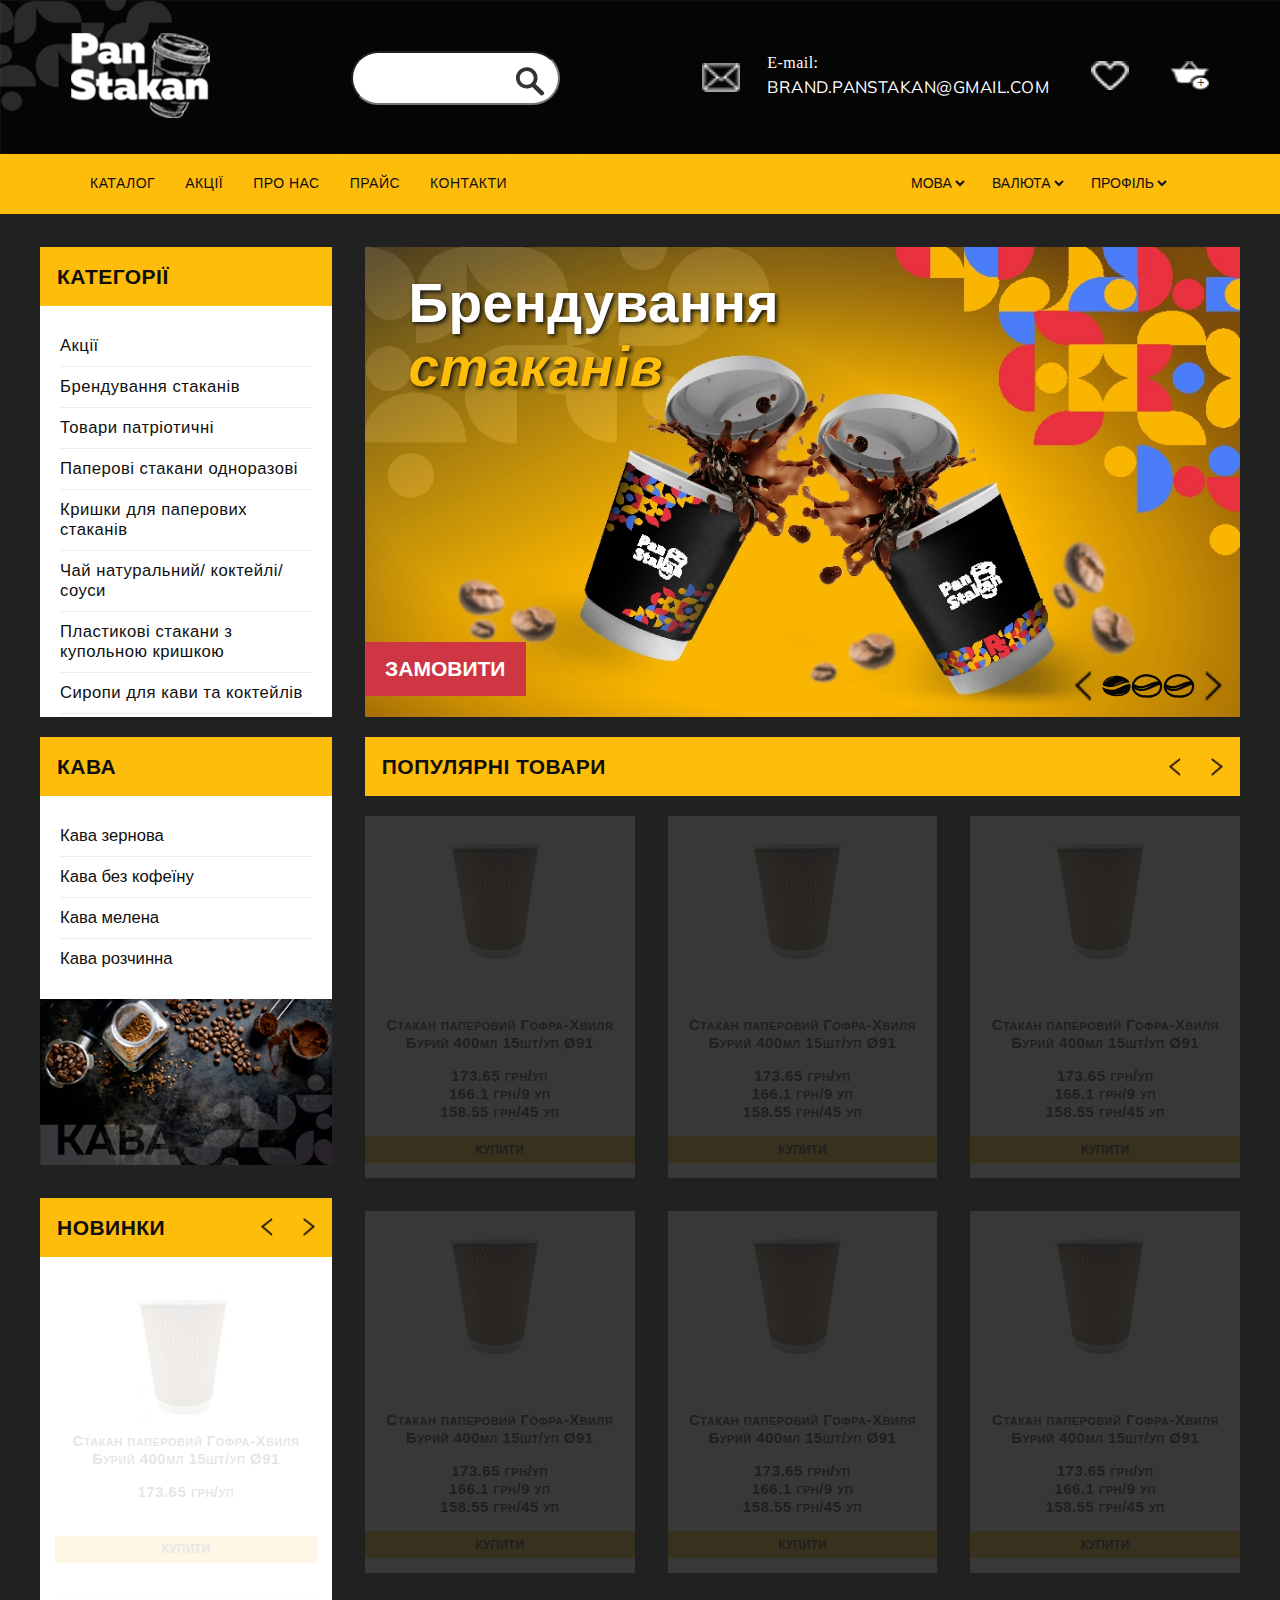
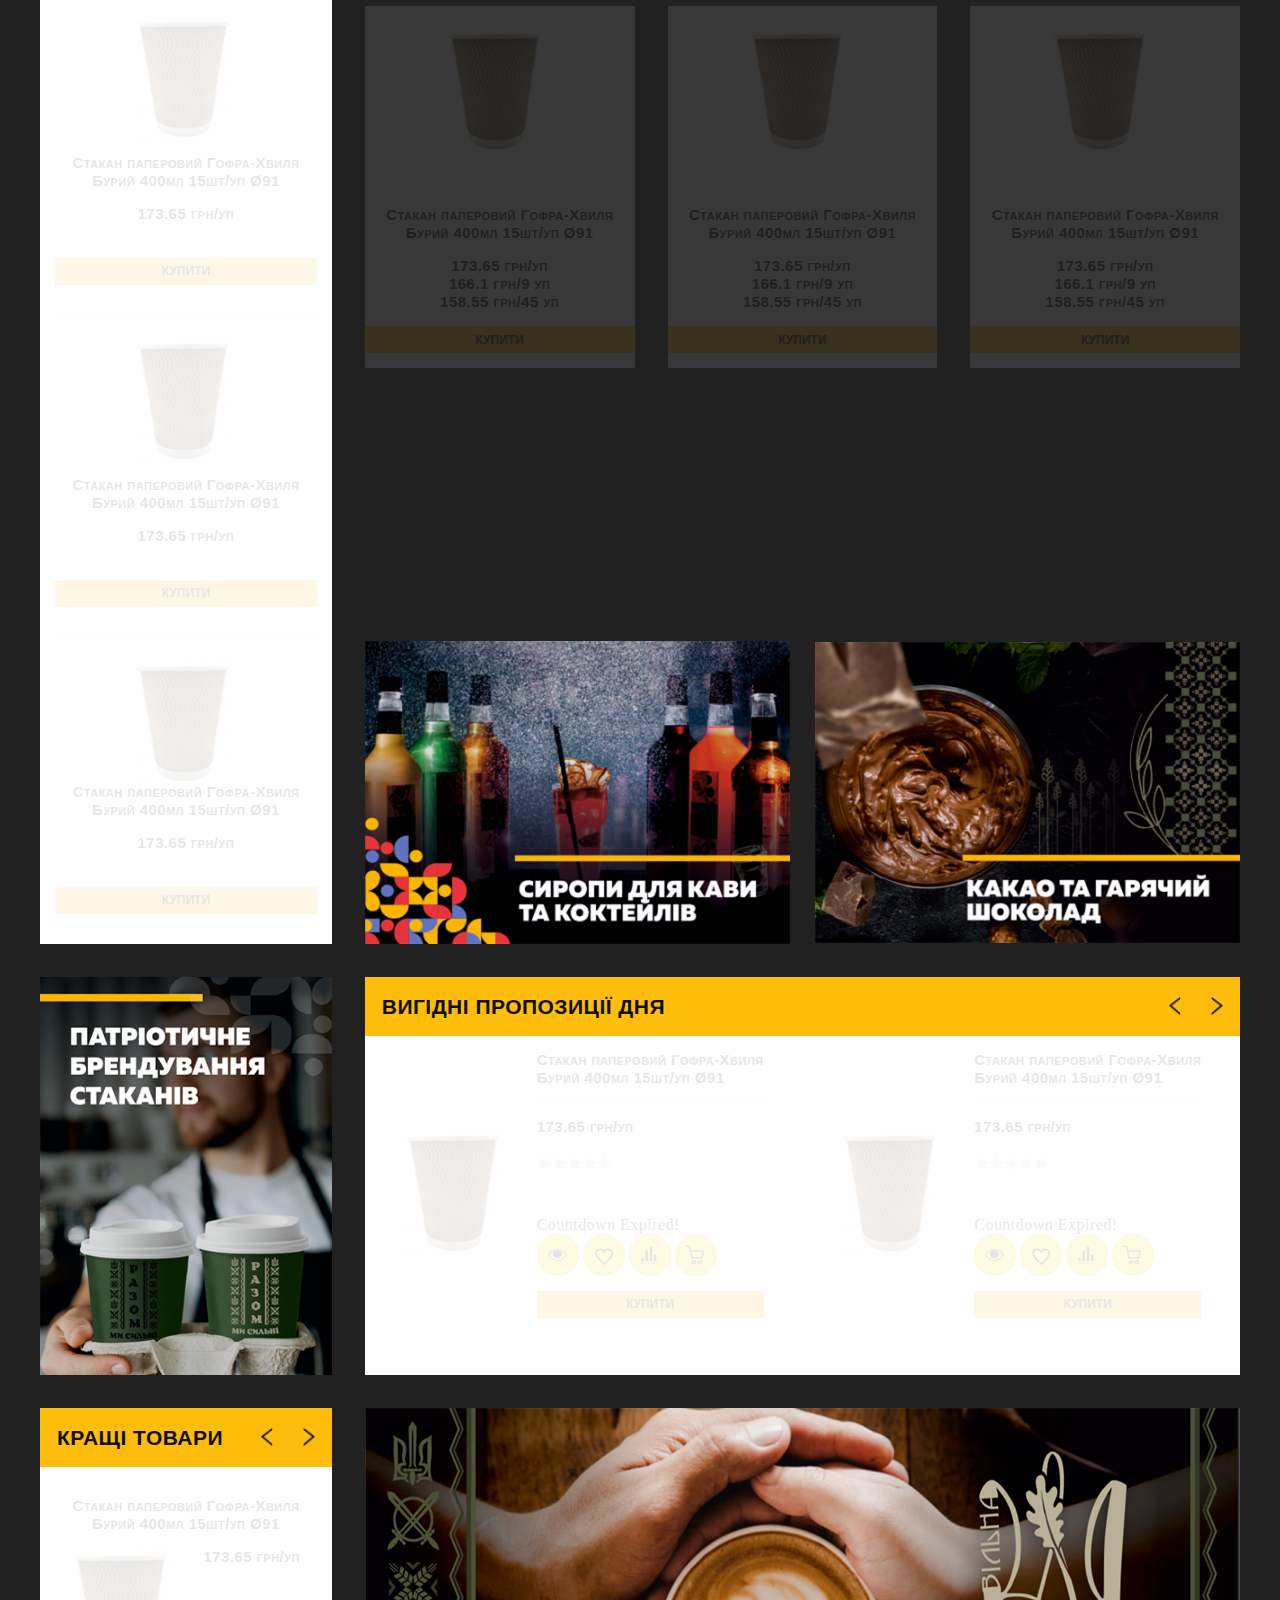
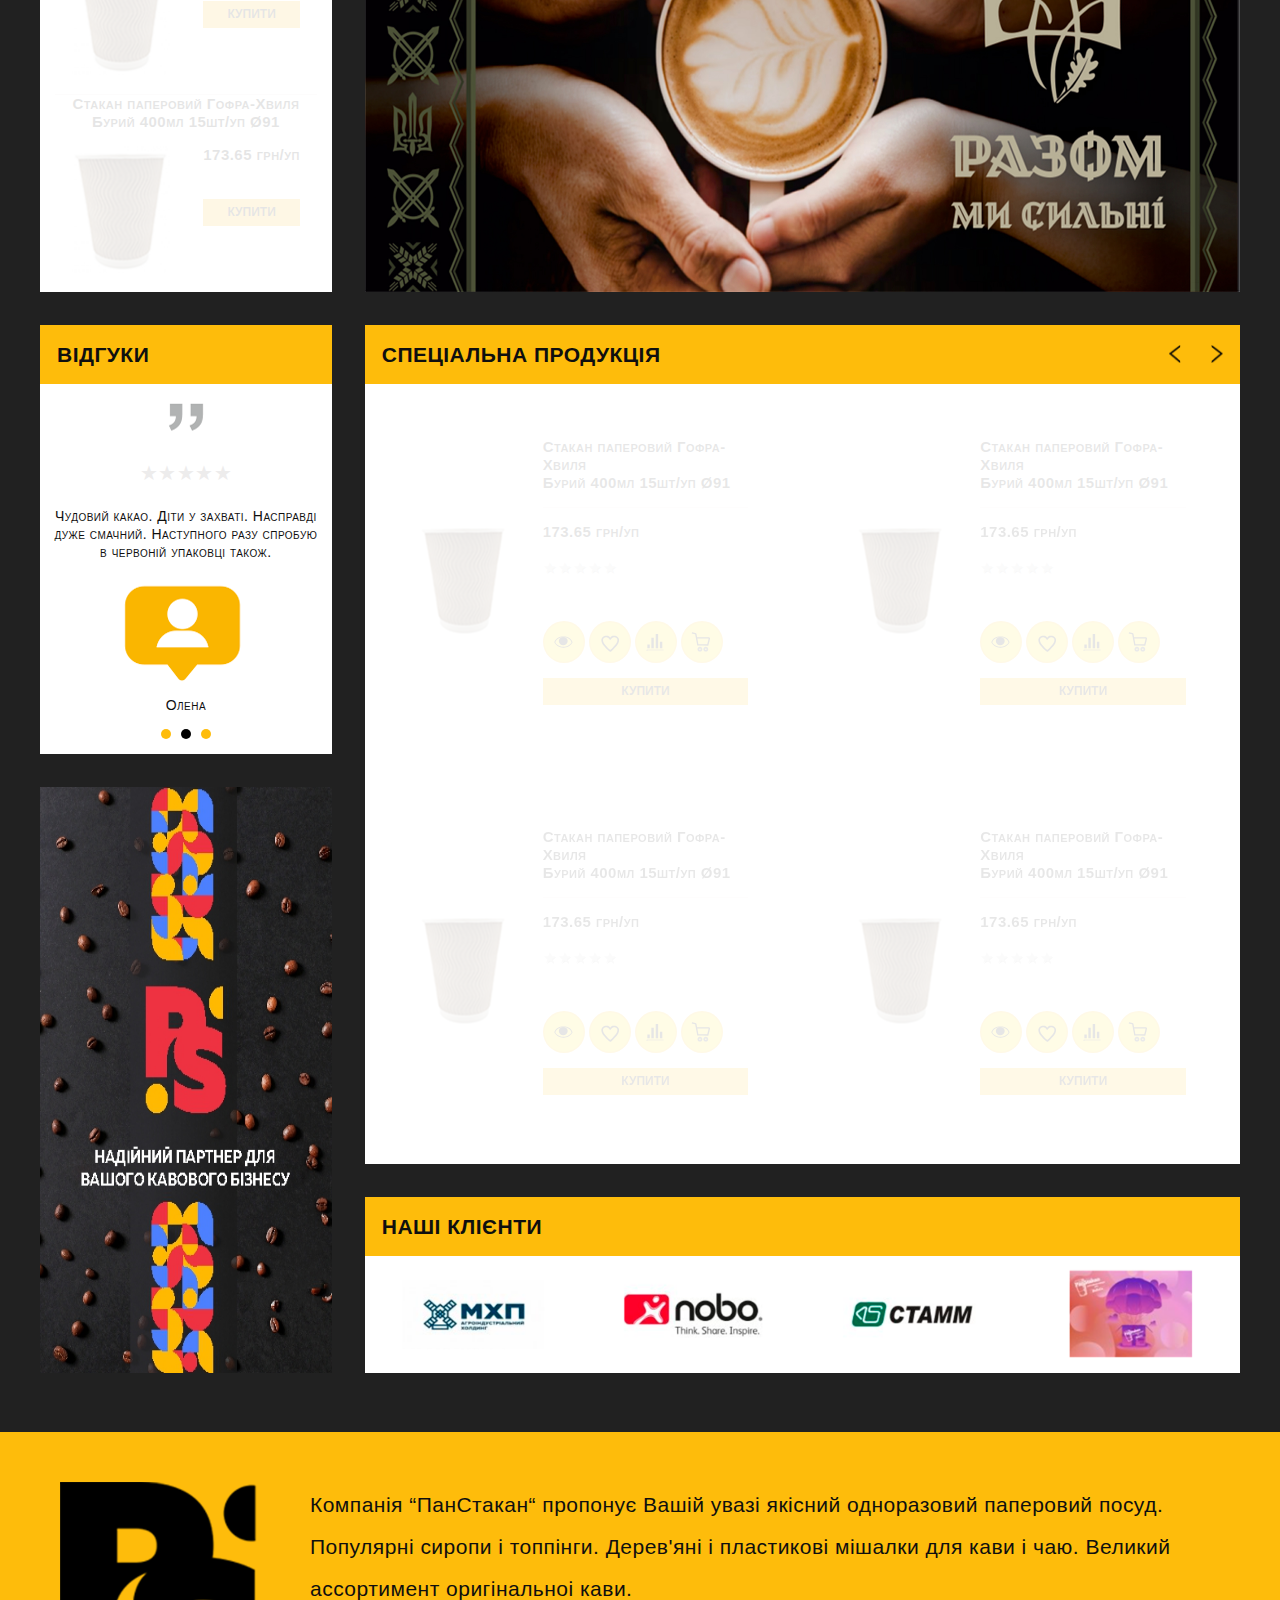
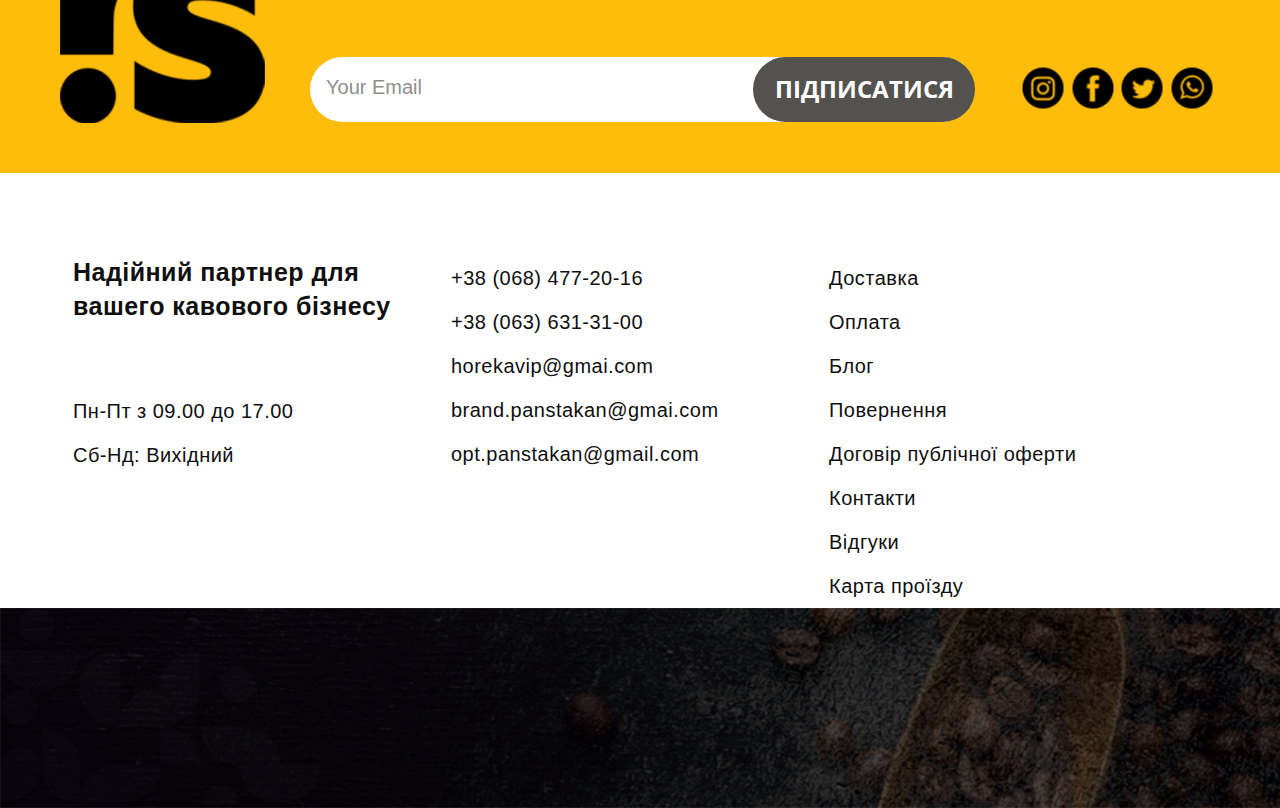
<file: index.html>
<!DOCTYPE html>
<html lang="en">
    <head>
        <meta charset="UTF-8" />
        <meta name="viewport" content="width=device-width, initial-scale=1.0" />
        <title>ПанСтакан</title>

        <link rel="preconnect" href="https://fonts.googleapis.com" />
        <link rel="preconnect" href="https://fonts.gstatic.com" crossorigin />
        <link
            href="https://fonts.googleapis.com/css2?family=Montserrat:wght@400;500;700&family=Mulish&family=Open+Sans&display=swap"
            rel="stylesheet"
        />
        <link
            rel="stylesheet"
            href="https://cdnjs.cloudflare.com/ajax/libs/font-awesome/4.7.0/css/font-awesome.min.css"
        />

        <link rel="stylesheet" href="./css/index.css" />
        <link rel="stylesheet" href="./css/header.css" />
        <link rel="stylesheet" href="./css/main.css" />
        <link rel="stylesheet" href="./css/rating-star.css" />

        <link rel="stylesheet" href="./css/counters.css" />
        <link rel="stylesheet" href="./css/footer.css" />
    </head>
    <body>
        <header>
            <div class="header">
                <div class="header__top">
                    <div>
                        <a href=""
                            ><img
                                class="header__logo"
                                src="./pictures/png/logologo.png"
                                alt="logo"
                        /></a>
                    </div>
                    <div class="header__search">
                        <input class="header__input" type="text" />
                        <button class="header__search_button" type="button">
                            <img
                                class="header__search--s"
                                src="./pictures/svg/search.svg"
                                alt="search"
                            />
                        </button>
                    </div>
                    <div class="header__right">
                        <div class="header__mail header__contact">
                            <a href="mailto:brand.panstakan@gmail.com"
                                ><img
                                    class="header__mail--svg"
                                    src="./pictures/svg/mail.svg"
                                    alt="mail"
                            /></a>
                            <a
                                class="header__mail--flex"
                                href="mailto:brand.panstakan@gmail.com"
                                ><span class="header__mail--email"
                                    >E-mail:
                                </span>
                                <span class="header__mail--name"
                                    >brand.panstakan@gmail.com</span
                                ></a
                            >
                        </div>
                        <div class="header__favorite header__contact">
                            <a href="./components/favorites.html"
                                ><img
                                    class="header__favorite--svg"
                                    src="./pictures/svg/favorite.svg"
                                    alt="favorites"
                            /></a>
                        </div>
                        <div class="header__basket header__contact">
                            <a href="./components/basket.html">
                                <img
                                    class="header__basket--svg"
                                    src="./pictures/svg/basket.svg"
                                    alt="basket"
                                />
                                <span class="basket-counter">+</span>
                            </a>
                            <div class="header__basket_mini">
                                <p>Halo</p>
                                <p>
                                    Lorem, ipsum dolor sit amet consectetur
                                    adipisicing elit. Explicabo sapiente fuga
                                    quos. Suscipit quos aliquam odio.
                                </p>
                                <button>asd</button>
                                <button>asd</button>
                            </div>
                        </div>
                    </div>
                </div>
                <div class="header__nav">
                    <nav>
                        <!-- Бургер-иконка -->

                        <img
                            src="./pictures/svg/burger.svg"
                            alt=""
                            id="burger-icon"
                        />

                        <!-- Бургер-меню -->
                        <div id="burger-menu">
                            <ul class="header__link">
                                <li>
                                    <a
                                        class="header__link--title"
                                        href="./components/catalog.html"
                                        >Каталог</a
                                    >
                                </li>
                                <li>
                                    <a
                                        class="header__link--title"
                                        href="./components/category.html"
                                        >Акції</a
                                    >
                                </li>
                                <li>
                                    <a class="header__link--title" href=""
                                        >Про нас</a
                                    >
                                </li>
                                <li>
                                    <a
                                        class="header__link--title"
                                        href="./components/price.html"
                                        >Прайс</a
                                    >
                                </li>
                                <li>
                                    <a
                                        class="header__link--title"
                                        href="./components/contacts.html"
                                        >Контакти</a
                                    >
                                </li>
                            </ul>
                            <!-- Кнопка закрытия меню -->
                            <div id="close-btn">&times;</div>
                        </div>

                        <ul class="header__link" id="menu">
                            <li>
                                <a
                                    class="header__link--title"
                                    href="./components/catalog.html"
                                    >Каталог</a
                                >
                            </li>
                            <li>
                                <a
                                    class="header__link--title"
                                    href="./components/category.html"
                                    >Акції</a
                                >
                            </li>
                            <li>
                                <a class="header__link--title" href=""
                                    >Про нас</a
                                >
                            </li>
                            <li>
                                <a
                                    class="header__link--title"
                                    href="./components/price.html"
                                    >Прайс</a
                                >
                            </li>
                            <li>
                                <a
                                    class="header__link--title"
                                    href="./components/contacts.html"
                                    >Контакти</a
                                >
                            </li>
                        </ul>
                    </nav>

                    <ul class="header__options">
                        <li>
                            <select class="header__select">
                                2
                                <option value="">Мова</option>
                                3
                                <option value="1">Два</option>
                                4
                                <option value="2">Три</option>
                                5
                            </select>
                        </li>
                        <li>
                            <select class="header__select">
                                2
                                <option value="1">Валюта</option>
                                3
                                <option value="2">Два</option>
                                4
                                <option value="3">Три</option>
                                5
                            </select>
                        </li>
                        <li>
                            <select class="header__select">
                                2
                                <option value="">Профіль</option>
                                3
                                <option value="1">Два</option>
                                4
                                <option value="2">Три</option>
                                5
                            </select>
                        </li>
                    </ul>
                    <ul class="nav-button">
                        <li class="nav-button__list">
                            <button type="button" class="nav-button__button">
                                UA</button
                            ><button type="button" class="nav-button__button">
                                RU
                            </button>
                        </li>
                        <li class="nav-button__list">
                            <button type="button" class="nav-button__button">
                                UAH</button
                            ><button type="button" class="nav-button__button">
                                USD
                            </button>
                        </li>
                    </ul>
                    <a class="nav-logo" href=""
                        ><img
                            class="nav-logo"
                            src="./pictures/svg/user-log.svg"
                            alt=""
                    /></a>
                </div>
            </div>
        </header>
        <main>
            <section class="container">
                <div class="hero">
                    <div class="hero__img">
                        <h1 class="hero__name">
                            Брендування
                            <br />
                            <span class="hero__name_second">стаканів</span>
                        </h1>
                        <div class="hero__container">
                            <picture class="hero__picture">
                                <source
                                    media="(max-width: 767px)"
                                    srcset="./pictures/jpg/header-baner-mob.jpg"
                                />

                                <source
                                    media="(min-width: 768px) and (max-width: 1023px)"
                                    srcset="
                                        ./pictures/jpg/header-baner-tablet.jpg
                                    "
                                />

                                <source
                                    media="(min-width: 1024px)"
                                    srcset="./pictures/jpg/header-baner.jpg"
                                />

                                <img
                                    src="./pictures/jpg/header-baner-tablet.jpg"
                                    srcset="./pictures/jpg/header-baner.jpg"
                                    alt="Брендування стаканів"
                                />
                            </picture>
                            <picture class="hero__picture">
                                <source
                                    media="(max-width: 767px)"
                                    srcset="./pictures/jpg/header-baner-mob.jpg"
                                />

                                <source
                                    media="(min-width: 768px) and (max-width: 1023px)"
                                    srcset="
                                        ./pictures/jpg/header-baner-tablet.jpg
                                    "
                                />

                                <source
                                    media="(min-width: 1024px)"
                                    srcset="./pictures/jpg/header-baner.jpg"
                                />

                                <img
                                    src="./pictures/jpg/header-baner-tablet.jpg"
                                    srcset="./pictures/jpg/header-baner.jpg"
                                    alt="Брендування стаканів"
                                />
                            </picture>
                            <picture class="hero__picture">
                                <source
                                    media="(max-width: 767px)"
                                    srcset="./pictures/jpg/header-baner-mob.jpg"
                                />

                                <source
                                    media="(min-width: 768px) and (max-width: 1023px)"
                                    srcset="
                                        ./pictures/jpg/header-baner-tablet.jpg
                                    "
                                />

                                <source
                                    media="(min-width: 1024px)"
                                    srcset="./pictures/jpg/header-baner.jpg"
                                />

                                <img
                                    src="./pictures/jpg/header-baner-tablet.jpg"
                                    srcset="./pictures/jpg/header-baner.jpg"
                                    alt="Брендування стаканів"
                                />
                            </picture>
                        </div>

                        <button class="hero__btn" type="submit">
                            Замовити
                        </button>

                        <div class="hero__svg">
                            <img
                                class="hero__arrow arrow-left"
                                src="./pictures/svg/arrow-left.svg"
                                alt=""
                            />
                            <img
                                class="hero__coffe full"
                                src="./pictures/svg/coffe-full.svg"
                                alt=""
                            />
                            <img
                                class="hero__coffe empty"
                                src="./pictures/svg/coffe-empty.svg"
                                alt=""
                            />
                            <img
                                class="hero__coffe empty empty-second"
                                src="./pictures/svg/coffe-empty.svg"
                                alt=""
                            />
                            <img
                                class="hero__arrow arrow-right"
                                src="./pictures/svg/arrow-right.svg"
                                alt=""
                            />
                        </div>
                        <div></div>
                    </div>

                    <div class="hero__brend">
                        <div class="categories-home">
                            <div class="categories-home__head">
                                <h2 class="categories-home__name">Категорії</h2>
                            </div>
                            <ul class="categories-home__list">
                                <div class="categories-home-img">
                                    <li>
                                        <a
                                            class="categories-home-img__name"
                                            href="./components/category.html"
                                            >Акції
                                            <img
                                                class="categories-home-img__svg"
                                                src="./pictures/svg/arrow-right.svg"
                                            />
                                        </a>
                                    </li>
                                </div>
                                <div class="categories-home-img">
                                    <li>
                                        <a
                                            class="categories-home-img__name"
                                            href="./components/category.html"
                                            >Брендування стаканів
                                            <img
                                                class="categories-home-img__svg"
                                                src="./pictures/svg/arrow-right.svg"
                                            />
                                        </a>
                                    </li>
                                </div>
                                <div class="categories-home-img">
                                    <li>
                                        <a
                                            class="categories-home-img__name"
                                            href="./components/category.html"
                                            >Товари патріотичні
                                            <img
                                                class="categories-home-img__svg"
                                                src="./pictures/svg/arrow-right.svg"
                                            />
                                        </a>
                                    </li>
                                </div>
                                <div class="categories-home-img">
                                    <li>
                                        <a
                                            class="categories-home-img__name"
                                            href="./components/category.html"
                                            >Паперові стакани одноразові
                                            <img
                                                class="categories-home-img__svg"
                                                src="./pictures/svg/arrow-right.svg"
                                            />
                                        </a>
                                    </li>
                                </div>
                                <div class="categories-home-img">
                                    <li>
                                        <a
                                            class="categories-home-img__name"
                                            href="./components/category.html"
                                            >Кришки для паперових стаканів
                                            <img
                                                class="categories-home-img__svg"
                                                src="./pictures/svg/arrow-right.svg"
                                            />
                                        </a>
                                    </li>
                                </div>
                                <div class="categories-home-img hidden">
                                    <li>
                                        <a
                                            class="categories-home-img__name"
                                            href="./components/category.html"
                                            >Чай натуральний/ коктейлі/ соуси
                                            <img
                                                class="categories-home-img__svg"
                                                src="./pictures/svg/arrow-right.svg"
                                            />
                                        </a>
                                    </li>
                                </div>
                                <div class="categories-home-img hidden">
                                    <li>
                                        <a
                                            class="categories-home-img__name"
                                            href="./components/category.html"
                                            >Пластикові стакани з купольною
                                            кришкою
                                            <img
                                                class="categories-home-img__svg"
                                                src="./pictures/svg/arrow-right.svg"
                                            />
                                        </a>
                                    </li>
                                </div>
                                <div class="categories-home-img hidden">
                                    <li>
                                        <a
                                            class="categories-home-img__name"
                                            href="./components/category.html"
                                            >Сиропи для кави та коктейлів
                                            <img
                                                class="categories-home-img__svg"
                                                src="./pictures/svg/arrow-right.svg"
                                            />
                                        </a>
                                    </li>
                                </div>
                                <div class="categories-home-img hidden">
                                    <li>
                                        <a
                                            class="categories-home-img__name"
                                            href="./components/category.html"
                                            >Кульки для bubble tea
                                            <img
                                                class="categories-home-img__svg"
                                                src="./pictures/svg/arrow-right.svg"
                                            />
                                        </a>
                                    </li>
                                </div>
                                <div class="categories-home-img hidden">
                                    <li>
                                        <a
                                            class="categories-home-img__name"
                                            href="./components/category.html"
                                            >Гарячий шоколад/ Какао
                                            <img
                                                class="categories-home-img__svg"
                                                src="./pictures/svg/arrow-right.svg"
                                            />
                                        </a>
                                    </li>
                                </div>
                                <div class="categories-home-img hidden">
                                    <li>
                                        <a
                                            class="categories-home-img__name"
                                            href="./components/category.html"
                                            >Чай заварний/ Пакетований
                                            <img
                                                class="categories-home-img__svg"
                                                src="./pictures/svg/arrow-right.svg"
                                            />
                                        </a>
                                    </li>
                                </div>
                                <div class="categories-home-img hidden">
                                    <li>
                                        <a
                                            class="categories-home-img__name"
                                            href="./components/category.html"
                                            >Молоко та вершки
                                            <img
                                                class="categories-home-img__svg"
                                                src="./pictures/svg/arrow-right.svg"
                                            />
                                        </a>
                                    </li>
                                </div>
                                <div class="categories-home-img hidden">
                                    <li>
                                        <a
                                            class="categories-home-img__name"
                                            href="./components/category.html"
                                            >Вода та напої
                                            <img
                                                class="categories-home-img__svg"
                                                src="./pictures/svg/arrow-right.svg"
                                            />
                                        </a>
                                    </li>
                                </div>
                                <div class="categories-home-img hidden">
                                    <li>
                                        <a
                                            class="categories-home-img__name"
                                            href="./components/category.html"
                                            >Кава зернова/ Мелена / Розчинна
                                            <img
                                                class="categories-home-img__svg"
                                                src="./pictures/svg/arrow-right.svg"
                                            />
                                        </a>
                                    </li>
                                </div>
                                <div class="categories-home-img hidden">
                                    <li>
                                        <a
                                            class="categories-home-img__name"
                                            href="./components/category.html"
                                            >Порційні продукти
                                            <img
                                                class="categories-home-img__svg"
                                                src="./pictures/svg/arrow-right.svg"
                                            />
                                        </a>
                                    </li>
                                </div>
                                <div class="categories-home-img hidden">
                                    <li>
                                        <a
                                            class="categories-home-img__name"
                                            href="./components/category.html"
                                            >Супутні товари
                                            <img
                                                class="categories-home-img__svg"
                                                src="./pictures/svg/arrow-right.svg"
                                            />
                                        </a>
                                    </li>
                                </div>
                                <div class="categories-home-img hidden">
                                    <li>
                                        <a
                                            class="categories-home-img__name"
                                            href="./components/category.html"
                                            >Серветки в асортименті
                                            <img
                                                class="categories-home-img__svg"
                                                src="./pictures/svg/arrow-right.svg"
                                            />
                                        </a>
                                    </li>
                                </div>
                                <div class="categories-home-img hidden">
                                    <li>
                                        <a
                                            class="categories-home-img__name"
                                            href="./components/category.html"
                                            >Упаковка для їжі/ коробки для піцци
                                            <img
                                                class="categories-home-img__svg"
                                                src="./pictures/svg/arrow-right.svg"
                                            />
                                        </a>
                                    </li>
                                </div>
                                <div class="categories-home-img hidden">
                                    <li>
                                        <a
                                            class="categories-home-img__name"
                                            href="./components/category.html"
                                            >Зефір/ вершки
                                            <img
                                                class="categories-home-img__svg"
                                                src="./pictures/svg/arrow-right.svg"
                                            />
                                        </a>
                                    </li>
                                </div>
                                <div class="categories-home-img hidden">
                                    <li>
                                        <a
                                            class="categories-home-img__name"
                                            href="./components/category.html"
                                            >Засоби для чистки кавомашин
                                            <img
                                                class="categories-home-img__svg"
                                                src="./pictures/svg/arrow-right.svg"
                                            />
                                        </a>
                                    </li>
                                </div>
                                <div class="categories-home-img hidden">
                                    <li>
                                        <a
                                            class="categories-home-img__name"
                                            href="./components/category.html"
                                            >Рукавички різні
                                            <img
                                                class="categories-home-img__svg"
                                                src="./pictures/svg/arrow-right.svg"
                                            />
                                        </a>
                                    </li>
                                </div>
                                <div class="categories-home-img hidden">
                                    <li>
                                        <a
                                            class="categories-home-img__name"
                                            href="./components/category.html"
                                            >Посуд одноразовий
                                            <img
                                                class="categories-home-img__svg"
                                                src="./pictures/svg/arrow-right.svg"
                                            />
                                        </a>
                                    </li>
                                </div>
                                <div class="categories-home-img hidden">
                                    <li>
                                        <a
                                            class="categories-home-img__name"
                                            href="./components/category.html"
                                            >Господарські товари
                                            <img
                                                class="categories-home-img__svg"
                                                src="./pictures/svg/arrow-right.svg"
                                            />
                                        </a>
                                    </li>
                                </div>
                                <div class="categories-home-img hidden">
                                    <li>
                                        <a
                                            class="categories-home-img__name"
                                            href="./components/category.html"
                                            >Солодощі
                                            <img
                                                class="categories-home-img__svg"
                                                src="./pictures/svg/arrow-right.svg"
                                            />
                                        </a>
                                    </li>
                                </div>
                                <div class="categories-home-img hidden">
                                    <li>
                                        <a
                                            class="categories-home-img__name"
                                            href="./components/category.html"
                                            >Топінги кондитерські
                                            <img
                                                class="categories-home-img__svg"
                                                src="./pictures/svg/arrow-right.svg"
                                            />
                                        </a>
                                    </li>
                                </div>
                                <div class="categories-home-img hidden">
                                    <li>
                                        <a
                                            class="categories-home-img__name"
                                            href="./components/category.html"
                                            >Органайзери/ Диспенсери / Вивіски
                                            <img
                                                class="categories-home-img__svg"
                                                src="./pictures/svg/arrow-right.svg"
                                            />
                                        </a>
                                    </li>
                                </div>
                                <div class="categories-home-img hidden">
                                    <li>
                                        <a
                                            class="categories-home-img__name"
                                            href="./components/category.html"
                                            >Джаги для молока/ барній інвентар
                                            <img
                                                class="categories-home-img__svg"
                                                src="./pictures/svg/arrow-right.svg"
                                            />
                                        </a>
                                    </li>
                                </div>
                                <div class="categories-home-img hidden">
                                    <li>
                                        <a
                                            class="categories-home-img__name"
                                            href="./components/category.html"
                                            >Лампочки та батарейки
                                            <img
                                                class="categories-home-img__svg"
                                                src="./pictures/svg/arrow-right.svg"
                                            />
                                        </a>
                                    </li>
                                </div>
                                <div class="categories-home-img hidden">
                                    <li>
                                        <a
                                            class="categories-home-img__name"
                                            href="./components/category.html"
                                            >Антисептик для рук / Дезинфектор
                                            <img
                                                class="categories-home-img__svg"
                                                src="./pictures/svg/arrow-right.svg"
                                            />
                                        </a>
                                    </li>
                                </div>
                                <div class="categories-home-img hidden">
                                    <li>
                                        <a
                                            class="categories-home-img__name"
                                            href="./components/category.html"
                                            >Лотки блістери/ для ягід
                                            <img
                                                class="categories-home-img__svg"
                                                src="./pictures/svg/arrow-right.svg"
                                            />
                                        </a>
                                    </li>
                                </div>
                                <div class="categories-home-img hidden">
                                    <li>
                                        <a
                                            class="categories-home-img__name"
                                            href="./components/category.html"
                                            >Продукти харчування
                                            <img
                                                class="categories-home-img__svg"
                                                src="./pictures/svg/arrow-right.svg"
                                            />
                                        </a>
                                    </li>
                                </div>
                                <div class="categories-home-img hidden">
                                    <li>
                                        <a
                                            class="categories-home-img__name"
                                            href="./components/category.html"
                                            >Пакети поліетиленові / паперові
                                            <img
                                                class="categories-home-img__svg"
                                                src="./pictures/svg/arrow-right.svg"
                                            />
                                        </a>
                                    </li>
                                </div>
                            </ul>
                            <button class="categories-home__toggle">
                                <img
                                    class="categories-home__toggle--img"
                                    src="./pictures/png/arrow-circle.png"
                                    alt=""
                                />
                                <span class="categories-home__toggle--name"
                                    >Розгорнути</span
                                >
                            </button>
                        </div>

                        <div>
                            <picture class="hero__brend_img">
                                <source
                                    media="(max-width: 767px)"
                                    srcset="
                                        ./pictures/jpg/bren-stakaniv-mob.jpg
                                    "
                                />

                                <source
                                    media="(min-width: 768px) and (max-width: 1023px)"
                                    srcset="
                                        ./pictures/jpg/bren-stakaniv-tablet.jpg
                                    "
                                />

                                <source
                                    media="(min-width: 1024px)"
                                    srcset="./pictures/jpg/bren-stakaniv.jpg"
                                />

                                <img
                                    src="./pictures/jpg/bren-stakaniv-tablet.jpg"
                                    srcset="
                                        ./pictures/jpg/bren-stakaniv-tablet.jpg 1x
                                    "
                                    alt="Патріотичне брендування"
                                />
                            </picture>
                        </div>
                    </div>
                </div>
                <div class="grid-container-1">
                    <div class="coffe coffe__grid-1">
                        <div class="coffe__grid_name">
                            <h2 class="coffe__name">Кава</h2>
                            <ul class="coffe__list">
                                <li class="coffe__li">
                                    <button class="coffe__link" data-index="0">
                                        <span>Кава зернова</span>
                                        <img
                                            class="coffe-img__svg"
                                            src="./pictures/svg/arrow-right.svg"
                                        />
                                    </button>
                                </li>
                                <li class="coffe__li">
                                    <button class="coffe__link" data-index="1">
                                        <span>Кава без кофеїну</span>
                                        <img
                                            class="coffe-img__svg"
                                            src="./pictures/svg/arrow-right.svg"
                                        />
                                    </button>
                                </li>
                                <li class="coffe__li">
                                    <button class="coffe__link" data-index="2">
                                        <span>Кава мелена</span>
                                        <img
                                            class="coffe-img__svg"
                                            src="./pictures/svg/arrow-right.svg"
                                        />
                                    </button>
                                </li>
                                <li class="coffe__li">
                                    <button class="coffe__link" data-index="3">
                                        <span>Кава розчинна</span>
                                        <img
                                            class="coffe-img__svg"
                                            src="./pictures/svg/arrow-right.svg"
                                        />
                                    </button>
                                </li>
                            </ul>
                        </div>
                        <div class="coffe__grid_img">
                            <picture class="coffee-picture">
                                <source media="(max-width: 767px)" srcset="" />
                                <source
                                    media="(min-width: 768px) and (max-width: 1023px)"
                                    srcset=""
                                />
                                <source media="(min-width: 1024px)" srcset="" />
                                <img class="coffe-img" alt="kava" />
                            </picture>
                        </div>
                    </div>

                    <div class="popular popular__grid-3">
                        <div class="popular__flex popular__flex--fix">
                            <h2 class="popular__name">Популярні товари</h2>
                            <div class="popular__img">
                                <img
                                    class="popular__svg"
                                    src="./pictures/svg/arrow-left.svg"
                                    alt=""
                                /><img
                                    class="popular__svg"
                                    src="./pictures/svg/arrow-right.svg"
                                    alt=""
                                />
                            </div>
                        </div>
                        <ul class="popular__list popular__grid">
                            <li class="popular__li">
                                <h2 class="popular__li_name">
                                    Стакан паперовий Гофра-Хвиля <br />
                                    Бурий 400мл 15шт/уп Ø91
                                </h2>
                                <div class="popular__cart">
                                    <div class="popular__cart_container">
                                        <a
                                            class="popular__cart_link"
                                            href="./components/cart-item.html"
                                        >
                                            <div
                                                class="ImgField popular__cart_img"
                                            >
                                                <img
                                                    class="image first"
                                                    src="./pictures/png/goods/cap-gofra.png"
                                                />
                                                <img
                                                    class="image second"
                                                    src="./pictures/png/goods/cap-gofra.png"
                                                /></div
                                        ></a>
                                    </div>

                                    <div class="popular__cart_info">
                                        <div class="popular__cart_star">
                                            <div class="rating-area">
                                                <input
                                                    type="radio"
                                                    name="rating"
                                                    value="5"
                                                />
                                                <label
                                                    for="star-5"
                                                    title="Оценка «5»"
                                                ></label>
                                                <input
                                                    type="radio"
                                                    name="rating"
                                                    value="4"
                                                />
                                                <label
                                                    for="star-4"
                                                    title="Оценка «4»"
                                                ></label>
                                                <input
                                                    type="radio"
                                                    name="rating"
                                                    value="3"
                                                />
                                                <label
                                                    for="star-3"
                                                    title="Оценка «3»"
                                                ></label>
                                                <input
                                                    type="radio"
                                                    name="rating"
                                                    value="2"
                                                />
                                                <label
                                                    for="star-2"
                                                    title="Оценка «2»"
                                                ></label>
                                                <input
                                                    type="radio"
                                                    name="rating"
                                                    value="1"
                                                />
                                                <label
                                                    for="star-1"
                                                    title="Оценка «1»"
                                                ></label>
                                            </div>
                                        </div>

                                        <p class="popular__cart_availability">
                                            В наявності
                                        </p>
                                        <p class="popular__cart_price">
                                            173.65 грн/уп
                                        </p>
                                        <div class="popular__cart_price">
                                            <p>166.1 грн/9 уп</p>
                                            <p>158.55 грн/45 уп</p>
                                        </div>
                                        <button class="popular__cart_button">
                                            КУПИТИ
                                        </button>
                                    </div>
                                    <button class="popular__heard">
                                        <div class="heart">
                                            <i
                                                class="fa fa-heart-o"
                                                aria-hidden="true"
                                            ></i>
                                        </div>
                                    </button>
                                </div>
                            </li>
                            <li class="popular__li">
                                <h2 class="popular__li_name">
                                    Стакан паперовий Гофра-Хвиля <br />
                                    Бурий 400мл 15шт/уп Ø91
                                </h2>
                                <div class="popular__cart">
                                    <div class="popular__cart_container">
                                        <a
                                            class="popular__cart_link"
                                            href="./components/cart-item.html"
                                            ><div
                                                class="ImgField popular__cart_img"
                                            >
                                                <img
                                                    class="image first"
                                                    src="./pictures/png/goods/cap-gofra.png"
                                                />
                                                <img
                                                    class="image second"
                                                    src="./pictures/png/goods/cap-gofra.png"
                                                /></div
                                        ></a>
                                    </div>

                                    <div class="popular__cart_info">
                                        <div class="popular__cart_star">
                                            <div class="rating-area">
                                                <input
                                                    type="radio"
                                                    name="rating"
                                                    value="5"
                                                />
                                                <label
                                                    for="star-5"
                                                    title="Оценка «5»"
                                                ></label>
                                                <input
                                                    type="radio"
                                                    name="rating"
                                                    value="4"
                                                />
                                                <label
                                                    for="star-4"
                                                    title="Оценка «4»"
                                                ></label>
                                                <input
                                                    type="radio"
                                                    name="rating"
                                                    value="3"
                                                />
                                                <label
                                                    for="star-3"
                                                    title="Оценка «3»"
                                                ></label>
                                                <input
                                                    type="radio"
                                                    name="rating"
                                                    value="2"
                                                />
                                                <label
                                                    for="star-2"
                                                    title="Оценка «2»"
                                                ></label>
                                                <input
                                                    type="radio"
                                                    name="rating"
                                                    value="1"
                                                />
                                                <label
                                                    for="star-1"
                                                    title="Оценка «1»"
                                                ></label>
                                            </div>
                                        </div>
                                        <p class="popular__cart_availability">
                                            В наявності
                                        </p>
                                        <p class="popular__cart_price">
                                            173.65 грн/уп
                                        </p>
                                        <div class="popular__cart_price">
                                            <p>166.1 грн/9 уп</p>
                                            <p>158.55 грн/45 уп</p>
                                        </div>
                                        <button class="popular__cart_button">
                                            КУПИТИ
                                        </button>
                                    </div>
                                    <button class="popular__heard">
                                        <div class="heart">
                                            <i
                                                class="fa fa-heart-o"
                                                aria-hidden="true"
                                            ></i>
                                        </div>
                                    </button>
                                </div>
                            </li>
                            <li class="popular__li">
                                <h2 class="popular__li_name">
                                    Стакан паперовий Гофра-Хвиля <br />
                                    Бурий 400мл 15шт/уп Ø91
                                </h2>
                                <div class="popular__cart">
                                    <div class="popular__cart_container">
                                        <a
                                            class="popular__cart_link"
                                            href="./components/cart-item.html"
                                            ><div
                                                class="ImgField popular__cart_img"
                                            >
                                                <img
                                                    class="image first"
                                                    src="./pictures/png/goods/cap-gofra.png"
                                                />
                                                <img
                                                    class="image second"
                                                    src="./pictures/png/goods/cap-gofra.png"
                                                /></div
                                        ></a>
                                    </div>

                                    <div class="popular__cart_info">
                                        <div class="popular__cart_star">
                                            <div class="rating-area">
                                                <input
                                                    type="radio"
                                                    name="rating"
                                                    value="5"
                                                />
                                                <label
                                                    for="star-5"
                                                    title="Оценка «5»"
                                                ></label>
                                                <input
                                                    type="radio"
                                                    name="rating"
                                                    value="4"
                                                />
                                                <label
                                                    for="star-4"
                                                    title="Оценка «4»"
                                                ></label>
                                                <input
                                                    type="radio"
                                                    name="rating"
                                                    value="3"
                                                />
                                                <label
                                                    for="star-3"
                                                    title="Оценка «3»"
                                                ></label>
                                                <input
                                                    type="radio"
                                                    name="rating"
                                                    value="2"
                                                />
                                                <label
                                                    for="star-2"
                                                    title="Оценка «2»"
                                                ></label>
                                                <input
                                                    type="radio"
                                                    name="rating"
                                                    value="1"
                                                />
                                                <label
                                                    for="star-1"
                                                    title="Оценка «1»"
                                                ></label>
                                            </div>
                                        </div>
                                        <p class="popular__cart_availability">
                                            В наявності
                                        </p>
                                        <p class="popular__cart_price">
                                            173.65 грн/уп
                                        </p>
                                        <div class="popular__cart_price">
                                            <p>166.1 грн/9 уп</p>
                                            <p>158.55 грн/45 уп</p>
                                        </div>
                                        <button class="popular__cart_button">
                                            КУПИТИ
                                        </button>
                                    </div>
                                    <button class="popular__heard">
                                        <div class="heart">
                                            <i
                                                class="fa fa-heart-o"
                                                aria-hidden="true"
                                            ></i>
                                        </div>
                                    </button>
                                </div>
                            </li>
                            <li class="popular__li">
                                <h2 class="popular__li_name">
                                    Стакан паперовий Гофра-Хвиля <br />
                                    Бурий 400мл 15шт/уп Ø91
                                </h2>
                                <div class="popular__cart">
                                    <div class="popular__cart_container">
                                        <a
                                            class="popular__cart_link"
                                            href="./components/cart-item.html"
                                            ><div
                                                class="ImgField popular__cart_img"
                                            >
                                                <img
                                                    class="image first"
                                                    src="./pictures/png/goods/cap-gofra.png"
                                                />
                                                <img
                                                    class="image second"
                                                    src="./pictures/png/goods/cap-gofra.png"
                                                /></div
                                        ></a>
                                    </div>

                                    <div class="popular__cart_info">
                                        <div class="popular__cart_star">
                                            <div class="rating-area">
                                                <input
                                                    type="radio"
                                                    name="rating"
                                                    value="5"
                                                />
                                                <label
                                                    for="star-5"
                                                    title="Оценка «5»"
                                                ></label>
                                                <input
                                                    type="radio"
                                                    name="rating"
                                                    value="4"
                                                />
                                                <label
                                                    for="star-4"
                                                    title="Оценка «4»"
                                                ></label>
                                                <input
                                                    type="radio"
                                                    name="rating"
                                                    value="3"
                                                />
                                                <label
                                                    for="star-3"
                                                    title="Оценка «3»"
                                                ></label>
                                                <input
                                                    type="radio"
                                                    name="rating"
                                                    value="2"
                                                />
                                                <label
                                                    for="star-2"
                                                    title="Оценка «2»"
                                                ></label>
                                                <input
                                                    type="radio"
                                                    name="rating"
                                                    value="1"
                                                />
                                                <label
                                                    for="star-1"
                                                    title="Оценка «1»"
                                                ></label>
                                            </div>
                                        </div>
                                        <p class="popular__cart_availability">
                                            В наявності
                                        </p>
                                        <p class="popular__cart_price">
                                            173.65 грн/уп
                                        </p>
                                        <div class="popular__cart_price">
                                            <p>166.1 грн/9 уп</p>
                                            <p>158.55 грн/45 уп</p>
                                        </div>
                                        <button class="popular__cart_button">
                                            КУПИТИ
                                        </button>
                                    </div>
                                    <button class="popular__heard">
                                        <div class="heart">
                                            <i
                                                class="fa fa-heart-o"
                                                aria-hidden="true"
                                            ></i>
                                        </div>
                                    </button>
                                </div>
                            </li>
                            <li class="popular__li">
                                <h2 class="popular__li_name">
                                    Стакан паперовий Гофра-Хвиля <br />
                                    Бурий 400мл 15шт/уп Ø91
                                </h2>
                                <div class="popular__cart">
                                    <div class="popular__cart_container">
                                        <a
                                            class="popular__cart_link"
                                            href="./components/cart-item.html"
                                            ><div
                                                class="ImgField popular__cart_img"
                                            >
                                                <img
                                                    class="image first"
                                                    src="./pictures/png/goods/cap-gofra.png"
                                                />
                                                <img
                                                    class="image second"
                                                    src="./pictures/png/goods/cap-gofra.png"
                                                /></div
                                        ></a>
                                    </div>

                                    <div class="popular__cart_info">
                                        <div class="popular__cart_star">
                                            <div class="rating-area">
                                                <input
                                                    type="radio"
                                                    name="rating"
                                                    value="5"
                                                />
                                                <label
                                                    for="star-5"
                                                    title="Оценка «5»"
                                                ></label>
                                                <input
                                                    type="radio"
                                                    name="rating"
                                                    value="4"
                                                />
                                                <label
                                                    for="star-4"
                                                    title="Оценка «4»"
                                                ></label>
                                                <input
                                                    type="radio"
                                                    name="rating"
                                                    value="3"
                                                />
                                                <label
                                                    for="star-3"
                                                    title="Оценка «3»"
                                                ></label>
                                                <input
                                                    type="radio"
                                                    name="rating"
                                                    value="2"
                                                />
                                                <label
                                                    for="star-2"
                                                    title="Оценка «2»"
                                                ></label>
                                                <input
                                                    type="radio"
                                                    name="rating"
                                                    value="1"
                                                />
                                                <label
                                                    for="star-1"
                                                    title="Оценка «1»"
                                                ></label>
                                            </div>
                                        </div>
                                        <p class="popular__cart_availability">
                                            В наявності
                                        </p>
                                        <p class="popular__cart_price">
                                            173.65 грн/уп
                                        </p>
                                        <div class="popular__cart_price">
                                            <p>166.1 грн/9 уп</p>
                                            <p>158.55 грн/45 уп</p>
                                        </div>
                                        <button class="popular__cart_button">
                                            КУПИТИ
                                        </button>
                                    </div>
                                    <button class="popular__heard">
                                        <div class="heart">
                                            <i
                                                class="fa fa-heart-o"
                                                aria-hidden="true"
                                            ></i>
                                        </div>
                                    </button>
                                </div>
                            </li>
                            <li class="popular__li">
                                <h2 class="popular__li_name">
                                    Стакан паперовий Гофра-Хвиля <br />
                                    Бурий 400мл 15шт/уп Ø91
                                </h2>
                                <div class="popular__cart">
                                    <div class="popular__cart_container">
                                        <a
                                            class="popular__cart_link"
                                            href="./components/cart-item.html"
                                            ><div
                                                class="ImgField popular__cart_img"
                                            >
                                                <img
                                                    class="image first"
                                                    src="./pictures/png/goods/cap-gofra.png"
                                                />
                                                <img
                                                    class="image second"
                                                    src="./pictures/png/goods/cap-gofra.png"
                                                /></div
                                        ></a>
                                    </div>

                                    <div class="popular__cart_info">
                                        <div class="popular__cart_star">
                                            <div class="rating-area">
                                                <input
                                                    type="radio"
                                                    name="rating"
                                                    value="5"
                                                />
                                                <label
                                                    for="star-5"
                                                    title="Оценка «5»"
                                                ></label>
                                                <input
                                                    type="radio"
                                                    name="rating"
                                                    value="4"
                                                />
                                                <label
                                                    for="star-4"
                                                    title="Оценка «4»"
                                                ></label>
                                                <input
                                                    type="radio"
                                                    name="rating"
                                                    value="3"
                                                />
                                                <label
                                                    for="star-3"
                                                    title="Оценка «3»"
                                                ></label>
                                                <input
                                                    type="radio"
                                                    name="rating"
                                                    value="2"
                                                />
                                                <label
                                                    for="star-2"
                                                    title="Оценка «2»"
                                                ></label>
                                                <input
                                                    type="radio"
                                                    name="rating"
                                                    value="1"
                                                />
                                                <label
                                                    for="star-1"
                                                    title="Оценка «1»"
                                                ></label>
                                            </div>
                                        </div>
                                        <p class="popular__cart_availability">
                                            В наявності
                                        </p>
                                        <p class="popular__cart_price">
                                            173.65 грн/уп
                                        </p>
                                        <div class="popular__cart_price">
                                            <p>166.1 грн/9 уп</p>
                                            <p>158.55 грн/45 уп</p>
                                        </div>
                                        <button class="popular__cart_button">
                                            КУПИТИ
                                        </button>
                                    </div>
                                    <button class="popular__heard">
                                        <div class="heart">
                                            <i
                                                class="fa fa-heart-o"
                                                aria-hidden="true"
                                            ></i>
                                        </div>
                                    </button>
                                </div>
                            </li>
                            <li class="popular__li">
                                <h2 class="popular__li_name">
                                    Стакан паперовий Гофра-Хвиля <br />
                                    Бурий 400мл 15шт/уп Ø91
                                </h2>
                                <div class="popular__cart">
                                    <div class="popular__cart_container">
                                        <a
                                            class="popular__cart_link"
                                            href="./components/cart-item.html"
                                            ><div
                                                class="ImgField popular__cart_img"
                                            >
                                                <img
                                                    class="image first"
                                                    src="./pictures/png/goods/cap-gofra.png"
                                                />
                                                <img
                                                    class="image second"
                                                    src="./pictures/png/goods/cap-gofra.png"
                                                /></div
                                        ></a>
                                    </div>

                                    <div class="popular__cart_info">
                                        <div class="popular__cart_star">
                                            <div class="rating-area">
                                                <input
                                                    type="radio"
                                                    name="rating"
                                                    value="5"
                                                />
                                                <label
                                                    for="star-5"
                                                    title="Оценка «5»"
                                                ></label>
                                                <input
                                                    type="radio"
                                                    name="rating"
                                                    value="4"
                                                />
                                                <label
                                                    for="star-4"
                                                    title="Оценка «4»"
                                                ></label>
                                                <input
                                                    type="radio"
                                                    name="rating"
                                                    value="3"
                                                />
                                                <label
                                                    for="star-3"
                                                    title="Оценка «3»"
                                                ></label>
                                                <input
                                                    type="radio"
                                                    name="rating"
                                                    value="2"
                                                />
                                                <label
                                                    for="star-2"
                                                    title="Оценка «2»"
                                                ></label>
                                                <input
                                                    type="radio"
                                                    name="rating"
                                                    value="1"
                                                />
                                                <label
                                                    for="star-1"
                                                    title="Оценка «1»"
                                                ></label>
                                            </div>
                                        </div>
                                        <p class="popular__cart_availability">
                                            В наявності
                                        </p>
                                        <p class="popular__cart_price">
                                            173.65 грн/уп
                                        </p>
                                        <div class="popular__cart_price">
                                            <p>166.1 грн/9 уп</p>
                                            <p>158.55 грн/45 уп</p>
                                        </div>
                                        <button class="popular__cart_button">
                                            КУПИТИ
                                        </button>
                                    </div>
                                    <button class="popular__heard">
                                        <div class="heart">
                                            <i
                                                class="fa fa-heart-o"
                                                aria-hidden="true"
                                            ></i>
                                        </div>
                                    </button>
                                </div>
                            </li>
                            <li class="popular__li">
                                <h2 class="popular__li_name">
                                    Стакан паперовий Гофра-Хвиля <br />
                                    Бурий 400мл 15шт/уп Ø91
                                </h2>
                                <div class="popular__cart">
                                    <div class="popular__cart_container">
                                        <a
                                            class="popular__cart_link"
                                            href="./components/cart-item.html"
                                            ><div
                                                class="ImgField popular__cart_img"
                                            >
                                                <img
                                                    class="image first"
                                                    src="./pictures/png/goods/cap-gofra.png"
                                                />
                                                <img
                                                    class="image second"
                                                    src="./pictures/png/goods/cap-gofra.png"
                                                /></div
                                        ></a>
                                    </div>

                                    <div class="popular__cart_info">
                                        <div class="popular__cart_star">
                                            <div class="rating-area">
                                                <input
                                                    type="radio"
                                                    name="rating"
                                                    value="5"
                                                />
                                                <label
                                                    for="star-5"
                                                    title="Оценка «5»"
                                                ></label>
                                                <input
                                                    type="radio"
                                                    name="rating"
                                                    value="4"
                                                />
                                                <label
                                                    for="star-4"
                                                    title="Оценка «4»"
                                                ></label>
                                                <input
                                                    type="radio"
                                                    name="rating"
                                                    value="3"
                                                />
                                                <label
                                                    for="star-3"
                                                    title="Оценка «3»"
                                                ></label>
                                                <input
                                                    type="radio"
                                                    name="rating"
                                                    value="2"
                                                />
                                                <label
                                                    for="star-2"
                                                    title="Оценка «2»"
                                                ></label>
                                                <input
                                                    type="radio"
                                                    name="rating"
                                                    value="1"
                                                />
                                                <label
                                                    for="star-1"
                                                    title="Оценка «1»"
                                                ></label>
                                            </div>
                                        </div>
                                        <p class="popular__cart_availability">
                                            В наявності
                                        </p>
                                        <p class="popular__cart_price">
                                            173.65 грн/уп
                                        </p>
                                        <div class="popular__cart_price">
                                            <p>166.1 грн/9 уп</p>
                                            <p>158.55 грн/45 уп</p>
                                        </div>
                                        <button class="popular__cart_button">
                                            КУПИТИ
                                        </button>
                                    </div>
                                    <button class="popular__heard">
                                        <div class="heart">
                                            <i
                                                class="fa fa-heart-o"
                                                aria-hidden="true"
                                            ></i>
                                        </div>
                                    </button>
                                </div>
                            </li>
                            <li class="popular__li">
                                <h2 class="popular__li_name">
                                    Стакан паперовий Гофра-Хвиля <br />
                                    Бурий 400мл 15шт/уп Ø91
                                </h2>
                                <div class="popular__cart">
                                    <div class="popular__cart_container">
                                        <a
                                            class="popular__cart_link"
                                            href="./components/cart-item.html"
                                            ><div
                                                class="ImgField popular__cart_img"
                                            >
                                                <img
                                                    class="image first"
                                                    src="./pictures/png/goods/cap-gofra.png"
                                                />
                                                <img
                                                    class="image second"
                                                    src="./pictures/png/goods/cap-gofra.png"
                                                /></div
                                        ></a>
                                    </div>

                                    <div class="popular__cart_info">
                                        <div class="popular__cart_star">
                                            <div class="rating-area">
                                                <input
                                                    type="radio"
                                                    name="rating"
                                                    value="5"
                                                />
                                                <label
                                                    for="star-5"
                                                    title="Оценка «5»"
                                                ></label>
                                                <input
                                                    type="radio"
                                                    name="rating"
                                                    value="4"
                                                />
                                                <label
                                                    for="star-4"
                                                    title="Оценка «4»"
                                                ></label>
                                                <input
                                                    type="radio"
                                                    name="rating"
                                                    value="3"
                                                />
                                                <label
                                                    for="star-3"
                                                    title="Оценка «3»"
                                                ></label>
                                                <input
                                                    type="radio"
                                                    name="rating"
                                                    value="2"
                                                />
                                                <label
                                                    for="star-2"
                                                    title="Оценка «2»"
                                                ></label>
                                                <input
                                                    type="radio"
                                                    name="rating"
                                                    value="1"
                                                />
                                                <label
                                                    for="star-1"
                                                    title="Оценка «1»"
                                                ></label>
                                            </div>
                                        </div>
                                        <p class="popular__cart_availability">
                                            В наявності
                                        </p>
                                        <p class="popular__cart_price">
                                            173.65 грн/уп
                                        </p>
                                        <div class="popular__cart_price">
                                            <p>166.1 грн/9 уп</p>
                                            <p>158.55 грн/45 уп</p>
                                        </div>
                                        <button class="popular__cart_button">
                                            КУПИТИ
                                        </button>
                                    </div>
                                    <button class="popular__heard">
                                        <div class="heart">
                                            <i
                                                class="fa fa-heart-o"
                                                aria-hidden="true"
                                            ></i>
                                        </div>
                                    </button>
                                </div>
                            </li>
                        </ul>
                    </div>
                    <div class="baners__visbiliti">
                        <picture
                            ><source
                                media="(max-width: 767px)"
                                srcset="./pictures/jpg/sirop-kava-mob.jpg" />
                            <img
                                src="./pictures/jpg/sirop-kava-mob.jpg"
                                srcset="./pictures/jpg/sirop-kava-mob.jpg 1x"
                                alt="sirop-kava"
                        /></picture>
                    </div>
                    <div class="new new__grid-2">
                        <div class="new__flex new__flex--fix">
                            <h2 class="new__name">Новинки</h2>
                            <div class="new__img">
                                <img
                                    class="new__svg"
                                    src="./pictures/svg/arrow-left.svg"
                                    alt=""
                                /><img
                                    class="new__svg"
                                    src="./pictures/svg/arrow-right.svg"
                                    alt=""
                                />
                            </div>
                        </div>
                        <ul class="new__list">
                            <li class="new__li">
                                <h2 class="new__li_name">
                                    Стакан паперовий Гофра-Хвиля <br />
                                    Бурий 400мл 15шт/уп Ø91
                                </h2>
                                <div class="new__cart">
                                    <div class="new__cart_container">
                                        <a
                                            class="new__cart_link"
                                            href="./components/cart-item.html"
                                            ><div
                                                class="ImgField popular__cart_img"
                                            >
                                                <img
                                                    class="image first"
                                                    src="./pictures/png/goods/cap-gofra.png"
                                                />
                                                <img
                                                    class="image second"
                                                    src="./pictures/png/goods/cap-gofra.png"
                                                /></div
                                        ></a>
                                    </div>

                                    <div class="new__cart_info">
                                        <div class="new__cart_star">
                                            <div class="rating-area">
                                                <input
                                                    type="radio"
                                                    name="rating"
                                                    value="5"
                                                />
                                                <label
                                                    for="star-5"
                                                    title="Оценка «5»"
                                                ></label>
                                                <input
                                                    type="radio"
                                                    name="rating"
                                                    value="4"
                                                />
                                                <label
                                                    for="star-4"
                                                    title="Оценка «4»"
                                                ></label>
                                                <input
                                                    type="radio"
                                                    name="rating"
                                                    value="3"
                                                />
                                                <label
                                                    for="star-3"
                                                    title="Оценка «3»"
                                                ></label>
                                                <input
                                                    type="radio"
                                                    name="rating"
                                                    value="2"
                                                />
                                                <label
                                                    for="star-2"
                                                    title="Оценка «2»"
                                                ></label>
                                                <input
                                                    type="radio"
                                                    name="rating"
                                                    value="1"
                                                />
                                                <label
                                                    for="star-1"
                                                    title="Оценка «1»"
                                                ></label>
                                            </div>
                                        </div>
                                        <p class="new__cart_availability">
                                            В наявності
                                        </p>
                                        <p class="new__cart_price">
                                            173.65 грн/уп
                                        </p>
                                        <div class="new__cart_price">
                                            <p>166.1 грн/9 уп</p>
                                            <p>158.55 грн/45 уп</p>
                                        </div>
                                        <button class="new__cart_button">
                                            КУПИТИ
                                        </button>
                                    </div>
                                    <button class="new__heard">
                                        <div class="heart">
                                            <i
                                                class="fa fa-heart-o"
                                                aria-hidden="true"
                                            ></i>
                                        </div>
                                    </button>
                                </div>
                            </li>
                            <li class="new__li">
                                <h2 class="new__li_name">
                                    Стакан паперовий Гофра-Хвиля <br />
                                    Бурий 400мл 15шт/уп Ø91
                                </h2>
                                <div class="new__cart">
                                    <div class="new__cart_container">
                                        <a
                                            class="new__cart_link"
                                            href="./components/cart-item.html"
                                            ><div
                                                class="ImgField popular__cart_img"
                                            >
                                                <img
                                                    class="image first"
                                                    src="./pictures/png/goods/cap-gofra.png"
                                                />
                                                <img
                                                    class="image second"
                                                    src="./pictures/png/goods/cap-gofra.png"
                                                /></div
                                        ></a>
                                    </div>

                                    <div class="new__cart_info">
                                        <div class="new__cart_star">
                                            <div class="rating-area">
                                                <input
                                                    type="radio"
                                                    name="rating"
                                                    value="5"
                                                />
                                                <label
                                                    for="star-5"
                                                    title="Оценка «5»"
                                                ></label>
                                                <input
                                                    type="radio"
                                                    name="rating"
                                                    value="4"
                                                />
                                                <label
                                                    for="star-4"
                                                    title="Оценка «4»"
                                                ></label>
                                                <input
                                                    type="radio"
                                                    name="rating"
                                                    value="3"
                                                />
                                                <label
                                                    for="star-3"
                                                    title="Оценка «3»"
                                                ></label>
                                                <input
                                                    type="radio"
                                                    name="rating"
                                                    value="2"
                                                />
                                                <label
                                                    for="star-2"
                                                    title="Оценка «2»"
                                                ></label>
                                                <input
                                                    type="radio"
                                                    name="rating"
                                                    value="1"
                                                />
                                                <label
                                                    for="star-1"
                                                    title="Оценка «1»"
                                                ></label>
                                            </div>
                                        </div>
                                        <p class="new__cart_availability">
                                            В наявності
                                        </p>
                                        <p class="new__cart_price">
                                            173.65 грн/уп
                                        </p>
                                        <div class="new__cart_price">
                                            <p>166.1 грн/9 уп</p>
                                            <p>158.55 грн/45 уп</p>
                                        </div>
                                        <button class="new__cart_button">
                                            КУПИТИ
                                        </button>
                                    </div>
                                    <button class="new__heard">
                                        <div class="heart">
                                            <i
                                                class="fa fa-heart-o"
                                                aria-hidden="true"
                                            ></i>
                                        </div>
                                    </button>
                                </div>
                            </li>
                            <li class="new__li">
                                <h2 class="new__li_name">
                                    Стакан паперовий Гофра-Хвиля <br />
                                    Бурий 400мл 15шт/уп Ø91
                                </h2>
                                <div class="new__cart">
                                    <div class="new__cart_container">
                                        <a
                                            class="new__cart_link"
                                            href="./components/cart-item.html"
                                            ><div
                                                class="ImgField popular__cart_img"
                                            >
                                                <img
                                                    class="image first"
                                                    src="./pictures/png/goods/cap-gofra.png"
                                                />
                                                <img
                                                    class="image second"
                                                    src="./pictures/png/goods/cap-gofra.png"
                                                /></div
                                        ></a>
                                    </div>

                                    <div class="new__cart_info">
                                        <div class="new__cart_star">
                                            <div class="rating-area">
                                                <input
                                                    type="radio"
                                                    name="rating"
                                                    value="5"
                                                />
                                                <label
                                                    for="star-5"
                                                    title="Оценка «5»"
                                                ></label>
                                                <input
                                                    type="radio"
                                                    name="rating"
                                                    value="4"
                                                />
                                                <label
                                                    for="star-4"
                                                    title="Оценка «4»"
                                                ></label>
                                                <input
                                                    type="radio"
                                                    name="rating"
                                                    value="3"
                                                />
                                                <label
                                                    for="star-3"
                                                    title="Оценка «3»"
                                                ></label>
                                                <input
                                                    type="radio"
                                                    name="rating"
                                                    value="2"
                                                />
                                                <label
                                                    for="star-2"
                                                    title="Оценка «2»"
                                                ></label>
                                                <input
                                                    type="radio"
                                                    name="rating"
                                                    value="1"
                                                />
                                                <label
                                                    for="star-1"
                                                    title="Оценка «1»"
                                                ></label>
                                            </div>
                                        </div>
                                        <p class="new__cart_availability">
                                            В наявності
                                        </p>
                                        <p class="new__cart_price">
                                            173.65 грн/уп
                                        </p>
                                        <div class="new__cart_price">
                                            <p>166.1 грн/9 уп</p>
                                            <p>158.55 грн/45 уп</p>
                                        </div>
                                        <button class="new__cart_button">
                                            КУПИТИ
                                        </button>
                                    </div>
                                    <button class="new__heard">
                                        <div class="heart">
                                            <i
                                                class="fa fa-heart-o"
                                                aria-hidden="true"
                                            ></i>
                                        </div>
                                    </button>
                                </div>
                            </li>
                            <li class="new__li">
                                <h2 class="new__li_name">
                                    Стакан паперовий Гофра-Хвиля <br />
                                    Бурий 400мл 15шт/уп Ø91
                                </h2>
                                <div class="new__cart">
                                    <div class="new__cart_container">
                                        <a
                                            class="new__cart_link"
                                            href="./components/cart-item.html"
                                            ><div
                                                class="ImgField popular__cart_img"
                                            >
                                                <img
                                                    class="image first"
                                                    src="./pictures/png/goods/cap-gofra.png"
                                                />
                                                <img
                                                    class="image second"
                                                    src="./pictures/png/goods/cap-gofra.png"
                                                /></div
                                        ></a>
                                    </div>

                                    <div class="new__cart_info">
                                        <div class="new__cart_star">
                                            <div class="rating-area">
                                                <input
                                                    type="radio"
                                                    name="rating"
                                                    value="5"
                                                />
                                                <label
                                                    for="star-5"
                                                    title="Оценка «5»"
                                                ></label>
                                                <input
                                                    type="radio"
                                                    name="rating"
                                                    value="4"
                                                />
                                                <label
                                                    for="star-4"
                                                    title="Оценка «4»"
                                                ></label>
                                                <input
                                                    type="radio"
                                                    name="rating"
                                                    value="3"
                                                />
                                                <label
                                                    for="star-3"
                                                    title="Оценка «3»"
                                                ></label>
                                                <input
                                                    type="radio"
                                                    name="rating"
                                                    value="2"
                                                />
                                                <label
                                                    for="star-2"
                                                    title="Оценка «2»"
                                                ></label>
                                                <input
                                                    type="radio"
                                                    name="rating"
                                                    value="1"
                                                />
                                                <label
                                                    for="star-1"
                                                    title="Оценка «1»"
                                                ></label>
                                            </div>
                                        </div>
                                        <p class="new__cart_availability">
                                            В наявності
                                        </p>
                                        <p class="new__cart_price">
                                            173.65 грн/уп
                                        </p>
                                        <div class="new__cart_price">
                                            <p>166.1 грн/9 уп</p>
                                            <p>158.55 грн/45 уп</p>
                                        </div>
                                        <button class="new__cart_button">
                                            КУПИТИ
                                        </button>
                                    </div>
                                    <button class="new__heard">
                                        <div class="heart">
                                            <i
                                                class="fa fa-heart-o"
                                                aria-hidden="true"
                                            ></i>
                                        </div>
                                    </button>
                                </div>
                            </li>
                        </ul>
                    </div>
                    <div class="baners baners__grid-4">
                        <div class="baners__sirop">
                            <picture class="">
                                <source
                                    media="(min-width: 768px) and (max-width: 1023px)"
                                    srcset="
                                        ./pictures/jpg/sirop-kava-tablet.jpg
                                    "
                                />

                                <source
                                    media="(min-width: 1024px)"
                                    srcset="./pictures/jpg/sirop-kava.jpg"
                                />

                                <img
                                    src="./pictures/jpg/sirop-kava.jpg"
                                    srcset="./pictures/jpg/sirop-kava.jpg"
                                    alt="kakao-chok"
                                />
                            </picture>
                        </div>
                        <div class="baners__chok">
                            <picture class="">
                                <source
                                    media="(min-width: 768px) and (max-width: 1023px)"
                                    srcset="
                                        ./pictures/jpg/kakao-chok-tablet.jpg
                                    "
                                />
                                <source
                                    media="(min-width: 1024px)"
                                    srcset="./pictures/jpg/kakao-chok.jpg"
                                />
                                <img
                                    src="./pictures/jpg/kakao-chok.jpg"
                                    srcset="./pictures/jpg/kakao-chok.jpg"
                                    alt="kakao-chok"
                                />
                            </picture>
                        </div>
                    </div>
                    <div class="baners__chok_new">
                        <img
                            src="./pictures/jpg/kakao-chok-mob.jpg"
                            alt="kakao-chok"
                        />
                    </div>
                </div>
                <div class="grid-container-2">
                    <div class="brend">
                        <picture class="brend__img"
                            ><source
                                media="(max-width: 767px)"
                                srcset="./pictures/jpg/bren-stakaniv.jpg" />
                            <img
                                src="./pictures/jpg/bren-stakaniv.jpg"
                                srcset="./pictures/jpg/bren-stakaniv.jpg 1x"
                                alt="sirop-kava"
                        /></picture>
                    </div>
                    <div class="kostet">
                        <div class="kostet__flex">
                            <h2 class="kostet__name">Вигідні пропозиції дня</h2>
                            <div class="kostet__img">
                                <img
                                    class="kostet__svg"
                                    src="./pictures/svg/arrow-left.svg"
                                    alt=""
                                /><img
                                    class="kostet__svg"
                                    src="./pictures/svg/arrow-right.svg"
                                    alt=""
                                />
                            </div>
                        </div>
                        <ul class="kostet__list">
                            <li class="kostet__li">
                                <h2 class="kostet__li_name">
                                    Стакан паперовий Гофра-Хвиля <br />
                                    Бурий 400мл 15шт/уп Ø91
                                </h2>
                                <div class="kostet__cart">
                                    <div class="kostet__cart_container">
                                        <a
                                            class="kostet__cart_link"
                                            href="./components/cart-item.html"
                                            ><img
                                                class="kostet__cart_img"
                                                src="./pictures/png/goods/cap-gofra.png"
                                                alt=""
                                        /></a>
                                    </div>

                                    <div class="kostet__cart_info">
                                        <h2 class="kostet__cart_name">
                                            Стакан паперовий Гофра-Хвиля <br />
                                            Бурий 400мл 15шт/уп Ø91
                                        </h2>
                                        <div class="kostet__cart_star">
                                            <div class="rating-area">
                                                <input
                                                    type="radio"
                                                    name="rating"
                                                    value="5"
                                                />
                                                <label
                                                    for="star-5"
                                                    title="Оценка «5»"
                                                ></label>
                                                <input
                                                    type="radio"
                                                    name="rating"
                                                    value="4"
                                                />
                                                <label
                                                    for="star-4"
                                                    title="Оценка «4»"
                                                ></label>
                                                <input
                                                    type="radio"
                                                    name="rating"
                                                    value="3"
                                                />
                                                <label
                                                    for="star-3"
                                                    title="Оценка «3»"
                                                ></label>
                                                <input
                                                    type="radio"
                                                    name="rating"
                                                    value="2"
                                                />
                                                <label
                                                    for="star-2"
                                                    title="Оценка «2»"
                                                ></label>
                                                <input
                                                    type="radio"
                                                    name="rating"
                                                    value="1"
                                                />
                                                <label
                                                    for="star-1"
                                                    title="Оценка «1»"
                                                ></label>
                                            </div>
                                        </div>
                                        <p class="kostet__cart_availability">
                                            В наявності
                                        </p>
                                        <p class="kostet__cart_price">
                                            173.65 грн/уп
                                        </p>
                                        <div
                                            class="countdown-container"
                                            id="countdown-container1"
                                        ></div>
                                        <div class="kostet__cart_nav">
                                            <button class="kostet__cart_svg">
                                                <img
                                                    src="./pictures/svg/kostet-eye.svg"
                                                    alt="eye"
                                                />
                                            </button>
                                            <button class="kostet__cart_svg">
                                                <img
                                                    src="./pictures/svg/kostet-heart.svg"
                                                    alt="heart"
                                                />
                                            </button>
                                            <button class="kostet__cart_svg">
                                                <img
                                                    src="./pictures/svg/kostet-graph.svg"
                                                    alt="graph"
                                                />
                                            </button>
                                            <button class="kostet__cart_svg">
                                                <img
                                                    src="./pictures/svg/kostet-basket.svg"
                                                    alt="basket"
                                                />
                                            </button>
                                        </div>
                                        <div class="kostet__cart_price">
                                            <p>166.1 грн/9 уп</p>
                                            <p>158.55 грн/45 уп</p>
                                        </div>
                                        <button class="kostet__cart_button">
                                            КУПИТИ
                                        </button>
                                    </div>
                                    <button class="kostet__heard">
                                        <div class="heart">
                                            <i
                                                class="fa fa-heart-o"
                                                aria-hidden="true"
                                            ></i>
                                        </div>
                                    </button>
                                </div>
                            </li>
                            <li class="kostet__li">
                                <h2 class="kostet__li_name">
                                    Стакан паперовий Гофра-Хвиля <br />
                                    Бурий 400мл 15шт/уп Ø91
                                </h2>
                                <div class="kostet__cart">
                                    <div class="kostet__cart_container">
                                        <a
                                            class="kostet__cart_link"
                                            href="./components/cart-item.html"
                                            ><img
                                                class="kostet__cart_img"
                                                src="./pictures/png/goods/cap-gofra.png"
                                                alt=""
                                        /></a>
                                    </div>

                                    <div class="kostet__cart_info">
                                        <h2 class="kostet__cart_name">
                                            Стакан паперовий Гофра-Хвиля <br />
                                            Бурий 400мл 15шт/уп Ø91
                                        </h2>
                                        <div class="kostet__cart_star">
                                            <div class="rating-area">
                                                <input
                                                    type="radio"
                                                    name="rating"
                                                    value="5"
                                                />
                                                <label
                                                    for="star-5"
                                                    title="Оценка «5»"
                                                ></label>
                                                <input
                                                    type="radio"
                                                    name="rating"
                                                    value="4"
                                                />
                                                <label
                                                    for="star-4"
                                                    title="Оценка «4»"
                                                ></label>
                                                <input
                                                    type="radio"
                                                    name="rating"
                                                    value="3"
                                                />
                                                <label
                                                    for="star-3"
                                                    title="Оценка «3»"
                                                ></label>
                                                <input
                                                    type="radio"
                                                    name="rating"
                                                    value="2"
                                                />
                                                <label
                                                    for="star-2"
                                                    title="Оценка «2»"
                                                ></label>
                                                <input
                                                    type="radio"
                                                    name="rating"
                                                    value="1"
                                                />
                                                <label
                                                    for="star-1"
                                                    title="Оценка «1»"
                                                ></label>
                                            </div>
                                        </div>
                                        <p class="kostet__cart_availability">
                                            В наявності
                                        </p>
                                        <p class="kostet__cart_price">
                                            173.65 грн/уп
                                        </p>
                                        <div
                                            class="countdown-container"
                                            id="countdown-container2"
                                        ></div>
                                        <div class="kostet__cart_nav">
                                            <button class="kostet__cart_svg">
                                                <img
                                                    src="./pictures/svg/kostet-eye.svg"
                                                    alt="eye"
                                                />
                                            </button>
                                            <button class="kostet__cart_svg">
                                                <img
                                                    src="./pictures/svg/kostet-heart.svg"
                                                    alt="heart"
                                                />
                                            </button>
                                            <button class="kostet__cart_svg">
                                                <img
                                                    src="./pictures/svg/kostet-graph.svg"
                                                    alt="graph"
                                                />
                                            </button>
                                            <button class="kostet__cart_svg">
                                                <img
                                                    src="./pictures/svg/kostet-basket.svg"
                                                    alt="basket"
                                                />
                                            </button>
                                        </div>
                                        <div class="kostet__cart_price">
                                            <p>166.1 грн/9 уп</p>
                                            <p>158.55 грн/45 уп</p>
                                        </div>
                                        <button class="kostet__cart_button">
                                            КУПИТИ
                                        </button>
                                    </div>
                                    <button class="kostet__heard">
                                        <div class="heart">
                                            <i
                                                class="fa fa-heart-o"
                                                aria-hidden="true"
                                            ></i>
                                        </div>
                                    </button>
                                </div>
                            </li>
                            <li class="kostet__li">
                                <h2 class="kostet__li_name">
                                    Стакан паперовий Гофра-Хвиля <br />
                                    Бурий 400мл 15шт/уп Ø91
                                </h2>
                                <div class="kostet__cart">
                                    <div class="kostet__cart_container">
                                        <a
                                            class="kostet__cart_link"
                                            href="./components/cart-item.html"
                                            ><img
                                                class="kostet__cart_img"
                                                src="./pictures/png/goods/cap-gofra.png"
                                                alt=""
                                        /></a>
                                    </div>

                                    <div class="kostet__cart_info">
                                        <h2 class="kostet__cart_name">
                                            Стакан паперовий Гофра-Хвиля <br />
                                            Бурий 400мл 15шт/уп Ø91
                                        </h2>
                                        <div class="kostet__cart_star">
                                            <div class="rating-area">
                                                <input
                                                    type="radio"
                                                    name="rating"
                                                    value="5"
                                                />
                                                <label
                                                    for="star-5"
                                                    title="Оценка «5»"
                                                ></label>
                                                <input
                                                    type="radio"
                                                    name="rating"
                                                    value="4"
                                                />
                                                <label
                                                    for="star-4"
                                                    title="Оценка «4»"
                                                ></label>
                                                <input
                                                    type="radio"
                                                    name="rating"
                                                    value="3"
                                                />
                                                <label
                                                    for="star-3"
                                                    title="Оценка «3»"
                                                ></label>
                                                <input
                                                    type="radio"
                                                    name="rating"
                                                    value="2"
                                                />
                                                <label
                                                    for="star-2"
                                                    title="Оценка «2»"
                                                ></label>
                                                <input
                                                    type="radio"
                                                    name="rating"
                                                    value="1"
                                                />
                                                <label
                                                    for="star-1"
                                                    title="Оценка «1»"
                                                ></label>
                                            </div>
                                        </div>
                                        <p class="kostet__cart_availability">
                                            В наявності
                                        </p>
                                        <p class="kostet__cart_price">
                                            173.65 грн/уп
                                        </p>
                                        <div
                                            class="countdown-container"
                                            id="countdown-container3"
                                        ></div>
                                        <div class="kostet__cart_nav">
                                            <button class="kostet__cart_svg">
                                                <img
                                                    src="./pictures/svg/kostet-eye.svg"
                                                    alt="eye"
                                                />
                                            </button>
                                            <button class="kostet__cart_svg">
                                                <img
                                                    src="./pictures/svg/kostet-heart.svg"
                                                    alt="heart"
                                                />
                                            </button>
                                            <button class="kostet__cart_svg">
                                                <img
                                                    src="./pictures/svg/kostet-graph.svg"
                                                    alt="graph"
                                                />
                                            </button>
                                            <button class="kostet__cart_svg">
                                                <img
                                                    src="./pictures/svg/kostet-basket.svg"
                                                    alt="basket"
                                                />
                                            </button>
                                        </div>
                                        <div class="kostet__cart_price">
                                            <p>166.1 грн/9 уп</p>
                                            <p>158.55 грн/45 уп</p>
                                        </div>
                                        <button class="kostet__cart_button">
                                            КУПИТИ
                                        </button>
                                    </div>
                                    <button class="kostet__heard">
                                        <div class="heart">
                                            <i
                                                class="fa fa-heart-o"
                                                aria-hidden="true"
                                            ></i>
                                        </div>
                                    </button>
                                </div>
                            </li>
                            <li class="kostet__li">
                                <h2 class="kostet__li_name">
                                    Стакан паперовий Гофра-Хвиля <br />
                                    Бурий 400мл 15шт/уп Ø91
                                </h2>
                                <div class="kostet__cart">
                                    <div class="kostet__cart_container">
                                        <a
                                            class="kostet__cart_link"
                                            href="./components/cart-item.html"
                                            ><img
                                                class="kostet__cart_img"
                                                src="./pictures/png/goods/cap-gofra.png"
                                                alt=""
                                        /></a>
                                    </div>

                                    <div class="kostet__cart_info">
                                        <h2 class="kostet__cart_name">
                                            Стакан паперовий Гофра-Хвиля <br />
                                            Бурий 400мл 15шт/уп Ø91
                                        </h2>
                                        <div class="kostet__cart_star">
                                            <div class="rating-area">
                                                <input
                                                    type="radio"
                                                    name="rating"
                                                    value="5"
                                                />
                                                <label
                                                    for="star-5"
                                                    title="Оценка «5»"
                                                ></label>
                                                <input
                                                    type="radio"
                                                    name="rating"
                                                    value="4"
                                                />
                                                <label
                                                    for="star-4"
                                                    title="Оценка «4»"
                                                ></label>
                                                <input
                                                    type="radio"
                                                    name="rating"
                                                    value="3"
                                                />
                                                <label
                                                    for="star-3"
                                                    title="Оценка «3»"
                                                ></label>
                                                <input
                                                    type="radio"
                                                    name="rating"
                                                    value="2"
                                                />
                                                <label
                                                    for="star-2"
                                                    title="Оценка «2»"
                                                ></label>
                                                <input
                                                    type="radio"
                                                    name="rating"
                                                    value="1"
                                                />
                                                <label
                                                    for="star-1"
                                                    title="Оценка «1»"
                                                ></label>
                                            </div>
                                        </div>
                                        <p class="kostet__cart_availability">
                                            В наявності
                                        </p>
                                        <p class="kostet__cart_price">
                                            173.65 грн/уп
                                        </p>
                                        <div
                                            class="countdown-container"
                                            id="countdown-container4"
                                        ></div>
                                        <div class="kostet__cart_nav">
                                            <button class="kostet__cart_svg">
                                                <img
                                                    src="./pictures/svg/kostet-eye.svg"
                                                    alt="eye"
                                                />
                                            </button>
                                            <button class="kostet__cart_svg">
                                                <img
                                                    src="./pictures/svg/kostet-heart.svg"
                                                    alt="heart"
                                                />
                                            </button>
                                            <button class="kostet__cart_svg">
                                                <img
                                                    src="./pictures/svg/kostet-graph.svg"
                                                    alt="graph"
                                                />
                                            </button>
                                            <button class="kostet__cart_svg">
                                                <img
                                                    src="./pictures/svg/kostet-basket.svg"
                                                    alt="basket"
                                                />
                                            </button>
                                        </div>
                                        <div class="kostet__cart_price">
                                            <p>166.1 грн/9 уп</p>
                                            <p>158.55 грн/45 уп</p>
                                        </div>
                                        <button class="kostet__cart_button">
                                            КУПИТИ
                                        </button>
                                    </div>
                                    <button class="kostet__heard">
                                        <div class="heart">
                                            <i
                                                class="fa fa-heart-o"
                                                aria-hidden="true"
                                            ></i>
                                        </div>
                                    </button>
                                </div>
                            </li>
                        </ul>
                    </div>
                    <div class="razom">
                        <picture class="razom__img">
                            <source
                                media="(max-width: 767px)"
                                srcset="./pictures/jpg/razom-mi-mob.jpg"
                            />

                            <source
                                media="(min-width: 768px) and (max-width: 1023px)"
                                srcset="./pictures/jpg/razom-mi-tablet.jpg"
                            />

                            <source
                                media="(min-width: 1024px)"
                                srcset="./pictures/jpg/razom-mi.jpg"
                            />

                            <img
                                src="./pictures/jpg/razom-mi-tablet.jpg"
                                srcset="./pictures/jpg/razom-mi-tablet.jpg"
                                alt="razom-mi"
                            />
                        </picture>
                    </div>

                    <div class="best">
                        <div class="best__flex">
                            <h2 class="best__name">Кращі товари</h2>
                            <div class="best__img">
                                <img
                                    class="best__svg"
                                    src="./pictures/svg/arrow-left.svg"
                                    alt=""
                                /><img
                                    class="best__svg"
                                    src="./pictures/svg/arrow-right.svg"
                                    alt=""
                                />
                            </div>
                        </div>

                        <ul class="best__list">
                            <li class="best__li">
                                <h2 class="best__li_name">
                                    Стакан паперовий Гофра-Хвиля <br />
                                    Бурий 400мл 15шт/уп Ø91
                                </h2>
                                <div class="best__cart">
                                    <div class="">
                                        <a
                                            class="best__cart_link"
                                            href="./components/cart-item.html"
                                            ><img
                                                class="best__cart_img"
                                                src="./pictures/png/goods/cap-gofra.png"
                                                alt=""
                                        /></a>
                                    </div>

                                    <div class="best__cart_info">
                                        <div class="best__cart_star">
                                            <div class="rating-area">
                                                <input
                                                    type="radio"
                                                    name="rating"
                                                    value="5"
                                                />
                                                <label
                                                    for="star-5"
                                                    title="Оценка «5»"
                                                ></label>
                                                <input
                                                    type="radio"
                                                    name="rating"
                                                    value="4"
                                                />
                                                <label
                                                    for="star-4"
                                                    title="Оценка «4»"
                                                ></label>
                                                <input
                                                    type="radio"
                                                    name="rating"
                                                    value="3"
                                                />
                                                <label
                                                    for="star-3"
                                                    title="Оценка «3»"
                                                ></label>
                                                <input
                                                    type="radio"
                                                    name="rating"
                                                    value="2"
                                                />
                                                <label
                                                    for="star-2"
                                                    title="Оценка «2»"
                                                ></label>
                                                <input
                                                    type="radio"
                                                    name="rating"
                                                    value="1"
                                                />
                                                <label
                                                    for="star-1"
                                                    title="Оценка «1»"
                                                ></label>
                                            </div>
                                        </div>
                                        <p class="best__cart_availability">
                                            В наявності
                                        </p>
                                        <p class="best__cart_price">
                                            173.65 грн/уп
                                        </p>
                                        <div class="best__cart_price">
                                            <p>166.1 грн/9 уп</p>
                                            <p>158.55 грн/45 уп</p>
                                        </div>
                                        <button class="best__cart_button">
                                            КУПИТИ
                                        </button>
                                    </div>
                                    <button class="best__heard">
                                        <div class="heart">
                                            <i
                                                class="fa fa-heart-o"
                                                aria-hidden="true"
                                            ></i>
                                        </div>
                                    </button>
                                </div>
                            </li>
                            <li class="best__li">
                                <h2 class="best__li_name">
                                    Стакан паперовий Гофра-Хвиля <br />
                                    Бурий 400мл 15шт/уп Ø91
                                </h2>
                                <div class="best__cart">
                                    <div class="">
                                        <a
                                            class="best__cart_link"
                                            href="./components/cart-item.html"
                                            ><img
                                                class="best__cart_img"
                                                src="./pictures/png/goods/cap-gofra.png"
                                                alt=""
                                        /></a>
                                    </div>

                                    <div class="best__cart_info">
                                        <div class="best__cart_star">
                                            <div class="rating-area">
                                                <input
                                                    type="radio"
                                                    name="rating"
                                                    value="5"
                                                />
                                                <label
                                                    for="star-5"
                                                    title="Оценка «5»"
                                                ></label>
                                                <input
                                                    type="radio"
                                                    name="rating"
                                                    value="4"
                                                />
                                                <label
                                                    for="star-4"
                                                    title="Оценка «4»"
                                                ></label>
                                                <input
                                                    type="radio"
                                                    name="rating"
                                                    value="3"
                                                />
                                                <label
                                                    for="star-3"
                                                    title="Оценка «3»"
                                                ></label>
                                                <input
                                                    type="radio"
                                                    name="rating"
                                                    value="2"
                                                />
                                                <label
                                                    for="star-2"
                                                    title="Оценка «2»"
                                                ></label>
                                                <input
                                                    type="radio"
                                                    name="rating"
                                                    value="1"
                                                />
                                                <label
                                                    for="star-1"
                                                    title="Оценка «1»"
                                                ></label>
                                            </div>
                                        </div>
                                        <p class="best__cart_availability">
                                            В наявності
                                        </p>
                                        <p class="best__cart_price">
                                            173.65 грн/уп
                                        </p>
                                        <div class="best__cart_price">
                                            <p>166.1 грн/9 уп</p>
                                            <p>158.55 грн/45 уп</p>
                                        </div>
                                        <button class="best__cart_button">
                                            КУПИТИ
                                        </button>
                                    </div>
                                    <button class="best__heard">
                                        <div class="heart">
                                            <i
                                                class="fa fa-heart-o"
                                                aria-hidden="true"
                                            ></i>
                                        </div>
                                    </button>
                                </div>
                            </li>
                            <li class="best__li">
                                <h2 class="best__li_name">
                                    Стакан паперовий Гофра-Хвиля <br />
                                    Бурий 400мл 15шт/уп Ø91
                                </h2>
                                <div class="best__cart">
                                    <div class="">
                                        <a
                                            class="best__cart_link"
                                            href="./components/cart-item.html"
                                            ><img
                                                class="best__cart_img"
                                                src="./pictures/png/goods/cap-gofra.png"
                                                alt=""
                                        /></a>
                                    </div>

                                    <div class="best__cart_info">
                                        <div class="best__cart_star">
                                            <div class="rating-area">
                                                <input
                                                    type="radio"
                                                    name="rating"
                                                    value="5"
                                                />
                                                <label
                                                    for="star-5"
                                                    title="Оценка «5»"
                                                ></label>
                                                <input
                                                    type="radio"
                                                    name="rating"
                                                    value="4"
                                                />
                                                <label
                                                    for="star-4"
                                                    title="Оценка «4»"
                                                ></label>
                                                <input
                                                    type="radio"
                                                    name="rating"
                                                    value="3"
                                                />
                                                <label
                                                    for="star-3"
                                                    title="Оценка «3»"
                                                ></label>
                                                <input
                                                    type="radio"
                                                    name="rating"
                                                    value="2"
                                                />
                                                <label
                                                    for="star-2"
                                                    title="Оценка «2»"
                                                ></label>
                                                <input
                                                    type="radio"
                                                    name="rating"
                                                    value="1"
                                                />
                                                <label
                                                    for="star-1"
                                                    title="Оценка «1»"
                                                ></label>
                                            </div>
                                        </div>
                                        <p class="best__cart_availability">
                                            В наявності
                                        </p>
                                        <p class="best__cart_price">
                                            173.65 грн/уп
                                        </p>
                                        <div class="best__cart_price">
                                            <p>166.1 грн/9 уп</p>
                                            <p>158.55 грн/45 уп</p>
                                        </div>
                                        <button class="best__cart_button">
                                            КУПИТИ
                                        </button>
                                    </div>
                                    <button class="best__heard">
                                        <div class="heart">
                                            <i
                                                class="fa fa-heart-o"
                                                aria-hidden="true"
                                            ></i>
                                        </div>
                                    </button>
                                </div>
                            </li>
                            <li class="best__li">
                                <h2 class="best__li_name">
                                    Стакан паперовий Гофра-Хвиля <br />
                                    Бурий 400мл 15шт/уп Ø91
                                </h2>
                                <div class="best__cart">
                                    <div class="">
                                        <a
                                            class="best__cart_link"
                                            href="./components/cart-item.html"
                                            ><img
                                                class="best__cart_img"
                                                src="./pictures/png/goods/cap-gofra.png"
                                                alt=""
                                        /></a>
                                    </div>

                                    <div class="best__cart_info">
                                        <div class="best__cart_star">
                                            <div class="rating-area">
                                                <input
                                                    type="radio"
                                                    name="rating"
                                                    value="5"
                                                />
                                                <label
                                                    for="star-5"
                                                    title="Оценка «5»"
                                                ></label>
                                                <input
                                                    type="radio"
                                                    name="rating"
                                                    value="4"
                                                />
                                                <label
                                                    for="star-4"
                                                    title="Оценка «4»"
                                                ></label>
                                                <input
                                                    type="radio"
                                                    name="rating"
                                                    value="3"
                                                />
                                                <label
                                                    for="star-3"
                                                    title="Оценка «3»"
                                                ></label>
                                                <input
                                                    type="radio"
                                                    name="rating"
                                                    value="2"
                                                />
                                                <label
                                                    for="star-2"
                                                    title="Оценка «2»"
                                                ></label>
                                                <input
                                                    type="radio"
                                                    name="rating"
                                                    value="1"
                                                />
                                                <label
                                                    for="star-1"
                                                    title="Оценка «1»"
                                                ></label>
                                            </div>
                                        </div>
                                        <p class="best__cart_availability">
                                            В наявності
                                        </p>
                                        <p class="best__cart_price">
                                            173.65 грн/уп
                                        </p>
                                        <div class="best__cart_price">
                                            <p>166.1 грн/9 уп</p>
                                            <p>158.55 грн/45 уп</p>
                                        </div>
                                        <button class="best__cart_button">
                                            КУПИТИ
                                        </button>
                                    </div>
                                    <button class="best__heard">
                                        <div class="heart">
                                            <i
                                                class="fa fa-heart-o"
                                                aria-hidden="true"
                                            ></i>
                                        </div>
                                    </button>
                                </div>
                            </li>
                        </ul>
                    </div>
                    <div class="special">
                        <div class="special__flex">
                            <h2 class="special__name">Спеціальна продукція</h2>
                            <div class="special__img">
                                <img
                                    class="special__svg"
                                    src="./pictures/svg/arrow-left.svg"
                                    alt=""
                                /><img
                                    class="special__svg"
                                    src="./pictures/svg/arrow-right.svg"
                                    alt=""
                                />
                            </div>
                        </div>

                        <ul class="special__list">
                            <li class="special__li">
                                <h2 class="special__li_name">
                                    Стакан паперовий Гофра-Хвиля <br />
                                    Бурий 400мл 15шт/уп Ø91
                                </h2>
                                <div class="special__cart">
                                    <div class="special__cart_container">
                                        <a
                                            class="special__cart_link"
                                            href="./components/cart-item.html"
                                            ><img
                                                class="special__cart_img"
                                                src="./pictures/png/goods/cap-gofra.png"
                                                alt=""
                                        /></a>
                                    </div>

                                    <div class="special__cart_info">
                                        <h2 class="special__cart_name">
                                            Стакан паперовий Гофра-Хвиля <br />
                                            Бурий 400мл 15шт/уп Ø91
                                        </h2>

                                        <div class="special__cart_star">
                                            <div class="rating-area">
                                                <input
                                                    type="radio"
                                                    name="rating"
                                                    value="5"
                                                />
                                                <label
                                                    for="star-5"
                                                    title="Оценка «5»"
                                                ></label>
                                                <input
                                                    type="radio"
                                                    name="rating"
                                                    value="4"
                                                />
                                                <label
                                                    for="star-4"
                                                    title="Оценка «4»"
                                                ></label>
                                                <input
                                                    type="radio"
                                                    name="rating"
                                                    value="3"
                                                />
                                                <label
                                                    for="star-3"
                                                    title="Оценка «3»"
                                                ></label>
                                                <input
                                                    type="radio"
                                                    name="rating"
                                                    value="2"
                                                />
                                                <label
                                                    for="star-2"
                                                    title="Оценка «2»"
                                                ></label>
                                                <input
                                                    type="radio"
                                                    name="rating"
                                                    value="1"
                                                />
                                                <label
                                                    for="star-1"
                                                    title="Оценка «1»"
                                                ></label>
                                            </div>
                                        </div>
                                        <p class="special__cart_availability">
                                            В наявності
                                        </p>
                                        <p class="special__cart_price">
                                            173.65 грн/уп
                                        </p>

                                        <div class="special__cart_nav">
                                            <button class="special__cart_svg">
                                                <img
                                                    src="./pictures/svg/kostet-eye.svg"
                                                    alt="eye"
                                                />
                                            </button>
                                            <button class="special__cart_svg">
                                                <img
                                                    src="./pictures/svg/kostet-heart.svg"
                                                    alt="heart"
                                                />
                                            </button>
                                            <button class="special__cart_svg">
                                                <img
                                                    src="./pictures/svg/kostet-graph.svg"
                                                    alt="graph"
                                                />
                                            </button>
                                            <button class="special__cart_svg">
                                                <img
                                                    src="./pictures/svg/kostet-basket.svg"
                                                    alt="basket"
                                                />
                                            </button>
                                        </div>
                                        <div class="special__cart_price">
                                            <p>166.1 грн/9 уп</p>
                                            <p>158.55 грн/45 уп</p>
                                        </div>
                                        <button class="special__cart_button">
                                            КУПИТИ
                                        </button>
                                    </div>
                                    <button class="special__heard">
                                        <div class="heart">
                                            <i
                                                class="fa fa-heart-o"
                                                aria-hidden="true"
                                            ></i>
                                        </div>
                                    </button>
                                </div>
                            </li>
                            <li class="special__li">
                                <h2 class="special__li_name">
                                    Стакан паперовий Гофра-Хвиля <br />
                                    Бурий 400мл 15шт/уп Ø91
                                </h2>
                                <div class="special__cart">
                                    <div class="special__cart_container">
                                        <a
                                            class="special__cart_link"
                                            href="./components/cart-item.html"
                                            ><img
                                                class="special__cart_img"
                                                src="./pictures/png/goods/cap-gofra.png"
                                                alt=""
                                        /></a>
                                    </div>

                                    <div class="special__cart_info">
                                        <h2 class="special__cart_name">
                                            Стакан паперовий Гофра-Хвиля <br />
                                            Бурий 400мл 15шт/уп Ø91
                                        </h2>
                                        <div class="special__cart_star">
                                            <div class="rating-area">
                                                <input
                                                    type="radio"
                                                    name="rating"
                                                    value="5"
                                                />
                                                <label
                                                    for="star-5"
                                                    title="Оценка «5»"
                                                ></label>
                                                <input
                                                    type="radio"
                                                    name="rating"
                                                    value="4"
                                                />
                                                <label
                                                    for="star-4"
                                                    title="Оценка «4»"
                                                ></label>
                                                <input
                                                    type="radio"
                                                    name="rating"
                                                    value="3"
                                                />
                                                <label
                                                    for="star-3"
                                                    title="Оценка «3»"
                                                ></label>
                                                <input
                                                    type="radio"
                                                    name="rating"
                                                    value="2"
                                                />
                                                <label
                                                    for="star-2"
                                                    title="Оценка «2»"
                                                ></label>
                                                <input
                                                    type="radio"
                                                    name="rating"
                                                    value="1"
                                                />
                                                <label
                                                    for="star-1"
                                                    title="Оценка «1»"
                                                ></label>
                                            </div>
                                        </div>
                                        <p class="special__cart_availability">
                                            В наявності
                                        </p>
                                        <p class="special__cart_price">
                                            173.65 грн/уп
                                        </p>

                                        <div class="special__cart_nav">
                                            <div class="special__cart_nav">
                                                <button
                                                    class="special__cart_svg"
                                                >
                                                    <img
                                                        src="./pictures/svg/kostet-eye.svg"
                                                        alt="eye"
                                                    />
                                                </button>
                                                <button
                                                    class="special__cart_svg"
                                                >
                                                    <img
                                                        src="./pictures/svg/kostet-heart.svg"
                                                        alt="heart"
                                                    />
                                                </button>
                                                <button
                                                    class="special__cart_svg"
                                                >
                                                    <img
                                                        src="./pictures/svg/kostet-graph.svg"
                                                        alt="graph"
                                                    />
                                                </button>
                                                <button
                                                    class="special__cart_svg"
                                                >
                                                    <img
                                                        src="./pictures/svg/kostet-basket.svg"
                                                        alt="basket"
                                                    />
                                                </button>
                                            </div>
                                        </div>
                                        <div class="special__cart_price">
                                            <p>166.1 грн/9 уп</p>
                                            <p>158.55 грн/45 уп</p>
                                        </div>
                                        <button class="special__cart_button">
                                            КУПИТИ
                                        </button>
                                    </div>
                                    <button class="special__heard">
                                        <div class="heart">
                                            <i
                                                class="fa fa-heart-o"
                                                aria-hidden="true"
                                            ></i>
                                        </div>
                                    </button>
                                </div>
                            </li>
                            <li class="special__li">
                                <h2 class="special__li_name">
                                    Стакан паперовий Гофра-Хвиля <br />
                                    Бурий 400мл 15шт/уп Ø91
                                </h2>
                                <div class="special__cart">
                                    <div class="special__cart_container">
                                        <a
                                            class="special__cart_link"
                                            href="./components/cart-item.html"
                                            ><img
                                                class="special__cart_img"
                                                src="./pictures/png/goods/cap-gofra.png"
                                                alt=""
                                        /></a>
                                    </div>

                                    <div class="special__cart_info">
                                        <h2 class="special__cart_name">
                                            Стакан паперовий Гофра-Хвиля <br />
                                            Бурий 400мл 15шт/уп Ø91
                                        </h2>
                                        <div class="special__cart_star">
                                            <div class="rating-area">
                                                <input
                                                    type="radio"
                                                    name="rating"
                                                    value="5"
                                                />
                                                <label
                                                    for="star-5"
                                                    title="Оценка «5»"
                                                ></label>
                                                <input
                                                    type="radio"
                                                    name="rating"
                                                    value="4"
                                                />
                                                <label
                                                    for="star-4"
                                                    title="Оценка «4»"
                                                ></label>
                                                <input
                                                    type="radio"
                                                    name="rating"
                                                    value="3"
                                                />
                                                <label
                                                    for="star-3"
                                                    title="Оценка «3»"
                                                ></label>
                                                <input
                                                    type="radio"
                                                    name="rating"
                                                    value="2"
                                                />
                                                <label
                                                    for="star-2"
                                                    title="Оценка «2»"
                                                ></label>
                                                <input
                                                    type="radio"
                                                    name="rating"
                                                    value="1"
                                                />
                                                <label
                                                    for="star-1"
                                                    title="Оценка «1»"
                                                ></label>
                                            </div>
                                        </div>
                                        <p class="special__cart_availability">
                                            В наявності
                                        </p>
                                        <p class="special__cart_price">
                                            173.65 грн/уп
                                        </p>

                                        <div class="special__cart_nav">
                                            <div class="special__cart_nav">
                                                <button
                                                    class="special__cart_svg"
                                                >
                                                    <img
                                                        src="./pictures/svg/kostet-eye.svg"
                                                        alt="eye"
                                                    />
                                                </button>
                                                <button
                                                    class="special__cart_svg"
                                                >
                                                    <img
                                                        src="./pictures/svg/kostet-heart.svg"
                                                        alt="heart"
                                                    />
                                                </button>
                                                <button
                                                    class="special__cart_svg"
                                                >
                                                    <img
                                                        src="./pictures/svg/kostet-graph.svg"
                                                        alt="graph"
                                                    />
                                                </button>
                                                <button
                                                    class="special__cart_svg"
                                                >
                                                    <img
                                                        src="./pictures/svg/kostet-basket.svg"
                                                        alt="basket"
                                                    />
                                                </button>
                                            </div>
                                        </div>
                                        <div class="special__cart_price">
                                            <p>166.1 грн/9 уп</p>
                                            <p>158.55 грн/45 уп</p>
                                        </div>
                                        <button class="special__cart_button">
                                            КУПИТИ
                                        </button>
                                    </div>
                                    <button class="special__heard">
                                        <div class="heart">
                                            <i
                                                class="fa fa-heart-o"
                                                aria-hidden="true"
                                            ></i>
                                        </div>
                                    </button>
                                </div>
                            </li>
                            <li class="special__li">
                                <h2 class="special__li_name">
                                    Стакан паперовий Гофра-Хвиля <br />
                                    Бурий 400мл 15шт/уп Ø91
                                </h2>
                                <div class="special__cart">
                                    <div class="special__cart_container">
                                        <a
                                            class="special__cart_link"
                                            href="./components/cart-item.html"
                                            ><img
                                                class="special__cart_img"
                                                src="./pictures/png/goods/cap-gofra.png"
                                                alt=""
                                        /></a>
                                    </div>

                                    <div class="special__cart_info">
                                        <h2 class="special__cart_name">
                                            Стакан паперовий Гофра-Хвиля <br />
                                            Бурий 400мл 15шт/уп Ø91
                                        </h2>
                                        <div class="special__cart_star">
                                            <div class="rating-area">
                                                <input
                                                    type="radio"
                                                    name="rating"
                                                    value="5"
                                                />
                                                <label
                                                    for="star-5"
                                                    title="Оценка «5»"
                                                ></label>
                                                <input
                                                    type="radio"
                                                    name="rating"
                                                    value="4"
                                                />
                                                <label
                                                    for="star-4"
                                                    title="Оценка «4»"
                                                ></label>
                                                <input
                                                    type="radio"
                                                    name="rating"
                                                    value="3"
                                                />
                                                <label
                                                    for="star-3"
                                                    title="Оценка «3»"
                                                ></label>
                                                <input
                                                    type="radio"
                                                    name="rating"
                                                    value="2"
                                                />
                                                <label
                                                    for="star-2"
                                                    title="Оценка «2»"
                                                ></label>
                                                <input
                                                    type="radio"
                                                    name="rating"
                                                    value="1"
                                                />
                                                <label
                                                    for="star-1"
                                                    title="Оценка «1»"
                                                ></label>
                                            </div>
                                        </div>
                                        <p class="special__cart_availability">
                                            В наявності
                                        </p>
                                        <p class="special__cart_price">
                                            173.65 грн/уп
                                        </p>

                                        <div class="special__cart_nav">
                                            <div class="special__cart_nav">
                                                <button
                                                    class="special__cart_svg"
                                                >
                                                    <img
                                                        src="./pictures/svg/kostet-eye.svg"
                                                        alt="eye"
                                                    />
                                                </button>
                                                <button
                                                    class="special__cart_svg"
                                                >
                                                    <img
                                                        src="./pictures/svg/kostet-heart.svg"
                                                        alt="heart"
                                                    />
                                                </button>
                                                <button
                                                    class="special__cart_svg"
                                                >
                                                    <img
                                                        src="./pictures/svg/kostet-graph.svg"
                                                        alt="graph"
                                                    />
                                                </button>
                                                <button
                                                    class="special__cart_svg"
                                                >
                                                    <img
                                                        src="./pictures/svg/kostet-basket.svg"
                                                        alt="basket"
                                                    />
                                                </button>
                                            </div>
                                        </div>
                                        <div class="special__cart_price">
                                            <p>166.1 грн/9 уп</p>
                                            <p>158.55 грн/45 уп</p>
                                        </div>
                                        <button class="special__cart_button">
                                            КУПИТИ
                                        </button>
                                    </div>
                                    <button class="special__heard">
                                        <div class="heart">
                                            <i
                                                class="fa fa-heart-o"
                                                aria-hidden="true"
                                            ></i>
                                        </div>
                                    </button>
                                </div>
                            </li>
                        </ul>
                    </div>
                    <div class="comment">
                        <div class="comment__flex">
                            <h2 class="comment__name">Відгуки</h2>
                        </div>
                        <div class="comment-slider">
                            <div class="block-slides">
                                <!-- Каждый слайд соответствует вашему оригинальному HTML-коду -->
                                <div class="comment__cart--slider">
                                    <div class="comment__cart">
                                        <div class="comment__cart_koma">
                                            <img
                                                src="./pictures/svg/inverted-commas.svg"
                                                alt=""
                                            />
                                        </div>
                                        <div class="comment__cart_star">
                                            <div class="rating-mini">
                                                <span class="active"></span>
                                                <span class="active"></span>
                                                <span class="active"></span>
                                                <span class="active"></span>
                                                <span class="active"></span>
                                            </div>
                                        </div>
                                        <div class="comment__cart_message">
                                            <p class="comment__paragraf">
                                                Чудовий какао. Діти у захваті.
                                                Насправді дуже смачний.
                                                Наступного разу спробую в
                                                червоній упаковці також.
                                            </p>
                                        </div>
                                        <div class="comment__cart_logo">
                                            <img
                                                src="./pictures/png/user-comment.png"
                                                alt=""
                                            />
                                        </div>
                                        <div class="comment__cart_name">
                                            <p class="comment__paragraf">
                                                Олена
                                            </p>
                                        </div>
                                        <div class="indicators-container"></div>
                                    </div>
                                </div>
                                <div class="comment__cart--slider">
                                    <div class="comment__cart">
                                        <div class="comment__cart_koma">
                                            <img
                                                src="./pictures/svg/inverted-commas.svg"
                                                alt=""
                                            />
                                        </div>
                                        <div class="comment__cart_star">
                                            <div class="rating-mini">
                                                <span class="active"></span>
                                                <span class="active"></span>
                                                <span class="active"></span>
                                                <span class="active"></span>
                                                <span class="active"></span>
                                            </div>
                                        </div>
                                        <div class="comment__cart_message">
                                            <p class="comment__paragraf">
                                                Lorem ipsum dolor, sit amet
                                                consectetur adipisicing elit.
                                                Voluptas suscipit numquam autem
                                                unde praesentium molestias aut.
                                            </p>
                                        </div>
                                        <div class="comment__cart_logo">
                                            <img
                                                src="./pictures/png/user-comment.png"
                                                alt=""
                                            />
                                        </div>
                                        <div class="comment__cart_name">
                                            <p class="comment__paragraf">
                                                Олена
                                            </p>
                                        </div>
                                        <div class="indicators-container"></div>
                                    </div>
                                </div>
                                <div class="comment__cart--slider">
                                    <div class="comment__cart">
                                        <div class="comment__cart_koma">
                                            <img
                                                src="./pictures/svg/inverted-commas.svg"
                                                alt=""
                                            />
                                        </div>
                                        <div class="comment__cart_star">
                                            <div class="rating-mini">
                                                <span class="active"></span>
                                                <span class="active"></span>
                                                <span class="active"></span>
                                                <span class="active"></span>
                                                <span class="active"></span>
                                            </div>
                                        </div>
                                        <div class="comment__cart_message">
                                            <p class="comment__paragraf">
                                                Lorem ipsum dolor sit amet
                                                consectetur, adipisicing elit.
                                                Asperiores soluta laudantium
                                                dolores autem iure sunt officia!
                                                Aperiam nesciunt quas dolor.
                                            </p>
                                        </div>
                                        <div class="comment__cart_logo">
                                            <img
                                                src="./pictures/png/user-comment.png"
                                                alt=""
                                            />
                                        </div>
                                        <div class="comment__cart_name">
                                            <p class="comment__paragraf">
                                                Олена
                                            </p>
                                        </div>
                                        <div class="indicators-container"></div>
                                    </div>
                                </div>
                                <div class="comment__cart--slider">
                                    <div class="comment__cart">
                                        <div class="comment__cart_koma">
                                            <img
                                                src="./pictures/svg/inverted-commas.svg"
                                                alt=""
                                            />
                                        </div>
                                        <div class="comment__cart_star">
                                            <div class="rating-mini">
                                                <span class="active"></span>
                                                <span class="active"></span>
                                                <span class="active"></span>
                                                <span class="active"></span>
                                                <span class="active"></span>
                                            </div>
                                        </div>
                                        <div class="comment__cart_message">
                                            <p class="comment__paragraf">
                                                Lorem ipsum dolor sit amet
                                                consectetur adipisicing elit.
                                                Itaque, voluptatum?
                                            </p>
                                        </div>
                                        <div class="comment__cart_logo">
                                            <img
                                                src="./pictures/png/user-comment.png"
                                                alt=""
                                            />
                                        </div>
                                        <div class="comment__cart_name">
                                            <p class="comment__paragraf">
                                                Олена
                                            </p>
                                        </div>
                                        <div class="indicators-container"></div>
                                    </div>
                                </div>
                                <div class="comment__cart--slider">
                                    <div class="comment__cart">
                                        <div class="comment__cart_koma">
                                            <img
                                                src="./pictures/svg/inverted-commas.svg"
                                                alt=""
                                            />
                                        </div>
                                        <div class="comment__cart_star">
                                            <div class="rating-mini">
                                                <span class="active"></span>
                                                <span class="active"></span>
                                                <span class="active"></span>
                                                <span class="active"></span>
                                                <span class="active"></span>
                                            </div>
                                        </div>
                                        <div class="comment__cart_message">
                                            <p class="comment__paragraf">
                                                Lorem, ipsum dolor sit amet
                                                consectetur adipisicing elit.
                                                Velit sunt et ad hic excepturi
                                                quibusdam atque, maxime ex
                                                consequatur voluptatem earum
                                                qui, mollitia explicabo. Dolore
                                                reiciendis recusandae iusto vero
                                                ducimus.
                                            </p>
                                        </div>
                                        <div class="comment__cart_logo">
                                            <img
                                                src="./pictures/png/user-comment.png"
                                                alt=""
                                            />
                                        </div>
                                        <div class="comment__cart_name">
                                            <p class="comment__paragraf">
                                                Олена
                                            </p>
                                        </div>
                                        <div class="indicators-container"></div>
                                    </div>
                                </div>
                                <!-- Добавьте слайды по мере необходимости -->
                            </div>
                        </div>
                    </div>
                    <div class="partner">
                        <picture>
                            <source
                                media="(max-width: 767px)"
                                srcset="./pictures/jpg/nad-partner-mob.jpg"
                            />

                            <source
                                media="(min-width: 768px) and (max-width: 1023px)"
                                srcset="./pictures/jpg/nad-partner-tablet.jpg"
                            />

                            <source
                                media="(min-width: 1024px)"
                                srcset="./pictures/jpg/nad-partner.jpg"
                            />

                            <img
                                src="./pictures/jpg/nad-partner-mob.jpg"
                                srcset="./pictures/jpg/nad-partner-mob.jpg 1x"
                                alt="Надійний партнер"
                            />
                        </picture>
                    </div>
                    <div class="clients">
                        <div class="clients__flex">
                            <h2 class="clients__name">Наші клієнти</h2>
                        </div>
                        <ul class="clients__list">
                            <li class="clients__li">
                                <img
                                    class="clients__li_img"
                                    src="./pictures/png/partn-mhp.png"
                                    alt=""
                                />
                            </li>
                            <li class="clients__li">
                                <img
                                    class="clients__li_img"
                                    src="./pictures/png/partn-nobo.png"
                                    alt=""
                                />
                            </li>
                            <li class="clients__li">
                                <img
                                    class="clients__li_img"
                                    src="./pictures/png/partn-ctamm.png"
                                    alt=""
                                />
                            </li>
                            <li class="clients__li">
                                <img
                                    class="clients__li_img"
                                    src="./pictures/png/partn-med.png"
                                    alt=""
                                />
                            </li>
                        </ul>
                    </div>
                </div>
            </section>
        </main>
        <footer>
            <div class="footer">
                <div class="footer__up">
                    <div class="footer__grid">
                        <div class="footer__logo">
                            <img
                                src="./pictures/png/logo-footer.png"
                                alt="logo-second"
                                class="footer__logo--img"
                            />
                        </div>
                        <p class="footer__tittle">
                            Компанія “ПанСтакан“ пропонує Вашій увазі якісний
                            одноразовий паперовий посуд. Популярні сиропи і
                            топпінги. Дерев'яні і пластикові мішалки для кави і
                            чаю. Великий ассортимент оригінальноі кави.
                        </p>
                        <div class="footer__input">
                            <input
                                class="footer__search"
                                type="text"
                                placeholder="Your Email"
                            />
                            <button class="footer__button" type="submit">
                                Підписатися
                            </button>
                        </div>
                        <div class="footer__social">
                            <ul class="footer__social_ul">
                                <li>
                                    <a href=""
                                        ><img
                                            src="./pictures/png/instagram.png"
                                            alt=""
                                            class="footer__social--svg"
                                    /></a>
                                </li>
                                <li>
                                    <a href=""
                                        ><img
                                            src="./pictures/png/facebook.png"
                                            alt=""
                                            class="footer__social--svg"
                                    /></a>
                                </li>
                                <li>
                                    <a href=""
                                        ><img
                                            src="./pictures/png/twitter.png"
                                            alt=""
                                            class="footer__social--svg"
                                    /></a>
                                </li>
                                <li>
                                    <a href=""
                                        ><img
                                            src="./pictures/png/whatsapp.png"
                                            alt=""
                                            class="footer__social--svg"
                                    /></a>
                                </li>
                            </ul>
                        </div>
                    </div>
                </div>
                <div class="footer__down">
                    <div class="footer__down_grid1">
                        <h2 class="footer__name">
                            Надійний партнер для <br />
                            вашего кавового бізнесу
                        </h2>
                    </div>
                    <div class="credit-cart footer__down_grid2">
                        <div class="credit-cart__item">
                            <img
                                class="credit-cart__png"
                                src="./pictures/png/visa.png"
                                alt="visa"
                            />
                        </div>
                        <div class="credit-cart__item">
                            <img
                                class="credit-cart__png"
                                src="./pictures/png/mastercatt.png"
                                alt="mastercart"
                            />
                        </div>
                    </div>

                    <div class="footer__down_grid3">
                        <div>
                            <p class="footer__timeflow">
                                Пн-Пт з 09.00 до 17.00
                            </p>
                            <p class="footer__timeflow">Сб-Нд: Вихідний</p>
                        </div>
                    </div>
                    <div class="footer__down_grid4">
                        <ul>
                            <li>
                                <a
                                    class="footer__timeflow"
                                    href="tel:+380684772016"
                                    type="tel"
                                    >+38 (068) 477-20-16</a
                                >
                            </li>
                            <li>
                                <a
                                    class="footer__timeflow"
                                    href="tel:+380636313100"
                                    type="tel"
                                    >+38 (063) 631-31-00</a
                                >
                            </li>
                            <li>
                                <a
                                    class="footer__timeflow"
                                    href="mailto:horekavip@gmai.com"
                                    type="mailto"
                                    >horekavip@gmai.com</a
                                >
                            </li>
                            <li>
                                <a
                                    class="footer__timeflow"
                                    href="brand.panstakan@gmai.com"
                                    type="mailto"
                                    >brand.panstakan@gmai.com</a
                                >
                            </li>
                            <li>
                                <a
                                    class="footer__timeflow"
                                    href="mailto:opt.panstakan@gmail.com"
                                    type="mailto"
                                    >opt.panstakan@gmail.com</a
                                >
                            </li>
                        </ul>
                    </div>

                    <div class="footer__down_grid5">
                        <ul>
                            <li>
                                <a
                                    class="footer__timeflow"
                                    href="./components/chek-list.htm"
                                    >Доставка</a
                                >
                            </li>
                            <li>
                                <a
                                    class="footer__timeflow"
                                    href="./components/price.html"
                                    >Оплата</a
                                >
                            </li>
                            <li>
                                <a class="footer__timeflow" href="">Блог</a>
                            </li>
                            <li>
                                <a class="footer__timeflow" href=""
                                    >Повернення</a
                                >
                            </li>
                            <li>
                                <a
                                    class="footer__timeflow"
                                    href="./components/contract.html"
                                    >Договір публічної оферти</a
                                >
                            </li>
                            <li>
                                <a
                                    class="footer__timeflow"
                                    href="./components/contacts.html"
                                    >Контакти</a
                                >
                            </li>
                            <li>
                                <a class="footer__timeflow" href="">Відгуки</a>
                            </li>
                            <li>
                                <a
                                    class="footer__timeflow"
                                    href="./components/contacts.html"
                                    >Карта проїзду</a
                                >
                            </li>
                        </ul>
                    </div>
                </div>

                <div class="footer__baner"></div>
            </div>
        </footer>
        <script src="./js/heart.js"></script>
        <script src="./js/coffe.js"></script>
        <script src="./js/open-categories.js"></script>
        <!-- <script src="./js/basket.js"></script> -->
        <script src="./js/burger.js"></script>
        <script src="./js/counters.js"></script>
        <script src="./js/slider-hero-index.js"></script>
        <script src="./js/slider-comments.js"></script>
        <script src="./js/slider.js"></script>
    </body>
</html>
</file>
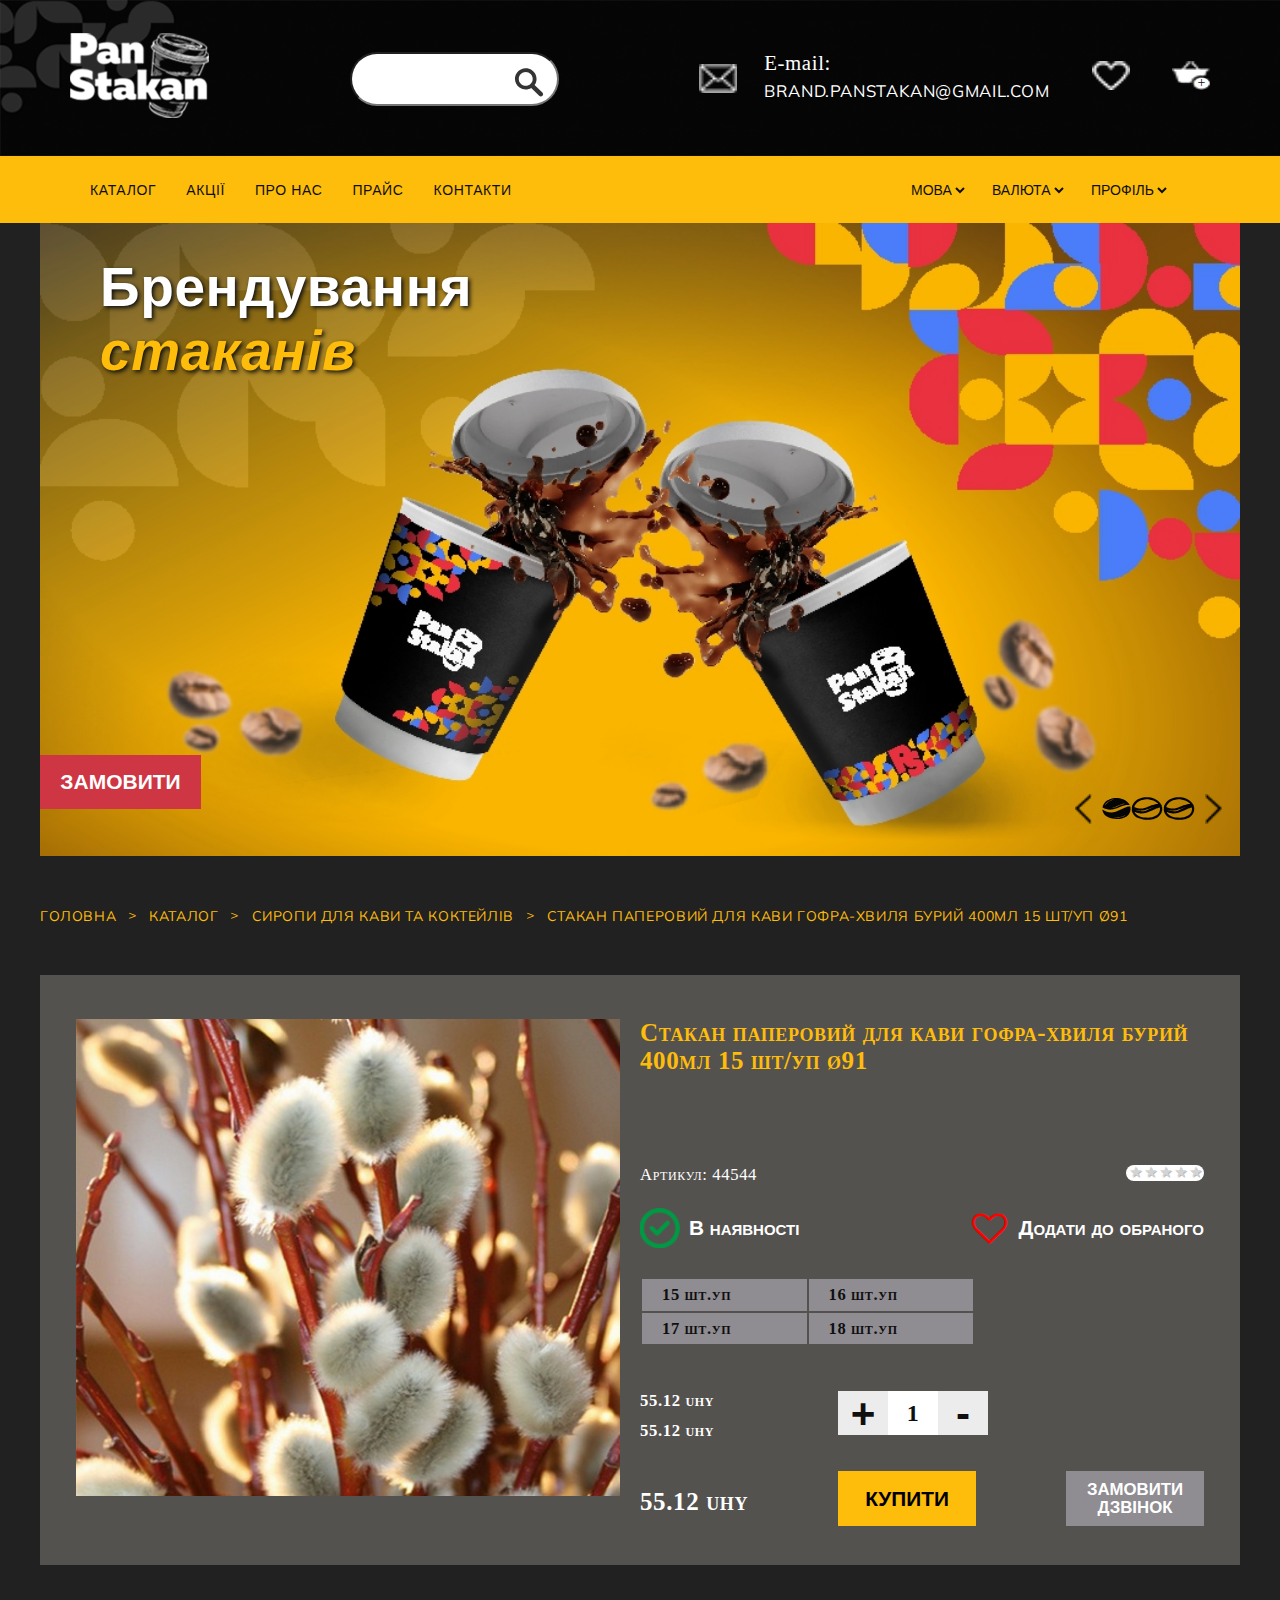
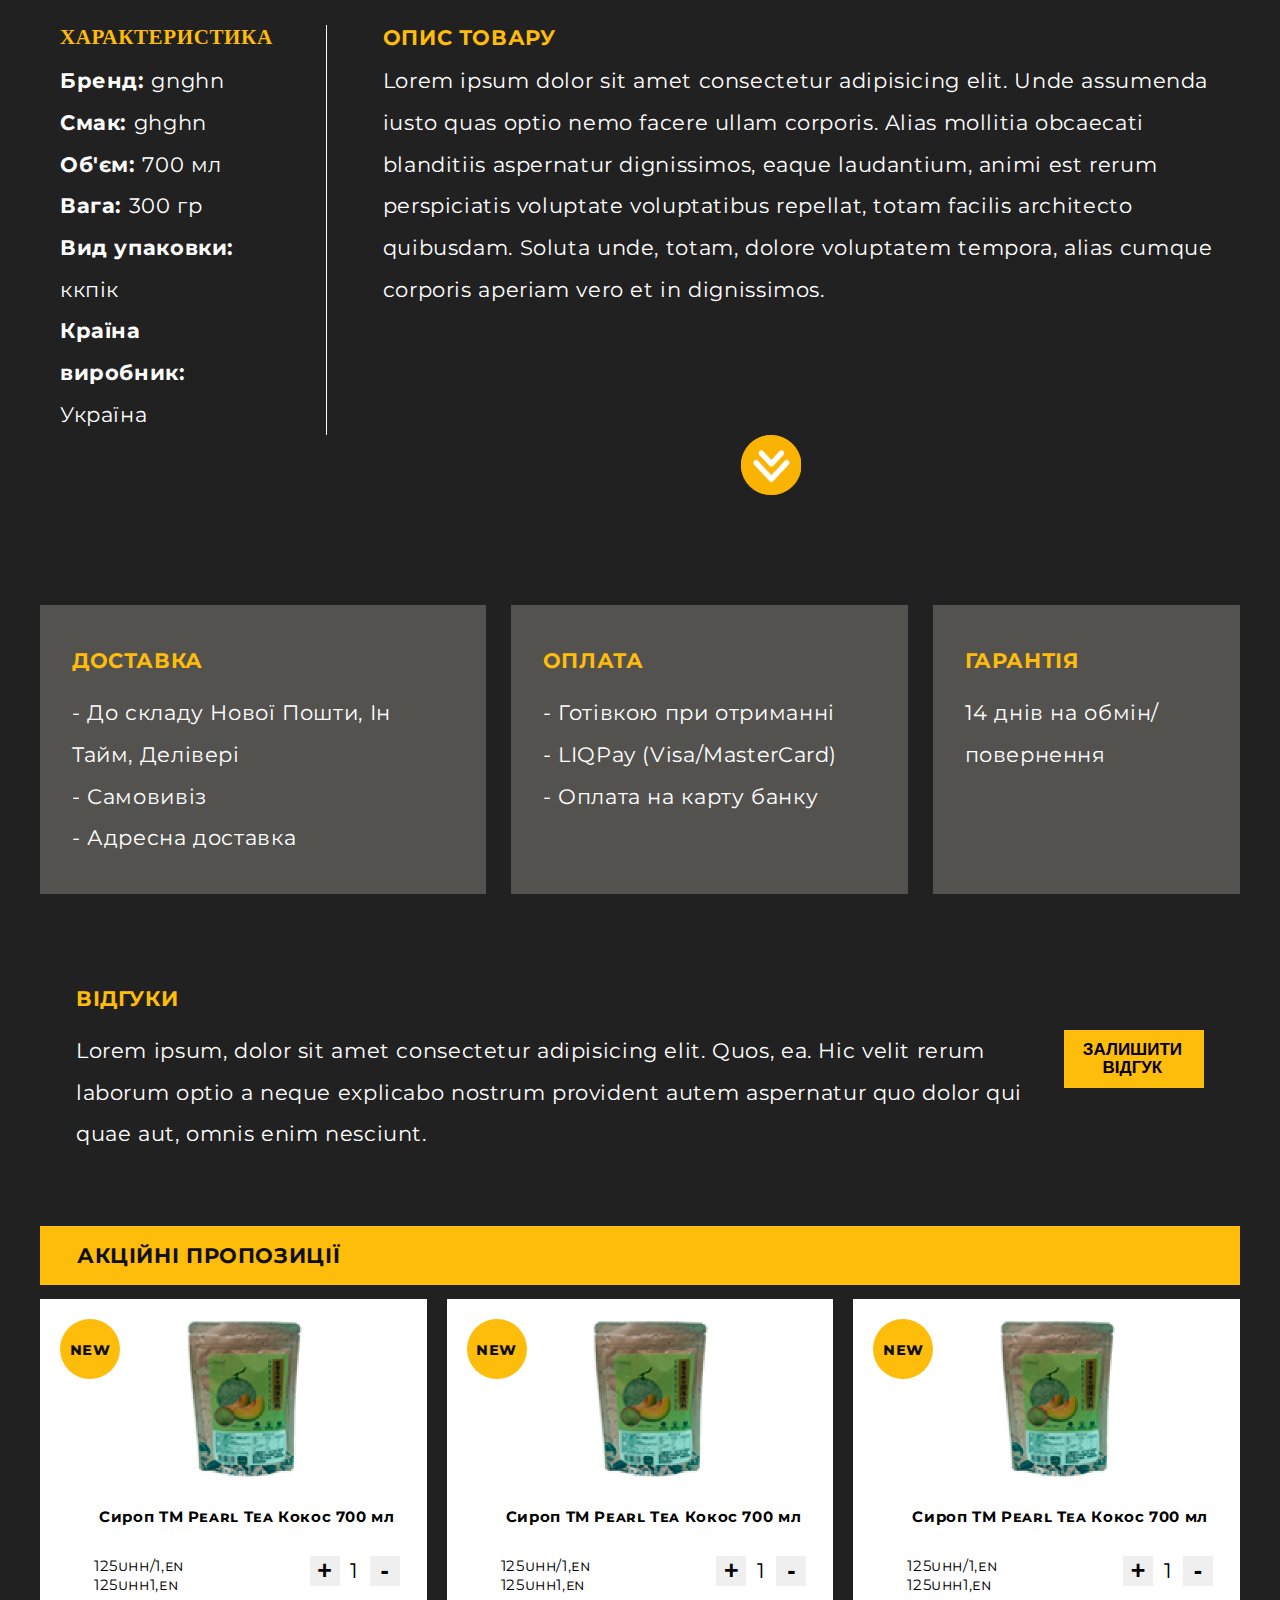
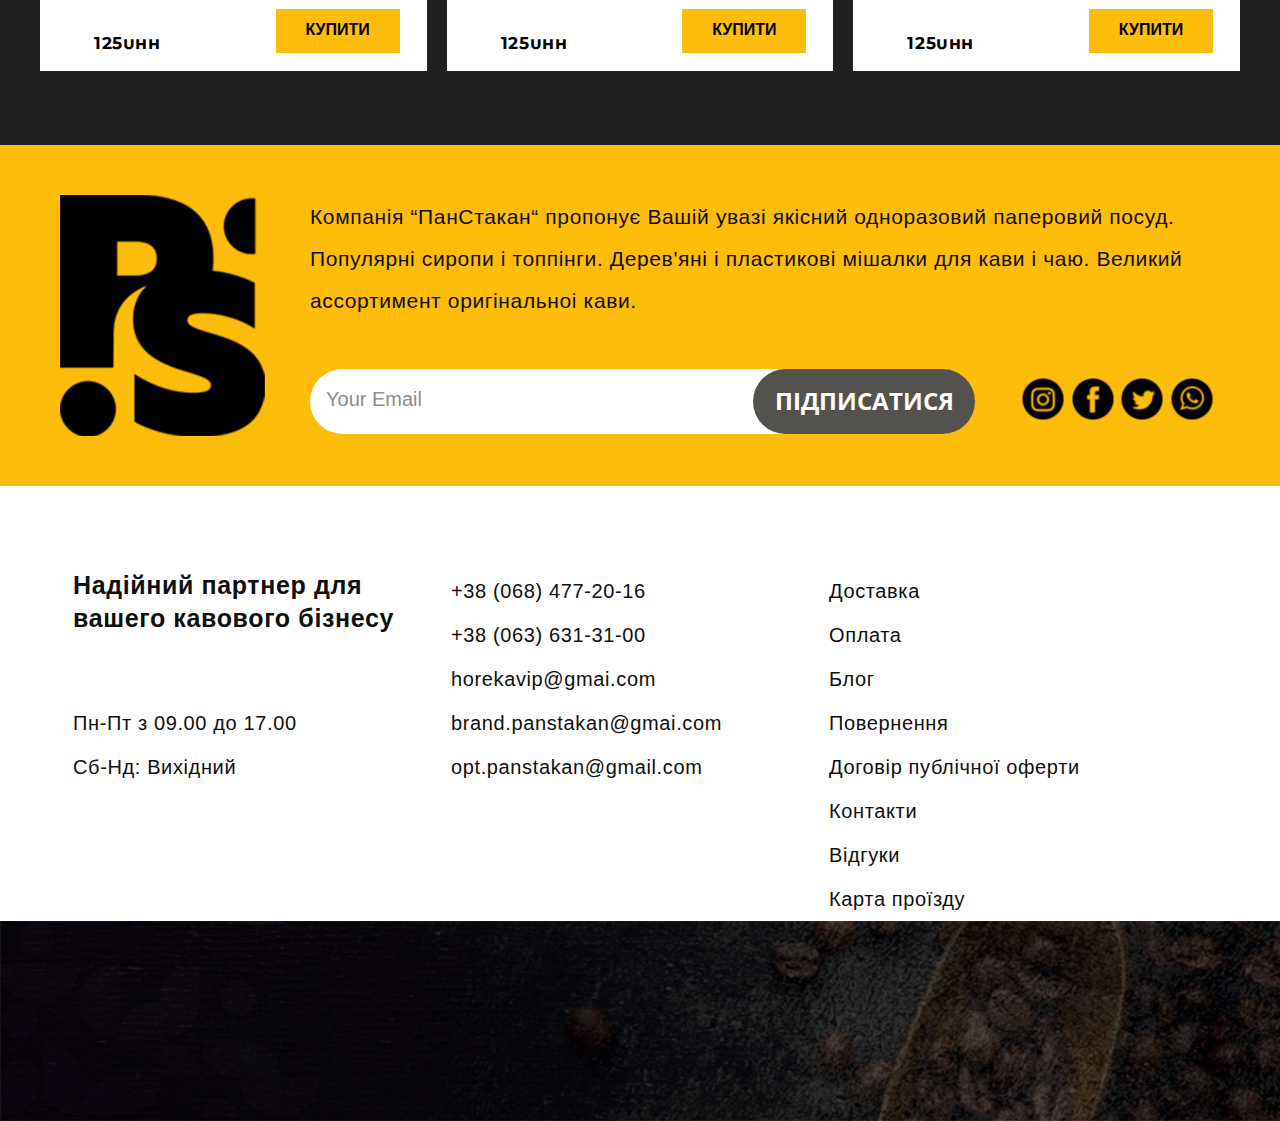
<file: components/cart-item.html>
<!DOCTYPE html>
<html lang="en">
    <head>
        <meta charset="UTF-8" />
        <meta name="viewport" content="width=device-width, initial-scale=1.0" />
        <title>ПанСтакан</title>
        <link rel="preconnect" href="https://fonts.googleapis.com" />
        <link rel="preconnect" href="https://fonts.gstatic.com" crossorigin />
        <link
            href="https://fonts.googleapis.com/css2?family=Montserrat:wght@400;500;700&family=Mulish&family=Open+Sans&display=swap"
            rel="stylesheet"
        />
        <link
            rel="stylesheet"
            href="https://cdnjs.cloudflare.com/ajax/libs/font-awesome/4.7.0/css/font-awesome.min.css"
        />

        <link rel="stylesheet" href="../css/index.css" />
        <link rel="stylesheet" href="../css/header.css" />
        <link rel="stylesheet" href="../css/main.css" />
        <link rel="stylesheet" href="../css/rating-star.css" />
        <link rel="stylesheet" href="../css/footer.css" />
        <link rel="stylesheet" href="../css/cart-item.css" />
    </head>
    <body>
        <header>
            <div class="header">
                <div class="header__top">
                    <div>
                        <a href="../index.html"
                            ><img
                                class="header__logo"
                                src="../pictures/png/logologo.png"
                                alt="logo"
                        /></a>
                    </div>
                    <div class="header__search">
                        <input class="header__input" type="text" />
                        <button class="header__search_button" type="button">
                            <img
                                class="header__search--s"
                                src="../pictures/svg/search.svg"
                                alt="search"
                            />
                        </button>
                    </div>
                    <div class="header__right">
                        <div class="header__mail header__contact">
                            <a href="mailto:brand.panstakan@gmail.com"
                                ><img
                                    class="header__mail--svg"
                                    src="../pictures/svg/mail.svg"
                                    alt="mail"
                            /></a>
                            <a
                                class="header__mail--flex"
                                href="mailto:brand.panstakan@gmail.com"
                                ><span class="header__mail--email"
                                    >E-mail:
                                </span>
                                <span class="header__mail--name"
                                    >brand.panstakan@gmail.com</span
                                ></a
                            >
                        </div>
                        <div class="header__favorite header__contact">
                            <a href=""
                                ><img
                                    class="header__favorite--svg"
                                    src="../pictures/svg/favorite.svg"
                                    alt="favorites"
                            /></a>
                        </div>
                        <div class="header__basket header__contact">
                            <a href="../components/basket.html">
                                <img
                                    class="header__basket--svg"
                                    src="../pictures/svg/basket.svg"
                                    alt="basket"
                                />
                                <span class="basket-counter">+</span>
                            </a>
                        </div>
                    </div>
                </div>
                <div class="header__nav">
                    <nav>
                        <!-- Бургер-иконка -->

                        <img
                            src="../pictures/svg/burger.svg"
                            alt=""
                            id="burger-icon"
                        />

                        <!-- Бургер-меню -->
                        <div id="burger-menu">
                            <ul class="header__link">
                                <li>
                                    <a
                                        class="header__link--title"
                                        href="../components/catalog.html"
                                        >Каталог</a
                                    >
                                </li>
                                <li>
                                    <a class="header__link--title" href="../components/category.html"
                                        >Акції</a
                                    >
                                </li>
                                <li>
                                    <a class="header__link--title" href=""
                                        >Про нас</a
                                    >
                                </li>
                                <li>
                                    <a class="header__link--title" href="../components/price.html"
                                        >Прайс</a
                                    >
                                </li>
                                <li>
                                    <a class="header__link--title" href="../components/contacts.html"
                                        >Контакти</a
                                    >
                                </li>
                            </ul>
                            <!-- Кнопка закрытия меню -->
                            <div id="close-btn">&times;</div>
                        </div>

                        <ul class="header__link" id="menu">
                            <li>
                                <a
                                    class="header__link--title"
                                    href="../components/catalog.html"
                                    >Каталог</a
                                >
                            </li>
                            <li>
                                <a class="header__link--title" href="../components/category.html">Акції</a>
                            </li>
                            <li>
                                <a class="header__link--title" href=""
                                    >Про нас</a
                                >
                            </li>
                            <li>
                                <a class="header__link--title" href="../components/price.html">Прайс</a>
                            </li>
                            <li>
                                <a class="header__link--title" href="../components/contacts.html"
                                    >Контакти</a
                                >
                            </li>
                        </ul>
                    </nav>

                    <ul class="header__options">
                        <li>
                            <select class="header__select">
                                2
                                <option value="">Мова</option>
                                3
                                <option value="1">Два</option>
                                4
                                <option value="2">Три</option>
                                5
                            </select>
                        </li>
                        <li>
                            <select class="header__select">
                                2
                                <option value="1">Валюта</option>
                                3
                                <option value="2">Два</option>
                                4
                                <option value="3">Три</option>
                                5
                            </select>
                        </li>
                        <li>
                            <select class="header__select">
                                2
                                <option value="">Профіль</option>
                                3
                                <option value="1">Два</option>
                                4
                                <option value="2">Три</option>
                                5
                            </select>
                        </li>
                    </ul>
                    <ul class="nav-button">
                        <li class="nav-button__list">
                            <button type="button" class="nav-button__button">
                                UA</button
                            ><button type="button" class="nav-button__button">
                                RU
                            </button>
                        </li>
                        <li class="nav-button__list">
                            <button type="button" class="nav-button__button">
                                UAH</button
                            ><button type="button" class="nav-button__button">
                                USD
                            </button>
                        </li>
                    </ul>
                    <a class="nav-logo" href=""
                        ><img
                            class="nav-logo"
                            src="../pictures/svg/user-log.svg"
                            alt=""
                    /></a>
                </div>
            </div>
        </header>

        <main class="container">
            <div class="hero__img">
                <h1 class="hero__name">
                    Брендування
                    <br />
                    <span class="hero__name_second">стаканів</span>
                </h1>
                <div class="hero__container">
                    <picture class="hero__picture">
                        <source
                            media="(max-width: 767px)"
                            srcset="../pictures/jpg/header-baner-mob.jpg"
                        />

                        <source
                            media="(min-width: 768px) and (max-width: 1023px)"
                            srcset="../pictures/jpg/header-baner-tablet.jpg"
                        />

                        <source
                            media="(min-width: 1024px)"
                            srcset="../pictures/jpg/header-baner.jpg"
                        />

                        <img
                            src="../pictures/jpg/header-baner-tablet.jpg"
                            srcset="../pictures/jpg/header-baner.jpg"
                            alt="Брендування стаканів"
                        />
                    </picture>
                    <picture class="hero__picture">
                        <source
                            media="(max-width: 767px)"
                            srcset="../pictures/jpg/header-baner-mob.jpg"
                        />

                        <source
                            media="(min-width: 768px) and (max-width: 1023px)"
                            srcset="../pictures/jpg/header-baner-tablet.jpg"
                        />

                        <source
                            media="(min-width: 1024px)"
                            srcset="../pictures/jpg/header-baner.jpg"
                        />

                        <img
                            src="../pictures/jpg/header-baner-tablet.jpg"
                            srcset="../pictures/jpg/header-baner.jpg"
                            alt="Брендування стаканів"
                        />
                    </picture>
                    <picture class="hero__picture">
                        <source
                            media="(max-width: 767px)"
                            srcset="../pictures/jpg/header-baner-mob.jpg"
                        />

                        <source
                            media="(min-width: 768px) and (max-width: 1023px)"
                            srcset="../pictures/jpg/header-baner-tablet.jpg"
                        />

                        <source
                            media="(min-width: 1024px)"
                            srcset="../pictures/jpg/header-baner.jpg"
                        />

                        <img
                            src="../pictures/jpg/header-baner-tablet.jpg"
                            srcset="../pictures/jpg/header-baner.jpg"
                            alt="Брендування стаканів"
                        />
                    </picture>
                </div>

                <button class="hero__btn" type="submit">Замовити</button>

                <div class="hero__svg">
                    <img
                        class="hero__arrow arrow-left"
                        src="../pictures/svg/arrow-left.svg"
                        alt=""
                    />
                    <img
                        class="hero__coffe full"
                        src="../pictures/svg/coffe-full.svg"
                        alt=""
                    />
                    <img
                        class="hero__coffe empty"
                        src="../pictures/svg/coffe-empty.svg"
                        alt=""
                    />
                    <img
                        class="hero__coffe empty empty-second"
                        src="../pictures/svg/coffe-empty.svg"
                        alt=""
                    />
                    <img
                        class="hero__arrow arrow-right"
                        src="../pictures/svg/arrow-right.svg"
                        alt=""
                    />
                </div>
                <div></div>
            </div>
            <ul class="menu">
                <li class="menu-item">
                    <a href="../index.html">Головна</a>
                </li>
                <li class="menu-item">
                    <a href="../components/catalog.html">Каталог</a>
                </li>
                <li class="menu-item">
                    <a href="../components/cart-item.html">Сиропи для кави та коктейлів</a>
                </li>
                <li class="menu-item">
                    <a href=""
                        >Стакан паперовий для кави гофра-хвиля бурий 400мл 15
                        шт/уп ø91</a
                    >
                </li>
            </ul>
            <article class="card-item">
                <h2 class="card-item__title">
                    Стакан паперовий для кави гофра-хвиля бурий 400мл 15 шт/уп
                    ø91
                </h2>
                <div class="card-item__container">
                    <div class="rating-area rating-area___title">
                        <input type="radio" name="rating" value="5" />
                        <label for="star-5" title="Оценка «5»"></label>
                        <input type="radio" name="rating" value="4" />
                        <label for="star-4" title="Оценка «4»"></label>
                        <input type="radio" name="rating" value="3" />
                        <label for="star-3" title="Оценка «3»"></label>
                        <input type="radio" name="rating" value="2" />
                        <label for="star-2" title="Оценка «2»"></label>
                        <input type="radio" name="rating" value="1" />
                        <label for="star-1" title="Оценка «1»"></label>
                    </div>

                    <p class="card-item__articul">
                        Артикул: <span>44544</span>
                    </p>
                </div>
                <picture class="card-item__img">
                    <source
                        srcset="../pictures/jpg/img_resize.jpg"
                        media="(min-width: 1040px)"
                    />
                    <source
                        srcset="../pictures/png/imgtabl.png"
                        media="(min-width: 767px)"
                    />
                    <source
                        srcset="../pictures/png/img.png"
                        media="(max-width: 767px)"
                    />
                    <img src="../pictures/jpg/img_resize.jpg" alt="cartoon" />
                </picture>

                <div class="card-item__vrap-btn">
                    <button class="card-item__btn">
                        <img
                            class="card-item__btn-svg"
                            src="../pictures/svg/ok.svg"
                            alt=""
                            srcset=""
                        />В наявності
                    </button>
                    <button class="card-item__btn">
                        <div class="heart">
                            <i
                                class="fa fa-heart-o card-item__btn-svg"
                                aria-hidden="true"
                            ></i>
                        </div>
                        Додати до обраного
                    </button>
                </div>

                <table class="card-item__table">
                    <tbody>
                        <tr>
                            <td class="card-item__table-tr">15 шт.уп</td>
                            <td class="card-item__table-tr">16 шт.уп</td>
                        </tr>
                        <tr>
                            <td class="card-item__table-tr">17 шт.уп</td>
                            <td class="card-item__table-tr">18 шт.уп</td>
                        </tr>
                    </tbody>
                </table>

                <div class="wrap_info">
                    <!--<div  class="count" >-->
                    <div class="count">
                        <p class="count_p">55.12 uhy</p>
                        <p class="count_p">55.12 uhy</p>
                        <p class="count_p-bold">55.12 uhy</p>
                    </div>
                    <div class="card-item__plusminus help_info">
                        <button class="card-item__plusminus_btn" type="button">
                            +
                        </button>
                        <div class="card-item__plusminus_p">1</div>
                        <button class="card-item__plusminus_btn" type="button">
                            -
                        </button>
                    </div>
                    <div class="card-btn__div">
                        <button class="card-btn__orange" type="button">
                            Купити
                        </button>
                        <button class="card-btn" type="button">
                            Замовити дзвінок
                        </button>
                    </div>
                </div>
            </article>

            <div class="chardiscr_wrap">
                <div class="characteristic">
                    <h3 class="information__title">Характеристика</h3>
                    <p class="information__title-p">
                        <span class="information__title-bold">Бренд: </span
                        >gnghn
                    </p>
                    <p class="information__title-p">
                        <span class="information__title-bold">Смак: </span>ghghn
                    </p>
                    <p class="information__title-p">
                        <span class="information__title-bold">Об'єм: </span>700
                        мл
                    </p>
                    <p class="information__title-p">
                        <span class="information__title-bold">Вага: </span>300
                        гр
                    </p>
                    <p class="information__title-p">
                        <span class="information__title-bold"
                            >Вид упаковки: </span
                        >ккпік
                    </p>
                    <p class="information__title-p">
                        <span class="information__title-bold"
                            >Країна виробник: </span
                        >Україна
                    </p>
                </div>
                <div class="description">
                    <h3 class="information__title">Опис товару</h3>
                    <p class="information__title-p">
                        Lorem ipsum dolor sit amet consectetur adipisicing elit.
                        Unde assumenda iusto quas optio nemo facere ullam
                        corporis. Alias mollitia obcaecati blanditiis aspernatur
                        dignissimos, eaque laudantium, animi est rerum
                        perspiciatis voluptate voluptatibus repellat, totam
                        facilis architecto quibusdam. Soluta unde, totam, dolore
                        voluptatem tempora, alias cumque corporis aperiam vero
                        et in dignissimos.
                    </p>
                    <button class="description_btn" type="button">
                        <img src="../pictures/svg/down.svg" alt="" srcset="" />
                    </button>
                </div>
            </div>
            <div class="information-wrap">
                <div class="information">
                    <h3 class="information__title">Доставка</h3>
                    <p class="information__title-p">
                        - До складу Нової Пошти, Ін Тайм, Делівері
                    </p>
                    <p class="information__title-p">- Самовивіз</p>
                    <p class="information__title-p">- Адресна доставка</p>
                </div>

                <div class="information">
                    <h3 class="information__title">Оплата</h3>
                    <p class="information__title-p">- Готівкою при отриманні</p>
                    <p class="information__title-p">
                        - LIQPay (Visa/MasterCard)
                    </p>
                    <p class="information__title-p">- Оплата на карту банку</p>
                </div>
                <div class="information">
                    <h3 class="information__title">Гарантія</h3>
                    <p class="information__title-p">
                        14 днів на обмін/повернення
                    </p>
                </div>
            </div>
            <div class="response">
                <h3 class="response__title">Відгуки</h3>
                <div class="response-wrap">
                    <p class="response__p">
                        Lorem ipsum, dolor sit amet consectetur adipisicing
                        elit. Quos, ea. Hic velit rerum laborum optio a neque
                        explicabo nostrum provident autem aspernatur quo dolor
                        qui quae aut, omnis enim nesciunt.
                    </p>
                    <button type="button" class="btn">Залишити відгук</button>
                </div>
            </div>

            <div class="sale">
                <h3 class="sale__title">Акційні пропозиції</h3>
                <ul class="sale__list">
                    <li class="sale__list_togle"> <div class="sale__item">
                        <h4 class="sale__item__h4">
                            Сироп TM Pearl Tea Кокос 700 мл
                        </h4>
                        <a href="../components/cart-item.html"><img
                            src="../pictures/png/Screenshot_1.png"
                            alt=""
                            class="sale__item__img"
                        /></a>

                        <div class="sale__content">
                            <div class="sale__item__text">
                                <div>
                                    <p class="sale__item__p">125uhh/1,en</p>
                                    <p class="sale__item__p">125uhh1,en</p>
                                </div>

                                <p class="sale__item__p-bold">125uhh</p>
                            </div>

                            <div class="card-item__plusminus sale-help">
                                <button>+</button>
                                <div>1</div>
                                <button>-</button>
                            </div>
                            <button class="card-btn__sale"  onclick="changeTextAndColor(this)">
                                Купити
                            </button>
                        </div>
                    </div></li>
                    <li class="sale__list_togle"> <div class="sale__item">
                        <h4 class="sale__item__h4">
                            Сироп TM Pearl Tea Кокос 700 мл
                        </h4>
                        <a href="../components/cart-item.html"><img
                            src="../pictures/png/Screenshot_1.png"
                            alt=""
                            class="sale__item__img"
                        /></a>

                        <div class="sale__content">
                            <div class="sale__item__text">
                                <div>
                                    <p class="sale__item__p">125uhh/1,en</p>
                                    <p class="sale__item__p">125uhh1,en</p>
                                </div>

                                <p class="sale__item__p-bold">125uhh</p>
                            </div>

                            <div class="card-item__plusminus sale-help">
                                <button>+</button>
                                <div>1</div>
                                <button>-</button>
                            </div>
                            <button class="card-btn__sale"  onclick="changeTextAndColor(this)">
                                Купити
                            </button>
                        </div>
                    </div></li>
                    <li class="sale__list_togle"> <div class="sale__item">
                        <h4 class="sale__item__h4">
                            Сироп TM Pearl Tea Кокос 700 мл
                        </h4>
                        <a href="../components/cart-item.html"><img
                            src="../pictures/png/Screenshot_1.png"
                            alt=""
                            class="sale__item__img"
                        /></a>

                        <div class="sale__content">
                            <div class="sale__item__text">
                                <div>
                                    <p class="sale__item__p">125uhh/1,en</p>
                                    <p class="sale__item__p">125uhh1,en</p>
                                </div>

                                <p class="sale__item__p-bold">125uhh</p>
                            </div>

                            <div class="card-item__plusminus sale-help">
                                <button>+</button>
                                <div>1</div>
                                <button>-</button>
                            </div>
                            <button class="card-btn__sale"  onclick="changeTextAndColor(this)">
                                Купити
                            </button>
                        </div>
                    </div></li>
                </ul>
            </div>
        </main>
        <footer>
            <div class="footer">
                <div class="footer__up">
                    <div class="footer__grid">
                        <div class="footer__logo">
                            <img
                                src="../pictures/png/logo-footer.png"
                                alt="logo-second"
                                class="footer__logo--img"
                            />
                        </div>
                        <p class="footer__tittle">
                            Компанія “ПанСтакан“ пропонує Вашій увазі якісний
                            одноразовий паперовий посуд. Популярні сиропи і
                            топпінги. Дерев'яні і пластикові мішалки для кави і
                            чаю. Великий ассортимент оригінальноі кави.
                        </p>
                        <div class="footer__input">
                            <input
                                class="footer__search"
                                type="text"
                                placeholder="Your Email"
                            />
                            <button class="footer__button" type="submit">
                                Підписатися
                            </button>
                        </div>
                        <div class="footer__social">
                            <ul class="footer__social_ul">
                                <li>
                                    <a href=""
                                        ><img
                                            src="../pictures/png/instagram.png"
                                            alt=""
                                            class="footer__social--svg"
                                    /></a>
                                </li>
                                <li>
                                    <a href=""
                                        ><img
                                            src="../pictures/png/facebook.png"
                                            alt=""
                                            class="footer__social--svg"
                                    /></a>
                                </li>
                                <li>
                                    <a href=""
                                        ><img
                                            src="../pictures/png/twitter.png"
                                            alt=""
                                            class="footer__social--svg"
                                    /></a>
                                </li>
                                <li>
                                    <a href=""
                                        ><img
                                            src="../pictures/png/whatsapp.png"
                                            alt=""
                                            class="footer__social--svg"
                                    /></a>
                                </li>
                            </ul>
                        </div>
                    </div>
                </div>
                <div class="footer__down">
                    <div class="footer__down_grid1">
                        <h2 class="footer__name">
                            Надійний партнер для <br />
                            вашего кавового бізнесу
                        </h2>
                    </div>
                    <div class="credit-cart footer__down_grid2">
                        <div class="credit-cart__item">
                            <img
                                class="credit-cart__png"
                                src="../pictures/png/visa.png"
                                alt="visa"
                            />
                        </div>
                        <div class="credit-cart__item">
                            <img
                                class="credit-cart__png"
                                src="../pictures/png/mastercatt.png"
                                alt="mastercart"
                            />
                        </div>
                    </div>

                    <div class="footer__down_grid3">
                        <div>
                            <p class="footer__timeflow">
                                Пн-Пт з 09.00 до 17.00
                            </p>
                            <p class="footer__timeflow">Сб-Нд: Вихідний</p>
                        </div>
                    </div>
                    <div class="footer__down_grid4">
                        <ul>
                            <li>
                                <a class="footer__timeflow" href="tel:+380684772016" type="tel"
                                    >+38 (068) 477-20-16</a
                                >
                            </li>
                            <li>
                                <a class="footer__timeflow" href="tel:+380636313100" type="tel"
                                    >+38 (063) 631-31-00</a
                                >
                            </li>
                            <li>
                                <a
                                    class="footer__timeflow"
                                    href="mailto:horekavip@gmai.com"
                                    type="mailto"
                                    >horekavip@gmai.com</a
                                >
                            </li>
                            <li>
                                <a
                                    class="footer__timeflow"
                                    href="brand.panstakan@gmai.com"
                                    type="mailto"
                                    >brand.panstakan@gmai.com</a
                                >
                            </li>
                            <li>
                                <a
                                    class="footer__timeflow"
                                    href="mailto:opt.panstakan@gmail.com"
                                    type="mailto"
                                    >opt.panstakan@gmail.com</a
                                >
                            </li>
                        </ul>
                    </div>

                    <div class="footer__down_grid5">
                        <ul>
                            <li>
                                <a class="footer__timeflow" href="../components/chek-list.htm">Доставка</a>
                            </li>
                            <li>
                                <a class="footer__timeflow" href="../components/price.html">Оплата</a>
                            </li>
                            <li>
                                <a class="footer__timeflow" href="">Блог</a>
                            </li>
                            <li>
                                <a class="footer__timeflow" href=""
                                    >Повернення</a
                                >
                            </li>
                            <li>
                                <a class="footer__timeflow" href="../components/contract.html"
                                    >Договір публічної оферти</a
                                >
                            </li>
                            <li>
                                <a class="footer__timeflow" href="../components/contacts.html">Контакти</a>
                            </li>
                            <li>
                                <a class="footer__timeflow" href="">Відгуки</a>
                            </li>
                            <li>
                                <a class="footer__timeflow" href="../components/contacts.html"
                                    >Карта проїзду</a
                                >
                            </li>
                        </ul>
                    </div>
                </div>

                <div class="footer__baner"></div>
            </div>
        </footer>

        <script src="../js/basket.js"></script>
        <script src="../js/burger.js"></script>
        <script src="../js/heart.js"></script>
        <script src="../js/slider-hero.js"></script>

        <script src="../js/burger.js"></script>
        <script src="../js/change-button.js"></script>
    </body>
</html>
</file>
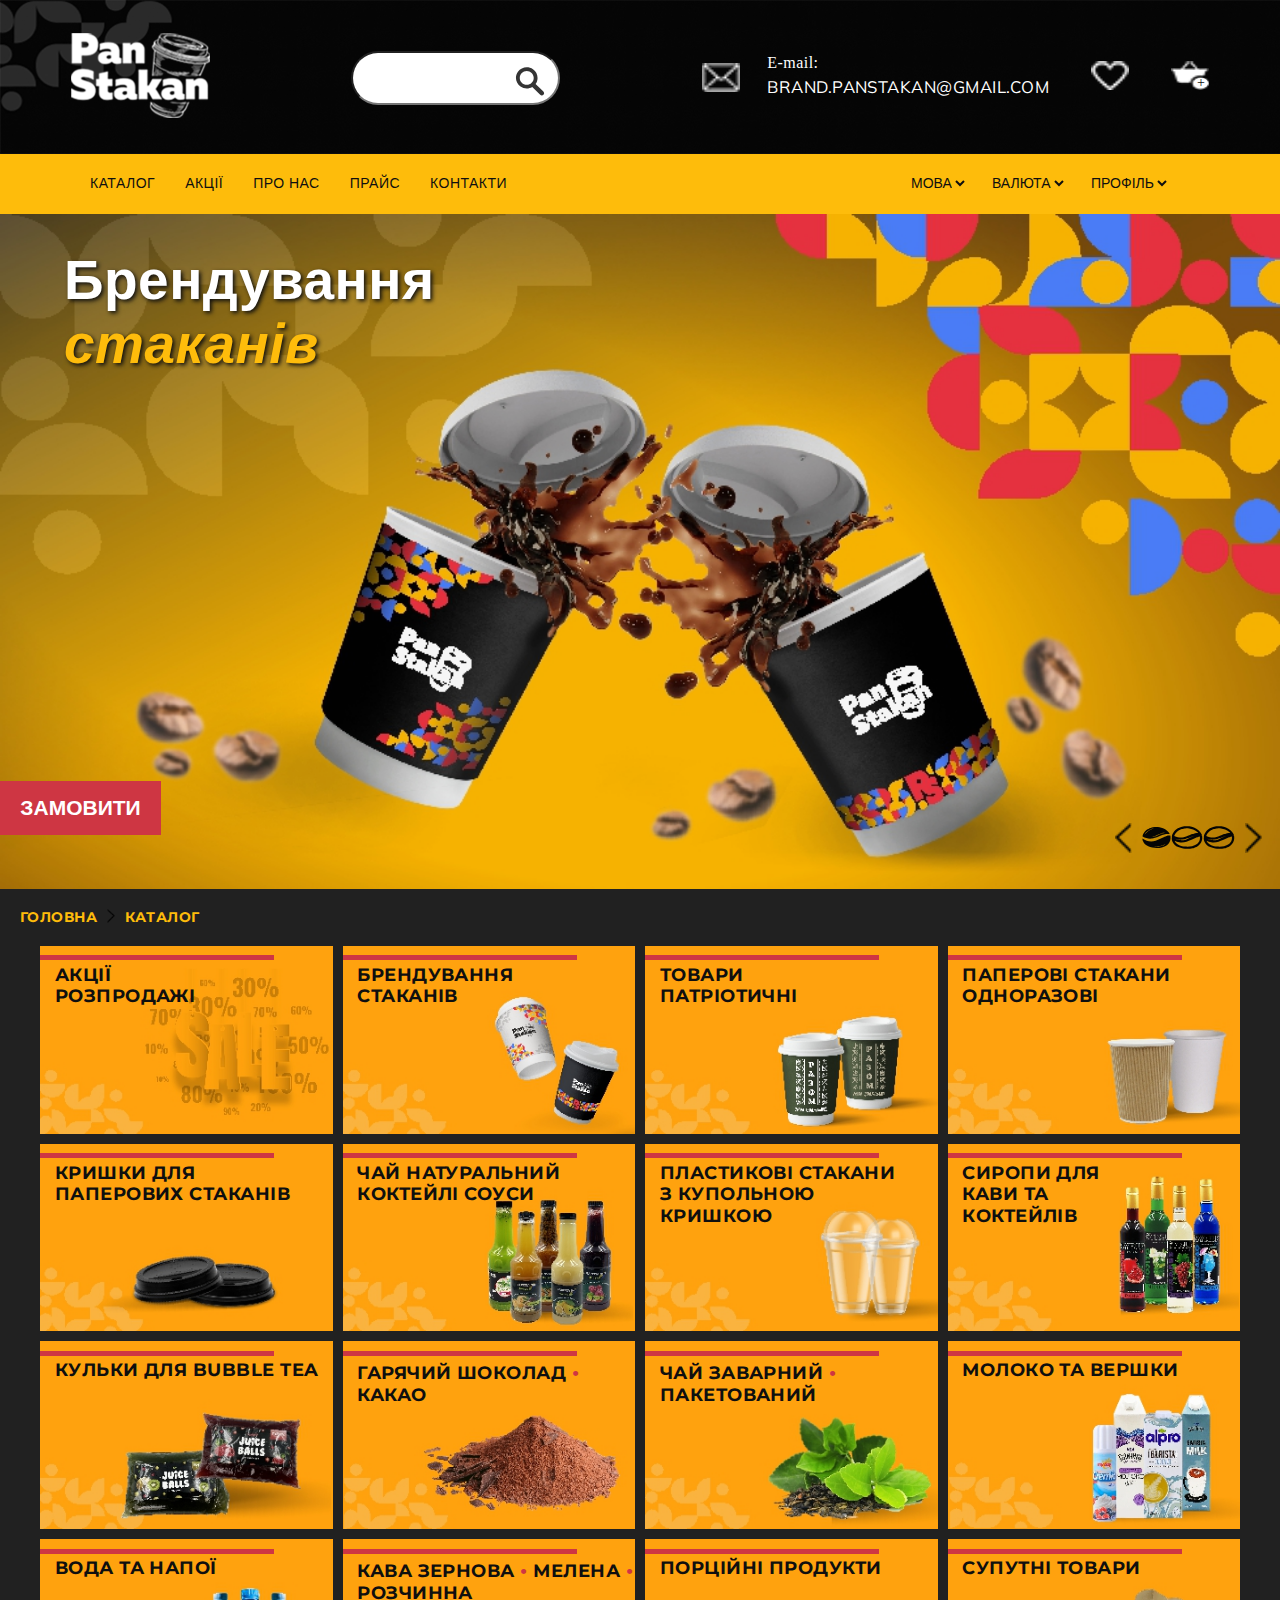
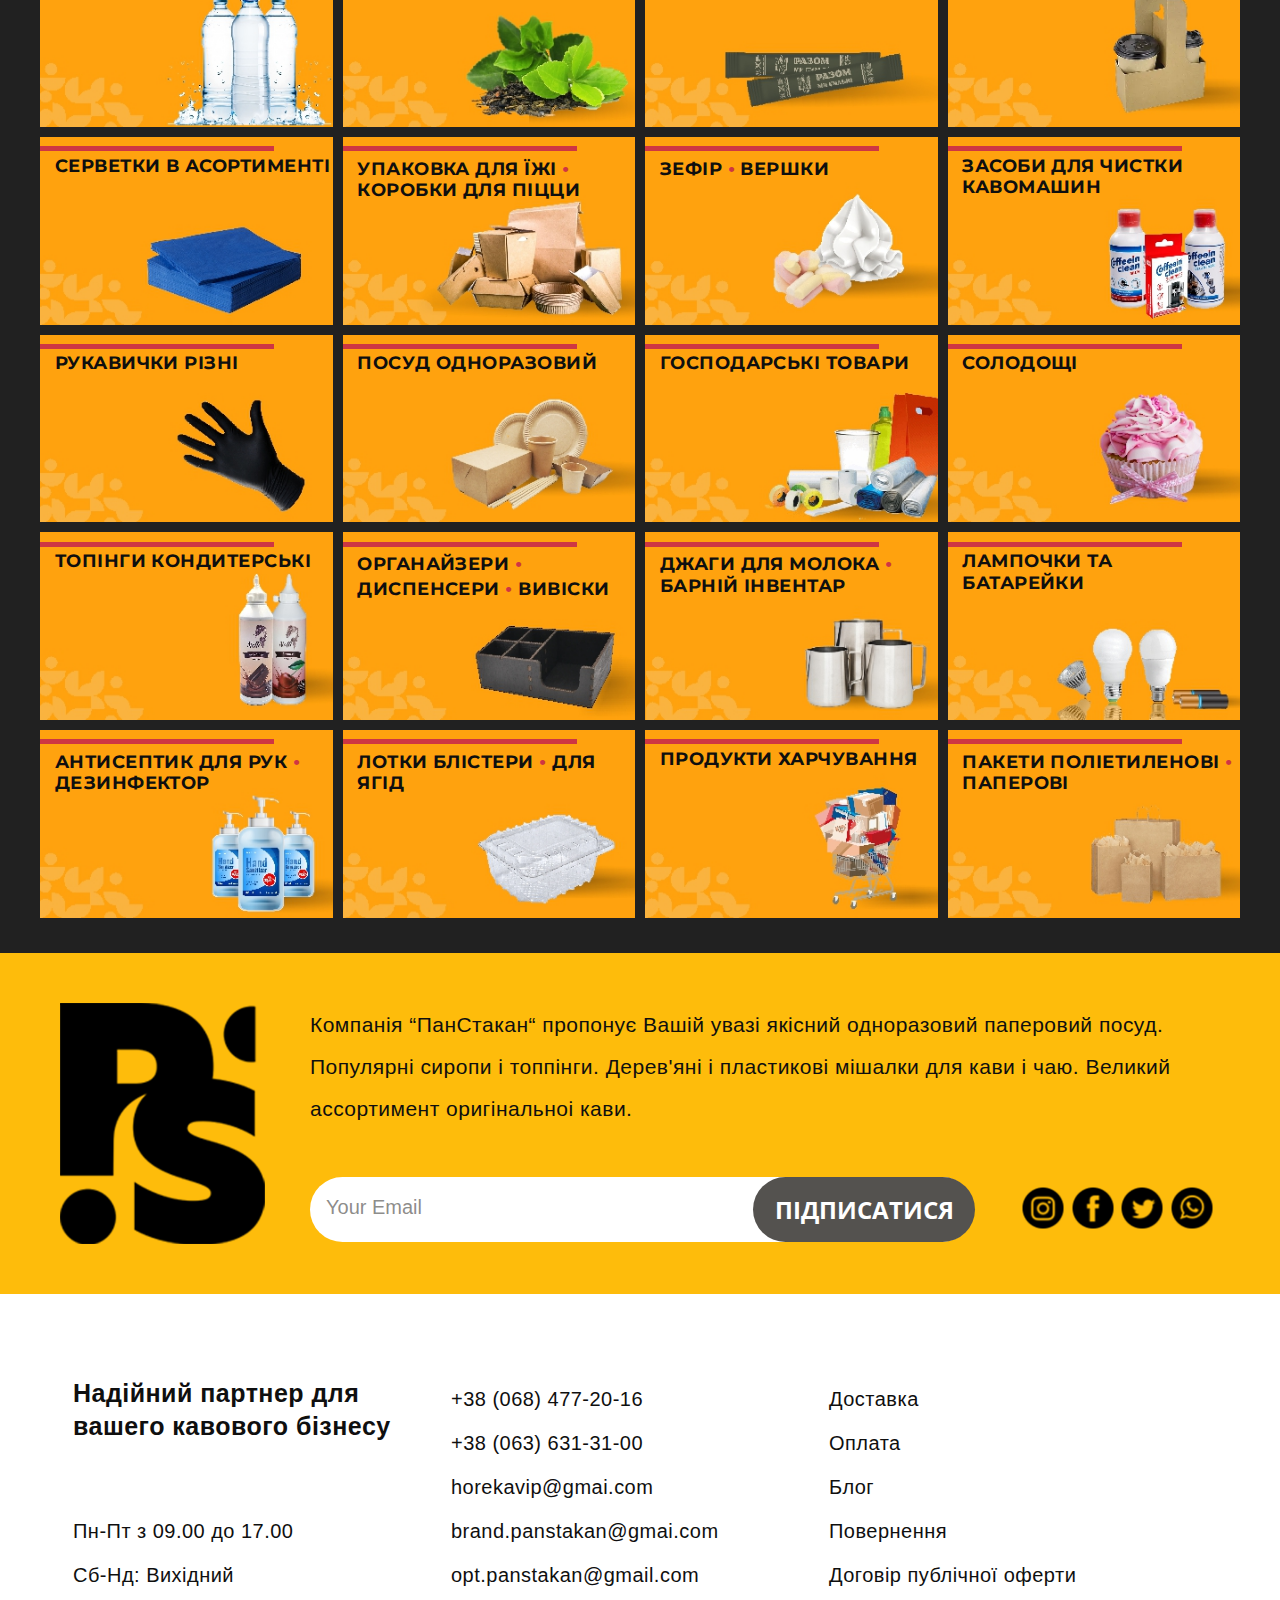
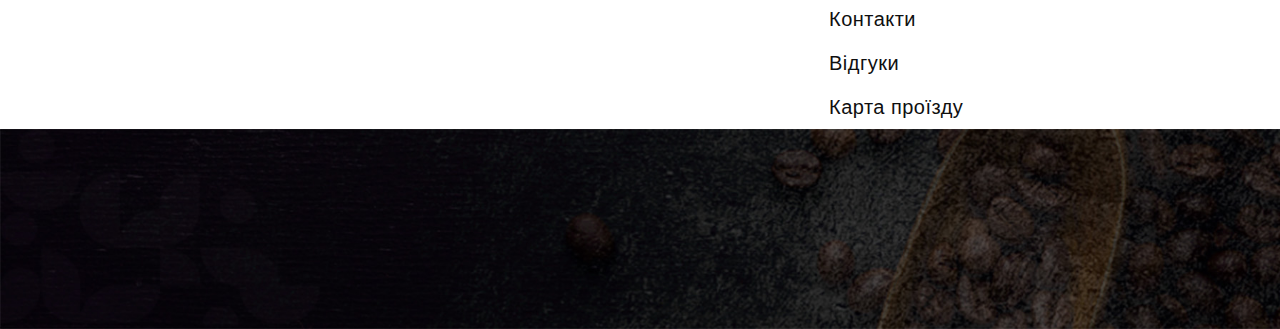
<file: components/catalog.html>
<!DOCTYPE html>
<html lang="en">
    <head>
        <meta charset="UTF-8" />
        <meta name="viewport" content="width=device-width, initial-scale=1.0" />
        <title>ПанСтакан</title>
        <link rel="preconnect" href="https://fonts.googleapis.com" />
        <link rel="preconnect" href="https://fonts.gstatic.com" crossorigin />
        <link
            href="https://fonts.googleapis.com/css2?family=Montserrat:wght@400;500;600&family=Mulish&family=Open+Sans&display=swap"
            rel="stylesheet"
        />
        <link rel="stylesheet" href="../css/index.css" />
        <link rel="stylesheet" href="../css/header.css" />
        <link rel="stylesheet" href="../css/main.css" />
        <link rel="stylesheet" href="../css/footer.css" />
        <link rel="stylesheet" href="../css/catalog.css" />
    </head>
    <body>
        <header>
            <div class="header">
                <div class="header__top">
                    <div>
                        <a href="../index.html"
                            ><img
                                class="header__logo"
                                src="../pictures/png/logologo.png"
                                alt="logo"
                        /></a>
                    </div>
                    <div class="header__search">
                        <input class="header__input" type="text" />
                        <button class="header__search_button" type="button">
                            <img
                                class="header__search--s"
                                src="../pictures/svg/search.svg"
                                alt="search"
                            />
                        </button>
                    </div>
                    <div class="header__right">
                        <div class="header__mail header__contact">
                            <a href="mailto:brand.panstakan@gmail.com"
                                ><img
                                    class="header__mail--svg"
                                    src="../pictures/svg/mail.svg"
                                    alt="mail"
                            /></a>
                            <a
                                class="header__mail--flex"
                                href="mailto:brand.panstakan@gmail.com"
                                ><span class="header__mail--email"
                                    >E-mail:
                                </span>
                                <span class="header__mail--name"
                                    >brand.panstakan@gmail.com</span
                                ></a
                            >
                        </div>
                        <div class="header__favorite header__contact">
                            <a href=""
                                ><img
                                    class="header__favorite--svg"
                                    src="../pictures/svg/favorite.svg"
                                    alt="favorites"
                            /></a>
                        </div>
                        <div class="header__basket header__contact">
                            <a href="../components/basket.html">
                                <img
                                    class="header__basket--svg"
                                    src="../pictures/svg/basket.svg"
                                    alt="basket"
                                />
                                <span class="basket-counter">+</span>
                            </a>
                        </div>
                    </div>
                </div>
                <div class="header__nav">
                    <nav>
                        <!-- Бургер-иконка -->

                        <img
                            src="../pictures/svg/burger.svg"
                            alt=""
                            id="burger-icon"
                        />

                        <!-- Бургер-меню -->
                        <div id="burger-menu">
                            <ul class="header__link">
                                <li>
                                    <a
                                        class="header__link--title"
                                        href="../components/catalog.html"
                                        >Каталог</a
                                    >
                                </li>
                                <li>
                                    <a
                                        class="header__link--title"
                                        href="../components/category.html"
                                        >Акції</a
                                    >
                                </li>
                                <li>
                                    <a class="header__link--title" href=""
                                        >Про нас</a
                                    >
                                </li>
                                <li>
                                    <a
                                        class="header__link--title"
                                        href="../components/price.html"
                                        >Прайс</a
                                    >
                                </li>
                                <li>
                                    <a
                                        class="header__link--title"
                                        href="../components/contacts.html"
                                        >Контакти</a
                                    >
                                </li>
                            </ul>
                            <!-- Кнопка закрытия меню -->
                            <div id="close-btn">&times;</div>
                        </div>

                        <ul class="header__link" id="menu">
                            <li>
                                <a
                                    class="header__link--title"
                                    href="../components/catalog.html"
                                    >Каталог</a
                                >
                            </li>
                            <li>
                                <a
                                    class="header__link--title"
                                    href="../components/category.html"
                                    >Акції</a
                                >
                            </li>
                            <li>
                                <a class="header__link--title" href=""
                                    >Про нас</a
                                >
                            </li>
                            <li>
                                <a
                                    class="header__link--title"
                                    href="../components/price.html"
                                    >Прайс</a
                                >
                            </li>
                            <li>
                                <a
                                    class="header__link--title"
                                    href="../components/contacts.html"
                                    >Контакти</a
                                >
                            </li>
                        </ul>
                    </nav>

                    <ul class="header__options">
                        <li>
                            <select class="header__select">
                                2
                                <option value="">Мова</option>
                                3
                                <option value="1">Два</option>
                                4
                                <option value="2">Три</option>
                                5
                            </select>
                        </li>
                        <li>
                            <select class="header__select">
                                2
                                <option value="1">Валюта</option>
                                3
                                <option value="2">Два</option>
                                4
                                <option value="3">Три</option>
                                5
                            </select>
                        </li>
                        <li>
                            <select class="header__select">
                                2
                                <option value="">Профіль</option>
                                3
                                <option value="1">Два</option>
                                4
                                <option value="2">Три</option>
                                5
                            </select>
                        </li>
                    </ul>
                    <ul class="nav-button">
                        <li class="nav-button__list">
                            <button type="button" class="nav-button__button">
                                UA</button
                            ><button type="button" class="nav-button__button">
                                RU
                            </button>
                        </li>
                        <li class="nav-button__list">
                            <button type="button" class="nav-button__button">
                                UAH</button
                            ><button type="button" class="nav-button__button">
                                USD
                            </button>
                        </li>
                    </ul>
                    <a class="nav-logo" href=""
                        ><img
                            class="nav-logo"
                            src="../pictures/svg/user-log.svg"
                            alt=""
                    /></a>
                </div>
            </div>
        </header>
        <main>
            <div class="hero__img">
                <h1 class="hero__name">
                    Брендування
                    <br />
                    <span class="hero__name_second">стаканів</span>
                </h1>
                <div class="hero__container">
                    <picture class="">
                        <source
                            media="(max-width: 767px)"
                            srcset="../pictures/jpg/header-baner-mob.jpg"
                        />

                        <source
                            media="(min-width: 768px) and (max-width: 1023px)"
                            srcset="../pictures/jpg/header-baner-tablet.jpg"
                        />

                        <source
                            media="(min-width: 1024px)"
                            srcset="../pictures/jpg/header-baner.jpg"
                        />

                        <img
                            src="../pictures/jpg/header-baner-tablet.jpg"
                            srcset="../pictures/jpg/header-baner.jpg"
                            alt="Брендування стаканів"
                        />
                    </picture>
                    <picture class="">
                        <source
                            media="(max-width: 767px)"
                            srcset="../pictures/jpg/header-baner-mob.jpg"
                        />

                        <source
                            media="(min-width: 768px) and (max-width: 1023px)"
                            srcset="../pictures/jpg/header-baner-tablet.jpg"
                        />

                        <source
                            media="(min-width: 1024px)"
                            srcset="../pictures/jpg/header-baner.jpg"
                        />

                        <img
                            src="../pictures/jpg/header-baner-tablet.jpg"
                            srcset="../pictures/jpg/header-baner.jpg"
                            alt="Брендування стаканів"
                        />
                    </picture>
                    <picture class="">
                        <source
                            media="(max-width: 767px)"
                            srcset="../pictures/jpg/header-baner-mob.jpg"
                        />

                        <source
                            media="(min-width: 768px) and (max-width: 1023px)"
                            srcset="../pictures/jpg/header-baner-tablet.jpg"
                        />

                        <source
                            media="(min-width: 1024px)"
                            srcset="../pictures/jpg/header-baner.jpg"
                        />

                        <img
                            src="../pictures/jpg/header-baner-tablet.jpg"
                            srcset="../pictures/jpg/header-baner.jpg"
                            alt="Брендування стаканів"
                        />
                    </picture>
                </div>

                <button class="hero__btn" type="submit">Замовити</button>

                <div class="hero__svg">
                    <img
                        class="hero__arrow arrow-left"
                        src="../pictures/svg/arrow-left.svg"
                        alt=""
                    />
                    <img
                        class="hero__coffe full"
                        src="../pictures/svg/coffe-full.svg"
                        alt=""
                    />
                    <img
                        class="hero__coffe empty"
                        src="../pictures/svg/coffe-empty.svg"
                        alt=""
                    />
                    <img
                        class="hero__coffe empty empty-second"
                        src="../pictures/svg/coffe-empty.svg"
                        alt=""
                    />
                    <img
                        class="hero__arrow arrow-right"
                        src="../pictures/svg/arrow-right.svg"
                        alt=""
                    />
                </div>
                <div></div>
            </div>

            <div class="second-nav">
                <a class="second-nav__link" href="../index.html">Головна</a>
                <img
                    class="second-nav__svg"
                    src="../pictures/svg/arrow-right.svg"
                    alt="right-arrow"
                />
                <a class="second-nav__link" href="">Каталог</a>
            </div>

            <section class="container">
                <div class="catalog">
                    <ul class="catalog__list">
                        <div class="catalog-img">
                            <span class="catalog-img__line"></span>
                            <li>
                                <a
                                    class="catalog-img__link"
                                    href="../components/category.html"
                                    ><span class="catalog-img__name"
                                        >Акції <br />Розпродажі</span
                                    ><picture class="">
                                        <source
                                            media="(max-width: 767px)"
                                            srcset="
                                                ../pictures/jpg/kategories-mob/16.jpg
                                            "
                                        />

                                        <source
                                            media="(min-width: 768px) and (max-width: 1023px)"
                                            srcset="
                                                ../pictures/jpg/kategories-tab-web/32.jpg
                                            "
                                        />

                                        <source
                                            media="(min-width: 1024px)"
                                            srcset="
                                                ../pictures/jpg/kategories-tab-web/32.jpg
                                            "
                                        />

                                        <img
                                            src="../pictures/jpg/kategories-mob/16.jpg"
                                            srcset="
                                                ../pictures/jpg/kategories-mob/16.jpg
                                            "
                                            alt="Акції Розпродажі"
                                        /> </picture
                                ></a>
                            </li>
                        </div>
                        <div class="catalog-img">
                            <li>
                                <span class="catalog-img__line"></span>
                                <a
                                    class="catalog-img__link"
                                    href="../components/category.html"
                                    ><span class="catalog-img__name"
                                        >Брендування <br />стаканів</span
                                    ><picture class="">
                                        <source
                                            media="(max-width: 767px)"
                                            srcset="
                                                ../pictures/jpg/kategories-mob/32.jpg
                                            "
                                        />

                                        <source
                                            media="(min-width: 768px) and (max-width: 1023px)"
                                            srcset="
                                                ../pictures/jpg/kategories-tab-web/21.jpg
                                            "
                                        />

                                        <source
                                            media="(min-width: 1024px)"
                                            srcset="
                                                ../pictures/jpg/kategories-tab-web/21.jpg
                                            "
                                        />

                                        <img
                                            src="../pictures/jpg/kategories-mob/32.jpg"
                                            srcset="
                                                ../pictures/jpg/kategories-mob/32.jpg
                                            "
                                            alt="Брендування стаканів"
                                        /> </picture
                                ></a>
                            </li>
                        </div>
                        <div class="catalog-img">
                            <li>
                                <span class="catalog-img__line"></span>
                                <a
                                    class="catalog-img__link"
                                    href="../components/category.html"
                                    ><span class="catalog-img__name"
                                        >Товари <br />патріотичні</span
                                    ><picture class="">
                                        <source
                                            media="(max-width: 767px)"
                                            srcset="
                                                ../pictures/jpg/kategories-mob/15.jpg
                                            "
                                        />

                                        <source
                                            media="(min-width: 768px) and (max-width: 1023px)"
                                            srcset="
                                                ../pictures/jpg/kategories-tab-web/10.jpg
                                            "
                                        />

                                        <source
                                            media="(min-width: 1024px)"
                                            srcset="
                                                ../pictures/jpg/kategories-tab-web/10.jpg
                                            "
                                        />

                                        <img
                                            src="../pictures/jpg/kategories-mob/15.jpg"
                                            srcset="
                                                ../pictures/jpg/kategories-mob/15.jpg
                                            "
                                            alt="Товари патріотичні"
                                        /> </picture
                                ></a>
                            </li>
                        </div>
                        <div class="catalog-img">
                            <li>
                                <span class="catalog-img__line"></span>
                                <a
                                    class="catalog-img__link"
                                    href="../components/category.html"
                                    ><span class="catalog-img__name"
                                        >Паперові стакани одноразові</span
                                    ><picture class="">
                                        <source
                                            media="(max-width: 767px)"
                                            srcset="
                                                ../pictures/jpg/kategories-mob/31.jpg
                                            "
                                        />

                                        <source
                                            media="(min-width: 768px) and (max-width: 1023px)"
                                            srcset="
                                                ../pictures/jpg/kategories-tab-web/27.jpg
                                            "
                                        />

                                        <source
                                            media="(min-width: 1024px)"
                                            srcset="
                                                ../pictures/jpg/kategories-tab-web/27.jpg
                                            "
                                        />

                                        <img
                                            src="../pictures/jpg/kategories-mob/31.jpg"
                                            srcset="
                                                ../pictures/jpg/kategories-mob/31.jpg
                                            "
                                            alt="Паперові стакани одноразові"
                                        />
                                    </picture>
                                </a>
                            </li>
                        </div>
                        <div class="catalog-img">
                            <li>
                                <span class="catalog-img__line"></span>
                                <a
                                    class="catalog-img__link"
                                    href="../components/category.html"
                                    ><span class="catalog-img__name"
                                        >Кришки для <br />паперових
                                        стаканів</span
                                    ><picture class="">
                                        <source
                                            media="(max-width: 767px)"
                                            srcset="
                                                ../pictures/jpg/kategories-mob/14.jpg
                                            "
                                        />

                                        <source
                                            media="(min-width: 768px) and (max-width: 1023px)"
                                            srcset="
                                                ../pictures/jpg/kategories-tab-web/16.jpg
                                            "
                                        />

                                        <source
                                            media="(min-width: 1024px)"
                                            srcset="
                                                ../pictures/jpg/kategories-tab-web/16.jpg
                                            "
                                        />

                                        <img
                                            src="../pictures/jpg/kategories-mob/14.jpg"
                                            srcset="
                                                ../pictures/jpg/kategories-mob/14.jpg
                                            "
                                            alt="Кришки для паперових стаканів"
                                        />
                                    </picture>
                                </a>
                            </li>
                        </div>
                        <div class="catalog-img">
                            <li>
                                <span class="catalog-img__line"></span>
                                <a
                                    class="catalog-img__link"
                                    href="../components/category.html"
                                    ><span class="catalog-img__name"
                                        >Чай натуральний<br />
                                        коктейлі соуси</span
                                    ><picture class="">
                                        <source
                                            media="(max-width: 767px)"
                                            srcset="
                                                ../pictures/jpg/kategories-mob/30.jpg
                                            "
                                        />

                                        <source
                                            media="(min-width: 768px) and (max-width: 1023px)"
                                            srcset="
                                                ../pictures/jpg/kategories-tab-web/5.jpg
                                            "
                                        />

                                        <source
                                            media="(min-width: 1024px)"
                                            srcset="
                                                ../pictures/jpg/kategories-tab-web/5.jpg
                                            "
                                        />

                                        <img
                                            src="../pictures/jpg/kategories-mob/30.jpg"
                                            srcset="
                                                ../pictures/jpg/kategories-mob/30.jpg
                                            "
                                            alt="Чай натуральний коктейлі соуси"
                                        />
                                    </picture>
                                </a>
                            </li>
                        </div>
                        <div class="catalog-img">
                            <li>
                                <span class="catalog-img__line"></span>
                                <a
                                    class="catalog-img__link"
                                    href="../components/category.html"
                                    ><span class="catalog-img__name"
                                        >Пластикові стакани <br />
                                        з купольною <br />
                                        кришкою</span
                                    ><picture class="">
                                        <source
                                            media="(max-width: 767px)"
                                            srcset="
                                                ../pictures/jpg/kategories-mob/13.jpg
                                            "
                                        />

                                        <source
                                            media="(min-width: 768px) and (max-width: 1023px)"
                                            srcset="
                                                ../pictures/jpg/kategories-tab-web/31.jpg
                                            "
                                        />

                                        <source
                                            media="(min-width: 1024px)"
                                            srcset="
                                                ../pictures/jpg/kategories-tab-web/31.jpg
                                            "
                                        />

                                        <img
                                            src="../pictures/jpg/kategories-mob/13.jpg"
                                            srcset="
                                                ../pictures/jpg/kategories-mob/13.jpg
                                            "
                                            alt="Пластикові стакани з купольною
                                            кришкою"
                                        />
                                    </picture>
                                </a>
                            </li>
                        </div>
                        <div class="catalog-img">
                            <li>
                                <span class="catalog-img__line"></span>
                                <a
                                    class="catalog-img__link"
                                    href="../components/category.html"
                                    ><span class="catalog-img__name"
                                        >Сиропи для <br />кави та
                                        <br />коктейлів</span
                                    ><picture class="">
                                        <source
                                            media="(max-width: 767px)"
                                            srcset="
                                                ../pictures/jpg/kategories-mob/29.jpg
                                            "
                                        />

                                        <source
                                            media="(min-width: 768px) and (max-width: 1023px)"
                                            srcset="
                                                ../pictures/jpg/kategories-tab-web/20.jpg
                                            "
                                        />

                                        <source
                                            media="(min-width: 1024px)"
                                            srcset="
                                                ../pictures/jpg/kategories-tab-web/20.jpg
                                            "
                                        />

                                        <img
                                            src="../pictures/jpg/kategories-mob/29.jpg"
                                            srcset="
                                                ../pictures/jpg/kategories-mob/29.jpg
                                            "
                                            alt="Сиропи для кави та коктейлів"
                                        />
                                    </picture>
                                </a>
                            </li>
                        </div>
                        <div class="catalog-img">
                            <li>
                                <span class="catalog-img__line"></span>
                                <a
                                    class="catalog-img__link"
                                    href="../components/category.html"
                                    ><span class="catalog-img__name"
                                        >Кульки для bubble tea</span
                                    ><picture class="">
                                        <source
                                            media="(max-width: 767px)"
                                            srcset="
                                                ../pictures/jpg/kategories-mob/12.jpg
                                            "
                                        />

                                        <source
                                            media="(min-width: 768px) and (max-width: 1023px)"
                                            srcset="
                                                ../pictures/jpg/kategories-tab-web/9.jpg
                                            "
                                        />

                                        <source
                                            media="(min-width: 1024px)"
                                            srcset="
                                                ../pictures/jpg/kategories-tab-web/9.jpg
                                            "
                                        />

                                        <img
                                            src="../pictures/jpg/kategories-mob/12.jpg"
                                            srcset="
                                                ../pictures/jpg/kategories-mob/12.jpg
                                            "
                                            alt="Кульки для bubble tea"
                                        />
                                    </picture>
                                </a>
                            </li>
                        </div>
                        <div class="catalog-img">
                            <li>
                                <span class="catalog-img__line"></span>
                                <a
                                    class="catalog-img__link"
                                    href="../components/category.html"
                                    ><span class="catalog-img__name"
                                        >Гарячий шоколад

                                        <span class="catalog-img__dot"></span>
                                        <br />Какао</span
                                    ><picture class="">
                                        <source
                                            media="(max-width: 767px)"
                                            srcset="
                                                ../pictures/jpg/kategories-mob/28.jpg
                                            "
                                        />

                                        <source
                                            media="(min-width: 768px) and (max-width: 1023px)"
                                            srcset="
                                                ../pictures/jpg/kategories-tab-web/26.jpg
                                            "
                                        />

                                        <source
                                            media="(min-width: 1024px)"
                                            srcset="
                                                ../pictures/jpg/kategories-tab-web/26.jpg
                                            "
                                        />

                                        <img
                                            src="../pictures/jpg/kategories-mob/28.jpg"
                                            srcset="
                                                ../pictures/jpg/kategories-mob/28.jpg
                                            "
                                            alt="Гарячий шоколад"
                                        />
                                    </picture>
                                </a>
                            </li>
                        </div>
                        <div class="catalog-img">
                            <li>
                                <span class="catalog-img__line"></span>
                                <a
                                    class="catalog-img__link"
                                    href="../components/category.html"
                                    ><span class="catalog-img__name"
                                        >Чай заварний
                                        <span class="catalog-img__dot"></span>
                                        Пакетований</span
                                    ><picture class="">
                                        <source
                                            media="(max-width: 767px)"
                                            srcset="
                                                ../pictures/jpg/kategories-mob/11.jpg
                                            "
                                        />

                                        <source
                                            media="(min-width: 768px) and (max-width: 1023px)"
                                            srcset="
                                                ../pictures/jpg/kategories-tab-web/15.jpg
                                            "
                                        />

                                        <source
                                            media="(min-width: 1024px)"
                                            srcset="
                                                ../pictures/jpg/kategories-tab-web/15.jpg
                                            "
                                        />

                                        <img
                                            src="../pictures/jpg/kategories-mob/11.jpg"
                                            srcset="
                                                ../pictures/jpg/kategories-mob/11.jpg
                                            "
                                            alt="Чай заварний"
                                        />
                                    </picture>
                                </a>
                            </li>
                        </div>
                        <div class="catalog-img">
                            <li>
                                <span class="catalog-img__line"></span>
                                <a
                                    class="catalog-img__link"
                                    href="../components/category.html"
                                    ><span class="catalog-img__name"
                                        >Молоко та вершки</span
                                    ><picture class="">
                                        <source
                                            media="(max-width: 767px)"
                                            srcset="
                                                ../pictures/jpg/kategories-mob/27.jpg
                                            "
                                        />

                                        <source
                                            media="(min-width: 768px) and (max-width: 1023px)"
                                            srcset="
                                                ../pictures/jpg/kategories-tab-web/4.jpg
                                            "
                                        />

                                        <source
                                            media="(min-width: 1024px)"
                                            srcset="
                                                ../pictures/jpg/kategories-tab-web/4.jpg
                                            "
                                        />

                                        <img
                                            src="../pictures/jpg/kategories-mob/27.jpg"
                                            srcset="
                                                ../pictures/jpg/kategories-mob/27.jpg
                                            "
                                            alt="Молоко та вершки"
                                        />
                                    </picture>
                                </a>
                            </li>
                        </div>
                        <div class="catalog-img">
                            <li>
                                <span class="catalog-img__line"></span>
                                <a
                                    class="catalog-img__link"
                                    href="../components/category.html"
                                    ><span class="catalog-img__name"
                                        >Вода та напої</span
                                    ><picture class="">
                                        <source
                                            media="(max-width: 767px)"
                                            srcset="
                                                ../pictures/jpg/kategories-mob/10.jpg
                                            "
                                        />

                                        <source
                                            media="(min-width: 768px) and (max-width: 1023px)"
                                            srcset="
                                                ../pictures/jpg/kategories-tab-web/30.jpg
                                            "
                                        />

                                        <source
                                            media="(min-width: 1024px)"
                                            srcset="
                                                ../pictures/jpg/kategories-tab-web/30.jpg
                                            "
                                        />

                                        <img
                                            src="../pictures/jpg/kategories-mob/10.jpg"
                                            srcset="
                                                ../pictures/jpg/kategories-mob/10.jpg
                                            "
                                            alt="Вода та напої"
                                        />
                                    </picture>
                                </a>
                            </li>
                        </div>
                        <div class="catalog-img">
                            <li>
                                <span class="catalog-img__line"></span>
                                <a
                                    class="catalog-img__link"
                                    href="../components/category.html"
                                    ><span class="catalog-img__name"
                                        >Кава зернова
                                        <span class="catalog-img__dot"></span>
                                        Мелена
                                        <span class="catalog-img__dot"></span>
                                        Розчинна</span
                                    ><picture class="">
                                        <source
                                            media="(max-width: 767px)"
                                            srcset="
                                                ../pictures/jpg/kategories-mob/26.jpg
                                            "
                                        />

                                        <source
                                            media="(min-width: 768px) and (max-width: 1023px)"
                                            srcset="
                                                ../pictures/jpg/kategories-tab-web/15.jpg
                                            "
                                        />

                                        <source
                                            media="(min-width: 1024px)"
                                            srcset="
                                                ../pictures/jpg/kategories-tab-web/15.jpg
                                            "
                                        />

                                        <img
                                            src="../pictures/jpg/kategories-mob/26.jpg"
                                            srcset="
                                                ../pictures/jpg/kategories-mob/26.jpg
                                            "
                                            alt="Кава зернова"
                                        />
                                    </picture>
                                </a>
                            </li>
                        </div>
                        <div class="catalog-img">
                            <li>
                                <span class="catalog-img__line"></span>
                                <a
                                    class="catalog-img__link"
                                    href="../components/category.html"
                                    ><span class="catalog-img__name"
                                        >Порційні продукти</span
                                    ><picture class="">
                                        <source
                                            media="(max-width: 767px)"
                                            srcset="
                                                ../pictures/jpg/kategories-mob/9.jpg
                                            "
                                        />

                                        <source
                                            media="(min-width: 768px) and (max-width: 1023px)"
                                            srcset="
                                                ../pictures/jpg/kategories-tab-web/8.jpg
                                            "
                                        />

                                        <source
                                            media="(min-width: 1024px)"
                                            srcset="
                                                ../pictures/jpg/kategories-tab-web/8.jpg
                                            "
                                        />

                                        <img
                                            src="../pictures/jpg/kategories-mob/9.jpg"
                                            srcset="
                                                ../pictures/jpg/kategories-mob/9.jpg
                                            "
                                            alt="Порційні продукти"
                                        />
                                    </picture>
                                </a>
                            </li>
                        </div>
                        <div class="catalog-img">
                            <li>
                                <span class="catalog-img__line"></span>
                                <a
                                    class="catalog-img__link"
                                    href="../components/category.html"
                                    ><span class="catalog-img__name"
                                        >Супутні товари</span
                                    ><picture class="">
                                        <source
                                            media="(max-width: 767px)"
                                            srcset="
                                                ../pictures/jpg/kategories-mob/25.jpg
                                            "
                                        />

                                        <source
                                            media="(min-width: 768px) and (max-width: 1023px)"
                                            srcset="
                                                ../pictures/jpg/kategories-tab-web/25.jpg
                                            "
                                        />

                                        <source
                                            media="(min-width: 1024px)"
                                            srcset="
                                                ../pictures/jpg/kategories-tab-web/25.jpg
                                            "
                                        />

                                        <img
                                            src="../pictures/jpg/kategories-mob/25.jpg"
                                            srcset="
                                                ../pictures/jpg/kategories-mob/25.jpg
                                            "
                                            alt="Супутні товари"
                                        />
                                    </picture>
                                </a>
                            </li>
                        </div>
                        <div class="catalog-img">
                            <li>
                                <span class="catalog-img__line"></span>
                                <a
                                    class="catalog-img__link"
                                    href="../components/category.html"
                                    ><span class="catalog-img__name"
                                        >Серветки в асортименті</span
                                    ><picture class="">
                                        <source
                                            media="(max-width: 767px)"
                                            srcset="
                                                ../pictures/jpg/kategories-mob/8.jpg
                                            "
                                        />

                                        <source
                                            media="(min-width: 768px) and (max-width: 1023px)"
                                            srcset="
                                                ../pictures/jpg/kategories-tab-web/14.jpg
                                            "
                                        />

                                        <source
                                            media="(min-width: 1024px)"
                                            srcset="
                                                ../pictures/jpg/kategories-tab-web/14.jpg
                                            "
                                        />

                                        <img
                                            src="../pictures/jpg/kategories-mob/8.jpg"
                                            srcset="
                                                ../pictures/jpg/kategories-mob/8.jpg
                                            "
                                            alt="Серветки в асортименті"
                                        />
                                    </picture>
                                </a>
                            </li>
                        </div>
                        <div class="catalog-img">
                            <li>
                                <span class="catalog-img__line"></span>
                                <a
                                    class="catalog-img__link"
                                    href="../components/category.html"
                                    ><span class="catalog-img__name"
                                        >Упаковка для їжі
                                        <span class="catalog-img__dot"></span>
                                        коробки для піцци</span
                                    ><picture class="">
                                        <source
                                            media="(max-width: 767px)"
                                            srcset="
                                                ../pictures/jpg/kategories-mob/24.jpg
                                            "
                                        />

                                        <source
                                            media="(min-width: 768px) and (max-width: 1023px)"
                                            srcset="
                                                ../pictures/jpg/kategories-tab-web/3.jpg
                                            "
                                        />

                                        <source
                                            media="(min-width: 1024px)"
                                            srcset="
                                                ../pictures/jpg/kategories-tab-web/3.jpg
                                            "
                                        />

                                        <img
                                            src="../pictures/jpg/kategories-mob/24.jpg"
                                            srcset="
                                                ../pictures/jpg/kategories-mob/24.jpg
                                            "
                                            alt="Упаковка для їжі"
                                        />
                                    </picture>
                                </a>
                            </li>
                        </div>
                        <div class="catalog-img">
                            <li>
                                <span class="catalog-img__line"></span>
                                <a
                                    class="catalog-img__link"
                                    href="../components/category.html"
                                    ><span class="catalog-img__name"
                                        >Зефір
                                        <span class="catalog-img__dot"></span>
                                        вершки</span
                                    ><picture class="">
                                        <source
                                            media="(max-width: 767px)"
                                            srcset="
                                                ../pictures/jpg/kategories-mob/7.jpg
                                            "
                                        />

                                        <source
                                            media="(min-width: 768px) and (max-width: 1023px)"
                                            srcset="
                                                ../pictures/jpg/kategories-tab-web/29.jpg
                                            "
                                        />

                                        <source
                                            media="(min-width: 1024px)"
                                            srcset="
                                                ../pictures/jpg/kategories-tab-web/29.jpg
                                            "
                                        />

                                        <img
                                            src="../pictures/jpg/kategories-mob/7.jpg"
                                            srcset="
                                                ../pictures/jpg/kategories-mob/7.jpg
                                            "
                                            alt="Зефір"
                                        />
                                    </picture>
                                </a>
                            </li>
                        </div>
                        <div class="catalog-img">
                            <li>
                                <span class="catalog-img__line"></span>
                                <a
                                    class="catalog-img__link"
                                    href="../components/category.html"
                                    ><span class="catalog-img__name"
                                        >Засоби для чистки кавомашин</span
                                    ><picture class="">
                                        <source
                                            media="(max-width: 767px)"
                                            srcset="
                                                ../pictures/jpg/kategories-mob/23.jpg
                                            "
                                        />

                                        <source
                                            media="(min-width: 768px) and (max-width: 1023px)"
                                            srcset="
                                                ../pictures/jpg/kategories-tab-web/18.jpg
                                            "
                                        />

                                        <source
                                            media="(min-width: 1024px)"
                                            srcset="
                                                ../pictures/jpg/kategories-tab-web/18.jpg
                                            "
                                        />

                                        <img
                                            src="../pictures/jpg/kategories-mob/23.jpg"
                                            srcset="
                                                ../pictures/jpg/kategories-mob/23.jpg
                                            "
                                            alt="Засоби для чистки кавомашин"
                                        />
                                    </picture>
                                </a>
                            </li>
                        </div>
                        <div class="catalog-img">
                            <li>
                                <span class="catalog-img__line"></span>
                                <a
                                    class="catalog-img__link"
                                    href="../components/category.html"
                                    ><span class="catalog-img__name"
                                        >Рукавички різні</span
                                    ><picture class="">
                                        <source
                                            media="(max-width: 767px)"
                                            srcset="
                                                ../pictures/jpg/kategories-mob/6.jpg
                                            "
                                        />

                                        <source
                                            media="(min-width: 768px) and (max-width: 1023px)"
                                            srcset="
                                                ../pictures/jpg/kategories-tab-web/7.jpg
                                            "
                                        />

                                        <source
                                            media="(min-width: 1024px)"
                                            srcset="
                                                ../pictures/jpg/kategories-tab-web/7.jpg
                                            "
                                        />

                                        <img
                                            src="../pictures/jpg/kategories-mob/6.jpg"
                                            srcset="
                                                ../pictures/jpg/kategories-mob/6.jpg
                                            "
                                            alt="Рукавички різні"
                                        />
                                    </picture>
                                </a>
                            </li>
                        </div>
                        <div class="catalog-img">
                            <li>
                                <span class="catalog-img__line"></span>
                                <a
                                    class="catalog-img__link"
                                    href="../components/category.html"
                                    ><span class="catalog-img__name"
                                        >Посуд одноразовий</span
                                    ><picture class="">
                                        <source
                                            media="(max-width: 767px)"
                                            srcset="
                                                ../pictures/jpg/kategories-mob/22.jpg
                                            "
                                        />

                                        <source
                                            media="(min-width: 768px) and (max-width: 1023px)"
                                            srcset="
                                                ../pictures/jpg/kategories-tab-web/23.jpg
                                            "
                                        />

                                        <source
                                            media="(min-width: 1024px)"
                                            srcset="
                                                ../pictures/jpg/kategories-tab-web/23.jpg
                                            "
                                        />

                                        <img
                                            src="../pictures/jpg/kategories-mob/22.jpg"
                                            srcset="
                                                ../pictures/jpg/kategories-mob/22.jpg
                                            "
                                            alt="Посуд одноразовий"
                                        />
                                    </picture>
                                </a>
                            </li>
                        </div>
                        <div class="catalog-img">
                            <li>
                                <span class="catalog-img__line"></span>
                                <a
                                    class="catalog-img__link"
                                    href="../components/category.html"
                                    ><span class="catalog-img__name"
                                        >Господарські товари</span
                                    ><picture class="">
                                        <source
                                            media="(max-width: 767px)"
                                            srcset="
                                                ../pictures/jpg/kategories-mob/5.jpg
                                            "
                                        />

                                        <source
                                            media="(min-width: 768px) and (max-width: 1023px)"
                                            srcset="
                                                ../pictures/jpg/kategories-tab-web/12.jpg
                                            "
                                        />

                                        <source
                                            media="(min-width: 1024px)"
                                            srcset="
                                                ../pictures/jpg/kategories-tab-web/12.jpg
                                            "
                                        />

                                        <img
                                            src="../pictures/jpg/kategories-mob/5.jpg"
                                            srcset="
                                                ../pictures/jpg/kategories-mob/5.jpg
                                            "
                                            alt="Господарські товари"
                                        />
                                    </picture>
                                </a>
                            </li>
                        </div>
                        <div class="catalog-img">
                            <li>
                                <span class="catalog-img__line"></span>
                                <a
                                    class="catalog-img__link"
                                    href="../components/category.html"
                                    ><span class="catalog-img__name"
                                        >Солодощі</span
                                    ><picture class="">
                                        <source
                                            media="(max-width: 767px)"
                                            srcset="
                                                ../pictures/jpg/kategories-mob/21.jpg
                                            "
                                        />

                                        <source
                                            media="(min-width: 768px) and (max-width: 1023px)"
                                            srcset="
                                                ../pictures/jpg/kategories-tab-web/1.jpg
                                            "
                                        />

                                        <source
                                            media="(min-width: 1024px)"
                                            srcset="
                                                ../pictures/jpg/kategories-tab-web/1.jpg
                                            "
                                        />

                                        <img
                                            src="../pictures/jpg/kategories-mob/21.jpg"
                                            srcset="
                                                ../pictures/jpg/kategories-mob/21.jpg
                                            "
                                            alt="Солодощі"
                                        />
                                    </picture>
                                </a>
                            </li>
                        </div>
                        <div class="catalog-img">
                            <li>
                                <span class="catalog-img__line"></span>
                                <a
                                    class="catalog-img__link"
                                    href="../components/category.html"
                                    ><span class="catalog-img__name"
                                        >Топінги кондитерські</span
                                    ><picture class="">
                                        <source
                                            media="(max-width: 767px)"
                                            srcset="
                                                ../pictures/jpg/kategories-mob/4.jpg
                                            "
                                        />

                                        <source
                                            media="(min-width: 768px) and (max-width: 1023px)"
                                            srcset="
                                                ../pictures/jpg/kategories-tab-web/24.jpg
                                            "
                                        />

                                        <source
                                            media="(min-width: 1024px)"
                                            srcset="
                                                ../pictures/jpg/kategories-tab-web/24.jpg
                                            "
                                        />

                                        <img
                                            src="../pictures/jpg/kategories-mob/4.jpg"
                                            srcset="
                                                ../pictures/jpg/kategories-mob/4.jpg
                                            "
                                            alt="Топінги кондитерські"
                                        />
                                    </picture>
                                </a>
                            </li>
                        </div>
                        <div class="catalog-img">
                            <li>
                                <span class="catalog-img__line"></span>
                                <a
                                    class="catalog-img__link"
                                    href="../components/category.html"
                                    ><span class="catalog-img__name"
                                        >Органайзери
                                        <span class="catalog-img__dot"></span>
                                        Диспенсери

                                        <span class="catalog-img__dot"></span>
                                        Вивіски</span
                                    ><picture class="">
                                        <source
                                            media="(max-width: 767px)"
                                            srcset="
                                                ../pictures/jpg/kategories-mob/20.jpg
                                            "
                                        />

                                        <source
                                            media="(min-width: 768px) and (max-width: 1023px)"
                                            srcset="
                                                ../pictures/jpg/kategories-tab-web/13.jpg
                                            "
                                        />

                                        <source
                                            media="(min-width: 1024px)"
                                            srcset="
                                                ../pictures/jpg/kategories-tab-web/13.jpg
                                            "
                                        />

                                        <img
                                            src="../pictures/jpg/kategories-mob/20.jpg"
                                            srcset="
                                                ../pictures/jpg/kategories-mob/20.jpg
                                            "
                                            alt="Органайзери"
                                        />
                                    </picture>
                                </a>
                            </li>
                        </div>
                        <div class="catalog-img">
                            <li>
                                <span class="catalog-img__line"></span>
                                <a
                                    class="catalog-img__link"
                                    href="../components/category.html"
                                    ><span class="catalog-img__name"
                                        >Джаги для молока
                                        <span class="catalog-img__dot"></span>
                                        барній інвентар</span
                                    ><picture class="">
                                        <source
                                            media="(max-width: 767px)"
                                            srcset="
                                                ../pictures/jpg/kategories-mob/3.jpg
                                            "
                                        />

                                        <source
                                            media="(min-width: 768px) and (max-width: 1023px)"
                                            srcset="
                                                ../pictures/jpg/kategories-tab-web/2.jpg
                                            "
                                        />

                                        <source
                                            media="(min-width: 1024px)"
                                            srcset="
                                                ../pictures/jpg/kategories-tab-web/2.jpg
                                            "
                                        />

                                        <img
                                            src="../pictures/jpg/kategories-mob/3.jpg"
                                            srcset="
                                                ../pictures/jpg/kategories-mob/3.jpg
                                            "
                                            alt="Джаги для молока"
                                        />
                                    </picture>
                                </a>
                            </li>
                        </div>
                        <div class="catalog-img">
                            <li>
                                <span class="catalog-img__line"></span>
                                <a
                                    class="catalog-img__link"
                                    href="../components/category.html"
                                    ><span class="catalog-img__name"
                                        >Лампочки та батарейки</span
                                    ><picture class="">
                                        <source
                                            media="(max-width: 767px)"
                                            srcset="
                                                ../pictures/jpg/kategories-mob/19.jpg
                                            "
                                        />

                                        <source
                                            media="(min-width: 768px) and (max-width: 1023px)"
                                            srcset="
                                                ../pictures/jpg/kategories-tab-web/28.jpg
                                            "
                                        />

                                        <source
                                            media="(min-width: 1024px)"
                                            srcset="
                                                ../pictures/jpg/kategories-tab-web/28.jpg
                                            "
                                        />

                                        <img
                                            src="../pictures/jpg/kategories-mob/19.jpg"
                                            srcset="
                                                ../pictures/jpg/kategories-mob/19.jpg
                                            "
                                            alt="Лампочки та батарейки"
                                        />
                                    </picture>
                                </a>
                            </li>
                        </div>
                        <div class="catalog-img">
                            <li>
                                <span class="catalog-img__line"></span>
                                <a
                                    class="catalog-img__link"
                                    href="../components/category.html"
                                    ><span class="catalog-img__name"
                                        >Антисептик для рук
                                        <span class="catalog-img__dot"></span>
                                        Дезинфектор</span
                                    ><picture class="">
                                        <source
                                            media="(max-width: 767px)"
                                            srcset="
                                                ../pictures/jpg/kategories-mob/2.jpg
                                            "
                                        />

                                        <source
                                            media="(min-width: 768px) and (max-width: 1023px)"
                                            srcset="
                                                ../pictures/jpg/kategories-tab-web/17.jpg
                                            "
                                        />

                                        <source
                                            media="(min-width: 1024px)"
                                            srcset="
                                                ../pictures/jpg/kategories-tab-web/17.jpg
                                            "
                                        />

                                        <img
                                            src="../pictures/jpg/kategories-mob/2.jpg"
                                            srcset="
                                                ../pictures/jpg/kategories-mob/2.jpg
                                            "
                                            alt="Антисептик для рук"
                                        />
                                    </picture>
                                </a>
                            </li>
                        </div>
                        <div class="catalog-img">
                            <li>
                                <span class="catalog-img__line"></span>
                                <a
                                    class="catalog-img__link"
                                    href="../components/category.html"
                                    ><span class="catalog-img__name"
                                        >Лотки блістери
                                        <span class="catalog-img__dot"></span>
                                        для ягід</span
                                    ><picture class="">
                                        <source
                                            media="(max-width: 767px)"
                                            srcset="
                                                ../pictures/jpg/kategories-mob/18.jpg
                                            "
                                        />

                                        <source
                                            media="(min-width: 768px) and (max-width: 1023px)"
                                            srcset="
                                                ../pictures/jpg/kategories-tab-web/6.jpg
                                            "
                                        />

                                        <source
                                            media="(min-width: 1024px)"
                                            srcset="
                                                ../pictures/jpg/kategories-tab-web/6.jpg
                                            "
                                        />

                                        <img
                                            src="../pictures/jpg/kategories-mob/18.jpg"
                                            srcset="
                                                ../pictures/jpg/kategories-mob/18.jpg
                                            "
                                            alt="Лотки блістери"
                                        />
                                    </picture>
                                </a>
                            </li>
                        </div>
                        <div class="catalog-img">
                            <li>
                                <span class="catalog-img__line"></span>
                                <a
                                    class="catalog-img__link"
                                    href="../components/category.html"
                                    ><span class="catalog-img__name"
                                        >Продукти харчування</span
                                    ><picture class="">
                                        <source
                                            media="(max-width: 767px)"
                                            srcset="
                                                ../pictures/jpg/kategories-mob/1.jpg
                                            "
                                        />

                                        <source
                                            media="(min-width: 768px) and (max-width: 1023px)"
                                            srcset="
                                                ../pictures/jpg/kategories-tab-web/22.jpg
                                            "
                                        />

                                        <source
                                            media="(min-width: 1024px)"
                                            srcset="
                                                ../pictures/jpg/kategories-tab-web/22.jpg
                                            "
                                        />

                                        <img
                                            src="../pictures/jpg/kategories-mob/1.jpg"
                                            srcset="
                                                ../pictures/jpg/kategories-mob/1.jpg
                                            "
                                            alt="Продукти харчування"
                                        />
                                    </picture>
                                </a>
                            </li>
                        </div>
                        <div class="catalog-img">
                            <li>
                                <span class="catalog-img__line"></span>
                                <a
                                    class="catalog-img__link"
                                    href="../components/category.html"
                                    ><span class="catalog-img__name"
                                        >Пакети поліетиленові
                                        <span class="catalog-img__dot"></span>
                                        паперові</span
                                    ><picture class="">
                                        <source
                                            media="(max-width: 767px)"
                                            srcset="
                                                ../pictures/jpg/kategories-mob/17.jpg
                                            "
                                        />

                                        <source
                                            media="(min-width: 768px) and (max-width: 1023px)"
                                            srcset="
                                                ../pictures/jpg/kategories-tab-web/11.jpg
                                            "
                                        />

                                        <source
                                            media="(min-width: 1024px)"
                                            srcset="
                                                ../pictures/jpg/kategories-tab-web/11.jpg
                                            "
                                        />

                                        <img
                                            src="../pictures/jpg/kategories-mob/17.jpg"
                                            srcset="
                                                ../pictures/jpg/kategories-mob/17.jpg
                                            "
                                            alt="Пакети поліетиленові"
                                        />
                                    </picture>
                                </a>
                            </li>
                        </div>
                    </ul>
                </div>
            </section>
        </main>
        <footer>
            <div class="footer">
                <div class="footer__up">
                    <div class="footer__grid">
                        <div class="footer__logo">
                            <img
                                src="../pictures/png/logo-footer.png"
                                alt="logo-second"
                                class="footer__logo--img"
                            />
                        </div>
                        <p class="footer__tittle">
                            Компанія “ПанСтакан“ пропонує Вашій увазі якісний
                            одноразовий паперовий посуд. Популярні сиропи і
                            топпінги. Дерев'яні і пластикові мішалки для кави і
                            чаю. Великий ассортимент оригінальноі кави.
                        </p>
                        <div class="footer__input">
                            <input
                                class="footer__search"
                                type="text"
                                placeholder="Your Email"
                            />
                            <button class="footer__button" type="submit">
                                Підписатися
                            </button>
                        </div>
                        <div class="footer__social">
                            <ul class="footer__social_ul">
                                <li>
                                    <a href=""
                                        ><img
                                            src="../pictures/png/instagram.png"
                                            alt=""
                                            class="footer__social--svg"
                                    /></a>
                                </li>
                                <li>
                                    <a href=""
                                        ><img
                                            src="../pictures/png/facebook.png"
                                            alt=""
                                            class="footer__social--svg"
                                    /></a>
                                </li>
                                <li>
                                    <a href=""
                                        ><img
                                            src="../pictures/png/twitter.png"
                                            alt=""
                                            class="footer__social--svg"
                                    /></a>
                                </li>
                                <li>
                                    <a href=""
                                        ><img
                                            src="../pictures/png/whatsapp.png"
                                            alt=""
                                            class="footer__social--svg"
                                    /></a>
                                </li>
                            </ul>
                        </div>
                    </div>
                </div>
                <div class="footer__down">
                    <div class="footer__down_grid1">
                        <h2 class="footer__name">
                            Надійний партнер для <br />
                            вашего кавового бізнесу
                        </h2>
                    </div>
                    <div class="credit-cart footer__down_grid2">
                        <div class="credit-cart__item">
                            <img
                                class="credit-cart__png"
                                src="../pictures/png/visa.png"
                                alt="visa"
                            />
                        </div>
                        <div class="credit-cart__item">
                            <img
                                class="credit-cart__png"
                                src="../pictures/png/mastercatt.png"
                                alt="mastercart"
                            />
                        </div>
                    </div>

                    <div class="footer__down_grid3">
                        <div>
                            <p class="footer__timeflow">
                                Пн-Пт з 09.00 до 17.00
                            </p>
                            <p class="footer__timeflow">Сб-Нд: Вихідний</p>
                        </div>
                    </div>
                    <div class="footer__down_grid4">
                        <ul>
                            <li>
                                <a
                                    class="footer__timeflow"
                                    href="tel:+380684772016"
                                    type="tel"
                                    >+38 (068) 477-20-16</a
                                >
                            </li>
                            <li>
                                <a
                                    class="footer__timeflow"
                                    href="tel:+380636313100"
                                    type="tel"
                                    >+38 (063) 631-31-00</a
                                >
                            </li>
                            <li>
                                <a
                                    class="footer__timeflow"
                                    href="mailto:horekavip@gmai.com"
                                    type="mailto"
                                    >horekavip@gmai.com</a
                                >
                            </li>
                            <li>
                                <a
                                    class="footer__timeflow"
                                    href="brand.panstakan@gmai.com"
                                    type="mailto"
                                    >brand.panstakan@gmai.com</a
                                >
                            </li>
                            <li>
                                <a
                                    class="footer__timeflow"
                                    href="mailto:opt.panstakan@gmail.com"
                                    type="mailto"
                                    >opt.panstakan@gmail.com</a
                                >
                            </li>
                        </ul>
                    </div>

                    <div class="footer__down_grid5">
                        <ul>
                            <li>
                                <a
                                    class="footer__timeflow"
                                    href="../components/chek-list.htm"
                                    >Доставка</a
                                >
                            </li>
                            <li>
                                <a
                                    class="footer__timeflow"
                                    href="../components/price.html"
                                    >Оплата</a
                                >
                            </li>
                            <li>
                                <a class="footer__timeflow" href="">Блог</a>
                            </li>
                            <li>
                                <a class="footer__timeflow" href=""
                                    >Повернення</a
                                >
                            </li>
                            <li>
                                <a
                                    class="footer__timeflow"
                                    href="../components/contract.html"
                                    >Договір публічної оферти</a
                                >
                            </li>
                            <li>
                                <a
                                    class="footer__timeflow"
                                    href="../components/contacts.html"
                                    >Контакти</a
                                >
                            </li>
                            <li>
                                <a class="footer__timeflow" href="">Відгуки</a>
                            </li>
                            <li>
                                <a
                                    class="footer__timeflow"
                                    href="../components/contacts.html"
                                    >Карта проїзду</a
                                >
                            </li>
                        </ul>
                    </div>
                </div>

                <div class="footer__baner"></div>
            </div>
        </footer>

        <script src="../js/basket.js"></script>
        <script src="../js/burger.js"></script>

        <script src="../js/slider-hero.js"></script>

        <script src="../js/burger.js"></script>
    </body>
</html>
</file>
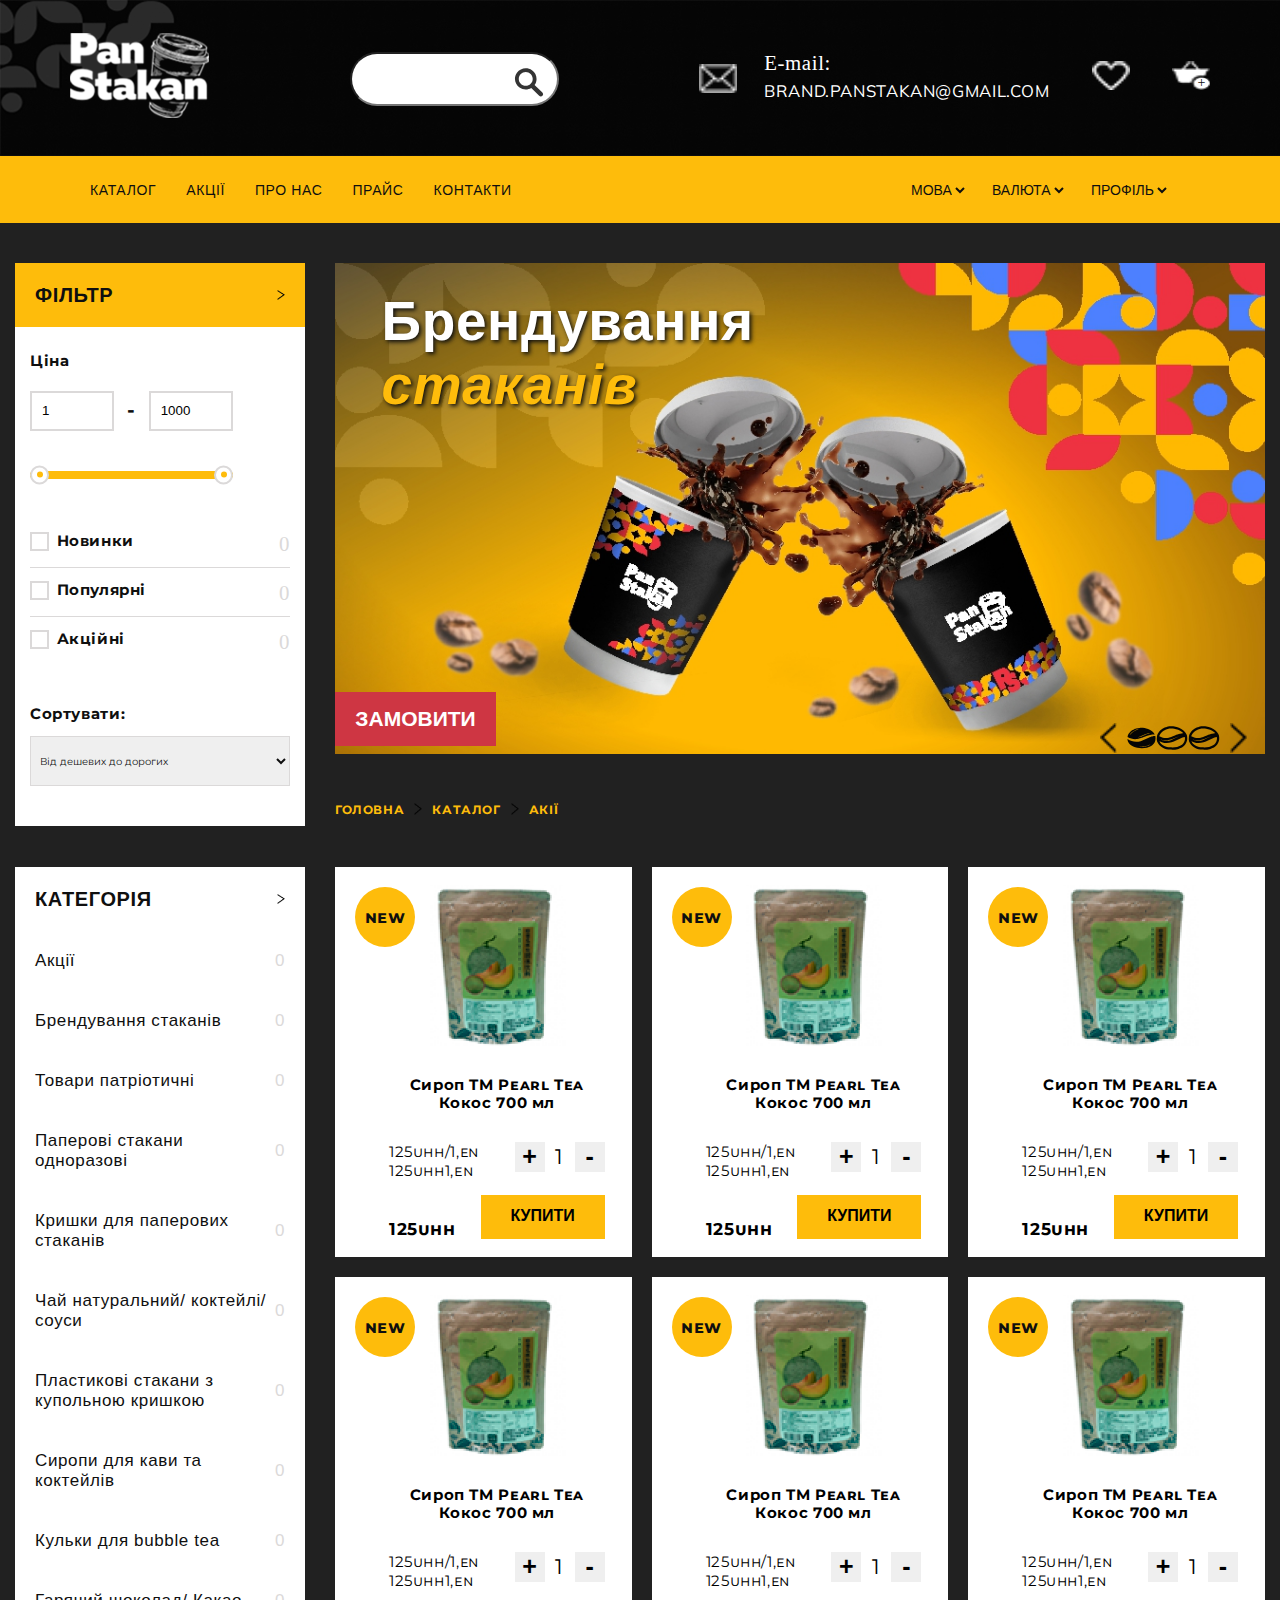
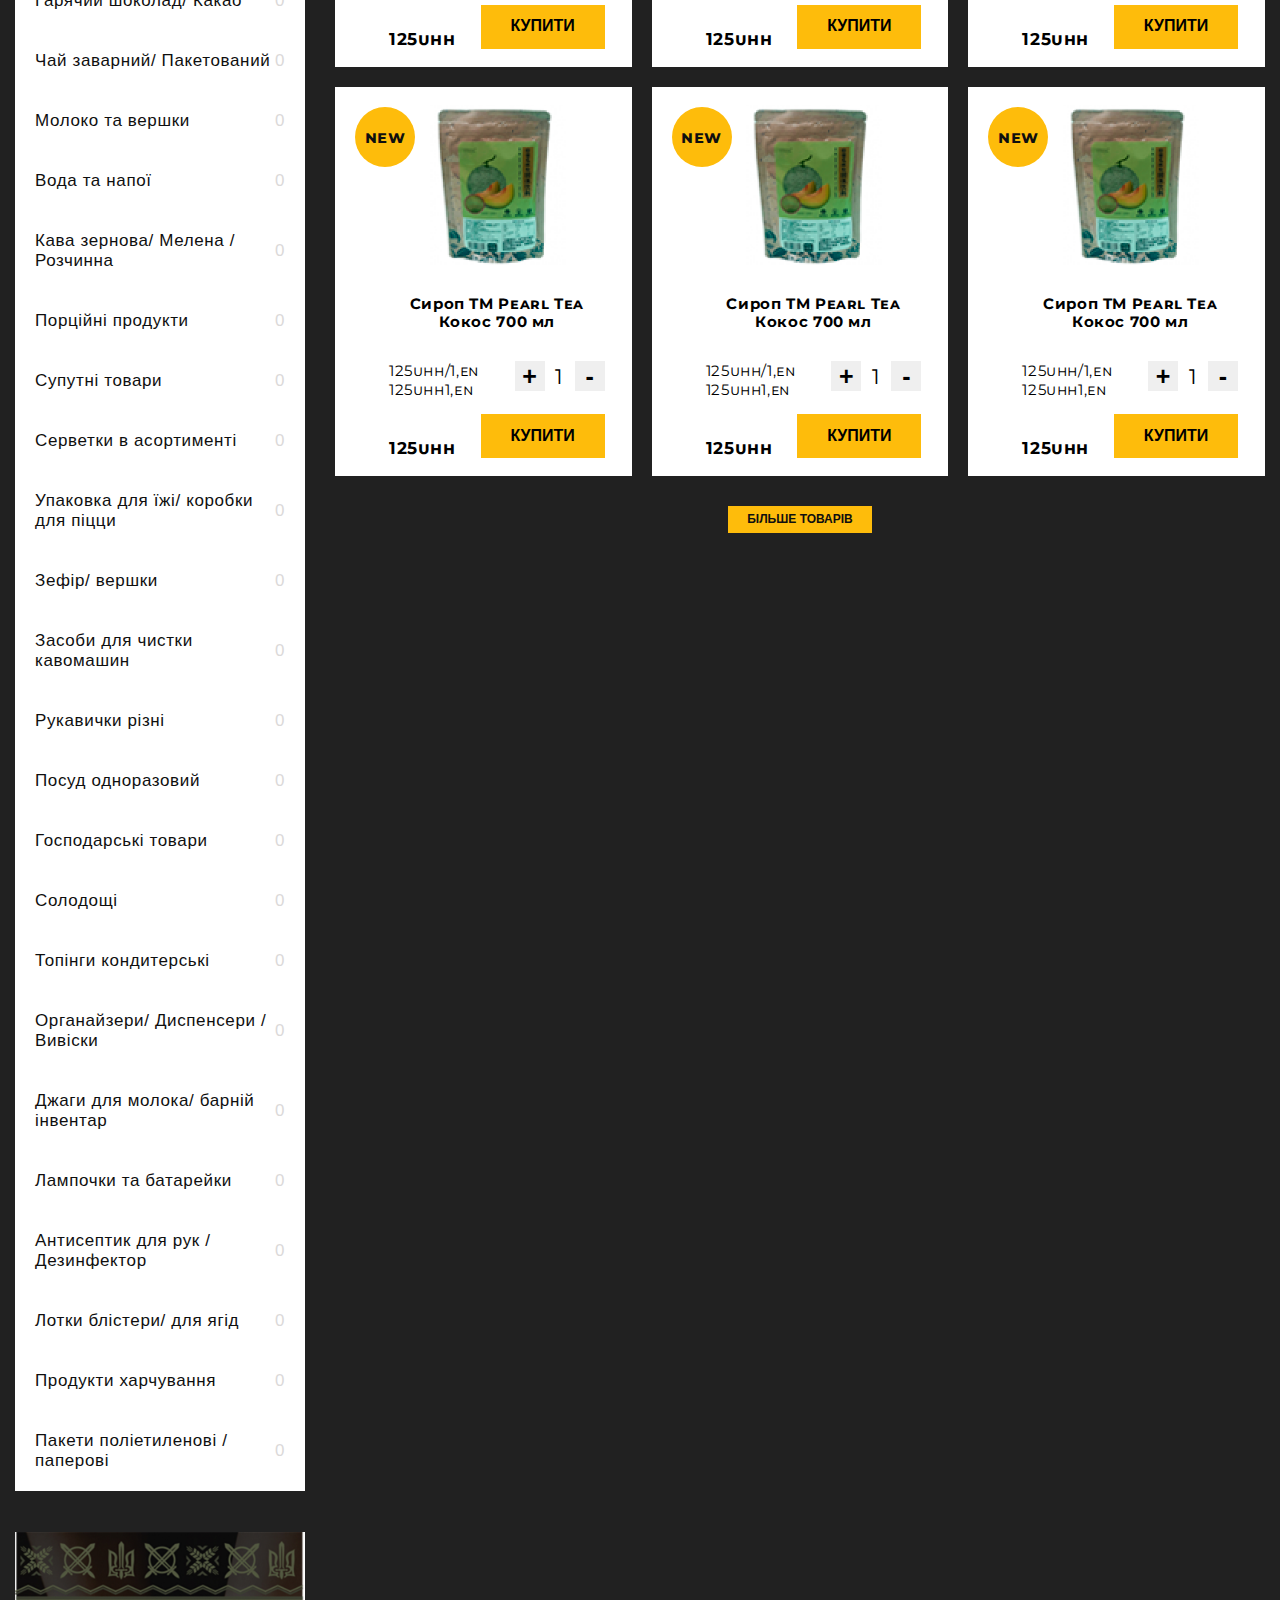
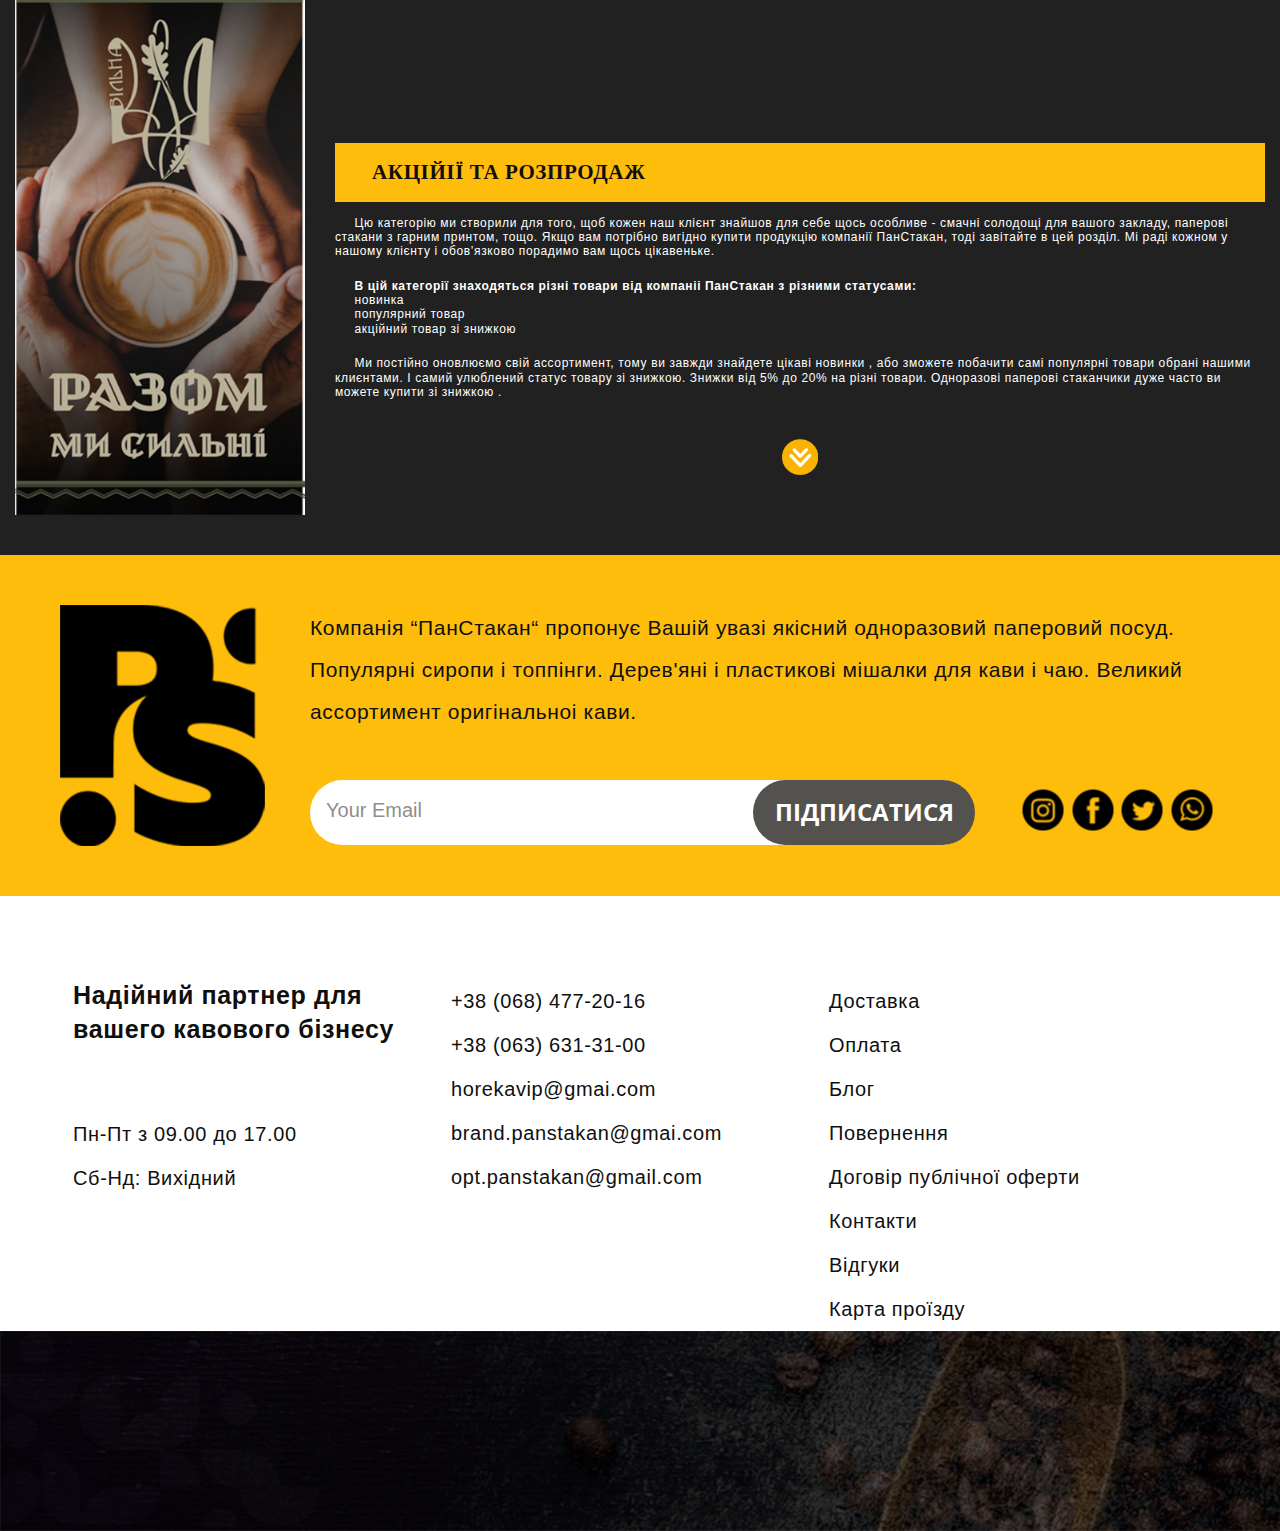
<file: components/category.html>
<!DOCTYPE html>
<html lang="en">
    <head>
        <meta charset="UTF-8" />
        <meta name="viewport" content="width=device-width, initial-scale=1.0" />
        <title>ПанСтакан</title>
        <link rel="preconnect" href="https://fonts.googleapis.com" />
        <link rel="preconnect" href="https://fonts.gstatic.com" crossorigin />
        <link
            href="https://fonts.googleapis.com/css2?family=Montserrat:wght@400;500;600&family=Mulish&family=Open+Sans&display=swap"
            rel="stylesheet"
        />

        <link rel="stylesheet" href="../css/index.css" />
        <link rel="stylesheet" href="../css/header.css" />
        <link rel="stylesheet" href="../css/main.css" />
        <link rel="stylesheet" href="../css/footer.css" />
        <link rel="stylesheet" href="../css/cart-item.css" />
        <link rel="stylesheet" href="../css/catalog.css" />
        <link rel="stylesheet" href="../css/category.css" />
    </head>
    <body>
        <header>
            <div class="header">
                <div class="header__top">
                    <div>
                        <a href="../index.html"
                            ><img
                                class="header__logo"
                                src="../pictures/png/logologo.png"
                                alt="logo"
                        /></a>
                    </div>
                    <div class="header__search">
                        <input class="header__input" type="text" />
                        <button class="header__search_button" type="button">
                            <img
                                class="header__search--s"
                                src="../pictures/svg/search.svg"
                                alt="search"
                            />
                        </button>
                    </div>
                    <div class="header__right">
                        <div class="header__mail header__contact">
                            <a href="mailto:brand.panstakan@gmail.com"
                                ><img
                                    class="header__mail--svg"
                                    src="../pictures/svg/mail.svg"
                                    alt="mail"
                            /></a>
                            <a
                                class="header__mail--flex"
                                href="mailto:brand.panstakan@gmail.com"
                                ><span class="header__mail--email"
                                    >E-mail:
                                </span>
                                <span class="header__mail--name"
                                    >brand.panstakan@gmail.com</span
                                ></a
                            >
                        </div>
                        <div class="header__favorite header__contact">
                            <a href=""
                                ><img
                                    class="header__favorite--svg"
                                    src="../pictures/svg/favorite.svg"
                                    alt="favorites"
                            /></a>
                        </div>
                        <div class="header__basket header__contact">
                            <a href="../components/basket.html">
                                <img
                                    class="header__basket--svg"
                                    src="../pictures/svg/basket.svg"
                                    alt="basket"
                                />
                                <span class="basket-counter">+</span>
                            </a>
                        </div>
                    </div>
                </div>
                <div class="header__nav">
                    <nav>
                        <!-- Бургер-иконка -->

                        <img
                            src="../pictures/svg/burger.svg"
                            alt=""
                            id="burger-icon"
                        />

                        <!-- Бургер-меню -->
                        <div id="burger-menu">
                            <ul class="header__link">
                                <li>
                                    <a
                                        class="header__link--title"
                                        href="../components/catalog.html"
                                        >Каталог</a
                                    >
                                </li>
                                <li>
                                    <a
                                        class="header__link--title"
                                        href="../components/category.html"
                                        >Акції</a
                                    >
                                </li>
                                <li>
                                    <a class="header__link--title" href=""
                                        >Про нас</a
                                    >
                                </li>
                                <li>
                                    <a
                                        class="header__link--title"
                                        href="../components/price.html"
                                        >Прайс</a
                                    >
                                </li>
                                <li>
                                    <a
                                        class="header__link--title"
                                        href="../components/contacts.html"
                                        >Контакти</a
                                    >
                                </li>
                            </ul>
                            <!-- Кнопка закрытия меню -->
                            <div id="close-btn">&times;</div>
                        </div>

                        <ul class="header__link" id="menu">
                            <li>
                                <a
                                    class="header__link--title"
                                    href="../components/catalog.html"
                                    >Каталог</a
                                >
                            </li>
                            <li>
                                <a
                                    class="header__link--title"
                                    href="../components/category.html"
                                    >Акції</a
                                >
                            </li>
                            <li>
                                <a class="header__link--title" href=""
                                    >Про нас</a
                                >
                            </li>
                            <li>
                                <a
                                    class="header__link--title"
                                    href="../components/price.html"
                                    >Прайс</a
                                >
                            </li>
                            <li>
                                <a
                                    class="header__link--title"
                                    href="../components/contacts.html"
                                    >Контакти</a
                                >
                            </li>
                        </ul>
                    </nav>

                    <ul class="header__options">
                        <li>
                            <select class="header__select">
                                2
                                <option value="">Мова</option>
                                3
                                <option value="1">Два</option>
                                4
                                <option value="2">Три</option>
                                5
                            </select>
                        </li>
                        <li>
                            <select class="header__select">
                                2
                                <option value="1">Валюта</option>
                                3
                                <option value="2">Два</option>
                                4
                                <option value="3">Три</option>
                                5
                            </select>
                        </li>
                        <li>
                            <select class="header__select">
                                2
                                <option value="">Профіль</option>
                                3
                                <option value="1">Два</option>
                                4
                                <option value="2">Три</option>
                                5
                            </select>
                        </li>
                    </ul>
                    <ul class="nav-button">
                        <li class="nav-button__list">
                            <button type="button" class="nav-button__button">
                                UA</button
                            ><button type="button" class="nav-button__button">
                                RU
                            </button>
                        </li>
                        <li class="nav-button__list">
                            <button type="button" class="nav-button__button">
                                UAH</button
                            ><button type="button" class="nav-button__button">
                                USD
                            </button>
                        </li>
                    </ul>
                    <a class="nav-logo" href=""
                        ><img
                            class="nav-logo"
                            src="../pictures/svg/user-log.svg"
                            alt=""
                    /></a>
                </div>
            </div>
        </header>
        <main>
            <section class="filter-box">
                <div class="hero__img">
                    <h1 class="hero__name">
                        Брендування
                        <br />
                        <span class="hero__name_second">стаканів</span>
                    </h1>
                    <div class="hero__container">
                        <picture class="">
                            <source
                                media="(max-width: 767px)"
                                srcset="../pictures/jpg/header-baner-mob.jpg"
                            />

                            <source
                                media="(min-width: 768px) and (max-width: 1023px)"
                                srcset="../pictures/jpg/header-baner-tablet.jpg"
                            />

                            <source
                                media="(min-width: 1024px)"
                                srcset="../pictures/jpg/header-baner.jpg"
                            />

                            <img
                                src="../pictures/jpg/header-baner-tablet.jpg"
                                srcset="../pictures/jpg/header-baner.jpg"
                                alt="Брендування стаканів"
                            />
                        </picture>
                        <picture class="">
                            <source
                                media="(max-width: 767px)"
                                srcset="../pictures/jpg/header-baner-mob.jpg"
                            />

                            <source
                                media="(min-width: 768px) and (max-width: 1023px)"
                                srcset="../pictures/jpg/header-baner-tablet.jpg"
                            />

                            <source
                                media="(min-width: 1024px)"
                                srcset="../pictures/jpg/header-baner.jpg"
                            />

                            <img
                                src="../pictures/jpg/header-baner-tablet.jpg"
                                srcset="../pictures/jpg/header-baner.jpg"
                                alt="Брендування стаканів"
                            />
                        </picture>
                        <picture class="">
                            <source
                                media="(max-width: 767px)"
                                srcset="../pictures/jpg/header-baner-mob.jpg"
                            />

                            <source
                                media="(min-width: 768px) and (max-width: 1023px)"
                                srcset="../pictures/jpg/header-baner-tablet.jpg"
                            />

                            <source
                                media="(min-width: 1024px)"
                                srcset="../pictures/jpg/header-baner.jpg"
                            />

                            <img
                                src="../pictures/jpg/header-baner-tablet.jpg"
                                srcset="../pictures/jpg/header-baner.jpg"
                                alt="Брендування стаканів"
                            />
                        </picture>
                    </div>

                    <button class="hero__btn" type="submit">Замовити</button>

                    <div class="hero__svg">
                        <img
                            class="hero__arrow arrow-left"
                            src="../pictures/svg/arrow-left.svg"
                            alt=""
                        />
                        <img
                            class="hero__coffe full"
                            src="../pictures/svg/coffe-full.svg"
                            alt=""
                        />
                        <img
                            class="hero__coffe empty"
                            src="../pictures/svg/coffe-empty.svg"
                            alt=""
                        />
                        <img
                            class="hero__coffe empty empty-second"
                            src="../pictures/svg/coffe-empty.svg"
                            alt=""
                        />
                        <img
                            class="hero__arrow arrow-right"
                            src="../pictures/svg/arrow-right.svg"
                            alt=""
                        />
                    </div>
                    <div></div>
                </div>

                <div class="second-nav">
                    <a class="second-nav__link" href="../index.html">Головна</a>
                    <img
                        class="second-nav__svg"
                        src="../pictures/svg/arrow-right.svg"
                        alt="right-arrow"
                    />
                    <a
                        class="second-nav__link"
                        href="../components/catalog.html"
                        >Каталог</a
                    >
                    <img
                        class="second-nav__svg"
                        src="../pictures/svg/arrow-right.svg"
                        alt="right-arrow"
                    />
                    <a class="second-nav__link" href="">Акії</a>
                </div>
                <div class="filter">
                    <div class="filter__head">
                        <h2 class="filter__name">Фільтр</h2>
                        <img
                            class="filter__head_svg"
                            src="../pictures/svg/arrow-right.svg"
                            alt=""
                        />
                    </div>
                    <div class="filter-container">
                        <div>
                            <h3 class="filter-name__price">Ціна</h3>
                        </div>
                        <div class="price-range" id="price-range">
                            <div class="price-range__container">
                                <label for="min-price"></label>
                                <input
                                    type="number"
                                    id="min-price"
                                    class="min-price"
                                    value="0"
                                    pattern="\d*"
                                    title="Введите только цифры"
                                    min="0"
                                />
                                <span class="price-range__separator">-</span>
                                <label for="max-price"></label>
                                <input
                                    type="number"
                                    id="max-price"
                                    class="max-price"
                                    value="1000"
                                    pattern="\d*"
                                    title="Введите только цифры"
                                    min="0"
                                />
                            </div>
                            <div class="range-slider" id="range-slider">
                                <div
                                    id="slider-handle-min"
                                    class="slider-handle"
                                >
                                    <div class="slider-handle__dot"></div>
                                </div>
                                <div
                                    id="slider-handle-max"
                                    class="slider-handle"
                                >
                                    <div class="slider-handle__dot"></div>
                                </div>
                            </div>
                        </div>
                        <div>
                            <ul class="filter-sort">
                                <li class="filter-sort__item">
                                    <div class="filter-sort__container">
                                        <input
                                            class="filter-sort__input"
                                            id="myCheckboxNew"
                                            type="checkbox"
                                        />
                                        <label
                                            class="filter-sort__name"
                                            for="myCheckboxNew"
                                        >
                                            Новинки
                                        </label>
                                    </div>
                                    <span class="filter-sort__counter">0</span>
                                </li>
                                <li class="filter-sort__item">
                                    <div class="filter-sort__container">
                                        <input
                                            class="filter-sort__input"
                                            id="myCheckboxPopular"
                                            type="checkbox"
                                        />
                                        <label
                                            class="filter-sort__name"
                                            for="myCheckboxPopular"
                                        >
                                            Популярні
                                        </label>
                                    </div>
                                    <span class="filter-sort__counter">0</span>
                                </li>
                                <li class="filter-sort__item">
                                    <div class="filter-sort__container">
                                        <input
                                            class="filter-sort__input"
                                            id="myCheckboxSpecial"
                                            type="checkbox"
                                        />
                                        <label
                                            class="filter-sort__name"
                                            for="myCheckboxSpecial"
                                        >
                                            Акційні
                                        </label>
                                    </div>
                                    <span class="filter-sort__counter">0</span>
                                </li>
                            </ul>
                        </div>
                        <div class="filter-select">
                            <h3 class="filter-select__name">Сортувати:</h3>
                            <select class="filter-select__select" name="" id="">
                                <option class="filter-select__options" value="">
                                    Від дешевих до дорогих
                                </option>
                            </select>
                        </div>
                    </div>
                </div>
                <div class="category">
                    <div class="category__head">
                        <h2 class="category__name">Категорія</h2>
                        <img
                            class="category__head_svg"
                            src="../pictures/svg/arrow-right.svg"
                            alt=""
                        />
                    </div>
                    <ul class="category__list">
                        <li class="category-img">
                            <div>
                                <a
                                    class="category-img__name"
                                    href="../components/category.html"
                                    >Акції
                                    <span class="filter-sort__counter">0</span>
                                </a>
                            </div>
                        </li>
                        <li class="category-img">
                            <div>
                                <a
                                    class="category-img__name"
                                    href="../components/category.html"
                                    >Брендування стаканів
                                    <span class="filter-sort__counter">0</span>
                                </a>
                            </div>
                        </li>
                        <li class="category-img">
                            <div>
                                <a
                                    class="category-img__name"
                                    href="../components/category.html"
                                    >Товари патріотичні
                                    <span class="filter-sort__counter">0</span>
                                </a>
                            </div>
                        </li>
                        <li class="category-img">
                            <div>
                                <a
                                    class="category-img__name"
                                    href="../components/category.html"
                                    >Паперові стакани одноразові
                                    <span class="filter-sort__counter">0</span>
                                </a>
                            </div>
                        </li>
                        <li class="category-img">
                            <div>
                                <a
                                    class="category-img__name"
                                    href="../components/category.html"
                                    >Кришки для паперових стаканів
                                    <span class="filter-sort__counter">0</span>
                                </a>
                            </div>
                        </li>
                        <li class="category-img">
                            <div>
                                <a
                                    class="category-img__name"
                                    href="../components/category.html"
                                    >Чай натуральний/ коктейлі/ соуси
                                    <span class="filter-sort__counter">0</span>
                                </a>
                            </div>
                        </li>
                        <li class="category-img">
                            <div>
                                <a
                                    class="category-img__name"
                                    href="../components/category.html"
                                    >Пластикові стакани з купольною кришкою
                                    <span class="filter-sort__counter">0</span>
                                </a>
                            </div>
                        </li>
                        <li class="category-img">
                            <div>
                                <a
                                    class="category-img__name"
                                    href="../components/category.html"
                                    >Сиропи для кави та коктейлів
                                    <span class="filter-sort__counter">0</span>
                                </a>
                            </div>
                        </li>
                        <li class="category-img">
                            <div>
                                <a
                                    class="category-img__name"
                                    href="../components/category.html"
                                    >Кульки для bubble tea
                                    <span class="filter-sort__counter">0</span>
                                </a>
                            </div>
                        </li>
                        <li class="category-img">
                            <div>
                                <a
                                    class="category-img__name"
                                    href="../components/category.html"
                                    >Гарячий шоколад/ Какао
                                    <span class="filter-sort__counter">0</span>
                                </a>
                            </div>
                        </li>
                        <li class="category-img">
                            <div>
                                <a
                                    class="category-img__name"
                                    href="../components/category.html"
                                    >Чай заварний/ Пакетований
                                    <span class="filter-sort__counter">0</span>
                                </a>
                            </div>
                        </li>
                        <li class="category-img">
                            <div>
                                <a
                                    class="category-img__name"
                                    href="../components/category.html"
                                    >Молоко та вершки
                                    <span class="filter-sort__counter">0</span>
                                </a>
                            </div>
                        </li>
                        <li class="category-img">
                            <div>
                                <a
                                    class="category-img__name"
                                    href="../components/category.html"
                                    >Вода та напої
                                    <span class="filter-sort__counter">0</span>
                                </a>
                            </div>
                        </li>
                        <li class="category-img">
                            <div>
                                <a
                                    class="category-img__name"
                                    href="../components/category.html"
                                    >Кава зернова/ Мелена / Розчинна
                                    <span class="filter-sort__counter">0</span>
                                </a>
                            </div>
                        </li>
                        <li class="category-img">
                            <div>
                                <a
                                    class="category-img__name"
                                    href="../components/category.html"
                                    >Порційні продукти
                                    <span class="filter-sort__counter">0</span>
                                </a>
                            </div>
                        </li>
                        <li class="category-img">
                            <div>
                                <a
                                    class="category-img__name"
                                    href="../components/category.html"
                                    >Супутні товари
                                    <span class="filter-sort__counter">0</span>
                                </a>
                            </div>
                        </li>
                        <li class="category-img">
                            <div>
                                <a
                                    class="category-img__name"
                                    href="../components/category.html"
                                    >Серветки в асортименті
                                    <span class="filter-sort__counter">0</span>
                                </a>
                            </div>
                        </li>
                        <li class="category-img">
                            <div>
                                <a
                                    class="category-img__name"
                                    href="../components/category.html"
                                    >Упаковка для їжі/ коробки для піцци
                                    <span class="filter-sort__counter">0</span>
                                </a>
                            </div>
                        </li>
                        <li class="category-img">
                            <div>
                                <a
                                    class="category-img__name"
                                    href="../components/category.html"
                                    >Зефір/ вершки
                                    <span class="filter-sort__counter">0</span>
                                </a>
                            </div>
                        </li>
                        <li class="category-img">
                            <div>
                                <a
                                    class="category-img__name"
                                    href="../components/category.html"
                                    >Засоби для чистки кавомашин
                                    <span class="filter-sort__counter">0</span>
                                </a>
                            </div>
                        </li>
                        <li class="category-img">
                            <div>
                                <a
                                    class="category-img__name"
                                    href="../components/category.html"
                                    >Рукавички різні
                                    <span class="filter-sort__counter">0</span>
                                </a>
                            </div>
                        </li>
                        <li class="category-img">
                            <div>
                                <a
                                    class="category-img__name"
                                    href="../components/category.html"
                                    >Посуд одноразовий
                                    <span class="filter-sort__counter">0</span>
                                </a>
                            </div>
                        </li>
                        <li class="category-img">
                            <div>
                                <a
                                    class="category-img__name"
                                    href="../components/category.html"
                                    >Господарські товари
                                    <span class="filter-sort__counter">0</span>
                                </a>
                            </div>
                        </li>
                        <li class="category-img">
                            <div>
                                <a
                                    class="category-img__name"
                                    href="../components/category.html"
                                    >Солодощі
                                    <span class="filter-sort__counter">0</span>
                                </a>
                            </div>
                        </li>
                        <li class="category-img">
                            <div>
                                <a
                                    class="category-img__name"
                                    href="../components/category.html"
                                    >Топінги кондитерські
                                    <span class="filter-sort__counter">0</span>
                                </a>
                            </div>
                        </li>
                        <li class="category-img">
                            <div>
                                <a
                                    class="category-img__name"
                                    href="../components/category.html"
                                    >Органайзери/ Диспенсери / Вивіски
                                    <span class="filter-sort__counter">0</span>
                                </a>
                            </div>
                        </li>
                        <li class="category-img">
                            <div>
                                <a
                                    class="category-img__name"
                                    href="../components/category.html"
                                    >Джаги для молока/ барній інвентар
                                    <span class="filter-sort__counter">0</span>
                                </a>
                            </div>
                        </li>
                        <li class="category-img">
                            <div>
                                <a
                                    class="category-img__name"
                                    href="../components/category.html"
                                    >Лампочки та батарейки
                                    <span class="filter-sort__counter">0</span>
                                </a>
                            </div>
                        </li>
                        <li class="category-img">
                            <div>
                                <a
                                    class="category-img__name"
                                    href="../components/category.html"
                                    >Антисептик для рук / Дезинфектор
                                    <span class="filter-sort__counter">0</span>
                                </a>
                            </div>
                        </li>
                        <li class="category-img">
                            <div>
                                <a
                                    class="category-img__name"
                                    href="../components/category.html"
                                    >Лотки блістери/ для ягід
                                    <span class="filter-sort__counter">0</span>
                                </a>
                            </div>
                        </li>
                        <li class="category-img">
                            <div>
                                <a
                                    class="category-img__name"
                                    href="../components/category.html"
                                    >Продукти харчування
                                    <span class="filter-sort__counter">0</span>
                                </a>
                            </div>
                        </li>
                        <li class="category-img">
                            <div>
                                <a
                                    class="category-img__name"
                                    href="../components/category.html"
                                    >Пакети поліетиленові / паперові
                                    <span class="filter-sort__counter">0</span>
                                </a>
                            </div>
                        </li>
                        <button class="category__toggle">
                            <img
                                class="category__toggle--img"
                                src="../pictures/png/arrow-circle.png"
                                alt=""
                            />
                            <span class="category__toggle--name"
                                >Більше категорій</span
                            >
                        </button>
                    </ul>
                </div>
                <div class="sale">
                    <ul class="sale__list">
                        <li class="sale__list_togle">
                            <div class="sale__item">
                                <h4 class="sale__item__h4">
                                    Сироп TM Pearl Tea Кокос 700 мл
                                </h4>
                                <a href="../components/cart-item.html"
                                    ><img
                                        src="../pictures/png/Screenshot_1.png"
                                        alt=""
                                        class="sale__item__img"
                                    />
                                </a>

                                <div class="sale__content">
                                    <div class="sale__item__text">
                                        <div>
                                            <p class="sale__item__p">
                                                125uhh/1,en
                                            </p>
                                            <p class="sale__item__p">
                                                125uhh1,en
                                            </p>
                                        </div>

                                        <p class="sale__item__p-bold">125uhh</p>
                                    </div>

                                    <div class="card-item__plusminus sale-help">
                                        <button>+</button>
                                        <div>1</div>
                                        <button>-</button>
                                    </div>
                                    <button
                                        class="card-btn__sale"
                                        onclick="changeTextAndColor(this)"
                                    >
                                        Купити
                                    </button>
                                </div>
                            </div>
                        </li>
                        <li class="sale__list_togle">
                            <div class="sale__item">
                                <h4 class="sale__item__h4">
                                    Сироп TM Pearl Tea Кокос 700 мл
                                </h4>
                                <a href="../components/cart-item.html"
                                    ><img
                                        src="../pictures/png/Screenshot_1.png"
                                        alt=""
                                        class="sale__item__img"
                                    />
                                </a>

                                <div class="sale__content">
                                    <div class="sale__item__text">
                                        <div>
                                            <p class="sale__item__p">
                                                125uhh/1,en
                                            </p>
                                            <p class="sale__item__p">
                                                125uhh1,en
                                            </p>
                                        </div>

                                        <p class="sale__item__p-bold">125uhh</p>
                                    </div>

                                    <div class="card-item__plusminus sale-help">
                                        <button>+</button>
                                        <div>1</div>
                                        <button>-</button>
                                    </div>
                                    <button
                                        class="card-btn__sale"
                                        onclick="changeTextAndColor(this)"
                                    >
                                        Купити
                                    </button>
                                </div>
                            </div>
                        </li>
                        <li class="sale__list_togle">
                            <div class="sale__item">
                                <h4 class="sale__item__h4">
                                    Сироп TM Pearl Tea Кокос 700 мл
                                </h4>
                                <a href="../components/cart-item.html"
                                    ><img
                                        src="../pictures/png/Screenshot_1.png"
                                        alt=""
                                        class="sale__item__img"
                                    />
                                </a>

                                <div class="sale__content">
                                    <div class="sale__item__text">
                                        <div>
                                            <p class="sale__item__p">
                                                125uhh/1,en
                                            </p>
                                            <p class="sale__item__p">
                                                125uhh1,en
                                            </p>
                                        </div>

                                        <p class="sale__item__p-bold">125uhh</p>
                                    </div>

                                    <div class="card-item__plusminus sale-help">
                                        <button>+</button>
                                        <div>1</div>
                                        <button>-</button>
                                    </div>
                                    <button
                                        class="card-btn__sale"
                                        onclick="changeTextAndColor(this)"
                                    >
                                        Купити
                                    </button>
                                </div>
                            </div>
                        </li>
                        <li class="sale__list_togle">
                            <div class="sale__item">
                                <h4 class="sale__item__h4">
                                    Сироп TM Pearl Tea Кокос 700 мл
                                </h4>
                                <a href="../components/cart-item.html"
                                    ><img
                                        src="../pictures/png/Screenshot_1.png"
                                        alt=""
                                        class="sale__item__img"
                                    />
                                </a>

                                <div class="sale__content">
                                    <div class="sale__item__text">
                                        <div>
                                            <p class="sale__item__p">
                                                125uhh/1,en
                                            </p>
                                            <p class="sale__item__p">
                                                125uhh1,en
                                            </p>
                                        </div>

                                        <p class="sale__item__p-bold">125uhh</p>
                                    </div>

                                    <div class="card-item__plusminus sale-help">
                                        <button>+</button>
                                        <div>1</div>
                                        <button>-</button>
                                    </div>
                                    <button
                                        class="card-btn__sale"
                                        onclick="changeTextAndColor(this)"
                                    >
                                        Купити
                                    </button>
                                </div>
                            </div>
                        </li>
                        <li class="sale__list_togle">
                            <div class="sale__item">
                                <h4 class="sale__item__h4">
                                    Сироп TM Pearl Tea Кокос 700 мл
                                </h4>
                                <a href="../components/cart-item.html"
                                    ><img
                                        src="../pictures/png/Screenshot_1.png"
                                        alt=""
                                        class="sale__item__img"
                                    />
                                </a>

                                <div class="sale__content">
                                    <div class="sale__item__text">
                                        <div>
                                            <p class="sale__item__p">
                                                125uhh/1,en
                                            </p>
                                            <p class="sale__item__p">
                                                125uhh1,en
                                            </p>
                                        </div>

                                        <p class="sale__item__p-bold">125uhh</p>
                                    </div>

                                    <div class="card-item__plusminus sale-help">
                                        <button>+</button>
                                        <div>1</div>
                                        <button>-</button>
                                    </div>
                                    <button
                                        class="card-btn__sale"
                                        onclick="changeTextAndColor(this)"
                                    >
                                        Купити
                                    </button>
                                </div>
                            </div>
                        </li>
                        <li class="sale__list_togle">
                            <div class="sale__item">
                                <h4 class="sale__item__h4">
                                    Сироп TM Pearl Tea Кокос 700 мл
                                </h4>
                                <a href="../components/cart-item.html"
                                    ><img
                                        src="../pictures/png/Screenshot_1.png"
                                        alt=""
                                        class="sale__item__img"
                                    />
                                </a>

                                <div class="sale__content">
                                    <div class="sale__item__text">
                                        <div>
                                            <p class="sale__item__p">
                                                125uhh/1,en
                                            </p>
                                            <p class="sale__item__p">
                                                125uhh1,en
                                            </p>
                                        </div>

                                        <p class="sale__item__p-bold">125uhh</p>
                                    </div>

                                    <div class="card-item__plusminus sale-help">
                                        <button>+</button>
                                        <div>1</div>
                                        <button>-</button>
                                    </div>
                                    <button
                                        class="card-btn__sale"
                                        onclick="changeTextAndColor(this)"
                                    >
                                        Купити
                                    </button>
                                </div>
                            </div>
                        </li>
                        <li class="sale__list_togle">
                            <div class="sale__item">
                                <h4 class="sale__item__h4">
                                    Сироп TM Pearl Tea Кокос 700 мл
                                </h4>
                                <a href="../components/cart-item.html"
                                    ><img
                                        src="../pictures/png/Screenshot_1.png"
                                        alt=""
                                        class="sale__item__img"
                                    />
                                </a>

                                <div class="sale__content">
                                    <div class="sale__item__text">
                                        <div>
                                            <p class="sale__item__p">
                                                125uhh/1,en
                                            </p>
                                            <p class="sale__item__p">
                                                125uhh1,en
                                            </p>
                                        </div>

                                        <p class="sale__item__p-bold">125uhh</p>
                                    </div>

                                    <div class="card-item__plusminus sale-help">
                                        <button>+</button>
                                        <div>1</div>
                                        <button>-</button>
                                    </div>
                                    <button
                                        class="card-btn__sale"
                                        onclick="changeTextAndColor(this)"
                                    >
                                        Купити
                                    </button>
                                </div>
                            </div>
                        </li>
                        <li class="sale__list_togle">
                            <div class="sale__item">
                                <h4 class="sale__item__h4">
                                    Сироп TM Pearl Tea Кокос 700 мл
                                </h4>
                                <a href="../components/cart-item.html"
                                    ><img
                                        src="../pictures/png/Screenshot_1.png"
                                        alt=""
                                        class="sale__item__img"
                                    />
                                </a>

                                <div class="sale__content">
                                    <div class="sale__item__text">
                                        <div>
                                            <p class="sale__item__p">
                                                125uhh/1,en
                                            </p>
                                            <p class="sale__item__p">
                                                125uhh1,en
                                            </p>
                                        </div>

                                        <p class="sale__item__p-bold">125uhh</p>
                                    </div>

                                    <div class="card-item__plusminus sale-help">
                                        <button>+</button>
                                        <div>1</div>
                                        <button>-</button>
                                    </div>
                                    <button
                                        class="card-btn__sale"
                                        onclick="changeTextAndColor(this)"
                                    >
                                        Купити
                                    </button>
                                </div>
                            </div>
                        </li>
                        <li class="sale__list_togle">
                            <div class="sale__item">
                                <h4 class="sale__item__h4">
                                    Сироп TM Pearl Tea Кокос 700 мл
                                </h4>
                                <a href="../components/cart-item.html"
                                    ><img
                                        src="../pictures/png/Screenshot_1.png"
                                        alt=""
                                        class="sale__item__img"
                                    />
                                </a>

                                <div class="sale__content">
                                    <div class="sale__item__text">
                                        <div>
                                            <p class="sale__item__p">
                                                125uhh/1,en
                                            </p>
                                            <p class="sale__item__p">
                                                125uhh1,en
                                            </p>
                                        </div>

                                        <p class="sale__item__p-bold">125uhh</p>
                                    </div>

                                    <div class="card-item__plusminus sale-help">
                                        <button>+</button>
                                        <div>1</div>
                                        <button>-</button>
                                    </div>
                                    <button
                                        class="card-btn__sale"
                                        onclick="changeTextAndColor(this)"
                                    >
                                        Купити
                                    </button>
                                </div>
                            </div>
                        </li>
                        <li class="sale__list_togle hidden">
                            <div class="sale__item">
                                <h4 class="sale__item__h4">
                                    Сироп TM Pearl Tea Кокос 700 мл
                                </h4>
                                <a href="../components/cart-item.html"
                                    ><img
                                        src="../pictures/png/Screenshot_1.png"
                                        alt=""
                                        class="sale__item__img"
                                    />
                                </a>

                                <div class="sale__content">
                                    <div class="sale__item__text">
                                        <div>
                                            <p class="sale__item__p">
                                                125uhh/1,en
                                            </p>
                                            <p class="sale__item__p">
                                                125uhh1,en
                                            </p>
                                        </div>

                                        <p class="sale__item__p-bold">125uhh</p>
                                    </div>

                                    <div class="card-item__plusminus sale-help">
                                        <button>+</button>
                                        <div>1</div>
                                        <button>-</button>
                                    </div>
                                    <button
                                        class="card-btn__sale"
                                        onclick="changeTextAndColor(this)"
                                    >
                                        Купити
                                    </button>
                                </div>
                            </div>
                        </li>
                        <li class="sale__list_togle hidden">
                            <div class="sale__item">
                                <h4 class="sale__item__h4">
                                    Сироп TM Pearl Tea Кокос 700 мл
                                </h4>
                                <a href="../components/cart-item.html"
                                    ><img
                                        src="../pictures/png/Screenshot_1.png"
                                        alt=""
                                        class="sale__item__img"
                                    />
                                </a>

                                <div class="sale__content">
                                    <div class="sale__item__text">
                                        <div>
                                            <p class="sale__item__p">
                                                125uhh/1,en
                                            </p>
                                            <p class="sale__item__p">
                                                125uhh1,en
                                            </p>
                                        </div>

                                        <p class="sale__item__p-bold">125uhh</p>
                                    </div>

                                    <div class="card-item__plusminus sale-help">
                                        <button>+</button>
                                        <div>1</div>
                                        <button>-</button>
                                    </div>
                                    <button
                                        class="card-btn__sale"
                                        onclick="changeTextAndColor(this)"
                                    >
                                        Купити
                                    </button>
                                </div>
                            </div>
                        </li>
                        <li class="sale__list_togle hidden">
                            <div class="sale__item">
                                <h4 class="sale__item__h4">
                                    Сироп TM Pearl Tea Кокос 700 мл
                                </h4>
                                <a href="../components/cart-item.html"
                                    ><img
                                        src="../pictures/png/Screenshot_1.png"
                                        alt=""
                                        class="sale__item__img"
                                    />
                                </a>

                                <div class="sale__content">
                                    <div class="sale__item__text">
                                        <div>
                                            <p class="sale__item__p">
                                                125uhh/1,en
                                            </p>
                                            <p class="sale__item__p">
                                                125uhh1,en
                                            </p>
                                        </div>

                                        <p class="sale__item__p-bold">125uhh</p>
                                    </div>

                                    <div class="card-item__plusminus sale-help">
                                        <button>+</button>
                                        <div>1</div>
                                        <button>-</button>
                                    </div>
                                    <button
                                        class="card-btn__sale"
                                        onclick="changeTextAndColor(this)"
                                    >
                                        Купити
                                    </button>
                                </div>
                            </div>
                        </li>
                        <li class="sale__list_togle hidden">
                            <div class="sale__item">
                                <h4 class="sale__item__h4">
                                    Сироп TM Pearl Tea Кокос 700 мл
                                </h4>
                                <a href="../components/cart-item.html"
                                    ><img
                                        src="../pictures/png/Screenshot_1.png"
                                        alt=""
                                        class="sale__item__img"
                                    />
                                </a>

                                <div class="sale__content">
                                    <div class="sale__item__text">
                                        <div>
                                            <p class="sale__item__p">
                                                125uhh/1,en
                                            </p>
                                            <p class="sale__item__p">
                                                125uhh1,en
                                            </p>
                                        </div>

                                        <p class="sale__item__p-bold">125uhh</p>
                                    </div>

                                    <div class="card-item__plusminus sale-help">
                                        <button>+</button>
                                        <div>1</div>
                                        <button>-</button>
                                    </div>
                                    <button
                                        class="card-btn__sale"
                                        onclick="changeTextAndColor(this)"
                                    >
                                        Купити
                                    </button>
                                </div>
                            </div>
                        </li>
                        <li class="sale__list_togle hidden">
                            <div class="sale__item">
                                <h4 class="sale__item__h4">
                                    Сироп TM Pearl Tea Кокос 700 мл
                                </h4>
                                <a href="../components/cart-item.html"
                                    ><img
                                        src="../pictures/png/Screenshot_1.png"
                                        alt=""
                                        class="sale__item__img"
                                    />
                                </a>

                                <div class="sale__content">
                                    <div class="sale__item__text">
                                        <div>
                                            <p class="sale__item__p">
                                                125uhh/1,en
                                            </p>
                                            <p class="sale__item__p">
                                                125uhh1,en
                                            </p>
                                        </div>

                                        <p class="sale__item__p-bold">125uhh</p>
                                    </div>

                                    <div class="card-item__plusminus sale-help">
                                        <button>+</button>
                                        <div>1</div>
                                        <button>-</button>
                                    </div>
                                    <button
                                        class="card-btn__sale"
                                        onclick="changeTextAndColor(this)"
                                    >
                                        Купити
                                    </button>
                                </div>
                            </div>
                        </li>
                        <li class="sale__list_togle hidden">
                            <div class="sale__item">
                                <h4 class="sale__item__h4">
                                    Сироп TM Pearl Tea Кокос 700 мл
                                </h4>
                                <a href="../components/cart-item.html"
                                    ><img
                                        src="../pictures/png/Screenshot_1.png"
                                        alt=""
                                        class="sale__item__img"
                                    />
                                </a>

                                <div class="sale__content">
                                    <div class="sale__item__text">
                                        <div>
                                            <p class="sale__item__p">
                                                125uhh/1,en
                                            </p>
                                            <p class="sale__item__p">
                                                125uhh1,en
                                            </p>
                                        </div>

                                        <p class="sale__item__p-bold">125uhh</p>
                                    </div>

                                    <div class="card-item__plusminus sale-help">
                                        <button>+</button>
                                        <div>1</div>
                                        <button>-</button>
                                    </div>
                                    <button
                                        class="card-btn__sale"
                                        onclick="changeTextAndColor(this)"
                                    >
                                        Купити
                                    </button>
                                </div>
                            </div>
                        </li>
                    </ul>
                    <div class="container-items__toggle">
                        <button class="items__toggle" onclick="toggleItems()">
                            Більше товарів
                        </button>
                    </div>
                </div>
                <div class="sale__desckription">
                    <h3 class="sale__title">Акційії та розпродаж</h3>
                    <div class="container-sale__paragraph">
                        <p class="sale__paragraph">
                            Цю категорію ми створили для того, щоб кожен наш
                            клієнт знайшов для себе щось особливе - смачні
                            солодощі для вашого закладу, паперові стакани з
                            гарним принтом, тощо. Якщо вам потрібно вигідно
                            купити продукцію компанії ПанСтакан, тоді завітайте
                            в цей розділ. Мі раді кожном у нашому клієнту і
                            обовʼязково порадимо вам щось цікавеньке.
                        </p>
                    </div>
                    <div class="container-sale__paragraph">
                        <h4 class="sale__paragraph">
                            В цій категорії знаходяться різні товари від
                            компаніі ПанСтакан з різними статусами:
                        </h4>
                        <p class="sale__paragraph">новинка</p>
                        <p class="sale__paragraph">популярний товар</p>
                        <p class="sale__paragraph">акційний товар зі знижкою</p>
                    </div>
                    <div>
                        <p class="sale__paragraph">
                            Ми постійно оновлюємо свій ассортимент, тому ви
                            завжди знайдете цікаві новинки , або зможете
                            побачити самі популярні товари обрані нашими
                            клиєнтами. І самий улюблений статус товару зі
                            знижкою. Знижки від 5% до 20% на різні товари.
                            Одноразові паперові стаканчики дуже часто ви можете
                            купити зі знижкою .
                        </p>
                    </div>
                    <div class="container-sale__down">
                        <img
                            class="sale__down"
                            src="../pictures/svg/down.svg"
                            alt=""
                        />
                    </div>
                </div>
                <div class="sale__razom">
                    <img
                        src="../pictures/jpg/category-razom-mi-tablet.jpg"
                        alt=""
                    />
                </div>
            </section>
        </main>
        <footer>
            <div class="footer">
                <div class="footer__up">
                    <div class="footer__grid">
                        <div class="footer__logo">
                            <img
                                src="../pictures/png/logo-footer.png"
                                alt="logo-second"
                                class="footer__logo--img"
                            />
                        </div>
                        <p class="footer__tittle">
                            Компанія “ПанСтакан“ пропонує Вашій увазі якісний
                            одноразовий паперовий посуд. Популярні сиропи і
                            топпінги. Дерев'яні і пластикові мішалки для кави і
                            чаю. Великий ассортимент оригінальноі кави.
                        </p>
                        <div class="footer__input">
                            <input
                                class="footer__search"
                                type="text"
                                placeholder="Your Email"
                            />
                            <button class="footer__button" type="submit">
                                Підписатися
                            </button>
                        </div>
                        <div class="footer__social">
                            <ul class="footer__social_ul">
                                <li>
                                    <a href=""
                                        ><img
                                            src="../pictures/png/instagram.png"
                                            alt=""
                                            class="footer__social--svg"
                                    /></a>
                                </li>
                                <li>
                                    <a href=""
                                        ><img
                                            src="../pictures/png/facebook.png"
                                            alt=""
                                            class="footer__social--svg"
                                    /></a>
                                </li>
                                <li>
                                    <a href=""
                                        ><img
                                            src="../pictures/png/twitter.png"
                                            alt=""
                                            class="footer__social--svg"
                                    /></a>
                                </li>
                                <li>
                                    <a href=""
                                        ><img
                                            src="../pictures/png/whatsapp.png"
                                            alt=""
                                            class="footer__social--svg"
                                    /></a>
                                </li>
                            </ul>
                        </div>
                    </div>
                </div>
                <div class="footer__down">
                    <div class="footer__down_grid1">
                        <h2 class="footer__name">
                            Надійний партнер для <br />
                            вашего кавового бізнесу
                        </h2>
                    </div>
                    <div class="credit-cart footer__down_grid2">
                        <div class="credit-cart__item">
                            <img
                                class="credit-cart__png"
                                src="../pictures/png/visa.png"
                                alt="visa"
                            />
                        </div>
                        <div class="credit-cart__item">
                            <img
                                class="credit-cart__png"
                                src="../pictures/png/mastercatt.png"
                                alt="mastercart"
                            />
                        </div>
                    </div>

                    <div class="footer__down_grid3">
                        <div>
                            <p class="footer__timeflow">
                                Пн-Пт з 09.00 до 17.00
                            </p>
                            <p class="footer__timeflow">Сб-Нд: Вихідний</p>
                        </div>
                    </div>
                    <div class="footer__down_grid4">
                        <ul>
                            <li>
                                <a
                                    class="footer__timeflow"
                                    href="tel:+380684772016"
                                    type="tel"
                                    >+38 (068) 477-20-16</a
                                >
                            </li>
                            <li>
                                <a
                                    class="footer__timeflow"
                                    href="tel:+380636313100"
                                    type="tel"
                                    >+38 (063) 631-31-00</a
                                >
                            </li>
                            <li>
                                <a
                                    class="footer__timeflow"
                                    href="mailto:horekavip@gmai.com"
                                    type="mailto"
                                    >horekavip@gmai.com</a
                                >
                            </li>
                            <li>
                                <a
                                    class="footer__timeflow"
                                    href="brand.panstakan@gmai.com"
                                    type="mailto"
                                    >brand.panstakan@gmai.com</a
                                >
                            </li>
                            <li>
                                <a
                                    class="footer__timeflow"
                                    href="mailto:opt.panstakan@gmail.com"
                                    type="mailto"
                                    >opt.panstakan@gmail.com</a
                                >
                            </li>
                        </ul>
                    </div>

                    <div class="footer__down_grid5">
                        <ul>
                            <li>
                                <a
                                    class="footer__timeflow"
                                    href="../components/chek-list.htm"
                                    >Доставка</a
                                >
                            </li>
                            <li>
                                <a
                                    class="footer__timeflow"
                                    href="../components/price.html"
                                    >Оплата</a
                                >
                            </li>
                            <li>
                                <a class="footer__timeflow" href="">Блог</a>
                            </li>
                            <li>
                                <a class="footer__timeflow" href=""
                                    >Повернення</a
                                >
                            </li>
                            <li>
                                <a
                                    class="footer__timeflow"
                                    href="../components/contract.html"
                                    >Договір публічної оферти</a
                                >
                            </li>
                            <li>
                                <a
                                    class="footer__timeflow"
                                    href="../components/contacts.html"
                                    >Контакти</a
                                >
                            </li>
                            <li>
                                <a class="footer__timeflow" href="">Відгуки</a>
                            </li>
                            <li>
                                <a
                                    class="footer__timeflow"
                                    href="../components/contacts.html"
                                    >Карта проїзду</a
                                >
                            </li>
                        </ul>
                    </div>
                </div>

                <div class="footer__baner"></div>
            </div>
        </footer>

        <script src="../js/basket.js"></script>
        <script src="../js/burger.js"></script>

        <script src="../js/slider-hero.js"></script>
        <script src="../js/open-category.js"></script>
        <script src="../js/filter-price.js"></script>
        <script src="../js/slider-hero.js"></script>
        <script src="../js/burger.js"></script>
        <script src="../js/change-button.js"></script>
        <!-- <script src="../js/reset.js"></script> -->
    </body>
</html>
</file>
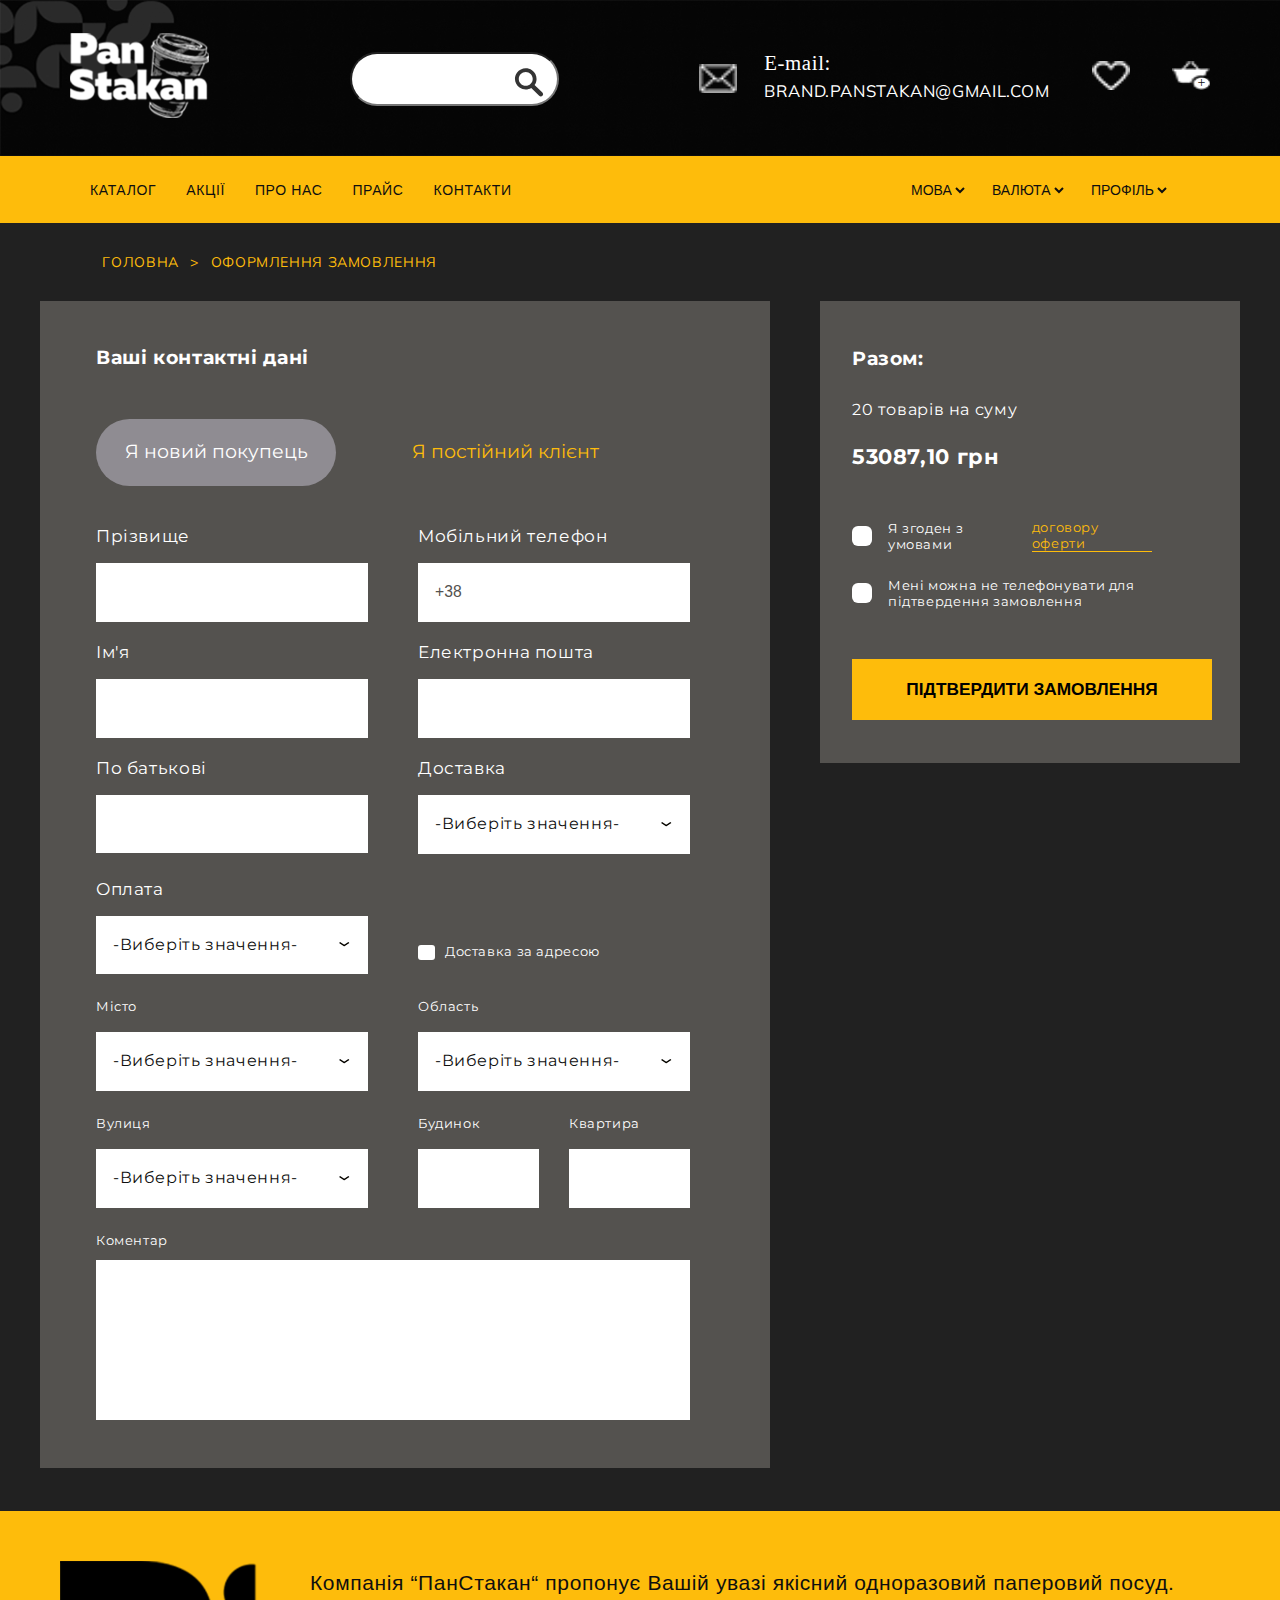
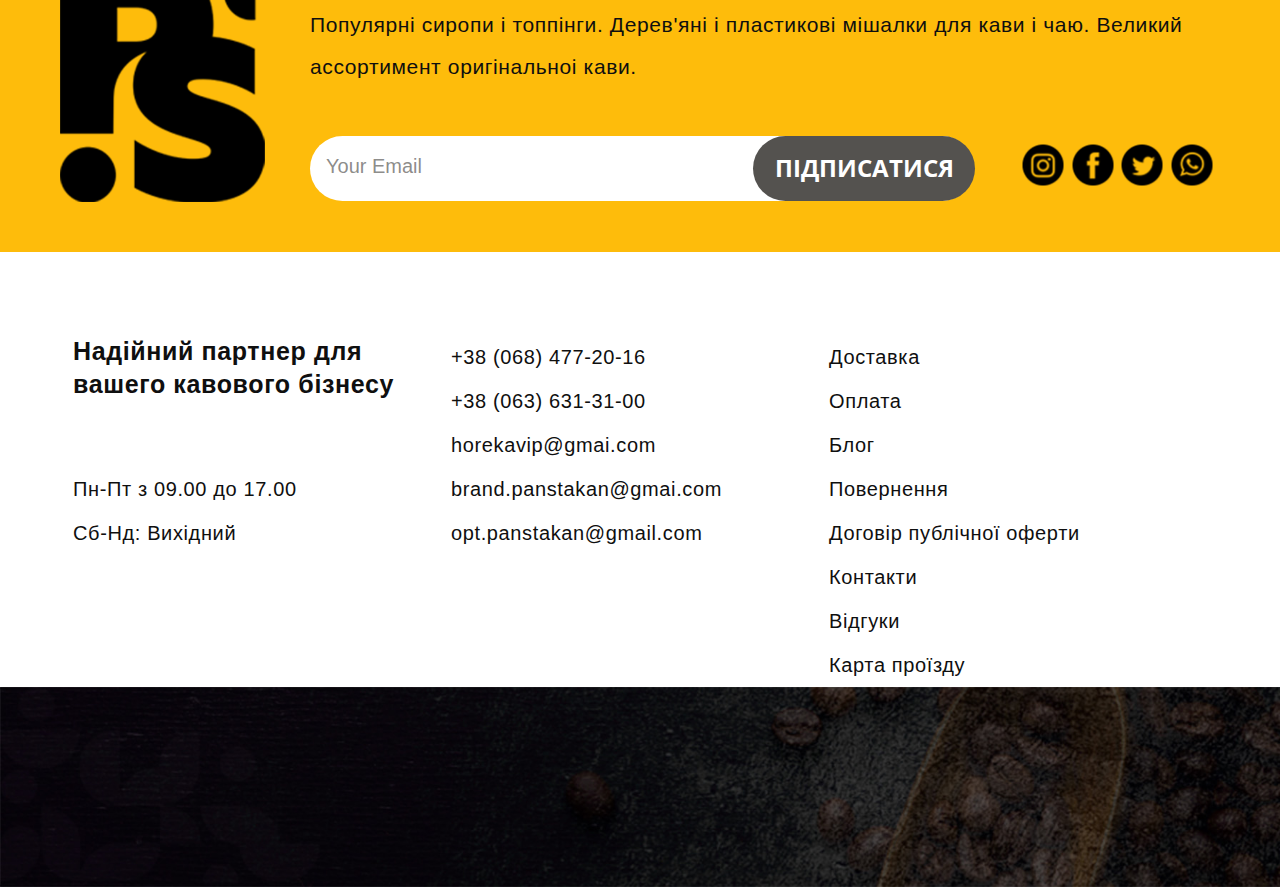
<file: components/chek-list.htm>
<!DOCTYPE html>
<html lang="en">
    <head>
        <meta charset="UTF-8" />
        <meta name="viewport" content="width=device-width, initial-scale=1.0" />
        <title>ПанСтакан</title>

        <link rel="preconnect" href="https://fonts.googleapis.com" />
        <link rel="preconnect" href="https://fonts.gstatic.com" crossorigin />
        <link
            href="https://fonts.googleapis.com/css2?family=Montserrat:wght@400;500;700&family=Mulish&family=Open+Sans&display=swap"
            rel="stylesheet"
        />
        <link
            rel="stylesheet"
            href="https://cdnjs.cloudflare.com/ajax/libs/font-awesome/4.7.0/css/font-awesome.min.css"
        />
        <link
            rel="stylesheet"
            href="https://cdnjs.cloudflare.com/ajax/libs/font-awesome/4.7.0/css/font-awesome.min.css"
        />
        <link rel="stylesheet" href="../css/index.css" />
        <link rel="stylesheet" href="../css/item-not.css" />
        <link rel="stylesheet" href="../css/rating-star.css" />
        <link rel="stylesheet" href="../css/header.css" />
        <link rel="stylesheet" href="../css/main.css" />
        <link rel="stylesheet" href="../css/footer.css" />
        <link rel="stylesheet" href="../css/chek-list.css" />
    </head>
    <body>
        <header>
            <div class="header">
                <div class="header__top">
                    <div>
                        <a href="../index.html"
                            ><img
                                class="header__logo"
                                src="../pictures/png/logologo.png"
                                alt="logo"
                        /></a>
                    </div>
                    <div class="header__search">
                        <input class="header__input" type="text" />
                        <button class="header__search_button" type="button">
                            <img
                                class="header__search--s"
                                src="../pictures/svg/search.svg"
                                alt="search"
                            />
                        </button>
                    </div>
                    <div class="header__right">
                        <div class="header__mail header__contact">
                            <a href="mailto:brand.panstakan@gmail.com"
                                ><img
                                    class="header__mail--svg"
                                    src="../pictures/svg/mail.svg"
                                    alt="mail"
                            /></a>
                            <a
                                class="header__mail--flex"
                                href="mailto:brand.panstakan@gmail.com"
                                ><span class="header__mail--email"
                                    >E-mail:
                                </span>
                                <span class="header__mail--name"
                                    >brand.panstakan@gmail.com</span
                                ></a
                            >
                        </div>
                        <div class="header__favorite header__contact">
                            <a href=""
                                ><img
                                    class="header__favorite--svg"
                                    src="../pictures/svg/favorite.svg"
                                    alt="favorites"
                            /></a>
                        </div>
                        <div class="header__basket header__contact">
                            <a href="../components/basket.html">
                                <img
                                    class="header__basket--svg"
                                    src="../pictures/svg/basket.svg"
                                    alt="basket"
                                />
                                <span class="basket-counter">+</span>
                            </a>
                        </div>
                    </div>
                </div>
                <div class="header__nav">
                    <nav>
                        <!-- Бургер-иконка -->

                        <img
                            src="../pictures/svg/burger.svg"
                            alt=""
                            id="burger-icon"
                        />

                        <!-- Бургер-меню -->
                        <div id="burger-menu">
                            <ul class="header__link">
                                <li>
                                    <a
                                        class="header__link--title"
                                        href="../components/catalog.html"
                                        >Каталог</a
                                    >
                                </li>
                                <li>
                                    <a class="header__link--title" href="../components/category.html"
                                        >Акції</a
                                    >
                                </li>
                                <li>
                                    <a class="header__link--title" href=""
                                        >Про нас</a
                                    >
                                </li>
                                <li>
                                    <a class="header__link--title" href="../components/price.html"
                                        >Прайс</a
                                    >
                                </li>
                                <li>
                                    <a class="header__link--title" href="../components/contacts.html"
                                        >Контакти</a
                                    >
                                </li>
                            </ul>
                            <!-- Кнопка закрытия меню -->
                            <div id="close-btn">&times;</div>
                        </div>

                        <ul class="header__link" id="menu">
                            <li>
                                <a
                                    class="header__link--title"
                                    href="../components/catalog.html"
                                    >Каталог</a
                                >
                            </li>
                            <li>
                                <a class="header__link--title" href="../components/category.html">Акції</a>
                            </li>
                            <li>
                                <a class="header__link--title" href=""
                                    >Про нас</a
                                >
                            </li>
                            <li>
                                <a class="header__link--title" href="../components/price.html">Прайс</a>
                            </li>
                            <li>
                                <a class="header__link--title" href="../components/contacts.html"
                                    >Контакти</a
                                >
                            </li>
                        </ul>
                    </nav>

                    <ul class="header__options">
                        <li>
                            <select class="header__select">
                                2
                                <option value="">Мова</option>
                                3
                                <option value="1">Два</option>
                                4
                                <option value="2">Три</option>
                                5
                            </select>
                        </li>
                        <li>
                            <select class="header__select">
                                2
                                <option value="1">Валюта</option>
                                3
                                <option value="2">Два</option>
                                4
                                <option value="3">Три</option>
                                5
                            </select>
                        </li>
                        <li>
                            <select class="header__select">
                                2
                                <option value="">Профіль</option>
                                3
                                <option value="1">Два</option>
                                4
                                <option value="2">Три</option>
                                5
                            </select>
                        </li>
                    </ul>
                    <ul class="nav-button">
                        <li class="nav-button__list">
                            <button type="button" class="nav-button__button">
                                UA</button
                            ><button type="button" class="nav-button__button">
                                RU
                            </button>
                        </li>
                        <li class="nav-button__list">
                            <button type="button" class="nav-button__button">
                                UAH</button
                            ><button type="button" class="nav-button__button">
                                USD
                            </button>
                        </li>
                    </ul>
                    <a class="nav-logo" href=""
                        ><img
                            class="nav-logo"
                            src="../pictures/svg/user-log.svg"
                            alt=""
                    /></a>
                </div>
            </div>
        </header>
        <main>
            <ul class="menu menu-chek">
                <li class="menu-item">
                    <a href="../index.html">Головна</a>
                </li>
                <li class="menu-item">
                    <a href="../components/catalog.html">Оформлення замовлення</a>
                </li>
            </ul>
            <div class="container check">
                <div class="check__tottal">
                    <h3 class="check__tottal-h3">Разом:</h3>
                    <p class="check__tottal-p">
                        20 товарів на суму
                        <span class="check__tottal-p-span">53087,10 грн</span>
                    </p>
                    <form class="check__tottal-form">
                        <label class="check__tottal-label">
                            <input
                                class="check__tottal-checkbox"
                                type="checkbox"
                                name="color"
                                value="agree"
                            />
                            <span class="check__tottal-span"></span>
                            Я згоден з умовами <a href="../components/contract.html">договору оферти</a>
                        </label>
                        <label class="check__tottal-label">
                            <input
                                class="check__tottal-checkbox"
                                type="checkbox"
                                name="color"
                                value="call"
                            />
                            <span class="check__tottal-span"></span>
                            Мені можна не телефонувати для підтвердення
                            замовлення
                        </label>
                    </form>
                    <div class="check__tottal-btn-wrap">
                        <button type="button" class="check__tottal-btn">
                            підтвердити замовлення
                        </button>
                    </div>
                </div>

                <div class="check__form">
                    <h3 class="check_form-h3">Ваші контактні дані</h3>
                    <div class="check_form-btn-wrap">
                        <button
                            class="check_form-btn-wrap-fst check_form-btn-activ"
                            type="button"
                        >
                            Я новий покупець
                        </button>
                        <button
                            class="check_form-btn-wrap-ts check_form-btn-trans"
                            type="button"
                        >
                            Я постійний клієнт
                        </button>
                    </div>
                    <!--<form class="check__forma">  -->
                    <label class="check__forma-label check__thakond-name">
                        Прізвище
                        <input
                            class="check__forma-input"
                            type="input"
                            name="color"
                        />
                    </label>
                    <label class="check__forma-label check__first-name">
                        Ім'я
                        <input
                            class="check__forma-input"
                            type="input"
                            name="color"
                        />
                    </label>
                    <label class="check__forma-label check__father-name">
                        По батькові
                        <input
                            class="check__forma-input"
                            type="input"
                            name="color"
                        />
                    </label>
                    <label class="check__forma-label check__phone-number">
                        Мобільний телефон
                        <input
                            class="check__forma-input"
                            type="input"
                            name="color"
                            value="+38"
                        />
                    </label>
                    <label class="check__forma-label check__phone-mail">
                        Електронна пошта
                        <input
                            class="check__forma-input"
                            type="input"
                            name="color"
                        />
                    </label>
                    <div class="check__forma-label-div check__pay">
                        <p class="check__forma-title">Оплата</p>
                        <div class="select__header">
                            <span class="check__forma__current"
                                >-Виберіть значення-</span
                            >
                            <img
                                class="check__forma-svg"
                                src="../pictures/svg/1.svg"
                            />
                        </div>
                        <div class="check__forma-select">
                            <div class="check__forma-option"><p>Київ</p></div>
                            <div class="check__forma-option"><p>Київ</p></div>
                            <div class="check__forma-option"><p>Київ</p></div>
                            <div class="check__forma-option"><p>Київ</p></div>
                            <div class="check__forma-option"><p>Київ</p></div>
                        </div>
                    </div>
                    <div class="check__forma-label-div check__phone-delive">
                        <p class="check__forma-title">Доставка</p>
                        <div class="select__header">
                            <span class="check__forma__current"
                                >-Виберіть значення-</span
                            >
                            <img
                                class="check__forma-svg"
                                src="../pictures/svg/1.svg"
                            />
                        </div>
                        <div class="check__forma-select">
                            <div class="check__forma-option"><p>Київ</p></div>
                            <div class="check__forma-option"><p>Київ</p></div>
                            <div class="check__forma-option"><p>Київ</p></div>
                            <div class="check__forma-option"><p>Київ</p></div>
                            <div class="check__forma-option"><p>Київ</p></div>
                        </div>
                    </div>
                    <label class="check__agree-label check__agree">
                        <input
                            class="check__agree-checkbox"
                            type="checkbox"
                            name="color"
                            value="call"
                        />
                        <span class="check__agree-span"></span>
                        Доставка за адресою
                    </label>
                    <div class="check__forma-label-div check__city">
                        <p class="check__forma-title check__lable-p">Місто</p>
                        <div class="select__header">
                            <span class="check__forma__current"
                                >-Виберіть значення-</span
                            >
                            <img
                                class="check__forma-svg"
                                src="../pictures/svg/1.svg"
                            />
                        </div>
                        <div class="check__forma-select">
                            <div class="check__forma-option"><p>Київ</p></div>
                            <div class="check__forma-option"><p>Київ</p></div>
                            <div class="check__forma-option"><p>Київ</p></div>
                            <div class="check__forma-option"><p>Київ</p></div>
                            <div class="check__forma-option"><p>Київ</p></div>
                        </div>
                    </div>
                    <div class="check__forma-label-div check__vilage">
                        <p class="check__forma-title check__lable-p">Вулиця</p>
                        <div class="select__header">
                            <span class="check__forma__current"
                                >-Виберіть значення-</span
                            >
                            <img
                                class="check__forma-svg"
                                src="../pictures/svg/1.svg"
                            />
                        </div>
                        <div class="check__forma-select">
                            <div class="check__forma-option"><p>Київ</p></div>
                            <div class="check__forma-option"><p>Київ</p></div>
                            <div class="check__forma-option"><p>Київ</p></div>
                            <div class="check__forma-option"><p>Київ</p></div>
                            <div class="check__forma-option"><p>Київ</p></div>
                        </div>
                    </div>

                    <div class="check__forma-label-div check__area">
                        <p class="check__forma-title check__lable-p">Область</p>
                        <div class="select__header">
                            <span class="check__forma__current"
                                >-Виберіть значення-</span
                            >
                            <img
                                class="check__forma-svg"
                                src="../pictures/svg/1.svg"
                            />
                        </div>
                        <div class="check__forma-select">
                            <div class="check__forma-option"><p>Київ</p></div>
                            <div class="check__forma-option"><p>Київ</p></div>
                            <div class="check__forma-option"><p>Київ</p></div>
                            <div class="check__forma-option"><p>Київ</p></div>
                            <div class="check__forma-option"><p>Київ</p></div>
                        </div>
                    </div>

                    <div class="check__forma-wrap-hous chack-wraphous">
                        <label class="check__forma-label">
                            <p class="check__lable-p">Будинок</p>
                            <input
                                class="check__forma-input"
                                type="input"
                                name="number"
                            />
                        </label>
                        <label class="check__forma-label">
                            <p class="check__lable-p">Квартира</p>
                            <input
                                class="check__forma-input"
                                type="input"
                                name="appartment"
                            />
                        </label>
                    </div>

                    <label class="check__forma-label check-comments">
                        <p class="check__lable-p">Коментар</p>
                        <textarea
                            class="check__forma-textarea"
                            type="text"
                            name="coments"
                        ></textarea>
                    </label>
                </div>
            </div>
        </main>
        <footer>
            <div class="footer">
                <div class="footer__up">
                    <div class="footer__grid">
                        <div class="footer__logo">
                            <img
                                src="../pictures/png/logo-footer.png"
                                alt="logo-second"
                                class="footer__logo--img"
                            />
                        </div>
                        <p class="footer__tittle">
                            Компанія “ПанСтакан“ пропонує Вашій увазі якісний
                            одноразовий паперовий посуд. Популярні сиропи і
                            топпінги. Дерев'яні і пластикові мішалки для кави і
                            чаю. Великий ассортимент оригінальноі кави.
                        </p>
                        <div class="footer__input">
                            <input
                                class="footer__search"
                                type="text"
                                placeholder="Your Email"
                            />
                            <button class="footer__button" type="submit">
                                Підписатися
                            </button>
                        </div>
                        <div class="footer__social">
                            <ul class="footer__social_ul">
                                <li>
                                    <a href=""
                                        ><img
                                            src="../pictures/png/instagram.png"
                                            alt=""
                                            class="footer__social--svg"
                                    /></a>
                                </li>
                                <li>
                                    <a href=""
                                        ><img
                                            src="../pictures/png/facebook.png"
                                            alt=""
                                            class="footer__social--svg"
                                    /></a>
                                </li>
                                <li>
                                    <a href=""
                                        ><img
                                            src="../pictures/png/twitter.png"
                                            alt=""
                                            class="footer__social--svg"
                                    /></a>
                                </li>
                                <li>
                                    <a href=""
                                        ><img
                                            src="../pictures/png/whatsapp.png"
                                            alt=""
                                            class="footer__social--svg"
                                    /></a>
                                </li>
                            </ul>
                        </div>
                    </div>
                </div>
                <div class="footer__down">
                    <div class="footer__down_grid1">
                        <h2 class="footer__name">
                            Надійний партнер для <br />
                            вашего кавового бізнесу
                        </h2>
                    </div>
                    <div class="credit-cart footer__down_grid2">
                        <div class="credit-cart__item">
                            <img
                                class="credit-cart__png"
                                src="../pictures/png/visa.png"
                                alt="visa"
                            />
                        </div>
                        <div class="credit-cart__item">
                            <img
                                class="credit-cart__png"
                                src="../pictures/png/mastercatt.png"
                                alt="mastercart"
                            />
                        </div>
                    </div>

                    <div class="footer__down_grid3">
                        <div>
                            <p class="footer__timeflow">
                                Пн-Пт з 09.00 до 17.00
                            </p>
                            <p class="footer__timeflow">Сб-Нд: Вихідний</p>
                        </div>
                    </div>
                    <div class="footer__down_grid4">
                        <ul>
                            <li>
                                <a class="footer__timeflow" href="tel:+380684772016" type="tel"
                                    >+38 (068) 477-20-16</a
                                >
                            </li>
                            <li>
                                <a class="footer__timeflow" href="tel:+380636313100" type="tel"
                                    >+38 (063) 631-31-00</a
                                >
                            </li>
                            <li>
                                <a
                                    class="footer__timeflow"
                                    href="mailto:horekavip@gmai.com"
                                    type="mailto"
                                    >horekavip@gmai.com</a
                                >
                            </li>
                            <li>
                                <a
                                    class="footer__timeflow"
                                    href="brand.panstakan@gmai.com"
                                    type="mailto"
                                    >brand.panstakan@gmai.com</a
                                >
                            </li>
                            <li>
                                <a
                                    class="footer__timeflow"
                                    href="mailto:opt.panstakan@gmail.com"
                                    type="mailto"
                                    >opt.panstakan@gmail.com</a
                                >
                            </li>
                        </ul>
                    </div>

                    <div class="footer__down_grid5">
                        <ul>
                            <li>
                                <a class="footer__timeflow" href="../components/chek-list.htm">Доставка</a>
                            </li>
                            <li>
                                <a class="footer__timeflow" href="../components/price.html">Оплата</a>
                            </li>
                            <li>
                                <a class="footer__timeflow" href="">Блог</a>
                            </li>
                            <li>
                                <a class="footer__timeflow" href=""
                                    >Повернення</a
                                >
                            </li>
                            <li>
                                <a class="footer__timeflow" href="../components/contract.html"
                                    >Договір публічної оферти</a
                                >
                            </li>
                            <li>
                                <a class="footer__timeflow" href="../components/contacts.html">Контакти</a>
                            </li>
                            <li>
                                <a class="footer__timeflow" href="">Відгуки</a>
                            </li>
                            <li>
                                <a class="footer__timeflow" href="../components/contacts.html"
                                    >Карта проїзду</a
                                >
                            </li>
                        </ul>
                    </div>
                </div>

                <div class="footer__baner"></div>
            </div>
        </footer>
        <script src="../js/basket.js"></script>
        <script src="../js/burger.js"></script>
        <script src="../js/counters.js"></script>
        <script src="../js/chek-list.js"></script>
    </body>
</html>
</file>
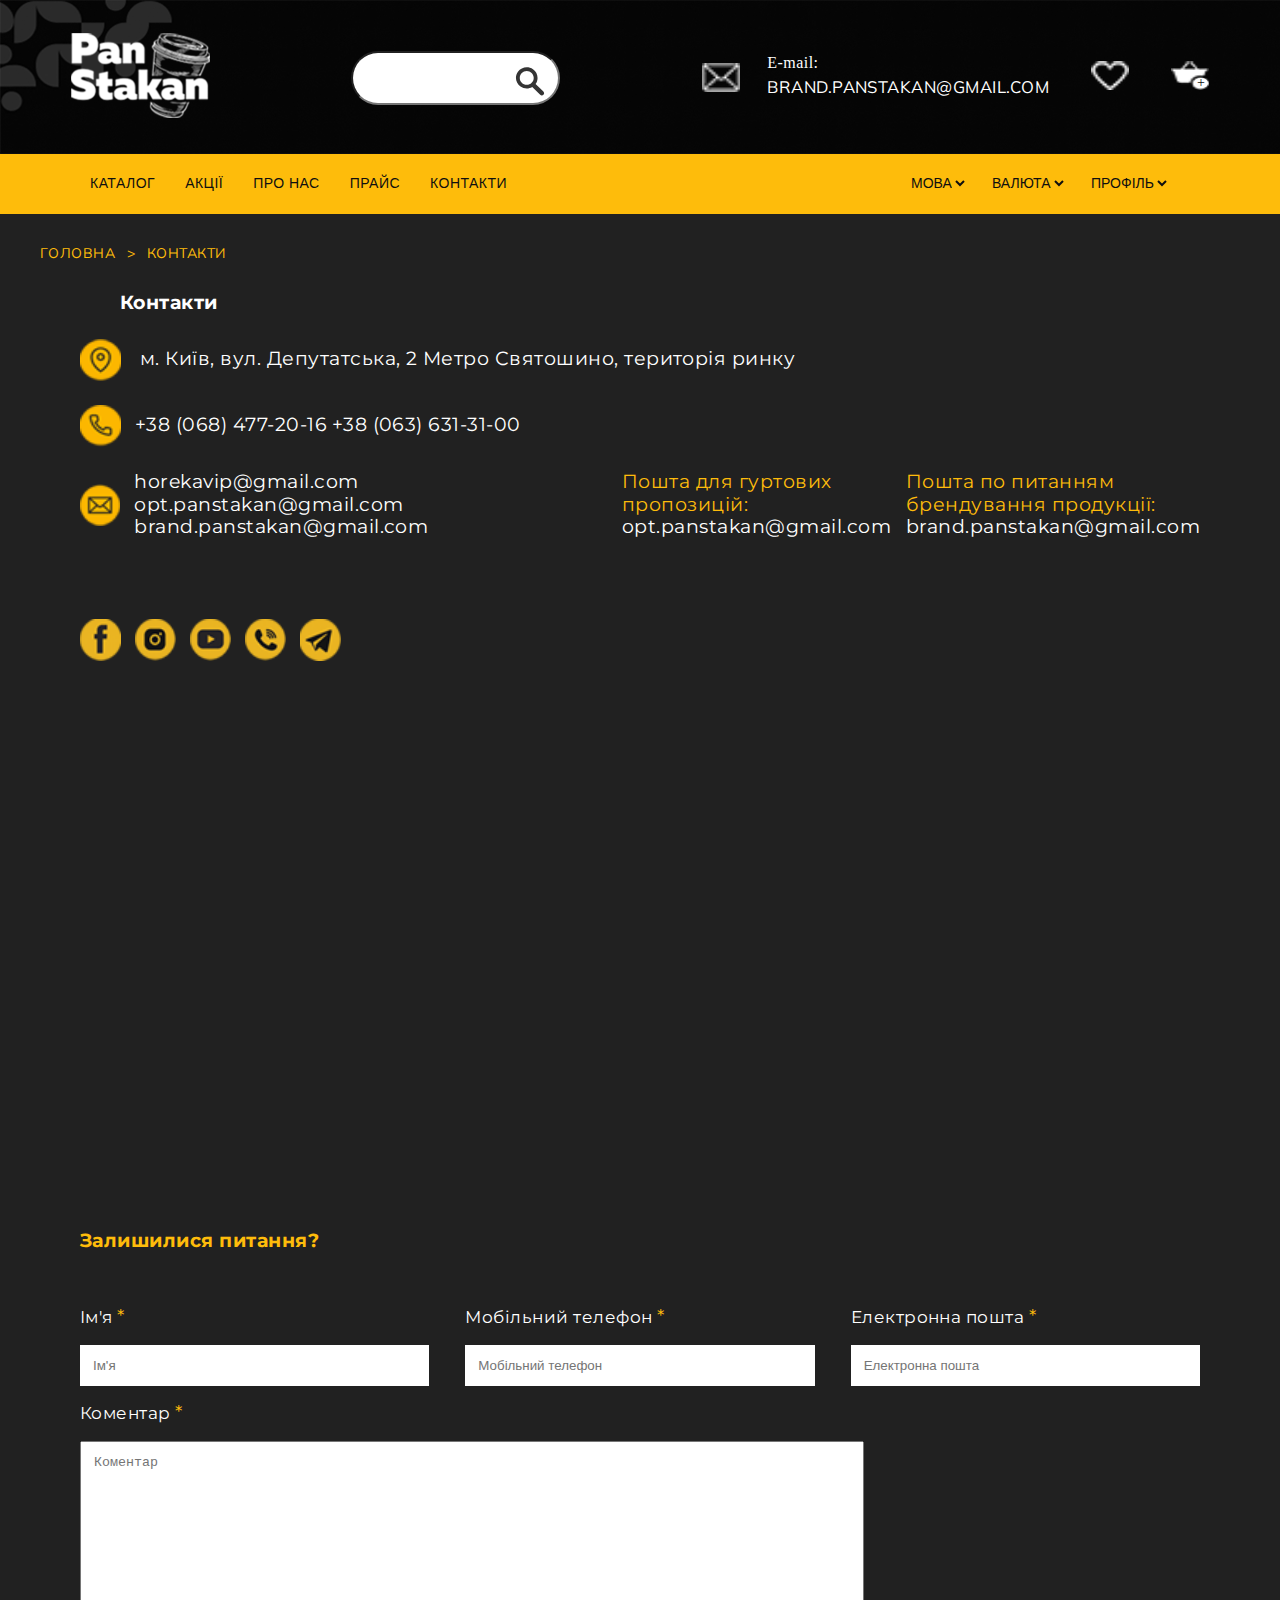
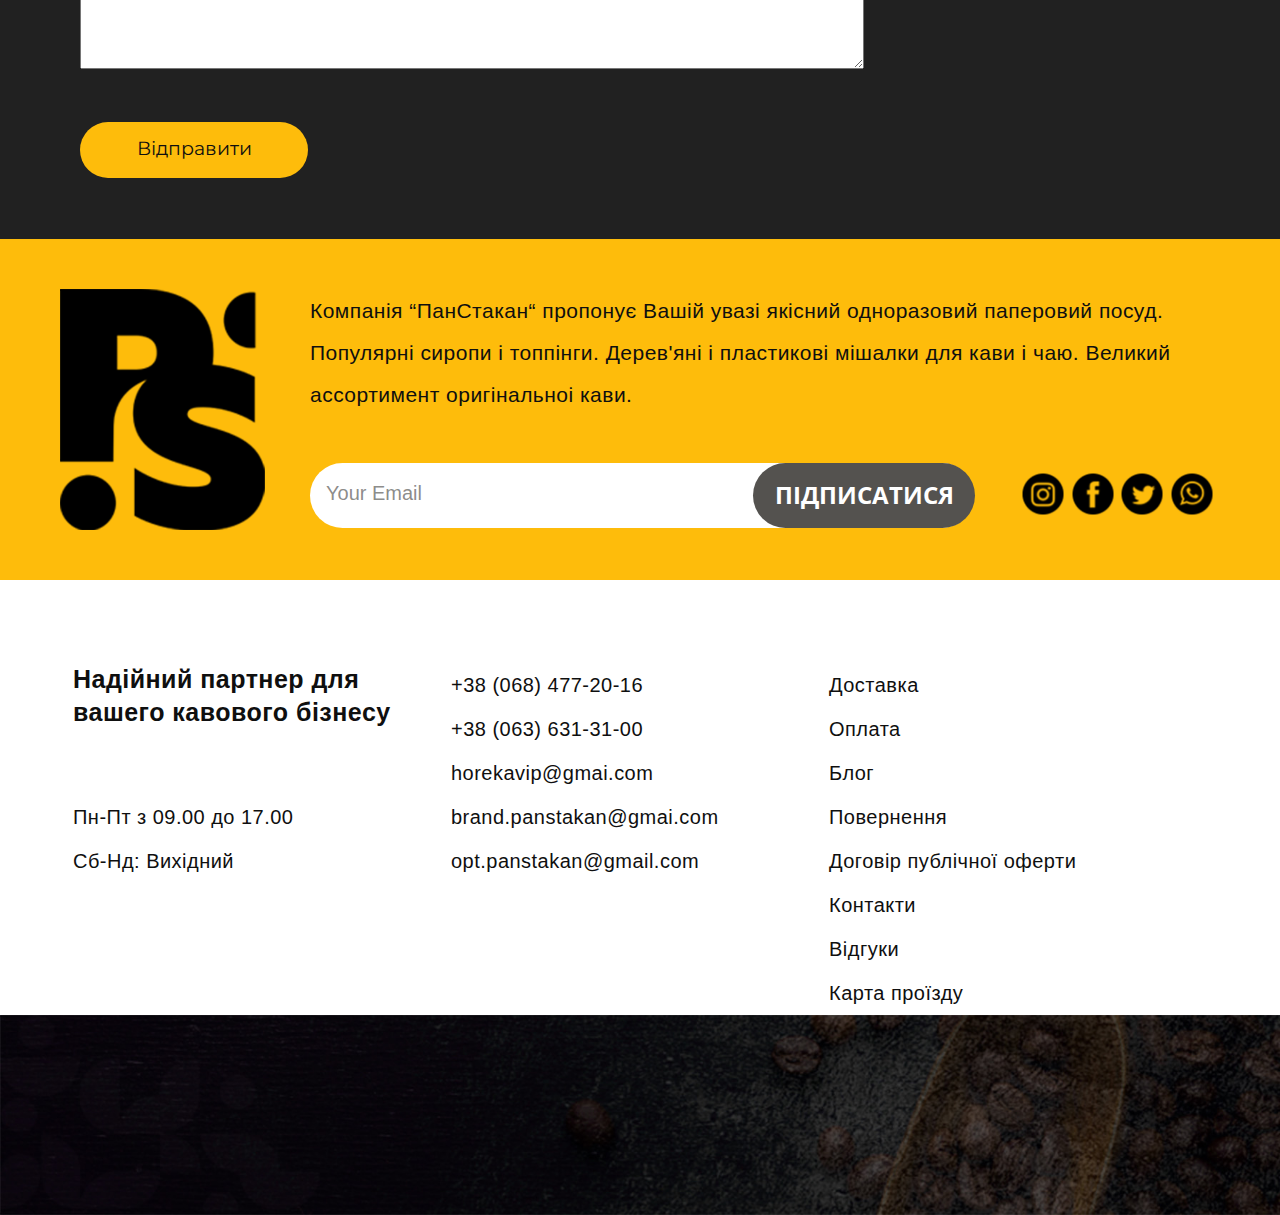
<file: components/contacts.html>
<!DOCTYPE html>
<html lang="en">
    <head>
        <meta charset="UTF-8" />
        <meta name="viewport" content="width=device-width, initial-scale=1.0" />
        <title>ПанСтакан</title>

        <link rel="preconnect" href="https://fonts.googleapis.com" />
        <link rel="preconnect" href="https://fonts.gstatic.com" crossorigin />
        <link
            href="https://fonts.googleapis.com/css2?family=Montserrat:wght@400;500;700&family=Mulish&family=Open+Sans&display=swap"
            rel="stylesheet"
        />
        <link
            rel="stylesheet"
            href="https://cdnjs.cloudflare.com/ajax/libs/font-awesome/4.7.0/css/font-awesome.min.css"
        />

        <link rel="stylesheet" href="../css/index.css" />
        <link rel="stylesheet" href="../css/header.css" />
        <link rel="stylesheet" href="../css/main.css" />

        <link rel="stylesheet" href="../css/counters.css" />
        <link rel="stylesheet" href="../css/footer.css" />
        <link rel="stylesheet" href="../css/contacts.css" />
    </head>
    <body>
        <header>
            <div class="header">
                <div class="header__top">
                    <div>
                        <a href="../index.html"
                            ><img
                                class="header__logo"
                                src="../pictures/png/logologo.png"
                                alt="logo"
                        /></a>
                    </div>
                    <div class="header__search">
                        <input class="header__input" type="text" />
                        <button class="header__search_button" type="button">
                            <img
                                class="header__search--s"
                                src="../pictures/svg/search.svg"
                                alt="search"
                            />
                        </button>
                    </div>
                    <div class="header__right">
                        <div class="header__mail header__contact">
                            <a href="mailto:brand.panstakan@gmail.com"
                                ><img
                                    class="header__mail--svg"
                                    src="../pictures/svg/mail.svg"
                                    alt="mail"
                            /></a>
                            <a
                                class="header__mail--flex"
                                href="mailto:brand.panstakan@gmail.com"
                                ><span class="header__mail--email"
                                    >E-mail:
                                </span>
                                <span class="header__mail--name"
                                    >brand.panstakan@gmail.com</span
                                ></a
                            >
                        </div>
                        <div class="header__favorite header__contact">
                            <a href=""
                                ><img
                                    class="header__favorite--svg"
                                    src="../pictures/svg/favorite.svg"
                                    alt="favorites"
                            /></a>
                        </div>
                        <div class="header__basket header__contact">
                            <a href="../components/basket.html">
                                <img
                                    class="header__basket--svg"
                                    src="../pictures/svg/basket.svg"
                                    alt="basket"
                                />
                                <span class="basket-counter">+</span>
                            </a>
                        </div>
                    </div>
                </div>
                <div class="header__nav">
                    <nav>
                        <!-- Бургер-иконка -->

                        <img
                            src="../pictures/svg/burger.svg"
                            alt=""
                            id="burger-icon"
                        />

                        <!-- Бургер-меню -->
                        <div id="burger-menu">
                            <ul class="header__link">
                                <li>
                                    <a
                                        class="header__link--title"
                                        href="../components/catalog.html"
                                        >Каталог</a
                                    >
                                </li>
                                <li>
                                    <a class="header__link--title" href="../components/category.html"
                                        >Акції</a
                                    >
                                </li>
                                <li>
                                    <a class="header__link--title" href=""
                                        >Про нас</a
                                    >
                                </li>
                                <li>
                                    <a class="header__link--title" href="../components/price.html"
                                        >Прайс</a
                                    >
                                </li>
                                <li>
                                    <a class="header__link--title" href="../components/contacts.html"
                                        >Контакти</a
                                    >
                                </li>
                            </ul>
                            <!-- Кнопка закрытия меню -->
                            <div id="close-btn">&times;</div>
                        </div>

                        <ul class="header__link" id="menu">
                            <li>
                                <a
                                    class="header__link--title"
                                    href="../components/catalog.html"
                                    >Каталог</a
                                >
                            </li>
                            <li>
                                <a class="header__link--title" href="../components/category.html">Акції</a>
                            </li>
                            <li>
                                <a class="header__link--title" href=""
                                    >Про нас</a
                                >
                            </li>
                            <li>
                                <a class="header__link--title" href="../components/price.html">Прайс</a>
                            </li>
                            <li>
                                <a class="header__link--title" href="../components/contacts.html"
                                    >Контакти</a
                                >
                            </li>
                        </ul>
                    </nav>

                    <ul class="header__options">
                        <li>
                            <select class="header__select">
                                2
                                <option value="">Мова</option>
                                3
                                <option value="1">Два</option>
                                4
                                <option value="2">Три</option>
                                5
                            </select>
                        </li>
                        <li>
                            <select class="header__select">
                                2
                                <option value="1">Валюта</option>
                                3
                                <option value="2">Два</option>
                                4
                                <option value="3">Три</option>
                                5
                            </select>
                        </li>
                        <li>
                            <select class="header__select">
                                2
                                <option value="">Профіль</option>
                                3
                                <option value="1">Два</option>
                                4
                                <option value="2">Три</option>
                                5
                            </select>
                        </li>
                    </ul>
                    <ul class="nav-button">
                        <li class="nav-button__list">
                            <button type="button" class="nav-button__button">
                                UA</button
                            ><button type="button" class="nav-button__button">
                                RU
                            </button>
                        </li>
                        <li class="nav-button__list">
                            <button type="button" class="nav-button__button">
                                UAH</button
                            ><button type="button" class="nav-button__button">
                                USD
                            </button>
                        </li>
                    </ul>
                    <a class="nav-logo" href=""
                        ><img
                            class="nav-logo"
                            src="../pictures/svg/user-log.svg"
                            alt=""
                    /></a>
                </div>
            </div>
        </header>
        <main>
            <section class="container">
                <div>
                    <div>
                        <ul class="menu">
                            <li class="menu-item">
                                <a href="../index.html">Головна</a>
                            </li>
                            <li class="menu-item">
                                <a href="../components/contacts.html">Контакти</a>
                            </li>
                        </ul>
                    </div>
                    <div><h2 class="contacts__name">Контакти</h2></div>
                    <div class="contacts">
                        <ul class="contacts__list">
                            <li class="contacts__item">
                                <img
                                    class="contacts__img"
                                    src="../pictures/svg/punkt.svg"
                                    alt=""
                                />
                                <p
                                    class="contacts__title contacts__title_adres"
                                >
                                    м. Київ, вул. Депутатська, 2 Метро
                                    Святошино, територія ринку
                                </p>
                            </li>
                            <li class="contacts__item">
                                <img
                                    class="contacts__img"
                                    src="../pictures/svg/phone.svg"
                                    alt=""
                                />
                                <div>
                                    <a
                                        class="contacts__title"
                                        href="tel:+380684772016"
                                        >+38 (068) 477-20-16</a
                                    >
                                    <a
                                        class="contacts__title"
                                        href="tel:+380636313100"
                                        >+38 (063) 631-31-00</a
                                    >
                                </div>
                            </li>
                            <li class="contacts__item">
                                <img
                                    class="contacts__img"
                                    src="../pictures/svg/mail-con.svg"
                                    alt=""
                                />
                                <div>
                                    <a
                                        class="contacts__title"
                                        href="mailto:horekavip@gmail.com"
                                        >horekavip@gmail.com</a
                                    >
                                    <a
                                        class="contacts__title"
                                        href="mailto:opt.panstakan@gmail.com"
                                        >opt.panstakan@gmail.com</a
                                    >
                                    <a
                                        class="contacts__title"
                                        href="mailto:brand.panstakan@gmail.com"
                                        >brand.panstakan@gmail.com</a
                                    >
                                </div>
                            </li>
                        </ul>
                        <ul class="contacts__list contacts__list_second">
                            <li class="contacts__item_second">
                                <p class="contacts__title--fix">
                                    Пошта для гуртових<br />
                                    пропозицій:
                                </p>
                                <a
                                    class="contacts__title"
                                    href="mailto:opt.panstakan@gmail.com"
                                    >opt.panstakan@gmail.com</a
                                >
                            </li>
                            <li class="contacts__item_second">
                                <p class="contacts__title--fix">
                                    Пошта по питанням<br />
                                    брендування продукції:
                                </p>
                                <a
                                    class="contacts__title"
                                    href="mailto:brand.panstakan@gmail.com"
                                    >brand.panstakan@gmail.com</a
                                >
                            </li>
                        </ul>
                    </div>
                    <div class="contacts__img_block">
                        <a href=""
                            ><img
                                class="contacts__img"
                                src="../pictures/svg/facebook-con.svg"
                                alt="" /></a
                        ><a href=""
                            ><img
                                class="contacts__img"
                                src="../pictures/svg/instagram-con.svg"
                                alt="" /></a
                        ><a href=""
                            ><img
                                class="contacts__img"
                                src="../pictures/svg/youtube-con.svg"
                                alt="" /></a
                        ><a href=""
                            ><img
                                class="contacts__img"
                                src="../pictures/svg/phone-call-con.svg"
                                alt="" /></a
                        ><a href=""
                            ><img
                                class="contacts__img"
                                src="../pictures/svg/telegram-con.svg"
                                alt=""
                        /></a>
                    </div>
                    <div>
                        <iframe
                            class="contacts__maps"
                            src="https://www.google.com/maps/embed?pb=!1m18!1m12!1m3!1d1067.9452003937267!2d30.38400502948907!3d50.45942559708251!2m3!1f0!2f0!3f0!3m2!1i1024!2i768!4f13.1!3m3!1m2!1s0x40d4ccf4cbafebeb%3A0x80ee388e8788d6a!2z0YPQuy4g0JTQtdC_0YPRgtCw0YLRgdC60LDRjywgMiwg0JrQuNC10LIsINCj0LrRgNCw0LjQvdCwLCAwMjAwMA!5e0!3m2!1sru!2sde!4v1702237861028!5m2!1sru!2sde"
                            width="600"
                            height="450"
                            style="border: 0"
                            allowfullscreen=""
                            loading="lazy"
                            referrerpolicy="no-referrer-when-downgrade"
                        ></iframe>
                    </div>
                    <div class="contacts-form">
                        <h3 class="contacts_q contacts__title--fix">
                            Залишилися питання?
                        </h3>
                        <div class="contacts-form__input">
                            <div class="contacts-form__input_box">
                                <label class="contacts-form__title"
                                    >Ім'я
                                    <span class="contacts__title--fix"
                                        >*</span
                                    ></label
                                >
                                <input
                                    placeholder="Ім'я"
                                    class="contacts-form__input_item"
                                    type="text"
                                    name="name"
                                    required="required"
                                />
                            </div>
                            <div class="contacts-form__input_box">
                                <label class="contacts-form__title"
                                    >Мобільний телефон
                                    <span class="contacts__title--fix"
                                        >*</span
                                    ></label
                                >
                                <input
                                    placeholder="Мобільний телефон"
                                    class="contacts-form__input_item"
                                    type="text"
                                    name="name"
                                    required="required"
                                />
                            </div>
                            <div class="contacts-form__input_box">
                                <label class="contacts-form__title"
                                    >Електронна пошта
                                    <span class="contacts__title--fix"
                                        >*</span
                                    ></label
                                >
                                <input
                                    placeholder="Електронна пошта"
                                    class="contacts-form__input_item"
                                    type="email"
                                    name="email"
                                    required="required"
                                />
                            </div>
                        </div>
                        <div class="contacts-form__input_box contacts-form__input_box--fix">
                            <label class="contacts-form__title"
                                >Коментар
                                <span class="contacts__title--fix"
                                    >*</span
                                ></label
                            >
                            <textarea
                                placeholder="Коментар"
                                class="contacts-form__text"
                                minlength="15"
                                name="message"
                                required="required"
                            ></textarea>
                        </div>
                        <div class="contacts-form__btn_cont">
                            <input
                                class="contacts-form__btn"
                                type="submit"
                                name="submit-btn"
                                value="Відправити"
                            />
                        </div>
                    </div>
                </div>
            </section>
        </main>
        <footer>
            <div class="footer">
                <div class="footer__up">
                    <div class="footer__grid">
                        <div class="footer__logo">
                            <img
                                src="../pictures/png/logo-footer.png"
                                alt="logo-second"
                                class="footer__logo--img"
                            />
                        </div>
                        <p class="footer__tittle">
                            Компанія “ПанСтакан“ пропонує Вашій увазі якісний
                            одноразовий паперовий посуд. Популярні сиропи і
                            топпінги. Дерев'яні і пластикові мішалки для кави і
                            чаю. Великий ассортимент оригінальноі кави.
                        </p>
                        <div class="footer__input">
                            <input
                                class="footer__search"
                                type="text"
                                placeholder="Your Email"
                            />
                            <button class="footer__button" type="submit">
                                Підписатися
                            </button>
                        </div>
                        <div class="footer__social">
                            <ul class="footer__social_ul">
                                <li>
                                    <a href=""
                                        ><img
                                            src="../pictures/png/instagram.png"
                                            alt=""
                                            class="footer__social--svg"
                                    /></a>
                                </li>
                                <li>
                                    <a href=""
                                        ><img
                                            src="../pictures/png/facebook.png"
                                            alt=""
                                            class="footer__social--svg"
                                    /></a>
                                </li>
                                <li>
                                    <a href=""
                                        ><img
                                            src="../pictures/png/twitter.png"
                                            alt=""
                                            class="footer__social--svg"
                                    /></a>
                                </li>
                                <li>
                                    <a href=""
                                        ><img
                                            src="../pictures/png/whatsapp.png"
                                            alt=""
                                            class="footer__social--svg"
                                    /></a>
                                </li>
                            </ul>
                        </div>
                    </div>
                </div>
                <div class="footer__down">
                    <div class="footer__down_grid1">
                        <h2 class="footer__name">
                            Надійний партнер для <br />
                            вашего кавового бізнесу
                        </h2>
                    </div>
                    <div class="credit-cart footer__down_grid2">
                        <div class="credit-cart__item">
                            <img
                                class="credit-cart__png"
                                src="../pictures/png/visa.png"
                                alt="visa"
                            />
                        </div>
                        <div class="credit-cart__item">
                            <img
                                class="credit-cart__png"
                                src="../pictures/png/mastercatt.png"
                                alt="mastercart"
                            />
                        </div>
                    </div>

                    <div class="footer__down_grid3">
                        <div>
                            <p class="footer__timeflow">
                                Пн-Пт з 09.00 до 17.00
                            </p>
                            <p class="footer__timeflow">Сб-Нд: Вихідний</p>
                        </div>
                    </div>
                    <div class="footer__down_grid4">
                        <ul>
                            <li>
                                <a class="footer__timeflow" href="tel:+380684772016" type="tel"
                                    >+38 (068) 477-20-16</a
                                >
                            </li>
                            <li>
                                <a class="footer__timeflow" href="tel:+380636313100" type="tel"
                                    >+38 (063) 631-31-00</a
                                >
                            </li>
                            <li>
                                <a
                                    class="footer__timeflow"
                                    href="mailto:horekavip@gmai.com"
                                    type="mailto"
                                    >horekavip@gmai.com</a
                                >
                            </li>
                            <li>
                                <a
                                    class="footer__timeflow"
                                    href="brand.panstakan@gmai.com"
                                    type="mailto"
                                    >brand.panstakan@gmai.com</a
                                >
                            </li>
                            <li>
                                <a
                                    class="footer__timeflow"
                                    href="mailto:opt.panstakan@gmail.com"
                                    type="mailto"
                                    >opt.panstakan@gmail.com</a
                                >
                            </li>
                        </ul>
                    </div>

                    <div class="footer__down_grid5">
                        <ul>
                            <li>
                                <a class="footer__timeflow" href="../components/chek-list.htm">Доставка</a>
                            </li>
                            <li>
                                <a class="footer__timeflow" href="../components/price.html">Оплата</a>
                            </li>
                            <li>
                                <a class="footer__timeflow" href="">Блог</a>
                            </li>
                            <li>
                                <a class="footer__timeflow" href=""
                                    >Повернення</a
                                >
                            </li>
                            <li>
                                <a class="footer__timeflow" href="../components/contract.html"
                                    >Договір публічної оферти</a
                                >
                            </li>
                            <li>
                                <a class="footer__timeflow" href="../components/contacts.html">Контакти</a>
                            </li>
                            <li>
                                <a class="footer__timeflow" href="">Відгуки</a>
                            </li>
                            <li>
                                <a class="footer__timeflow" href="../components/contacts.html"
                                    >Карта проїзду</a
                                >
                            </li>
                        </ul>
                    </div>
                </div>

                <div class="footer__baner"></div>
            </div>
        </footer>

        <script src="../js/basket.js"></script>
        <script src="../js/burger.js"></script>
        <!-- <script src="/js/counters.js"></script> -->

        <script src="../js/basket-delete.js"></script>
    </body>
</html>
</file>
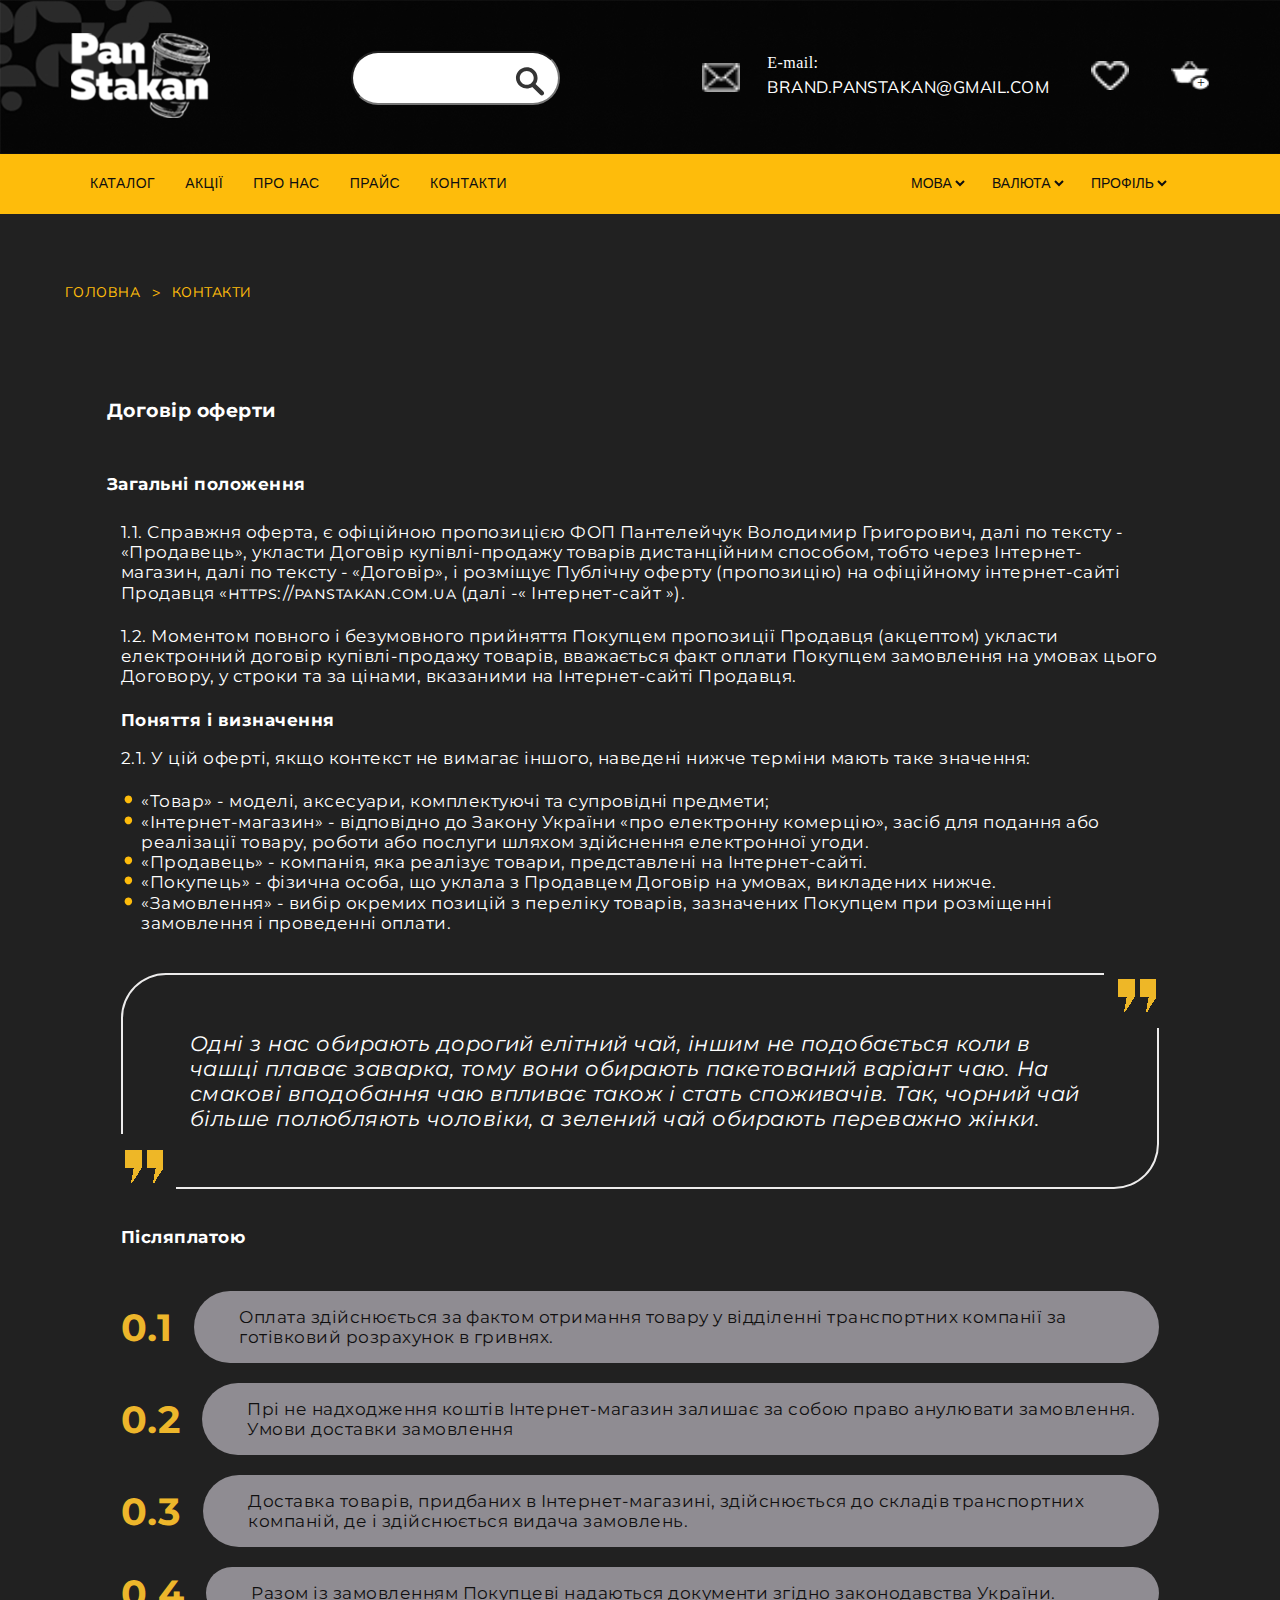
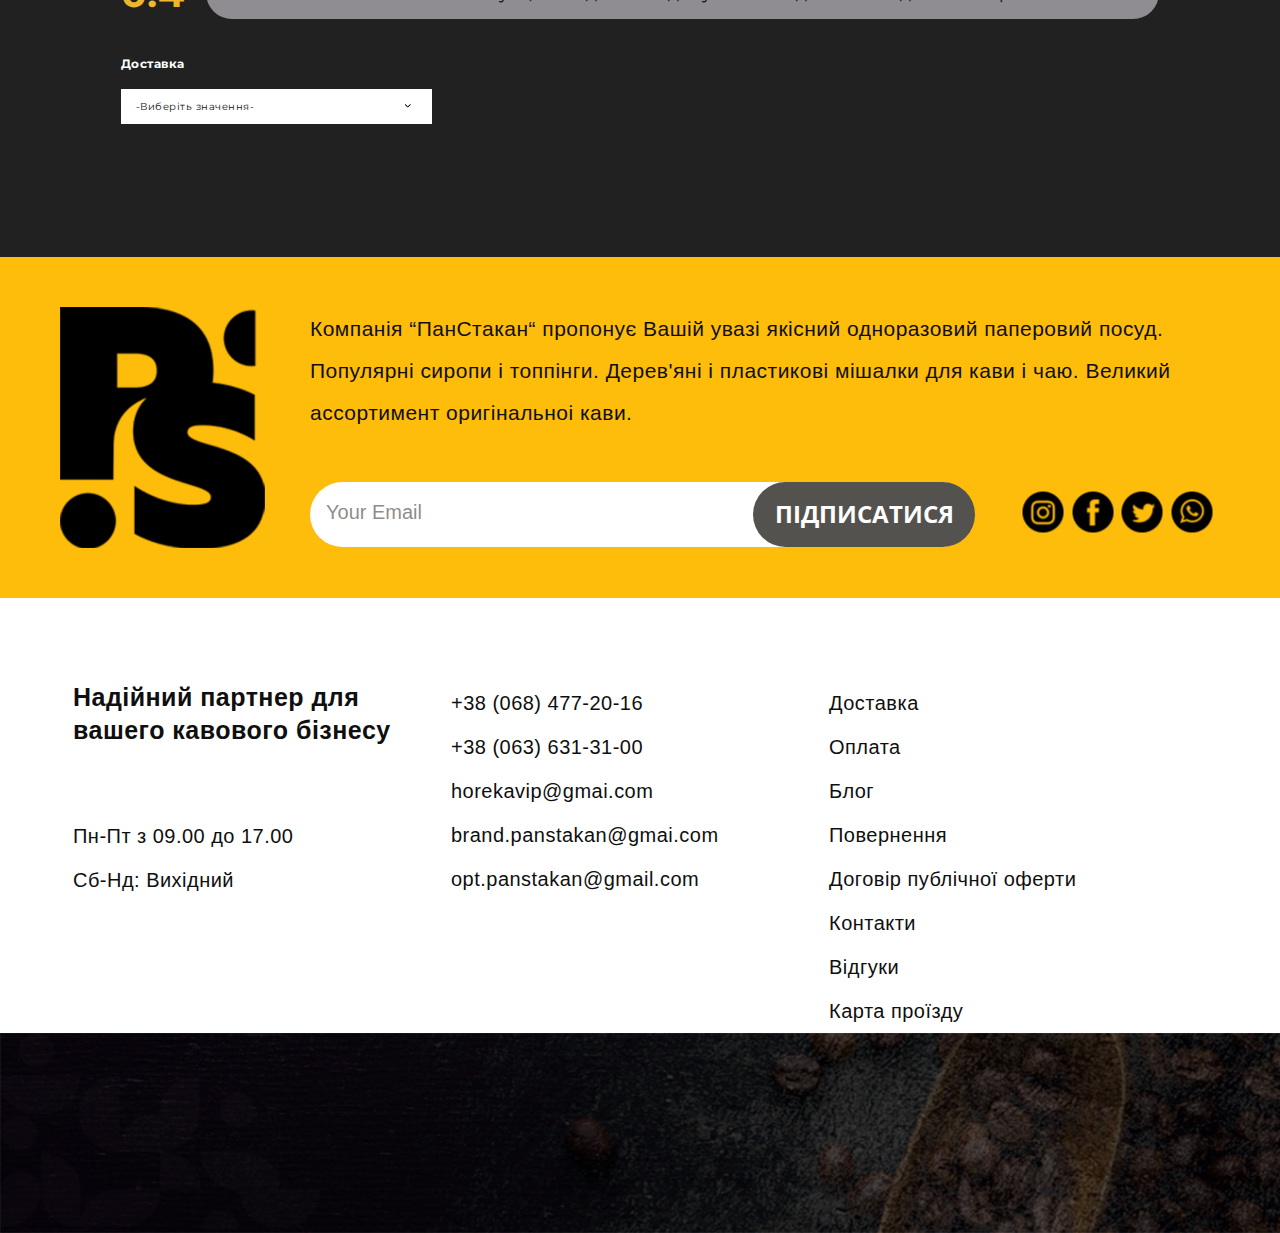
<file: components/contract.html>
<!DOCTYPE html>
<html lang="en">
    <head>
        <meta charset="UTF-8" />
        <meta name="viewport" content="width=device-width, initial-scale=1.0" />
        <title>ПанСтакан</title>

        <link rel="preconnect" href="https://fonts.googleapis.com" />
        <link rel="preconnect" href="https://fonts.gstatic.com" crossorigin />
        <link
            href="https://fonts.googleapis.com/css2?family=Montserrat:wght@400;500;700&family=Mulish&family=Open+Sans&display=swap"
            rel="stylesheet"
        />
        <link
            rel="stylesheet"
            href="https://cdnjs.cloudflare.com/ajax/libs/font-awesome/4.7.0/css/font-awesome.min.css"
        />

        <link rel="stylesheet" href="../css/index.css" />
        <link rel="stylesheet" href="../css/header.css" />
        <link rel="stylesheet" href="../css/main.css" />

        <link rel="stylesheet" href="../css/counters.css" />
        <link rel="stylesheet" href="../css/footer.css" />
        <link rel="stylesheet" href="../css/contract.css" />
    </head>
    <body>
        <header>
            <div class="header">
                <div class="header__top">
                    <div>
                        <a href="../index.html"
                            ><img
                                class="header__logo"
                                src="../pictures/png/logologo.png"
                                alt="logo"
                        /></a>
                    </div>
                    <div class="header__search">
                        <input class="header__input" type="text" />
                        <button class="header__search_button" type="button">
                            <img
                                class="header__search--s"
                                src="../pictures/svg/search.svg"
                                alt="search"
                            />
                        </button>
                    </div>
                    <div class="header__right">
                        <div class="header__mail header__contact">
                            <a href="mailto:brand.panstakan@gmail.com"
                                ><img
                                    class="header__mail--svg"
                                    src="../pictures/svg/mail.svg"
                                    alt="mail"
                            /></a>
                            <a
                                class="header__mail--flex"
                                href="mailto:brand.panstakan@gmail.com"
                                ><span class="header__mail--email"
                                    >E-mail:
                                </span>
                                <span class="header__mail--name"
                                    >brand.panstakan@gmail.com</span
                                ></a
                            >
                        </div>
                        <div class="header__favorite header__contact">
                            <a href=""
                                ><img
                                    class="header__favorite--svg"
                                    src="../pictures/svg/favorite.svg"
                                    alt="favorites"
                            /></a>
                        </div>
                        <div class="header__basket header__contact">
                            <a href="../components/basket.html">
                                <img
                                    class="header__basket--svg"
                                    src="../pictures/svg/basket.svg"
                                    alt="basket"
                                />
                                <span class="basket-counter">+</span>
                            </a>
                        </div>
                    </div>
                </div>
                <div class="header__nav">
                    <nav>
                        <!-- Бургер-иконка -->

                        <img
                            src="../pictures/svg/burger.svg"
                            alt=""
                            id="burger-icon"
                        />

                        <!-- Бургер-меню -->
                        <div id="burger-menu">
                            <ul class="header__link">
                                <li>
                                    <a
                                        class="header__link--title"
                                        href="../components/catalog.html"
                                        >Каталог</a
                                    >
                                </li>
                                <li>
                                    <a class="header__link--title" href="../components/category.html"
                                        >Акції</a
                                    >
                                </li>
                                <li>
                                    <a class="header__link--title" href=""
                                        >Про нас</a
                                    >
                                </li>
                                <li>
                                    <a class="header__link--title" href="../components/price.html"
                                        >Прайс</a
                                    >
                                </li>
                                <li>
                                    <a class="header__link--title" href="../components/contacts.html"
                                        >Контакти</a
                                    >
                                </li>
                            </ul>
                            <!-- Кнопка закрытия меню -->
                            <div id="close-btn">&times;</div>
                        </div>

                        <ul class="header__link" id="menu">
                            <li>
                                <a
                                    class="header__link--title"
                                    href="../components/catalog.html"
                                    >Каталог</a
                                >
                            </li>
                            <li>
                                <a class="header__link--title" href="../components/category.html">Акції</a>
                            </li>
                            <li>
                                <a class="header__link--title" href=""
                                    >Про нас</a
                                >
                            </li>
                            <li>
                                <a class="header__link--title" href="../components/price.html">Прайс</a>
                            </li>
                            <li>
                                <a class="header__link--title" href="../components/contacts.html"
                                    >Контакти</a
                                >
                            </li>
                        </ul>
                    </nav>

                    <ul class="header__options">
                        <li>
                            <select class="header__select">
                                2
                                <option value="">Мова</option>
                                3
                                <option value="1">Два</option>
                                4
                                <option value="2">Три</option>
                                5
                            </select>
                        </li>
                        <li>
                            <select class="header__select">
                                2
                                <option value="1">Валюта</option>
                                3
                                <option value="2">Два</option>
                                4
                                <option value="3">Три</option>
                                5
                            </select>
                        </li>
                        <li>
                            <select class="header__select">
                                2
                                <option value="">Профіль</option>
                                3
                                <option value="1">Два</option>
                                4
                                <option value="2">Три</option>
                                5
                            </select>
                        </li>
                    </ul>
                    <ul class="nav-button">
                        <li class="nav-button__list">
                            <button type="button" class="nav-button__button">
                                UA</button
                            ><button type="button" class="nav-button__button">
                                RU
                            </button>
                        </li>
                        <li class="nav-button__list">
                            <button type="button" class="nav-button__button">
                                UAH</button
                            ><button type="button" class="nav-button__button">
                                USD
                            </button>
                        </li>
                    </ul>
                    <a class="nav-logo" href=""
                        ><img
                            class="nav-logo"
                            src="../pictures/svg/user-log.svg"
                            alt=""
                    /></a>
                </div>
            </div>
        </header>
        <main>
            <section class="container">
                <div>
                    <ul class="menu">
                        <li class="menu-item">
                            <a href="../index.html">Головна</a>
                        </li>
                        <li class="menu-item">
                            <a href="../components/contacts.html">Контакти</a>
                        </li>
                    </ul>
                </div>
                <div class="contract">
                    <div>
                        <h1 class="container__name">Договір оферти</h1>
                        <h2 class="container__name">Загальні положення</h2>
                    </div>
                    <div class="contract-box">
                        <div>
                            <p class="contract-box__title">
                                1.1. Справжня оферта, є офіційною пропозицією
                                ФОП Пантелейчук Володимир Григорович, далі по
                                тексту - «Продавець», укласти Договір
                                купівлі-продажу товарів дистанційним способом,
                                тобто через Інтернет-магазин, далі по тексту -
                                «Договір», і розміщує Публічну оферту
                                (пропозицію) на офіційному інтернет-сайті
                                Продавця «https://panstakan.com.ua (далі -«
                                Інтернет-сайт »).
                            </p>
                            <p class="contract-box__title">
                                1.2. Моментом повного і безумовного прийняття
                                Покупцем пропозиції Продавця (акцептом) укласти
                                електронний договір купівлі-продажу товарів,
                                вважається факт оплати Покупцем замовлення на
                                умовах цього Договору, у строки та за цінами,
                                вказаними на Інтернет-сайті Продавця.
                            </p>
                        </div>
                        <h2 class="contract-box__name">Поняття і визначення</h2>
                        <div>
                            <div>
                                <p class="contract-box__title">
                                    2.1. У цій оферті, якщо контекст не вимагає
                                    іншого, наведені нижче терміни мають таке
                                    значення:
                                </p>
                                <ul class="contract-box__list">
                                    <li class="contract-box__item">
                                        <p
                                            class="contract-box__title contract-box__cir"
                                        >
                                            «Товар» - моделі, аксесуари,
                                            комплектуючі та супровідні предмети;
                                        </p>
                                    </li>
                                    <li class="contract-box__item">
                                        <p
                                            class="contract-box__title contract-box__cir"
                                        >
                                            «Інтернет-магазин» - відповідно до
                                            Закону України «про електронну
                                            комерцію», засіб для подання або
                                            реалізації товару, роботи або
                                            послуги шляхом здійснення
                                            електронної угоди.
                                        </p>
                                    </li>
                                    <li class="contract-box__item">
                                        <p
                                            class="contract-box__title contract-box__cir"
                                        >
                                            «Продавець» - компанія, яка реалізує
                                            товари, представлені на
                                            Інтернет-сайті.
                                        </p>
                                    </li>
                                    <li class="contract-box__item">
                                        <p
                                            class="contract-box__title contract-box__cir"
                                        >
                                            «Покупець» - фізична особа, що
                                            уклала з Продавцем Договір на
                                            умовах, викладених нижче.
                                        </p>
                                    </li>
                                    <li class="contract-box__item">
                                        <p
                                            class="contract-box__title contract-box__cir"
                                        >
                                            «Замовлення» - вибір окремих позицій
                                            з переліку товарів, зазначених
                                            Покупцем при розміщенні замовлення і
                                            проведенні оплати.
                                        </p>
                                    </li>
                                </ul>
                            </div>
                        </div>
                        <div class="citation">
                            <div class="citation__container">
                                <p class="citation__title">
                                    Одні з нас обирають дорогий елітний чай,
                                    іншим не подобається коли в чашці плаває
                                    заварка, тому вони обирають пакетований
                                    варіант чаю. На смакові вподобання чаю
                                    впливає також і стать споживачів. Так,
                                    чорний чай більше полюбляють чоловіки, а
                                    зелений чай обирають переважно жінки.
                                </p>
                                <div class="citation__img">
                                    <img
                                        src="../pictures/svg/con-inverted-commas.svg"
                                        alt=""
                                    />
                                </div>
                                <div class="citation__img">
                                    <img
                                        src="../pictures/svg/con-inverted-commas.svg"
                                        alt=""
                                    />
                                </div>
                            </div>
                        </div>
                        <div class="after-pay">
                            <div>
                                <h3 class="after-pay__name">Післяплатою</h3>
                            </div>
                            <div>
                                <div class="after-pay__box">
                                    <p class="after-pay__cifr">0.1</p>
                                    <p class="after-pay__title">
                                        Оплата здійснюється за фактом отримання
                                        товару у відділенні транспортних
                                        компанії за готівковий розрахунок в
                                        гривнях.
                                    </p>
                                </div>
                                <div class="after-pay__box">
                                    <p class="after-pay__cifr">0.2</p>
                                    <p class="after-pay__title">
                                        Прі не надходження коштів
                                        Інтернет-магазин залишає за собою право
                                        анулювати замовлення. Умови доставки
                                        замовлення
                                    </p>
                                </div>
                                <div class="after-pay__box">
                                    <p class="after-pay__cifr">0.3</p>
                                    <p class="after-pay__title">
                                        Доставка товарів, придбаних в
                                        Інтернет-магазині, здійснюється до
                                        складів транспортних компаній, де і
                                        здійснюється видача замовлень.
                                    </p>
                                </div>
                                <div class="after-pay__box">
                                    <p class="after-pay__cifr">0.4</p>
                                    <p class="after-pay__title">
                                        Разом із замовленням Покупцеві надаються
                                        документи згідно законодавства України.
                                    </p>
                                </div>
                            </div>
                        </div>
                        <div class="check">
                            <div class="check__forma-label-div check__area">
                                <h3
                                    class="check__forma-title check__lable-name"
                                >
                                    Доставка
                                </h3>
                                <div class="select__header">
                                    <span class="check__forma__current"
                                        >-Виберіть значення-</span
                                    >
                                    <img
                                        class="check__forma-svg"
                                        src="../pictures/svg/1.svg"
                                    />
                                </div>
                                <div class="check__forma-select">
                                    <div class="check__forma-option">
                                        <p>Самовивіз</p>
                                    </div>
                                    <div class="check__forma-option">
                                        <p>Доставка ПанСтакан</p>
                                    </div>
                                    <div class="check__forma-option">
                                        <p>Нова Пошта</p>
                                    </div>
                                    <div class="check__forma-option">
                                        <p>Делівері</p>
                                    </div>
                                    <div class="check__forma-option">
                                        <p>Укрпошта</p>
                                    </div>
                                </div>
                            </div>
                        </div>
                    </div>
                </div>
            </section>
        </main>
        <footer>
            <div class="footer">
                <div class="footer__up">
                    <div class="footer__grid">
                        <div class="footer__logo">
                            <img
                                src="../pictures/png/logo-footer.png"
                                alt="logo-second"
                                class="footer__logo--img"
                            />
                        </div>
                        <p class="footer__tittle">
                            Компанія “ПанСтакан“ пропонує Вашій увазі якісний
                            одноразовий паперовий посуд. Популярні сиропи і
                            топпінги. Дерев'яні і пластикові мішалки для кави і
                            чаю. Великий ассортимент оригінальноі кави.
                        </p>
                        <div class="footer__input">
                            <input
                                class="footer__search"
                                type="text"
                                placeholder="Your Email"
                            />
                            <button class="footer__button" type="submit">
                                Підписатися
                            </button>
                        </div>
                        <div class="footer__social">
                            <ul class="footer__social_ul">
                                <li>
                                    <a href=""
                                        ><img
                                            src="../pictures/png/instagram.png"
                                            alt=""
                                            class="footer__social--svg"
                                    /></a>
                                </li>
                                <li>
                                    <a href=""
                                        ><img
                                            src="../pictures/png/facebook.png"
                                            alt=""
                                            class="footer__social--svg"
                                    /></a>
                                </li>
                                <li>
                                    <a href=""
                                        ><img
                                            src="../pictures/png/twitter.png"
                                            alt=""
                                            class="footer__social--svg"
                                    /></a>
                                </li>
                                <li>
                                    <a href=""
                                        ><img
                                            src="../pictures/png/whatsapp.png"
                                            alt=""
                                            class="footer__social--svg"
                                    /></a>
                                </li>
                            </ul>
                        </div>
                    </div>
                </div>
                <div class="footer__down">
                    <div class="footer__down_grid1">
                        <h2 class="footer__name">
                            Надійний партнер для <br />
                            вашего кавового бізнесу
                        </h2>
                    </div>
                    <div class="credit-cart footer__down_grid2">
                        <div class="credit-cart__item">
                            <img
                                class="credit-cart__png"
                                src="../pictures/png/visa.png"
                                alt="visa"
                            />
                        </div>
                        <div class="credit-cart__item">
                            <img
                                class="credit-cart__png"
                                src="../pictures/png/mastercatt.png"
                                alt="mastercart"
                            />
                        </div>
                    </div>

                    <div class="footer__down_grid3">
                        <div>
                            <p class="footer__timeflow">
                                Пн-Пт з 09.00 до 17.00
                            </p>
                            <p class="footer__timeflow">Сб-Нд: Вихідний</p>
                        </div>
                    </div>
                    <div class="footer__down_grid4">
                        <ul>
                            <li>
                                <a class="footer__timeflow" href="tel:+380684772016" type="tel"
                                    >+38 (068) 477-20-16</a
                                >
                            </li>
                            <li>
                                <a class="footer__timeflow" href="tel:+380636313100" type="tel"
                                    >+38 (063) 631-31-00</a
                                >
                            </li>
                            <li>
                                <a
                                    class="footer__timeflow"
                                    href="mailto:horekavip@gmai.com"
                                    type="mailto"
                                    >horekavip@gmai.com</a
                                >
                            </li>
                            <li>
                                <a
                                    class="footer__timeflow"
                                    href="brand.panstakan@gmai.com"
                                    type="mailto"
                                    >brand.panstakan@gmai.com</a
                                >
                            </li>
                            <li>
                                <a
                                    class="footer__timeflow"
                                    href="mailto:opt.panstakan@gmail.com"
                                    type="mailto"
                                    >opt.panstakan@gmail.com</a
                                >
                            </li>
                        </ul>
                    </div>

                    <div class="footer__down_grid5">
                        <ul>
                            <li>
                                <a class="footer__timeflow" href="../components/chek-list.htm">Доставка</a>
                            </li>
                            <li>
                                <a class="footer__timeflow" href="../components/price.html">Оплата</a>
                            </li>
                            <li>
                                <a class="footer__timeflow" href="">Блог</a>
                            </li>
                            <li>
                                <a class="footer__timeflow" href=""
                                    >Повернення</a
                                >
                            </li>
                            <li>
                                <a class="footer__timeflow" href="../components/contract.html"
                                    >Договір публічної оферти</a
                                >
                            </li>
                            <li>
                                <a class="footer__timeflow" href="../components/contacts.html">Контакти</a>
                            </li>
                            <li>
                                <a class="footer__timeflow" href="">Відгуки</a>
                            </li>
                            <li>
                                <a class="footer__timeflow" href="../components/contacts.html"
                                    >Карта проїзду</a
                                >
                            </li>
                        </ul>
                    </div>
                </div>

                <div class="footer__baner"></div>
            </div>
        </footer>

        <script src="../js/basket.js"></script>
        <script src="../js/burger.js"></script>
        <script src="../js/counters.js"></script>

        <script src="../js/chek-list.js"></script>
    </body>
</html>
</file>
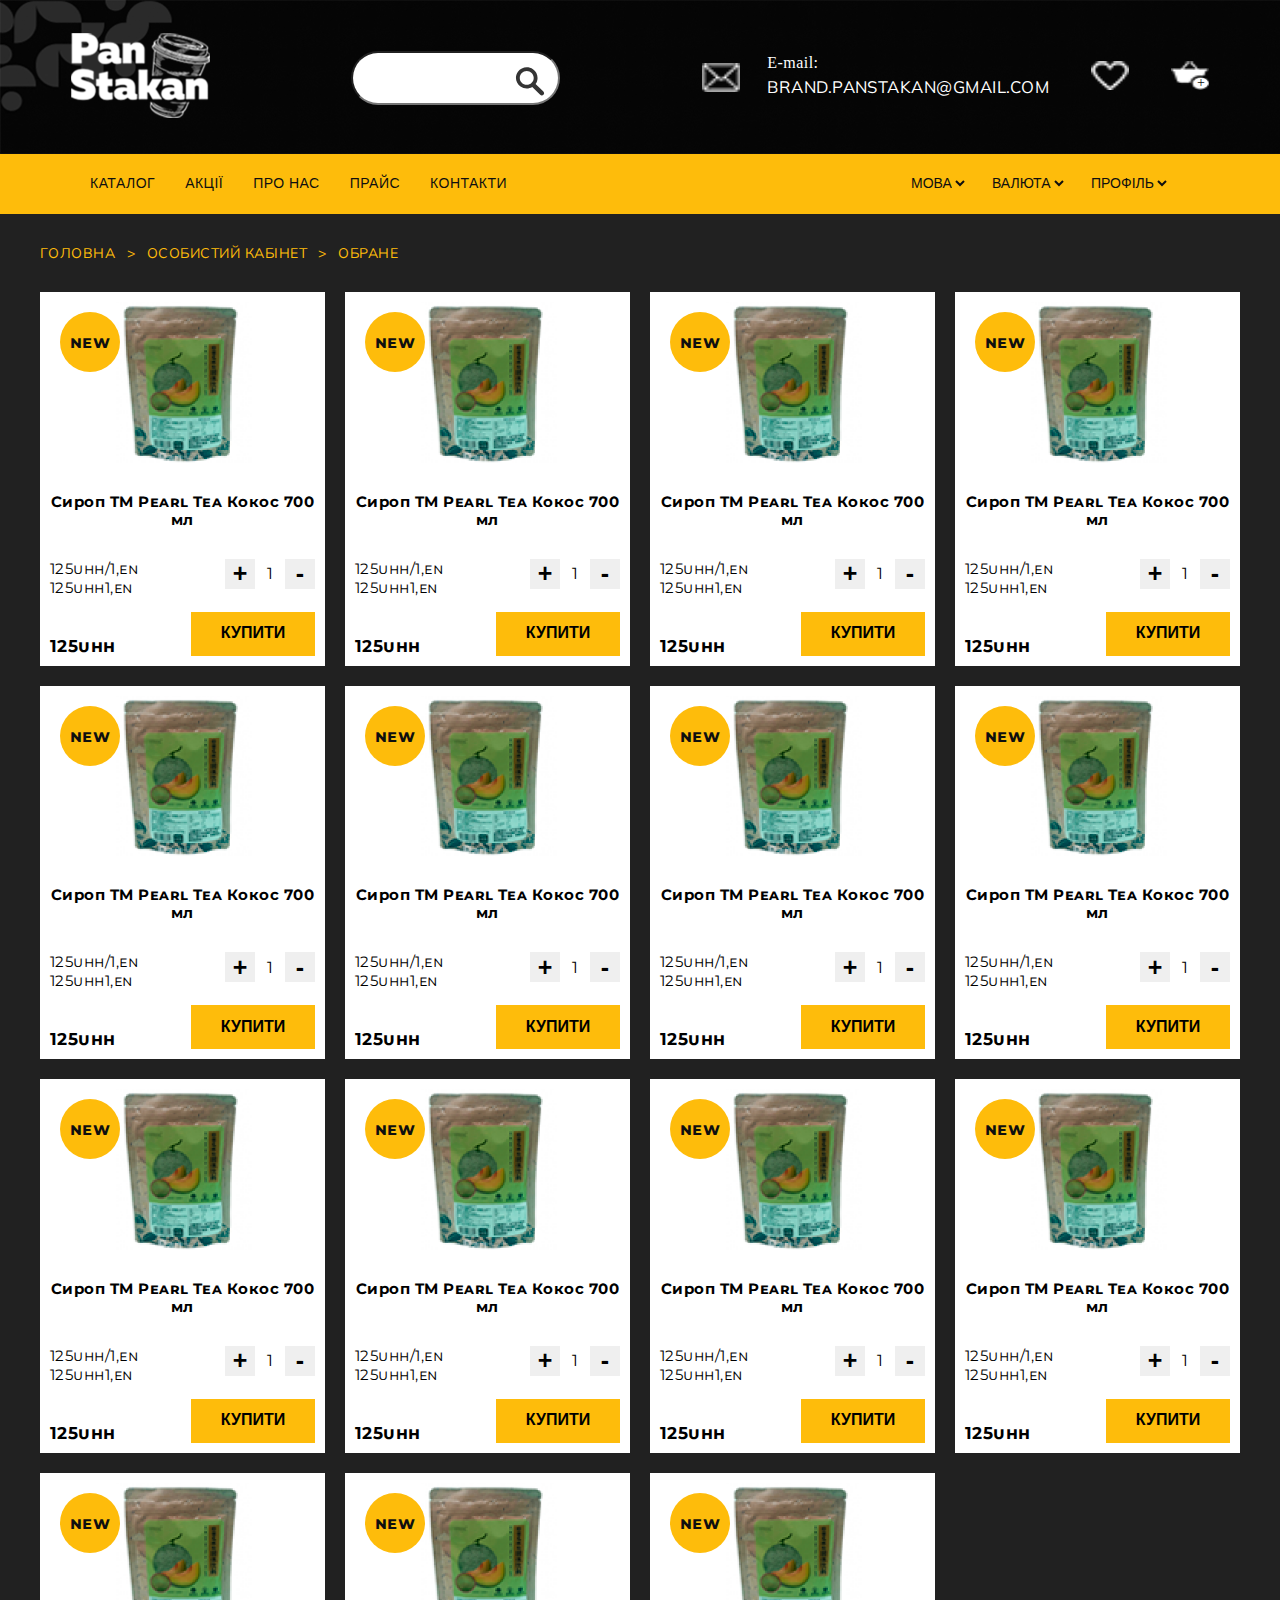
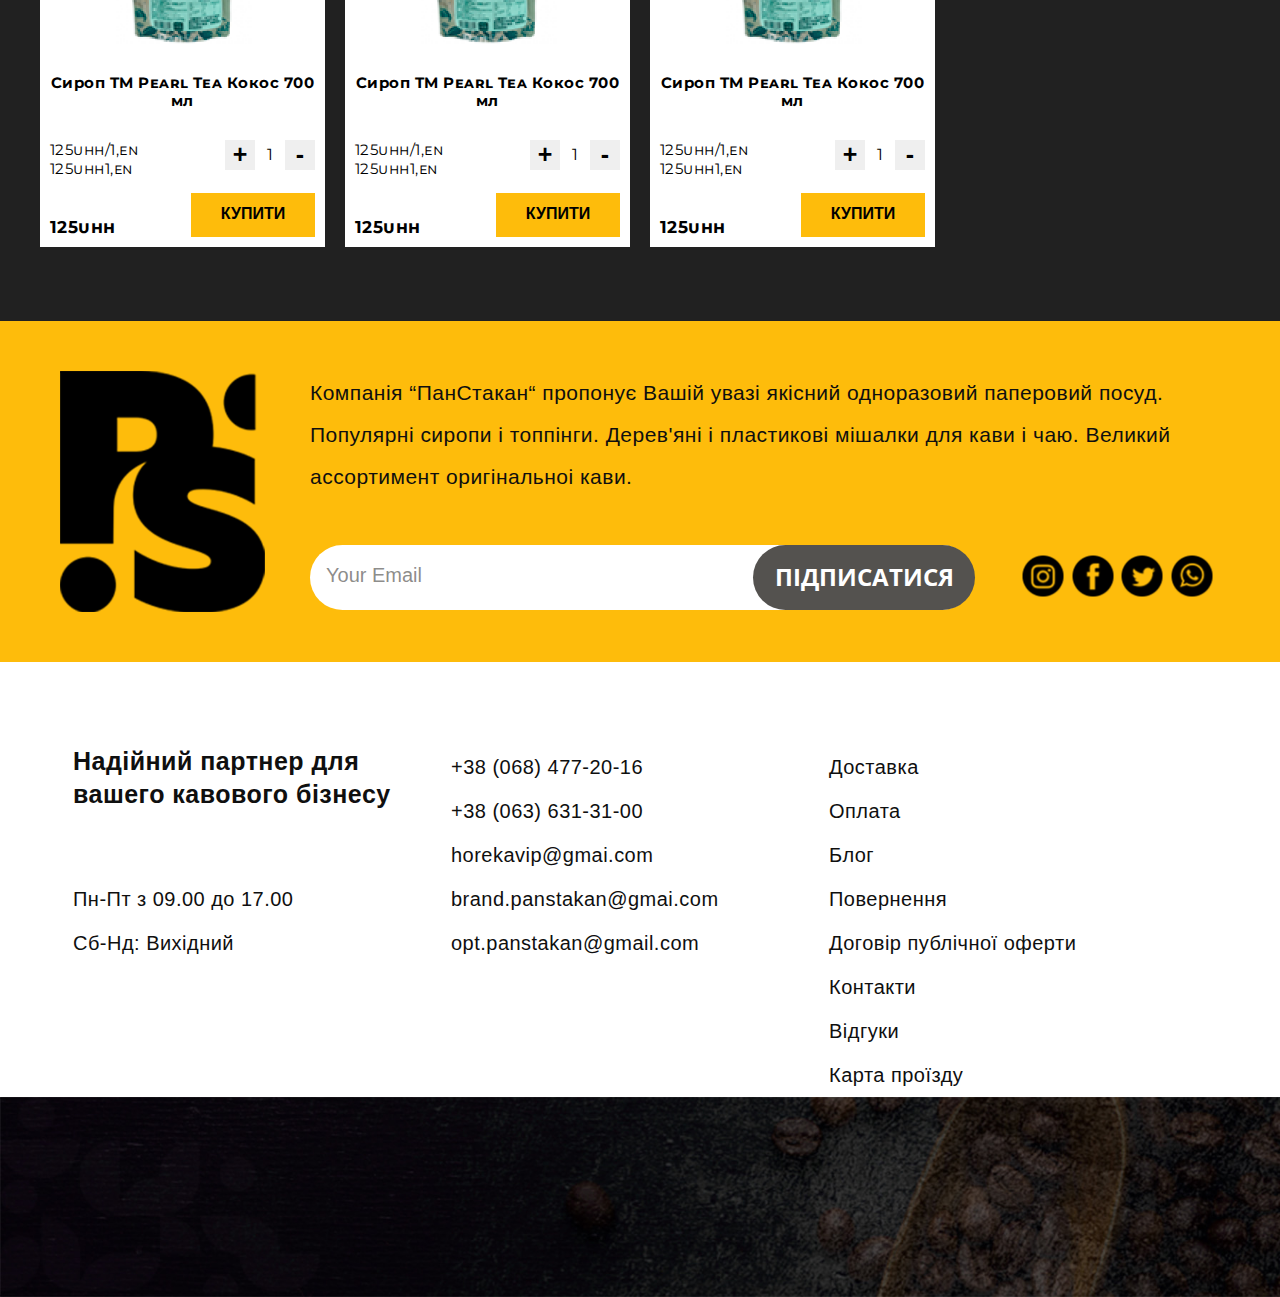
<file: components/favorites.html>
<!DOCTYPE html>
<html lang="en">
    <head>
        <meta charset="UTF-8" />
        <meta name="viewport" content="width=device-width, initial-scale=1.0" />
        <title>ПанСтакан</title>
        <link rel="preconnect" href="https://fonts.googleapis.com" />
        <link rel="preconnect" href="https://fonts.gstatic.com" crossorigin />
        <link
            href="https://fonts.googleapis.com/css2?family=Montserrat:wght@400;500;700&family=Mulish&family=Open+Sans&display=swap"
            rel="stylesheet"
        />
        <link
            rel="stylesheet"
            href="https://cdnjs.cloudflare.com/ajax/libs/font-awesome/4.7.0/css/font-awesome.min.css"
        />

        <link rel="stylesheet" href="../css/index.css" />
        <link rel="stylesheet" href="../css/header.css" />
        <link rel="stylesheet" href="../css/main.css" />
        <link rel="stylesheet" href="../css/rating-star.css" />
        <link rel="stylesheet" href="../css/footer.css" />
        <link rel="stylesheet" href="../css/favorites.css" />
    </head>
    <body>
        <header>
            <div class="header">
                <div class="header__top">
                    <div>
                        <a href="../index.html"
                            ><img
                                class="header__logo"
                                src="../pictures/png/logologo.png"
                                alt="logo"
                        /></a>
                    </div>
                    <div class="header__search">
                        <input class="header__input" type="text" />
                        <button class="header__search_button" type="button">
                            <img
                                class="header__search--s"
                                src="../pictures/svg/search.svg"
                                alt="search"
                            />
                        </button>
                    </div>
                    <div class="header__right">
                        <div class="header__mail header__contact">
                            <a href="mailto:brand.panstakan@gmail.com"
                                ><img
                                    class="header__mail--svg"
                                    src="../pictures/svg/mail.svg"
                                    alt="mail"
                            /></a>
                            <a
                                class="header__mail--flex"
                                href="mailto:brand.panstakan@gmail.com"
                                ><span class="header__mail--email"
                                    >E-mail:
                                </span>
                                <span class="header__mail--name"
                                    >brand.panstakan@gmail.com</span
                                ></a
                            >
                        </div>
                        <div class="header__favorite header__contact">
                            <a href=""
                                ><img
                                    class="header__favorite--svg"
                                    src="../pictures/svg/favorite.svg"
                                    alt="favorites"
                            /></a>
                        </div>
                        <div class="header__basket header__contact">
                            <a href="../components/basket.html">
                                <img
                                    class="header__basket--svg"
                                    src="../pictures/svg/basket.svg"
                                    alt="basket"
                                />
                                <span class="basket-counter">+</span>
                            </a>
                        </div>
                    </div>
                </div>
                <div class="header__nav">
                    <nav>
                        <!-- Бургер-иконка -->

                        <img
                            src="../pictures/svg/burger.svg"
                            alt=""
                            id="burger-icon"
                        />

                        <!-- Бургер-меню -->
                        <div id="burger-menu">
                            <ul class="header__link">
                                <li>
                                    <a
                                        class="header__link--title"
                                        href="../components/catalog.html"
                                        >Каталог</a
                                    >
                                </li>
                                <li>
                                    <a
                                        class="header__link--title"
                                        href="../components/category.html"
                                        >Акції</a
                                    >
                                </li>
                                <li>
                                    <a class="header__link--title" href=""
                                        >Про нас</a
                                    >
                                </li>
                                <li>
                                    <a
                                        class="header__link--title"
                                        href="../components/price.html"
                                        >Прайс</a
                                    >
                                </li>
                                <li>
                                    <a
                                        class="header__link--title"
                                        href="../components/contacts.html"
                                        >Контакти</a
                                    >
                                </li>
                            </ul>
                            <!-- Кнопка закрытия меню -->
                            <div id="close-btn">&times;</div>
                        </div>

                        <ul class="header__link" id="menu">
                            <li>
                                <a
                                    class="header__link--title"
                                    href="../components/catalog.html"
                                    >Каталог</a
                                >
                            </li>
                            <li>
                                <a
                                    class="header__link--title"
                                    href="../components/category.html"
                                    >Акції</a
                                >
                            </li>
                            <li>
                                <a class="header__link--title" href=""
                                    >Про нас</a
                                >
                            </li>
                            <li>
                                <a
                                    class="header__link--title"
                                    href="../components/price.html"
                                    >Прайс</a
                                >
                            </li>
                            <li>
                                <a
                                    class="header__link--title"
                                    href="../components/contacts.html"
                                    >Контакти</a
                                >
                            </li>
                        </ul>
                    </nav>

                    <ul class="header__options">
                        <li>
                            <select class="header__select">
                                2
                                <option value="">Мова</option>
                                3
                                <option value="1">Два</option>
                                4
                                <option value="2">Три</option>
                                5
                            </select>
                        </li>
                        <li>
                            <select class="header__select">
                                2
                                <option value="1">Валюта</option>
                                3
                                <option value="2">Два</option>
                                4
                                <option value="3">Три</option>
                                5
                            </select>
                        </li>
                        <li>
                            <select class="header__select">
                                2
                                <option value="">Профіль</option>
                                3
                                <option value="1">Два</option>
                                4
                                <option value="2">Три</option>
                                5
                            </select>
                        </li>
                    </ul>
                    <ul class="nav-button">
                        <li class="nav-button__list">
                            <button type="button" class="nav-button__button">
                                UA</button
                            ><button type="button" class="nav-button__button">
                                RU
                            </button>
                        </li>
                        <li class="nav-button__list">
                            <button type="button" class="nav-button__button">
                                UAH</button
                            ><button type="button" class="nav-button__button">
                                USD
                            </button>
                        </li>
                    </ul>
                    <a class="nav-logo" href=""
                        ><img
                            class="nav-logo"
                            src="../pictures/svg/user-log.svg"
                            alt=""
                    /></a>
                </div>
            </div>
        </header>

        <main class="container">
            <ul class="menu">
                <li class="menu-item">
                    <a href="../index.html">Головна</a>
                </li>
                <li class="menu-item">
                    <a href="../components/catalog.html"> Особистий кабінет </a>
                </li>
                <li class="menu-item">
                    <a href="../components/cart-item.html"
                        >Обране</a
                    >
                </li>
               
            </ul>

            <div class="favorites">
               
                <ul class="favorites__list">
                    <li class="favorites__list_togle">
                        <div class="favorites__item">
                            <h4 class="favorites__item__h4">
                                Сироп TM Pearl Tea Кокос 700 мл
                            </h4>
                            <a href="../components/cart-item.html"
                                ><img
                                    src="../pictures/png/Screenshot_1.png"
                                    alt=""
                                    class="favorites__item__img"
                            /></a>

                            <div class="favorites__content">
                                <div class="favorites__item__text">
                                    <div>
                                        <p class="favorites__item__p">125uhh/1,en</p>
                                        <p class="favorites__item__p">125uhh1,en</p>
                                    </div>

                                    <p class="favorites__item__p-bold">125uhh</p>
                                </div>

                                <div class="card-item__plusminus favorites-help">
                                    <button>+</button>
                                    <div>1</div>
                                    <button>-</button>
                                </div>
                                <button
                                    class="card-btn__sale"
                                    onclick="changeTextAndColor(this)"
                                >
                                    Купити
                                </button>
                            </div>
                        </div>
                    </li>
                    <li class="favorites__list_togle">
                        <div class="favorites__item">
                            <h4 class="favorites__item__h4">
                                Сироп TM Pearl Tea Кокос 700 мл
                            </h4>
                            <a href="../components/cart-item.html"
                                ><img
                                    src="../pictures/png/Screenshot_1.png"
                                    alt=""
                                    class="favorites__item__img"
                            /></a>

                            <div class="favorites__content">
                                <div class="favorites__item__text">
                                    <div>
                                        <p class="favorites__item__p">125uhh/1,en</p>
                                        <p class="favorites__item__p">125uhh1,en</p>
                                    </div>

                                    <p class="favorites__item__p-bold">125uhh</p>
                                </div>

                                <div class="card-item__plusminus favorites-help">
                                    <button>+</button>
                                    <div>1</div>
                                    <button>-</button>
                                </div>
                                <button
                                    class="card-btn__sale"
                                    onclick="changeTextAndColor(this)"
                                >
                                    Купити
                                </button>
                            </div>
                        </div>
                    </li>
                    <li class="favorites__list_togle">
                        <div class="favorites__item">
                            <h4 class="favorites__item__h4">
                                Сироп TM Pearl Tea Кокос 700 мл
                            </h4>
                            <a href="../components/cart-item.html"
                                ><img
                                    src="../pictures/png/Screenshot_1.png"
                                    alt=""
                                    class="favorites__item__img"
                            /></a>

                            <div class="favorites__content">
                                <div class="favorites__item__text">
                                    <div>
                                        <p class="favorites__item__p">125uhh/1,en</p>
                                        <p class="favorites__item__p">125uhh1,en</p>
                                    </div>

                                    <p class="favorites__item__p-bold">125uhh</p>
                                </div>

                                <div class="card-item__plusminus favorites-help">
                                    <button>+</button>
                                    <div>1</div>
                                    <button>-</button>
                                </div>
                                <button
                                    class="card-btn__sale"
                                    onclick="changeTextAndColor(this)"
                                >
                                    Купити
                                </button>
                            </div>
                        </div>
                    </li>
                    <li class="favorites__list_togle">
                        <div class="favorites__item">
                            <h4 class="favorites__item__h4">
                                Сироп TM Pearl Tea Кокос 700 мл
                            </h4>
                            <a href="../components/cart-item.html"
                                ><img
                                    src="../pictures/png/Screenshot_1.png"
                                    alt=""
                                    class="favorites__item__img"
                            /></a>

                            <div class="favorites__content">
                                <div class="favorites__item__text">
                                    <div>
                                        <p class="favorites__item__p">125uhh/1,en</p>
                                        <p class="favorites__item__p">125uhh1,en</p>
                                    </div>

                                    <p class="favorites__item__p-bold">125uhh</p>
                                </div>

                                <div class="card-item__plusminus favorites-help">
                                    <button>+</button>
                                    <div>1</div>
                                    <button>-</button>
                                </div>
                                <button
                                    class="card-btn__sale"
                                    onclick="changeTextAndColor(this)"
                                >
                                    Купити
                                </button>
                            </div>
                        </div>
                    </li>
                    <li class="favorites__list_togle">
                        <div class="favorites__item">
                            <h4 class="favorites__item__h4">
                                Сироп TM Pearl Tea Кокос 700 мл
                            </h4>
                            <a href="../components/cart-item.html"
                                ><img
                                    src="../pictures/png/Screenshot_1.png"
                                    alt=""
                                    class="favorites__item__img"
                            /></a>

                            <div class="favorites__content">
                                <div class="favorites__item__text">
                                    <div>
                                        <p class="favorites__item__p">125uhh/1,en</p>
                                        <p class="favorites__item__p">125uhh1,en</p>
                                    </div>

                                    <p class="favorites__item__p-bold">125uhh</p>
                                </div>

                                <div class="card-item__plusminus favorites-help">
                                    <button>+</button>
                                    <div>1</div>
                                    <button>-</button>
                                </div>
                                <button
                                    class="card-btn__sale"
                                    onclick="changeTextAndColor(this)"
                                >
                                    Купити
                                </button>
                            </div>
                        </div>
                    </li>
                    <li class="favorites__list_togle">
                        <div class="favorites__item">
                            <h4 class="favorites__item__h4">
                                Сироп TM Pearl Tea Кокос 700 мл
                            </h4>
                            <a href="../components/cart-item.html"
                                ><img
                                    src="../pictures/png/Screenshot_1.png"
                                    alt=""
                                    class="favorites__item__img"
                            /></a>

                            <div class="favorites__content">
                                <div class="favorites__item__text">
                                    <div>
                                        <p class="favorites__item__p">125uhh/1,en</p>
                                        <p class="favorites__item__p">125uhh1,en</p>
                                    </div>

                                    <p class="favorites__item__p-bold">125uhh</p>
                                </div>

                                <div class="card-item__plusminus favorites-help">
                                    <button>+</button>
                                    <div>1</div>
                                    <button>-</button>
                                </div>
                                <button
                                    class="card-btn__sale"
                                    onclick="changeTextAndColor(this)"
                                >
                                    Купити
                                </button>
                            </div>
                        </div>
                    </li>
                    <li class="favorites__list_togle">
                        <div class="favorites__item">
                            <h4 class="favorites__item__h4">
                                Сироп TM Pearl Tea Кокос 700 мл
                            </h4>
                            <a href="../components/cart-item.html"
                                ><img
                                    src="../pictures/png/Screenshot_1.png"
                                    alt=""
                                    class="favorites__item__img"
                            /></a>

                            <div class="favorites__content">
                                <div class="favorites__item__text">
                                    <div>
                                        <p class="favorites__item__p">125uhh/1,en</p>
                                        <p class="favorites__item__p">125uhh1,en</p>
                                    </div>

                                    <p class="favorites__item__p-bold">125uhh</p>
                                </div>

                                <div class="card-item__plusminus favorites-help">
                                    <button>+</button>
                                    <div>1</div>
                                    <button>-</button>
                                </div>
                                <button
                                    class="card-btn__sale"
                                    onclick="changeTextAndColor(this)"
                                >
                                    Купити
                                </button>
                            </div>
                        </div>
                    </li>
                    <li class="favorites__list_togle">
                        <div class="favorites__item">
                            <h4 class="favorites__item__h4">
                                Сироп TM Pearl Tea Кокос 700 мл
                            </h4>
                            <a href="../components/cart-item.html"
                                ><img
                                    src="../pictures/png/Screenshot_1.png"
                                    alt=""
                                    class="favorites__item__img"
                            /></a>

                            <div class="favorites__content">
                                <div class="favorites__item__text">
                                    <div>
                                        <p class="favorites__item__p">125uhh/1,en</p>
                                        <p class="favorites__item__p">125uhh1,en</p>
                                    </div>

                                    <p class="favorites__item__p-bold">125uhh</p>
                                </div>

                                <div class="card-item__plusminus favorites-help">
                                    <button>+</button>
                                    <div>1</div>
                                    <button>-</button>
                                </div>
                                <button
                                    class="card-btn__sale"
                                    onclick="changeTextAndColor(this)"
                                >
                                    Купити
                                </button>
                            </div>
                        </div>
                    </li>
                    <li class="favorites__list_togle">
                        <div class="favorites__item">
                            <h4 class="favorites__item__h4">
                                Сироп TM Pearl Tea Кокос 700 мл
                            </h4>
                            <a href="../components/cart-item.html"
                                ><img
                                    src="../pictures/png/Screenshot_1.png"
                                    alt=""
                                    class="favorites__item__img"
                            /></a>

                            <div class="favorites__content">
                                <div class="favorites__item__text">
                                    <div>
                                        <p class="favorites__item__p">125uhh/1,en</p>
                                        <p class="favorites__item__p">125uhh1,en</p>
                                    </div>

                                    <p class="favorites__item__p-bold">125uhh</p>
                                </div>

                                <div class="card-item__plusminus favorites-help">
                                    <button>+</button>
                                    <div>1</div>
                                    <button>-</button>
                                </div>
                                <button
                                    class="card-btn__sale"
                                    onclick="changeTextAndColor(this)"
                                >
                                    Купити
                                </button>
                            </div>
                        </div>
                    </li>
                    <li class="favorites__list_togle">
                        <div class="favorites__item">
                            <h4 class="favorites__item__h4">
                                Сироп TM Pearl Tea Кокос 700 мл
                            </h4>
                            <a href="../components/cart-item.html"
                                ><img
                                    src="../pictures/png/Screenshot_1.png"
                                    alt=""
                                    class="favorites__item__img"
                            /></a>

                            <div class="favorites__content">
                                <div class="favorites__item__text">
                                    <div>
                                        <p class="favorites__item__p">125uhh/1,en</p>
                                        <p class="favorites__item__p">125uhh1,en</p>
                                    </div>

                                    <p class="favorites__item__p-bold">125uhh</p>
                                </div>

                                <div class="card-item__plusminus favorites-help">
                                    <button>+</button>
                                    <div>1</div>
                                    <button>-</button>
                                </div>
                                <button
                                    class="card-btn__sale"
                                    onclick="changeTextAndColor(this)"
                                >
                                    Купити
                                </button>
                            </div>
                        </div>
                    </li>
                    <li class="favorites__list_togle">
                        <div class="favorites__item">
                            <h4 class="favorites__item__h4">
                                Сироп TM Pearl Tea Кокос 700 мл
                            </h4>
                            <a href="../components/cart-item.html"
                                ><img
                                    src="../pictures/png/Screenshot_1.png"
                                    alt=""
                                    class="favorites__item__img"
                            /></a>

                            <div class="favorites__content">
                                <div class="favorites__item__text">
                                    <div>
                                        <p class="favorites__item__p">125uhh/1,en</p>
                                        <p class="favorites__item__p">125uhh1,en</p>
                                    </div>

                                    <p class="favorites__item__p-bold">125uhh</p>
                                </div>

                                <div class="card-item__plusminus favorites-help">
                                    <button>+</button>
                                    <div>1</div>
                                    <button>-</button>
                                </div>
                                <button
                                    class="card-btn__sale"
                                    onclick="changeTextAndColor(this)"
                                >
                                    Купити
                                </button>
                            </div>
                        </div>
                    </li>
                    <li class="favorites__list_togle">
                        <div class="favorites__item">
                            <h4 class="favorites__item__h4">
                                Сироп TM Pearl Tea Кокос 700 мл
                            </h4>
                            <a href="../components/cart-item.html"
                                ><img
                                    src="../pictures/png/Screenshot_1.png"
                                    alt=""
                                    class="favorites__item__img"
                            /></a>

                            <div class="favorites__content">
                                <div class="favorites__item__text">
                                    <div>
                                        <p class="favorites__item__p">125uhh/1,en</p>
                                        <p class="favorites__item__p">125uhh1,en</p>
                                    </div>

                                    <p class="favorites__item__p-bold">125uhh</p>
                                </div>

                                <div class="card-item__plusminus favorites-help">
                                    <button>+</button>
                                    <div>1</div>
                                    <button>-</button>
                                </div>
                                <button
                                    class="card-btn__sale"
                                    onclick="changeTextAndColor(this)"
                                >
                                    Купити
                                </button>
                            </div>
                        </div>
                    </li>
                    <li class="favorites__list_togle">
                        <div class="favorites__item">
                            <h4 class="favorites__item__h4">
                                Сироп TM Pearl Tea Кокос 700 мл
                            </h4>
                            <a href="../components/cart-item.html"
                                ><img
                                    src="../pictures/png/Screenshot_1.png"
                                    alt=""
                                    class="favorites__item__img"
                            /></a>

                            <div class="favorites__content">
                                <div class="favorites__item__text">
                                    <div>
                                        <p class="favorites__item__p">125uhh/1,en</p>
                                        <p class="favorites__item__p">125uhh1,en</p>
                                    </div>

                                    <p class="favorites__item__p-bold">125uhh</p>
                                </div>

                                <div class="card-item__plusminus favorites-help">
                                    <button>+</button>
                                    <div>1</div>
                                    <button>-</button>
                                </div>
                                <button
                                    class="card-btn__sale"
                                    onclick="changeTextAndColor(this)"
                                >
                                    Купити
                                </button>
                            </div>
                        </div>
                    </li>
                    <li class="favorites__list_togle">
                        <div class="favorites__item">
                            <h4 class="favorites__item__h4">
                                Сироп TM Pearl Tea Кокос 700 мл
                            </h4>
                            <a href="../components/cart-item.html"
                                ><img
                                    src="../pictures/png/Screenshot_1.png"
                                    alt=""
                                    class="favorites__item__img"
                            /></a>

                            <div class="favorites__content">
                                <div class="favorites__item__text">
                                    <div>
                                        <p class="favorites__item__p">125uhh/1,en</p>
                                        <p class="favorites__item__p">125uhh1,en</p>
                                    </div>

                                    <p class="favorites__item__p-bold">125uhh</p>
                                </div>

                                <div class="card-item__plusminus favorites-help">
                                    <button>+</button>
                                    <div>1</div>
                                    <button>-</button>
                                </div>
                                <button
                                    class="card-btn__sale"
                                    onclick="changeTextAndColor(this)"
                                >
                                    Купити
                                </button>
                            </div>
                        </div>
                    </li>
                    <li class="favorites__list_togle">
                        <div class="favorites__item">
                            <h4 class="favorites__item__h4">
                                Сироп TM Pearl Tea Кокос 700 мл
                            </h4>
                            <a href="../components/cart-item.html"
                                ><img
                                    src="../pictures/png/Screenshot_1.png"
                                    alt=""
                                    class="favorites__item__img"
                            /></a>

                            <div class="favorites__content">
                                <div class="favorites__item__text">
                                    <div>
                                        <p class="favorites__item__p">125uhh/1,en</p>
                                        <p class="favorites__item__p">125uhh1,en</p>
                                    </div>

                                    <p class="favorites__item__p-bold">125uhh</p>
                                </div>

                                <div class="card-item__plusminus favorites-help">
                                    <button>+</button>
                                    <div>1</div>
                                    <button>-</button>
                                </div>
                                <button
                                    class="card-btn__sale"
                                    onclick="changeTextAndColor(this)"
                                >
                                    Купити
                                </button>
                            </div>
                        </div>
                    </li>
                </ul>
            </div>
        </main>
        <footer>
            <div class="footer">
                <div class="footer__up">
                    <div class="footer__grid">
                        <div class="footer__logo">
                            <img
                                src="../pictures/png/logo-footer.png"
                                alt="logo-second"
                                class="footer__logo--img"
                            />
                        </div>
                        <p class="footer__tittle">
                            Компанія “ПанСтакан“ пропонує Вашій увазі якісний
                            одноразовий паперовий посуд. Популярні сиропи і
                            топпінги. Дерев'яні і пластикові мішалки для кави і
                            чаю. Великий ассортимент оригінальноі кави.
                        </p>
                        <div class="footer__input">
                            <input
                                class="footer__search"
                                type="text"
                                placeholder="Your Email"
                            />
                            <button class="footer__button" type="submit">
                                Підписатися
                            </button>
                        </div>
                        <div class="footer__social">
                            <ul class="footer__social_ul">
                                <li>
                                    <a href=""
                                        ><img
                                            src="../pictures/png/instagram.png"
                                            alt=""
                                            class="footer__social--svg"
                                    /></a>
                                </li>
                                <li>
                                    <a href=""
                                        ><img
                                            src="../pictures/png/facebook.png"
                                            alt=""
                                            class="footer__social--svg"
                                    /></a>
                                </li>
                                <li>
                                    <a href=""
                                        ><img
                                            src="../pictures/png/twitter.png"
                                            alt=""
                                            class="footer__social--svg"
                                    /></a>
                                </li>
                                <li>
                                    <a href=""
                                        ><img
                                            src="../pictures/png/whatsapp.png"
                                            alt=""
                                            class="footer__social--svg"
                                    /></a>
                                </li>
                            </ul>
                        </div>
                    </div>
                </div>
                <div class="footer__down">
                    <div class="footer__down_grid1">
                        <h2 class="footer__name">
                            Надійний партнер для <br />
                            вашего кавового бізнесу
                        </h2>
                    </div>
                    <div class="credit-cart footer__down_grid2">
                        <div class="credit-cart__item">
                            <img
                                class="credit-cart__png"
                                src="../pictures/png/visa.png"
                                alt="visa"
                            />
                        </div>
                        <div class="credit-cart__item">
                            <img
                                class="credit-cart__png"
                                src="../pictures/png/mastercatt.png"
                                alt="mastercart"
                            />
                        </div>
                    </div>

                    <div class="footer__down_grid3">
                        <div>
                            <p class="footer__timeflow">
                                Пн-Пт з 09.00 до 17.00
                            </p>
                            <p class="footer__timeflow">Сб-Нд: Вихідний</p>
                        </div>
                    </div>
                    <div class="footer__down_grid4">
                        <ul>
                            <li>
                                <a
                                    class="footer__timeflow"
                                    href="tel:+380684772016"
                                    type="tel"
                                    >+38 (068) 477-20-16</a
                                >
                            </li>
                            <li>
                                <a
                                    class="footer__timeflow"
                                    href="tel:+380636313100"
                                    type="tel"
                                    >+38 (063) 631-31-00</a
                                >
                            </li>
                            <li>
                                <a
                                    class="footer__timeflow"
                                    href="mailto:horekavip@gmai.com"
                                    type="mailto"
                                    >horekavip@gmai.com</a
                                >
                            </li>
                            <li>
                                <a
                                    class="footer__timeflow"
                                    href="brand.panstakan@gmai.com"
                                    type="mailto"
                                    >brand.panstakan@gmai.com</a
                                >
                            </li>
                            <li>
                                <a
                                    class="footer__timeflow"
                                    href="mailto:opt.panstakan@gmail.com"
                                    type="mailto"
                                    >opt.panstakan@gmail.com</a
                                >
                            </li>
                        </ul>
                    </div>

                    <div class="footer__down_grid5">
                        <ul>
                            <li>
                                <a
                                    class="footer__timeflow"
                                    href="../components/chek-list.htm"
                                    >Доставка</a
                                >
                            </li>
                            <li>
                                <a
                                    class="footer__timeflow"
                                    href="../components/price.html"
                                    >Оплата</a
                                >
                            </li>
                            <li>
                                <a class="footer__timeflow" href="">Блог</a>
                            </li>
                            <li>
                                <a class="footer__timeflow" href=""
                                    >Повернення</a
                                >
                            </li>
                            <li>
                                <a
                                    class="footer__timeflow"
                                    href="../components/contract.html"
                                    >Договір публічної оферти</a
                                >
                            </li>
                            <li>
                                <a
                                    class="footer__timeflow"
                                    href="../components/contacts.html"
                                    >Контакти</a
                                >
                            </li>
                            <li>
                                <a class="footer__timeflow" href="">Відгуки</a>
                            </li>
                            <li>
                                <a
                                    class="footer__timeflow"
                                    href="../components/contacts.html"
                                    >Карта проїзду</a
                                >
                            </li>
                        </ul>
                    </div>
                </div>

                <div class="footer__baner"></div>
            </div>
        </footer>

        <script src="../js/basket.js"></script>
        <script src="../js/burger.js"></script>
        <script src="../js/heart.js"></script>
        <script src="../js/slider-hero.js"></script>

        <script src="../js/burger.js"></script>
        <script src="../js/change-button.js"></script>
    </body>
</html>
</file>
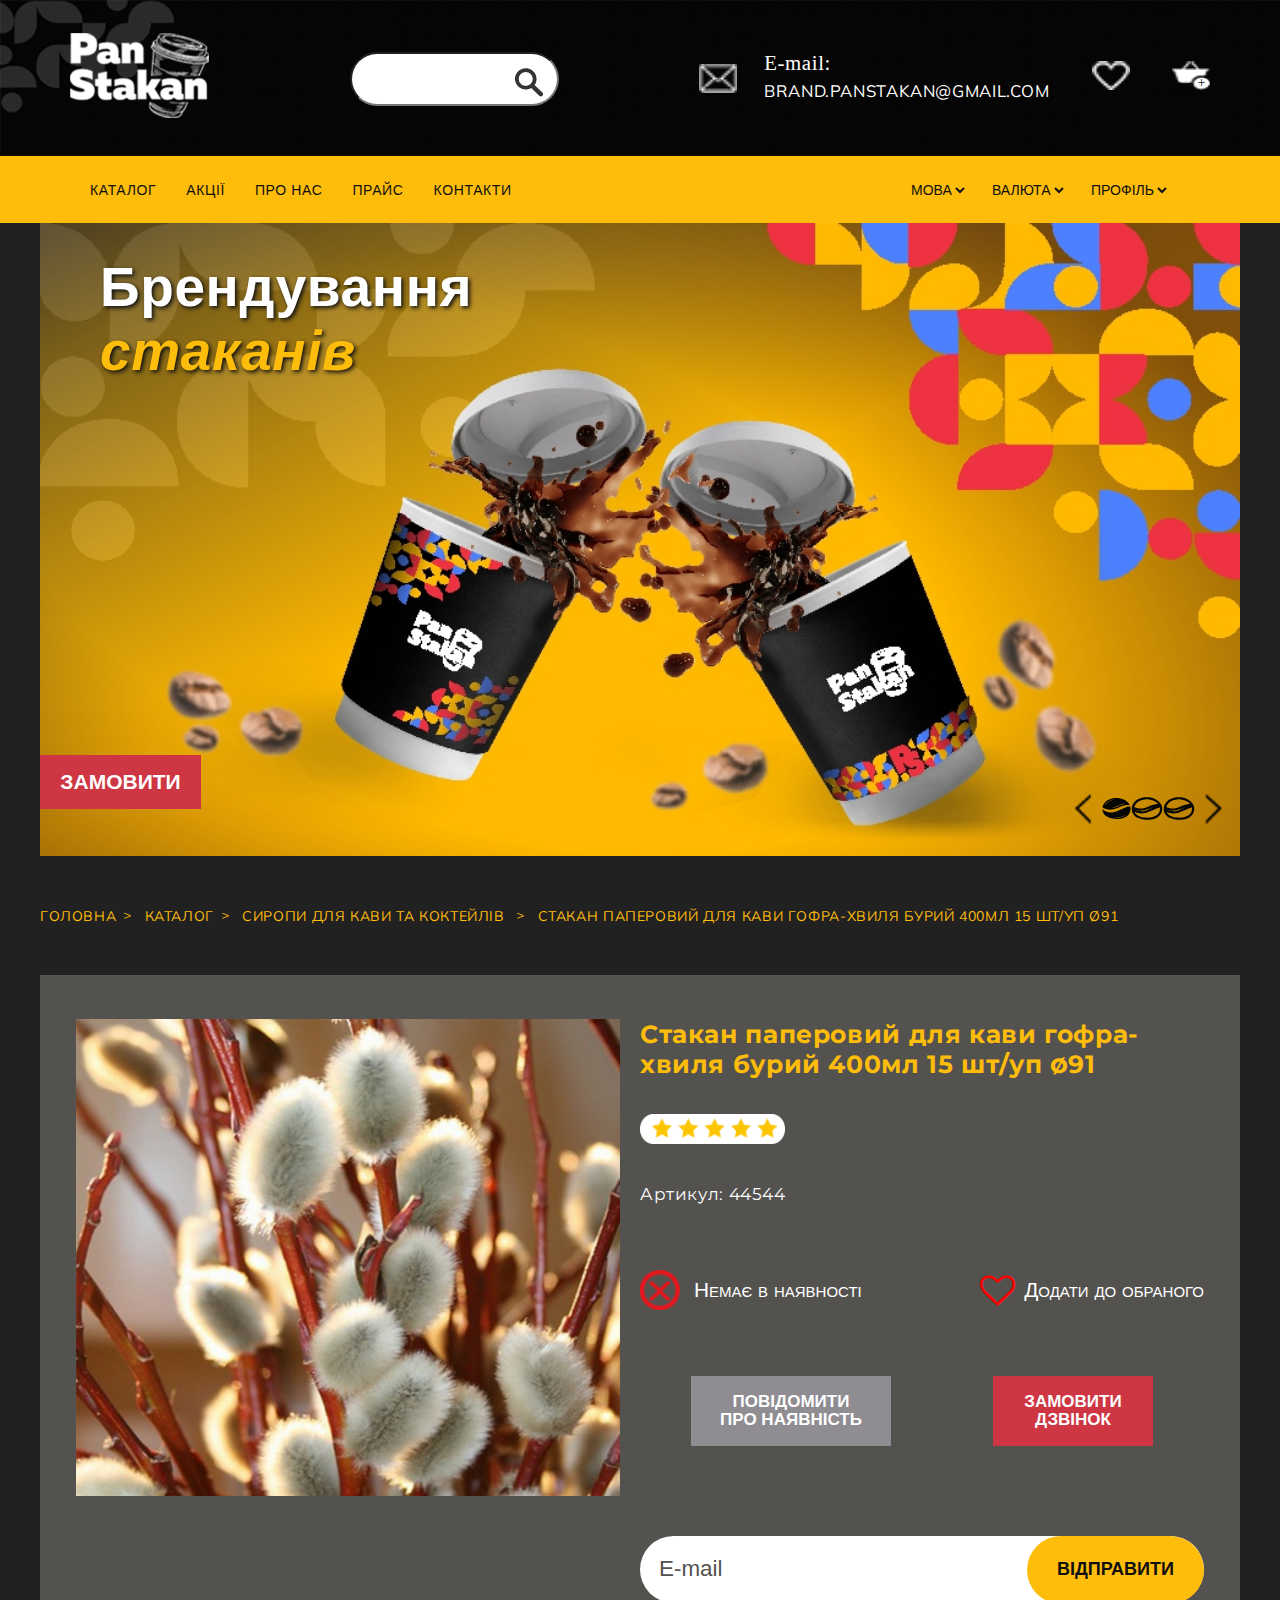
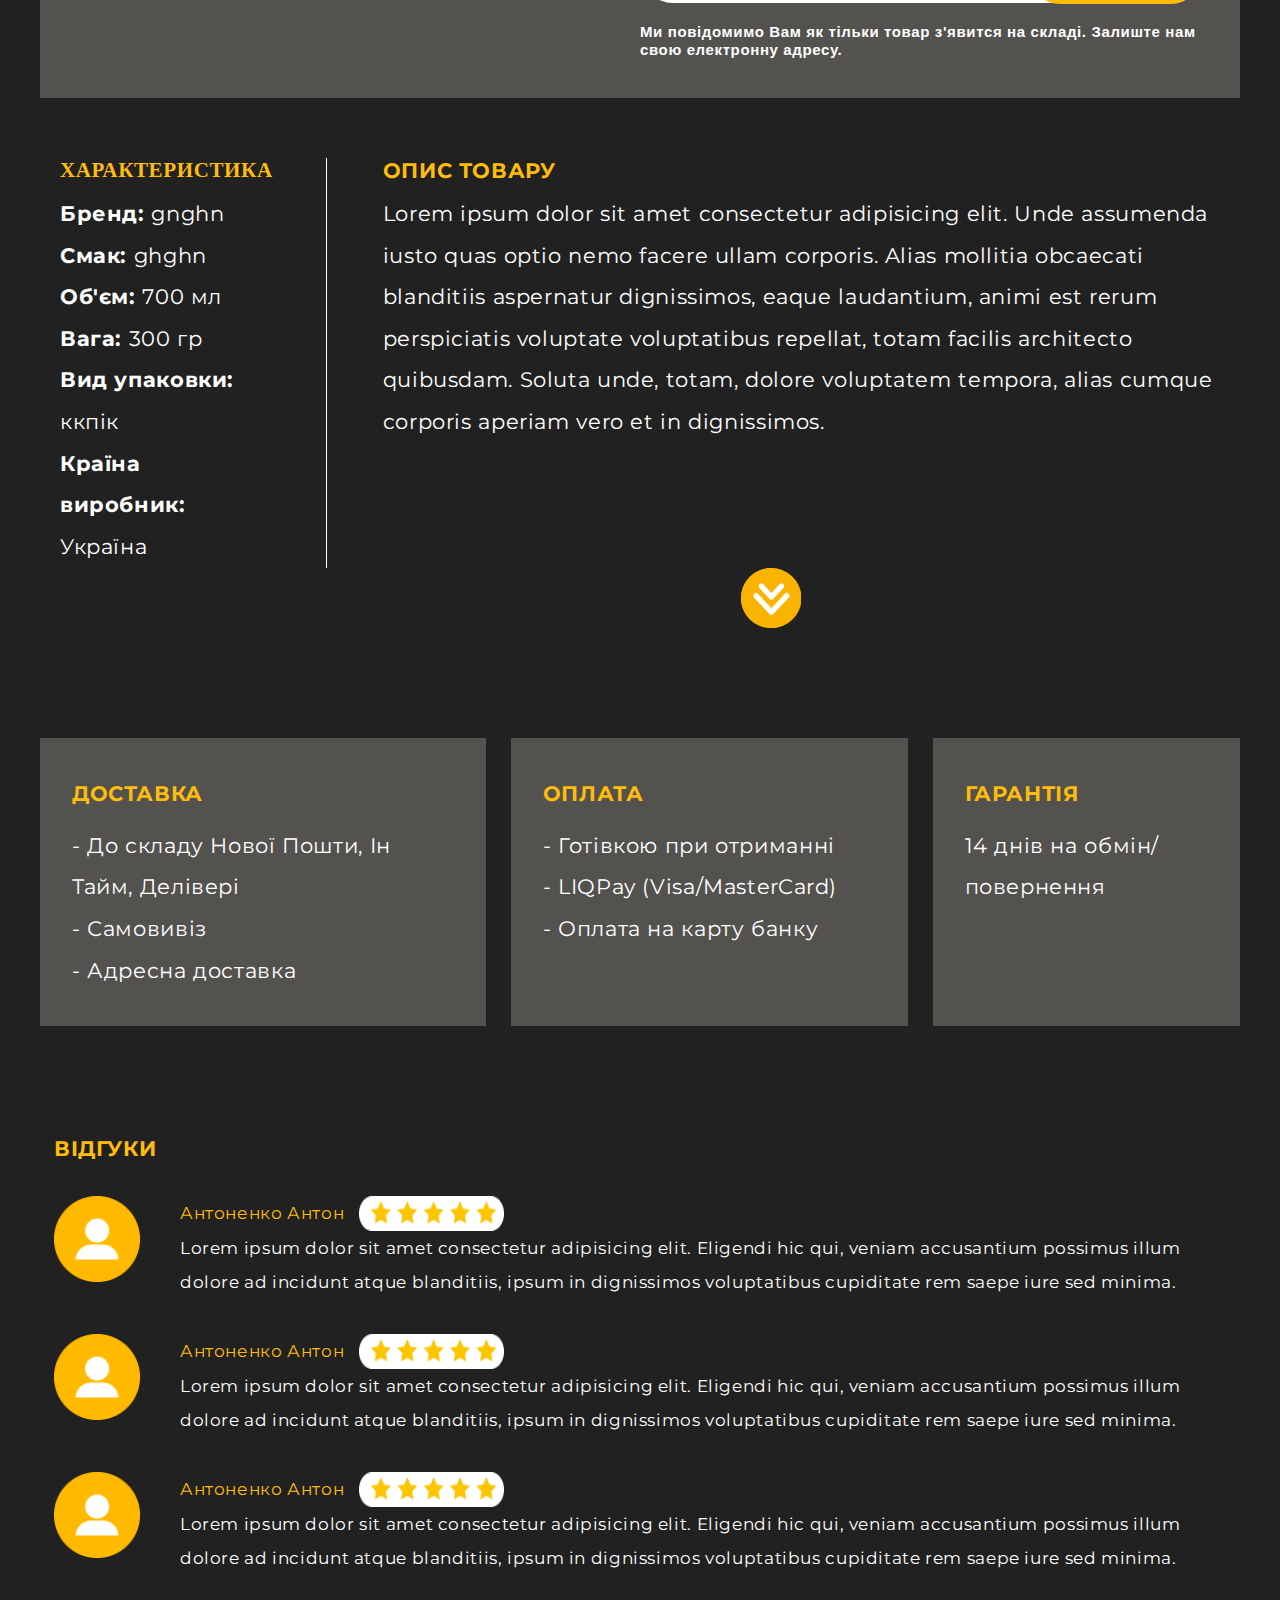
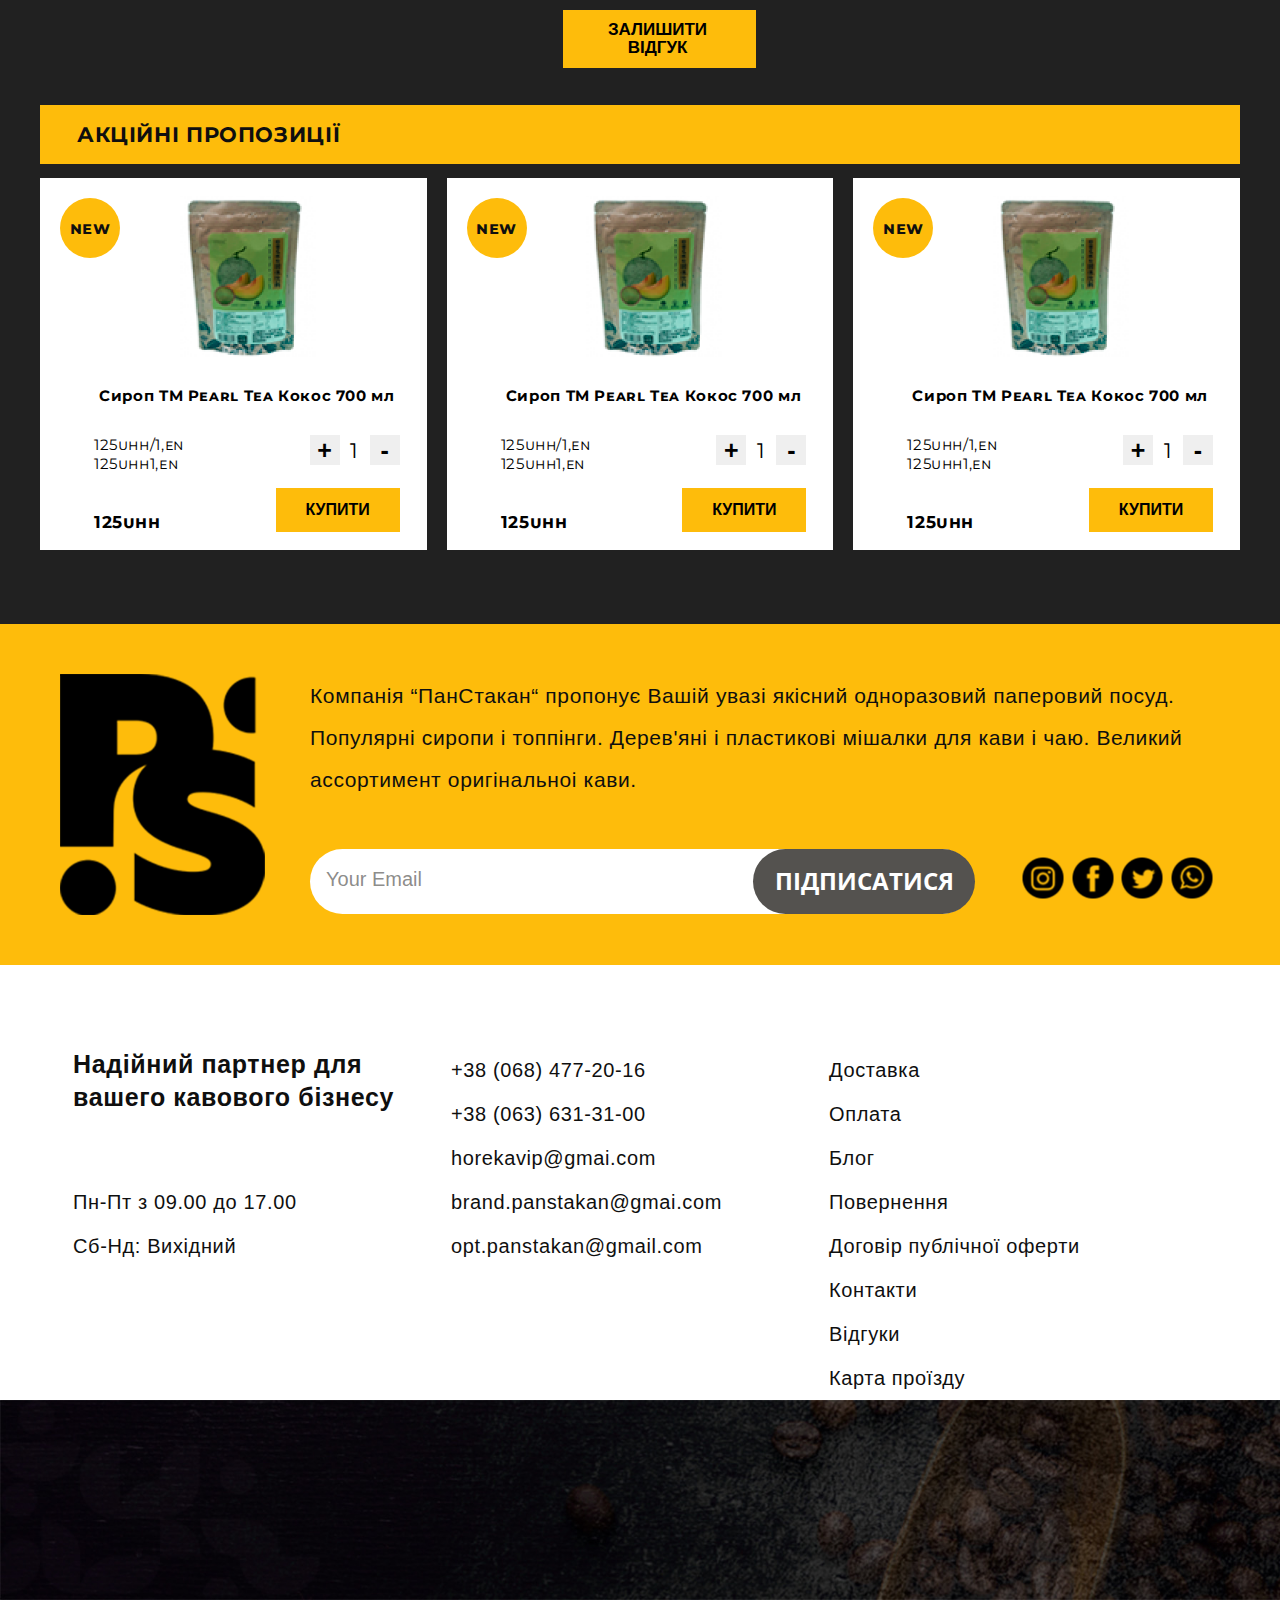
<file: components/item-not.html>
<!DOCTYPE html>
<html lang="en">
    <head>
        <meta charset="UTF-8" />
        <meta name="viewport" content="width=device-width, initial-scale=1.0" />
        <title>ПанСтакан</title>

        <link rel="preconnect" href="https://fonts.googleapis.com" />
        <link rel="preconnect" href="https://fonts.gstatic.com" crossorigin />
        <link
            href="https://fonts.googleapis.com/css2?family=Montserrat:wght@400;500;700&family=Mulish&family=Open+Sans&display=swap"
            rel="stylesheet"
        />
        <link
            rel="stylesheet"
            href="https://cdnjs.cloudflare.com/ajax/libs/font-awesome/4.7.0/css/font-awesome.min.css"
        />
        <link
            rel="stylesheet"
            href="https://cdnjs.cloudflare.com/ajax/libs/font-awesome/4.7.0/css/font-awesome.min.css"
        />
        <link rel="stylesheet" href="../css/index.css" />
        <link rel="stylesheet" href="../css/rating-star.css" />
        <link rel="stylesheet" href="../css/item-not.css" />
        <link rel="stylesheet" href="../css/header.css" />
        <link rel="stylesheet" href="../css/main.css" />
        <link rel="stylesheet" href="../css/footer.css" />
    </head>
    <body>
        <header>
            <div class="header">
                <div class="header__top">
                    <div>
                        <a href="../index.html"
                            ><img
                                class="header__logo"
                                src="../pictures/png/logologo.png"
                                alt="logo"
                        /></a>
                    </div>
                    <div class="header__search">
                        <input class="header__input" type="text" />
                        <button class="header__search_button" type="button">
                            <img
                                class="header__search--s"
                                src="../pictures/svg/search.svg"
                                alt="search"
                            />
                        </button>
                    </div>
                    <div class="header__right">
                        <div class="header__mail header__contact">
                            <a href="mailto:brand.panstakan@gmail.com"
                                ><img
                                    class="header__mail--svg"
                                    src="../pictures/svg/mail.svg"
                                    alt="mail"
                            /></a>
                            <a
                                class="header__mail--flex"
                                href="mailto:brand.panstakan@gmail.com"
                                ><span class="header__mail--email"
                                    >E-mail:
                                </span>
                                <span class="header__mail--name"
                                    >brand.panstakan@gmail.com</span
                                ></a
                            >
                        </div>
                        <div class="header__favorite header__contact">
                            <a href=""
                                ><img
                                    class="header__favorite--svg"
                                    src="../pictures/svg/favorite.svg"
                                    alt="favorites"
                            /></a>
                        </div>
                        <div class="header__basket header__contact">
                            <a href="../components/basket.html">
                                <img
                                    class="header__basket--svg"
                                    src="../pictures/svg/basket.svg"
                                    alt="basket"
                                />
                                <span class="basket-counter">+</span>
                            </a>
                        </div>
                    </div>
                </div>
                <div class="header__nav">
                    <nav>
                        <!-- Бургер-иконка -->

                        <img
                            src="../pictures/svg/burger.svg"
                            alt=""
                            id="burger-icon"
                        />

                        <!-- Бургер-меню -->
                        <div id="burger-menu">
                            <ul class="header__link">
                                <li>
                                    <a
                                        class="header__link--title"
                                        href="../components/catalog.html"
                                        >Каталог</a
                                    >
                                </li>
                                <li>
                                    <a class="header__link--title" href="../components/category.html"
                                        >Акції</a
                                    >
                                </li>
                                <li>
                                    <a class="header__link--title" href=""
                                        >Про нас</a
                                    >
                                </li>
                                <li>
                                    <a class="header__link--title" href="../components/price.html"
                                        >Прайс</a
                                    >
                                </li>
                                <li>
                                    <a class="header__link--title" href="../components/contacts.html"
                                        >Контакти</a
                                    >
                                </li>
                            </ul>
                            <!-- Кнопка закрытия меню -->
                            <div id="close-btn">&times;</div>
                        </div>

                        <ul class="header__link" id="menu">
                            <li>
                                <a
                                    class="header__link--title"
                                    href="../components/catalog.html"
                                    >Каталог</a
                                >
                            </li>
                            <li>
                                <a class="header__link--title" href="../components/category.html">Акції</a>
                            </li>
                            <li>
                                <a class="header__link--title" href=""
                                    >Про нас</a
                                >
                            </li>
                            <li>
                                <a class="header__link--title" href="../components/price.html">Прайс</a>
                            </li>
                            <li>
                                <a class="header__link--title" href="../components/contacts.html"
                                    >Контакти</a
                                >
                            </li>
                        </ul>
                    </nav>

                    <ul class="header__options">
                        <li>
                            <select class="header__select">
                                2
                                <option value="">Мова</option>
                                3
                                <option value="1">Два</option>
                                4
                                <option value="2">Три</option>
                                5
                            </select>
                        </li>
                        <li>
                            <select class="header__select">
                                2
                                <option value="1">Валюта</option>
                                3
                                <option value="2">Два</option>
                                4
                                <option value="3">Три</option>
                                5
                            </select>
                        </li>
                        <li>
                            <select class="header__select">
                                2
                                <option value="">Профіль</option>
                                3
                                <option value="1">Два</option>
                                4
                                <option value="2">Три</option>
                                5
                            </select>
                        </li>
                    </ul>
                    <ul class="nav-button">
                        <li class="nav-button__list">
                            <button type="button" class="nav-button__button">
                                UA</button
                            ><button type="button" class="nav-button__button">
                                RU
                            </button>
                        </li>
                        <li class="nav-button__list">
                            <button type="button" class="nav-button__button">
                                UAH</button
                            ><button type="button" class="nav-button__button">
                                USD
                            </button>
                        </li>
                    </ul>
                    <a class="nav-logo" href=""
                        ><img
                            class="nav-logo"
                            src="../pictures/svg/user-log.svg"
                            alt=""
                    /></a>
                </div>
            </div>
        </header>
        <main class="container">
            <div class="hero__img">
                <h1 class="hero__name">
                    Брендування
                    <br />
                    <span class="hero__name_second">стаканів</span>
                </h1>
                <div class="hero__container">
                    <picture class="hero__picture">
                        <source
                            media="(max-width: 767px)"
                            srcset="../pictures/jpg/header-baner-mob.jpg"
                        />

                        <source
                            media="(min-width: 768px) and (max-width: 1023px)"
                            srcset="
                                /pictures/jpg/header-baner-tablet.jpg
                            "
                        />

                        <source
                            media="(min-width: 1024px)"
                            srcset="../pictures/jpg/header-baner.jpg"
                        />

                        <img
                            src="../pictures/jpg/header-baner-tablet.jpg"
                            srcset="../pictures/jpg/header-baner.jpg"
                            alt="Брендування стаканів"
                        />
                    </picture>
                    <picture class="hero__picture">
                        <source
                            media="(max-width: 767px)"
                            srcset="../pictures/jpg/header-baner-mob.jpg"
                        />

                        <source
                            media="(min-width: 768px) and (max-width: 1023px)"
                            srcset="
                                /pictures/jpg/header-baner-tablet.jpg
                            "
                        />

                        <source
                            media="(min-width: 1024px)"
                            srcset="../pictures/jpg/header-baner.jpg"
                        />

                        <img
                            src="../pictures/jpg/header-baner-tablet.jpg"
                            srcset="../pictures/jpg/header-baner.jpg"
                            alt="Брендування стаканів"
                        />
                    </picture>
                    <picture class="hero__picture">
                        <source
                            media="(max-width: 767px)"
                            srcset="../pictures/jpg/header-baner-mob.jpg"
                        />

                        <source
                            media="(min-width: 768px) and (max-width: 1023px)"
                            srcset="
                                /pictures/jpg/header-baner-tablet.jpg
                            "
                        />

                        <source
                            media="(min-width: 1024px)"
                            srcset="../pictures/jpg/header-baner.jpg"
                        />

                        <img
                            src="../pictures/jpg/header-baner-tablet.jpg"
                            srcset="../pictures/jpg/header-baner.jpg"
                            alt="Брендування стаканів"
                        />
                    </picture>
                </div>

                <button class="hero__btn" type="submit">
                    Замовити
                </button>

                <div class="hero__svg">
                    <img
                        class="hero__arrow arrow-left"
                        src="../pictures/svg/arrow-left.svg"
                        alt=""
                    />
                    <img
                        class="hero__coffe full"
                        src="../pictures/svg/coffe-full.svg"
                        alt=""
                    />
                    <img
                        class="hero__coffe empty"
                        src="../pictures/svg/coffe-empty.svg"
                        alt=""
                    />
                    <img
                        class="hero__coffe empty empty-second"
                        src="../pictures/svg/coffe-empty.svg"
                        alt=""
                    />
                    <img
                        class="hero__arrow arrow-right"
                        src="../pictures/svg/arrow-right.svg"
                        alt=""
                    />
                </div>
                <div></div>
            </div>
            <ul class="menu">
                <li class="menu-item"><a href="../index.html">Головна</a></li>
                <li class="menu-item"><a href="../components/catalog.html">Каталог</a></li>
                <li class="menu-item">
                    <a href="../components/catalog.html">Сиропи для кави та коктейлів</a>
                </li>
                <li class="menu-item">
                    <a href=""
                        >Стакан паперовий для кави гофра-хвиля бурий 400мл 15
                        шт/уп ø91</a
                    >
                </li>
            </ul>
            <article class="notin-item">
                <h2 class="notin-item__title">
                    Стакан паперовий для кави гофра-хвиля бурий 400мл 15 шт/уп
                    ø91
                </h2>
                <div class="notin-item__articul-wrap">
                    <p class="notin-item__articul">
                        Артикул: <span>44544</span>
                    </p>
                    <img
                        class="notin-item-stars"
                        src="../pictures/svg/star.svg"
                        alt=""
                        sizes=""
                        srcset=""
                    />
                </div>
                <picture class="card-item__img">
                    <source
                        srcset="../pictures/jpg/img_resize.jpg"
                        media="(min-width: 1040px)"
                    />
                    <source
                        srcset="../pictures/png/imgtabl.png"
                        media="(min-width: 767px)"
                    />
                    <source
                        srcset="../pictures/png/img.png"
                        media="(max-width: 767px)"
                    />
                    <img src="../pictures/jpg/img_resize.jpg" alt="cartoon" />
                </picture>

                <div class="notin-item__vrap-btn">
                    <button class="notin-item__btn">
                        <img
                            class="notin-item__btn-svg notin-item__btn-svg__first-child"
                            src="../pictures/svg/not.svg"
                            alt=""
                            srcset=""
                        />Немає в наявності
                    </button>
                    <button class="notin-item__btn">
                        <div class="heart">
                            <i
                                class="fa fa-heart-o card-item__btn-svg"
                                aria-hidden="true"
                            ></i>
                        </div>
                        Додати до обраного
                    </button>
                </div>
                <div class="notin-input-section">
                    <div class="notin-input-wrap">
                        <input class="notin-input" type="text" value="E-mail" />
                        <button class="notin-input-btn" type="button">
                            Відправити
                        </button>
                    </div>
                    <p class="notin-item__vrap-p">
                        Ми повідомимо Вам як тільки товар з'явится на складі.
                        Залиште нам свою електронну адресу.
                    </p>
                </div>
                <div class="notin-btn__div">
                    <button class="notin-btn" type="button">
                        Повідомити про наявність
                    </button>
                    <button class="notin-btn__accent" type="button">
                        Замовити дзвінок
                    </button>
                </div>
            </article>

            <div class="chardiscr_wrap">
                <div class="characteristic">
                    <h3 class="information__title">Характеристика</h3>
                    <p class="information__title-p">
                        <span class="information__title-bold">Бренд: </span
                        >gnghn
                    </p>
                    <p class="information__title-p">
                        <span class="information__title-bold">Смак: </span>ghghn
                    </p>
                    <p class="information__title-p">
                        <span class="information__title-bold">Об'єм: </span>700
                        мл
                    </p>
                    <p class="information__title-p">
                        <span class="information__title-bold">Вага: </span>300
                        гр
                    </p>
                    <p class="information__title-p">
                        <span class="information__title-bold"
                            >Вид упаковки: </span
                        >ккпік
                    </p>
                    <p class="information__title-p">
                        <span class="information__title-bold"
                            >Країна виробник: </span
                        >Україна
                    </p>
                </div>
                <div class="description">
                    <h3 class="information__title">Опис товару</h3>
                    <p class="information__title-p">
                        Lorem ipsum dolor sit amet consectetur adipisicing elit.
                        Unde assumenda iusto quas optio nemo facere ullam
                        corporis. Alias mollitia obcaecati blanditiis aspernatur
                        dignissimos, eaque laudantium, animi est rerum
                        perspiciatis voluptate voluptatibus repellat, totam
                        facilis architecto quibusdam. Soluta unde, totam, dolore
                        voluptatem tempora, alias cumque corporis aperiam vero
                        et in dignissimos.
                    </p>
                    <button class="description_btn" type="button">
                        <img src="../pictures/svg/down.svg" alt="" srcset="" />
                    </button>
                </div>
            </div>
            <div class="information-wrap">
                <div class="information">
                    <h3 class="information__title">Доставка</h3>
                    <p class="information__title-p">
                        - До складу Нової Пошти, Ін Тайм, Делівері
                    </p>
                    <p class="information__title-p">- Самовивіз</p>
                    <p class="information__title-p">- Адресна доставка</p>
                </div>
                <div class="information">
                    <h3 class="information__title">Оплата</h3>
                    <p class="information__title-p">- Готівкою при отриманні</p>
                    <p class="information__title-p">
                        - LIQPay (Visa/MasterCard)
                    </p>
                    <p class="information__title-p">- Оплата на карту банку</p>
                </div>
                <div class="information">
                    <h3 class="information__title">Гарантія</h3>
                    <p class="information__title-p">
                        14 днів на обмін/повернення
                    </p>
                </div>
            </div>
            <div class="responsepeople">
                <h3 class="response__title">Відгуки</h3>
                <ul class="responsepeople-list">
                    <li class="responsepeople-item">
                        <img
                            class="responsepeople-img"
                            src="../pictures/svg/people.svg"
                            alt=""
                        />
                        <div class="responsepeople-wrap">
                            <div class="responsepeople-stars-wrap">
                                <p class="responsepeople-name">
                                    Антоненко Антон
                                </p>
                                <img
                                    class="responsepeople-stars"
                                    src="../pictures/svg/star.svg"
                                    alt=""
                                    sizes=""
                                    srcset=""
                                />
                            </div>

                            <p class="responsepeople-p">
                                Lorem ipsum dolor sit amet consectetur
                                adipisicing elit. Eligendi hic qui, veniam
                                accusantium possimus illum dolore ad incidunt
                                atque blanditiis, ipsum in dignissimos
                                voluptatibus cupiditate rem saepe iure sed
                                minima.
                            </p>
                        </div>
                    </li>
                    <li class="responsepeople-item">
                        <img
                            class="responsepeople-img"
                            src="../pictures/svg/people.svg"
                            alt=""
                        />
                        <div class="responsepeople-wrap">
                            <div class="responsepeople-stars-wrap">
                                <p class="responsepeople-name">
                                    Антоненко Антон
                                </p>
                                <img
                                    class="responsepeople-stars"
                                    src="../pictures/svg/star.svg"
                                    alt=""
                                    sizes=""
                                    srcset=""
                                />
                            </div>

                            <p class="responsepeople-p">
                                Lorem ipsum dolor sit amet consectetur
                                adipisicing elit. Eligendi hic qui, veniam
                                accusantium possimus illum dolore ad incidunt
                                atque blanditiis, ipsum in dignissimos
                                voluptatibus cupiditate rem saepe iure sed
                                minima.
                            </p>
                        </div>
                    </li>
                    <li class="responsepeople-item">
                        <img
                            class="responsepeople-img"
                            src="../pictures/svg/people.svg"
                            alt=""
                        />
                        <div class="responsepeople-wrap">
                            <div class="responsepeople-stars-wrap">
                                <p class="responsepeople-name">
                                    Антоненко Антон
                                </p>
                                <img
                                    class="responsepeople-stars"
                                    src="../pictures/svg/star.svg"
                                    alt=""
                                    sizes=""
                                    srcset=""
                                />
                            </div>

                            <p class="responsepeople-p">
                                Lorem ipsum dolor sit amet consectetur
                                adipisicing elit. Eligendi hic qui, veniam
                                accusantium possimus illum dolore ad incidunt
                                atque blanditiis, ipsum in dignissimos
                                voluptatibus cupiditate rem saepe iure sed
                                minima.
                            </p>
                        </div>
                    </li>
                </ul>
                <button type="button" class="btn">Залишити відгук</button>
            </div>

            <div class="sale">
                <h3 class="sale__title">Акційні пропозиції</h3>
                <ul class="sale__list">
                    <li class="sale__list_togle"> <div class="sale__item">
                        <h4 class="sale__item__h4">
                            Сироп TM Pearl Tea Кокос 700 мл
                        </h4>
                        <img
                            src="../pictures/png/Screenshot_1.png"
                            alt=""
                            class="sale__item__img"
                        />

                        <div class="sale__content">
                            <div class="sale__item__text">
                                <div>
                                    <p class="sale__item__p">125uhh/1,en</p>
                                    <p class="sale__item__p">125uhh1,en</p>
                                </div>

                                <p class="sale__item__p-bold">125uhh</p>
                            </div>

                            <div class="card-item__plusminus sale-help">
                                <button>+</button>
                                <div>1</div>
                                <button>-</button>
                            </div>
                            <button class="card-btn__sale"  onclick="changeTextAndColor(this)">
                                Купити
                            </button>
                        </div>
                    </div></li>
                    <li class="sale__list_togle"> <div class="sale__item">
                        <h4 class="sale__item__h4">
                            Сироп TM Pearl Tea Кокос 700 мл
                        </h4>
                        <img
                            src="../pictures/png/Screenshot_1.png"
                            alt=""
                            class="sale__item__img"
                        />

                        <div class="sale__content">
                            <div class="sale__item__text">
                                <div>
                                    <p class="sale__item__p">125uhh/1,en</p>
                                    <p class="sale__item__p">125uhh1,en</p>
                                </div>

                                <p class="sale__item__p-bold">125uhh</p>
                            </div>

                            <div class="card-item__plusminus sale-help">
                                <button>+</button>
                                <div>1</div>
                                <button>-</button>
                            </div>
                            <button class="card-btn__sale"  onclick="changeTextAndColor(this)">
                                Купити
                            </button>
                        </div>
                    </div></li>
                    <li class="sale__list_togle"> <div class="sale__item">
                        <h4 class="sale__item__h4">
                            Сироп TM Pearl Tea Кокос 700 мл
                        </h4>
                        <img
                            src="../pictures/png/Screenshot_1.png"
                            alt=""
                            class="sale__item__img"
                        />

                        <div class="sale__content">
                            <div class="sale__item__text">
                                <div>
                                    <p class="sale__item__p">125uhh/1,en</p>
                                    <p class="sale__item__p">125uhh1,en</p>
                                </div>

                                <p class="sale__item__p-bold">125uhh</p>
                            </div>

                            <div class="card-item__plusminus sale-help">
                                <button>+</button>
                                <div>1</div>
                                <button>-</button>
                            </div>
                            <button class="card-btn__sale"  onclick="changeTextAndColor(this)">
                                Купити
                            </button>
                        </div>
                    </div></li>
                </ul>
            </div>
        </main>

        <footer>
            <div class="footer">
                <div class="footer__up">
                    <div class="footer__grid">
                        <div class="footer__logo">
                            <img
                                src="../pictures/png/logo-footer.png"
                                alt="logo-second"
                                class="footer__logo--img"
                            />
                        </div>
                        <p class="footer__tittle">
                            Компанія “ПанСтакан“ пропонує Вашій увазі якісний
                            одноразовий паперовий посуд. Популярні сиропи і
                            топпінги. Дерев'яні і пластикові мішалки для кави і
                            чаю. Великий ассортимент оригінальноі кави.
                        </p>
                        <div class="footer__input">
                            <input
                                class="footer__search"
                                type="text"
                                placeholder="Your Email"
                            />
                            <button class="footer__button" type="submit">
                                Підписатися
                            </button>
                        </div>
                        <div class="footer__social">
                            <ul class="footer__social_ul">
                                <li>
                                    <a href=""
                                        ><img
                                            src="../pictures/png/instagram.png"
                                            alt=""
                                            class="footer__social--svg"
                                    /></a>
                                </li>
                                <li>
                                    <a href=""
                                        ><img
                                            src="../pictures/png/facebook.png"
                                            alt=""
                                            class="footer__social--svg"
                                    /></a>
                                </li>
                                <li>
                                    <a href=""
                                        ><img
                                            src="../pictures/png/twitter.png"
                                            alt=""
                                            class="footer__social--svg"
                                    /></a>
                                </li>
                                <li>
                                    <a href=""
                                        ><img
                                            src="../pictures/png/whatsapp.png"
                                            alt=""
                                            class="footer__social--svg"
                                    /></a>
                                </li>
                            </ul>
                        </div>
                    </div>
                </div>
                <div class="footer__down">
                    <div class="footer__down_grid1">
                        <h2 class="footer__name">
                            Надійний партнер для <br />
                            вашего кавового бізнесу
                        </h2>
                    </div>
                    <div class="credit-cart footer__down_grid2">
                        <div class="credit-cart__item">
                            <img
                                class="credit-cart__png"
                                src="../pictures/png/visa.png"
                                alt="visa"
                            />
                        </div>
                        <div class="credit-cart__item">
                            <img
                                class="credit-cart__png"
                                src="../pictures/png/mastercatt.png"
                                alt="mastercart"
                            />
                        </div>
                    </div>

                    <div class="footer__down_grid3">
                        <div>
                            <p class="footer__timeflow">
                                Пн-Пт з 09.00 до 17.00
                            </p>
                            <p class="footer__timeflow">Сб-Нд: Вихідний</p>
                        </div>
                    </div>
                    <div class="footer__down_grid4">
                        <ul>
                            <li>
                                <a class="footer__timeflow" href="tel:+380684772016" type="tel"
                                    >+38 (068) 477-20-16</a
                                >
                            </li>
                            <li>
                                <a class="footer__timeflow" href="tel:+380636313100" type="tel"
                                    >+38 (063) 631-31-00</a
                                >
                            </li>
                            <li>
                                <a
                                    class="footer__timeflow"
                                    href="mailto:horekavip@gmai.com"
                                    type="mailto"
                                    >horekavip@gmai.com</a
                                >
                            </li>
                            <li>
                                <a
                                    class="footer__timeflow"
                                    href="brand.panstakan@gmai.com"
                                    type="mailto"
                                    >brand.panstakan@gmai.com</a
                                >
                            </li>
                            <li>
                                <a
                                    class="footer__timeflow"
                                    href="mailto:opt.panstakan@gmail.com"
                                    type="mailto"
                                    >opt.panstakan@gmail.com</a
                                >
                            </li>
                        </ul>
                    </div>

                    <div class="footer__down_grid5">
                        <ul>
                            <li>
                                <a class="footer__timeflow" href="../components/chek-list.htm">Доставка</a>
                            </li>
                            <li>
                                <a class="footer__timeflow" href="../components/price.html">Оплата</a>
                            </li>
                            <li>
                                <a class="footer__timeflow" href="">Блог</a>
                            </li>
                            <li>
                                <a class="footer__timeflow" href=""
                                    >Повернення</a
                                >
                            </li>
                            <li>
                                <a class="footer__timeflow" href="../components/contract.html"
                                    >Договір публічної оферти</a
                                >
                            </li>
                            <li>
                                <a class="footer__timeflow" href="../components/contacts.html">Контакти</a>
                            </li>
                            <li>
                                <a class="footer__timeflow" href="">Відгуки</a>
                            </li>
                            <li>
                                <a class="footer__timeflow" href="../components/contacts.html"
                                    >Карта проїзду</a
                                >
                            </li>
                        </ul>
                    </div>
                </div>

                <div class="footer__baner"></div>
            </div>
        </footer>
        <script src="../js/heart.js"></script>
        <script src="../js/coffe.js"></script>
 
        <script src="../js/basket.js"></script>
        <script src="../js/burger.js"></script>
        <script src="../js/counters.js"></script>
        <script src="../js/slider-hero.js"></script>
        <script src="../js/change-button.js"></script>
    </body>
</html>
</file>
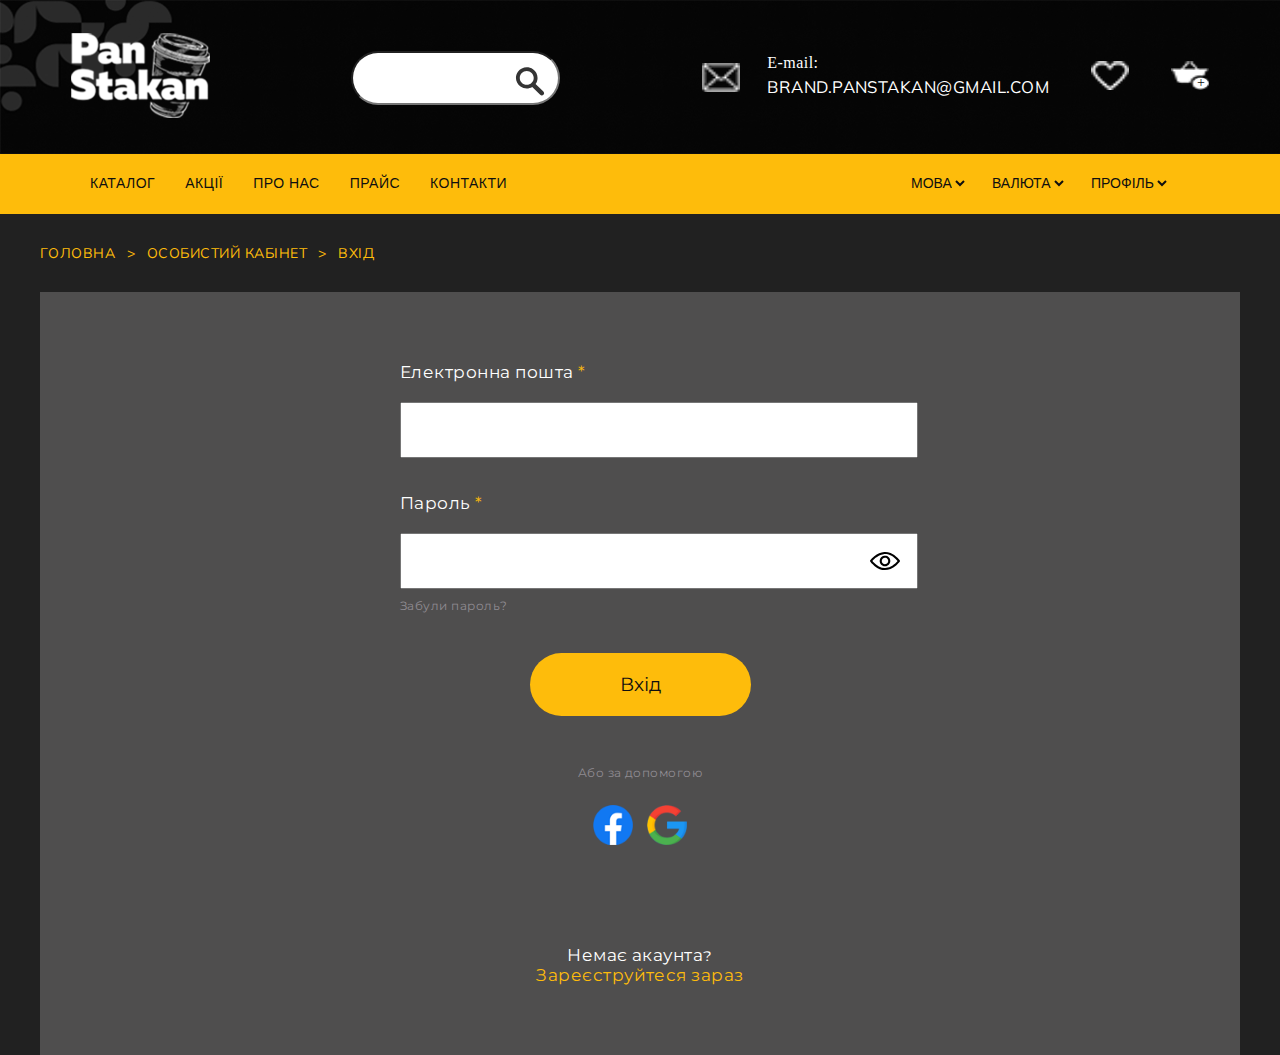
<file: components/login.html>
<!DOCTYPE html>
<html lang="en">
    <head>
        <meta charset="UTF-8" />
        <meta name="viewport" content="width=device-width, initial-scale=1.0" />
        <title>ПанСтакан</title>

        <link rel="preconnect" href="https://fonts.googleapis.com" />
        <link rel="preconnect" href="https://fonts.gstatic.com" crossorigin />
        <link
            href="https://fonts.googleapis.com/css2?family=Montserrat:wght@400;500;700&family=Mulish&family=Open+Sans&display=swap"
            rel="stylesheet"
        />
        <link
            rel="stylesheet"
            href="https://cdnjs.cloudflare.com/ajax/libs/font-awesome/4.7.0/css/font-awesome.min.css"
        />

        <link rel="stylesheet" href="../css/index.css" />
        <link rel="stylesheet" href="../css/header.css" />
        <link rel="stylesheet" href="../css/main.css" />
        <link rel="stylesheet" href="../css/footer.css" />
        <link rel="stylesheet" href="../css/login.css" />
    </head>
    <body>
        <header>
            <div class="header">
                <div class="header__top">
                    <div>
                        <a href=""
                            ><img
                                class="header__logo"
                                src="../pictures/png/logologo.png"
                                alt="logo"
                        /></a>
                    </div>
                    <div class="header__search">
                        <input class="header__input" type="text" />
                        <button class="header__search_button" type="button">
                            <img
                                class="header__search--s"
                                src="../pictures/svg/search.svg"
                                alt="search"
                            />
                        </button>
                    </div>
                    <div class="header__right">
                        <div class="header__mail header__contact">
                            <a href="mailto:brand.panstakan@gmail.com"
                                ><img
                                    class="header__mail--svg"
                                    src="../pictures/svg/mail.svg"
                                    alt="mail"
                            /></a>
                            <a
                                class="header__mail--flex"
                                href="mailto:brand.panstakan@gmail.com"
                                ><span class="header__mail--email"
                                    >E-mail:
                                </span>
                                <span class="header__mail--name"
                                    >brand.panstakan@gmail.com</span
                                ></a
                            >
                        </div>
                        <div class="header__favorite header__contact">
                            <a href=""
                                ><img
                                    class="header__favorite--svg"
                                    src="../pictures/svg/favorite.svg"
                                    alt="favorites"
                            /></a>
                        </div>
                        <div class="header__basket header__contact">
                            <a href="./components/basket.html">
                                <img
                                    class="header__basket--svg"
                                    src="../pictures/svg/basket.svg"
                                    alt="basket"
                                />
                                <span class="basket-counter">+</span>
                            </a>
                        </div>
                    </div>
                </div>
                <div class="header__nav">
                    <nav>
                        <!-- Бургер-иконка -->

                        <img
                            src="../pictures/svg/burger.svg"
                            alt=""
                            id="burger-icon"
                        />

                        <!-- Бургер-меню -->
                        <div id="burger-menu">
                            <ul class="header__link">
                                <li>
                                    <a
                                        class="header__link--title"
                                        href="./components/catalog.html"
                                        >Каталог</a
                                    >
                                </li>
                                <li>
                                    <a
                                        class="header__link--title"
                                        href="./components/category.html"
                                        >Акції</a
                                    >
                                </li>
                                <li>
                                    <a class="header__link--title" href=""
                                        >Про нас</a
                                    >
                                </li>
                                <li>
                                    <a
                                        class="header__link--title"
                                        href="./components/price.html"
                                        >Прайс</a
                                    >
                                </li>
                                <li>
                                    <a
                                        class="header__link--title"
                                        href="./components/contacts.html"
                                        >Контакти</a
                                    >
                                </li>
                            </ul>
                            <!-- Кнопка закрытия меню -->
                            <div id="close-btn">&times;</div>
                        </div>

                        <ul class="header__link" id="menu">
                            <li>
                                <a
                                    class="header__link--title"
                                    href="./components/catalog.html"
                                    >Каталог</a
                                >
                            </li>
                            <li>
                                <a
                                    class="header__link--title"
                                    href="./components/category.html"
                                    >Акції</a
                                >
                            </li>
                            <li>
                                <a class="header__link--title" href=""
                                    >Про нас</a
                                >
                            </li>
                            <li>
                                <a
                                    class="header__link--title"
                                    href="./components/price.html"
                                    >Прайс</a
                                >
                            </li>
                            <li>
                                <a
                                    class="header__link--title"
                                    href="./components/contacts.html"
                                    >Контакти</a
                                >
                            </li>
                        </ul>
                    </nav>

                    <ul class="header__options">
                        <li>
                            <select class="header__select">
                                2
                                <option value="">Мова</option>
                                3
                                <option value="1">Два</option>
                                4
                                <option value="2">Три</option>
                                5
                            </select>
                        </li>
                        <li>
                            <select class="header__select">
                                2
                                <option value="1">Валюта</option>
                                3
                                <option value="2">Два</option>
                                4
                                <option value="3">Три</option>
                                5
                            </select>
                        </li>
                        <li>
                            <select class="header__select">
                                2
                                <option value="">Профіль</option>
                                3
                                <option value="1">Два</option>
                                4
                                <option value="2">Три</option>
                                5
                            </select>
                        </li>
                    </ul>
                    <ul class="nav-button">
                        <li class="nav-button__list">
                            <button type="button" class="nav-button__button">
                                UA</button
                            ><button type="button" class="nav-button__button">
                                RU
                            </button>
                        </li>
                        <li class="nav-button__list">
                            <button type="button" class="nav-button__button">
                                UAH</button
                            ><button type="button" class="nav-button__button">
                                USD
                            </button>
                        </li>
                    </ul>
                    <a class="nav-logo" href=""
                        ><img
                            class="nav-logo"
                            src="../pictures/svg/user-log.svg"
                            alt=""
                    /></a>
                </div>
            </div>
        </header>
        <main>
            <section class="container">
                <ul class="menu">
                    <li class="menu-item">
                        <a href="../index.html">Головна</a>
                    </li>
                    <li class="menu-item">
                        <a href="../components/catalog.html"
                            >особистий кабінет</a
                        >
                    </li>
                    <li class="menu-item">
                        <a href="../components/cart-item.html">ВХІД</a>
                    </li>
                </ul>
                <div class="login">
                    <div class="login-container" id="login-container">
                        <form class="login-form" id="login-form">
                            <label class="login-form__name" for="username"
                                >Електронна пошта<span
                                    class="login-form__name--accent"
                                >
                                    *</span
                                ></label
                            >
                            <input
                                class="login-form__input"
                                type="text"
                                id="username"
                                name="username"
                                required
                                minlength="6"
                                maxlength="30"
                            />
                            <span
                                class="error-message"
                                id="username-error"
                            ></span>

                            <label
                                class="login-form__name login-form__name--sec"
                                for="password"
                                >Пароль<span
                                    class="login-form__name--accent login-form__name--accsec"
                                >
                                    *</span
                                ></label
                            >
                            <div class="password-container">
                                <span
                                    class="password-toggle"
                                    onclick="togglePasswordVisibility()"
                                >
                                    <img
                                        src="../pictures/svg/eye.svg"
                                        alt="Показать пароль"
                                        id="eye-icon"
                                        class="eye-icon"
                                    />
                                </span>
                                <input
                                    class="login-form__input"
                                    type="password"
                                    id="password"
                                    name="password"
                                    required
                                    minlength="6"
                                    maxlength="50"
                                />
                            </div>
                            <span
                                class="error-message"
                                id="password-error"
                            ></span>
                            <a class="login-form__recower" href="#"
                                >Забули пароль?</a
                            >
                        </form>
                        <button
                            class="login-container__button"
                            type="button"
                            onclick="login()"
                        >
                            Вхід
                        </button>
                    </div>
                    <div class="login-social">
                        <p class="login-social__name">Або за допомогою</p>
                        <div class="login-social__box">
                            <a href=""
                                ><img
                                    class="login-social__svg"
                                    src="../pictures/svg/login-facebook.svg"
                                    alt=""
                                    srcset="" /></a
                            ><a href=""
                                ><img
                                    class="login-social__svg"
                                    src="../pictures/svg/login-google.svg"
                                    alt=""
                            /></a>
                        </div>
                    </div>
                    <div class="login-registration">
                        <p class="login-registration__name">Немає акаунта?</p>
                        <a class="login-registration__link" href=""
                            >Зареєструйтеся зараз</a
                        >
                    </div>
                </div>
            </section>
        </main>

        <script src="../js/login.js"></script>
    </body>
</html>
</file>
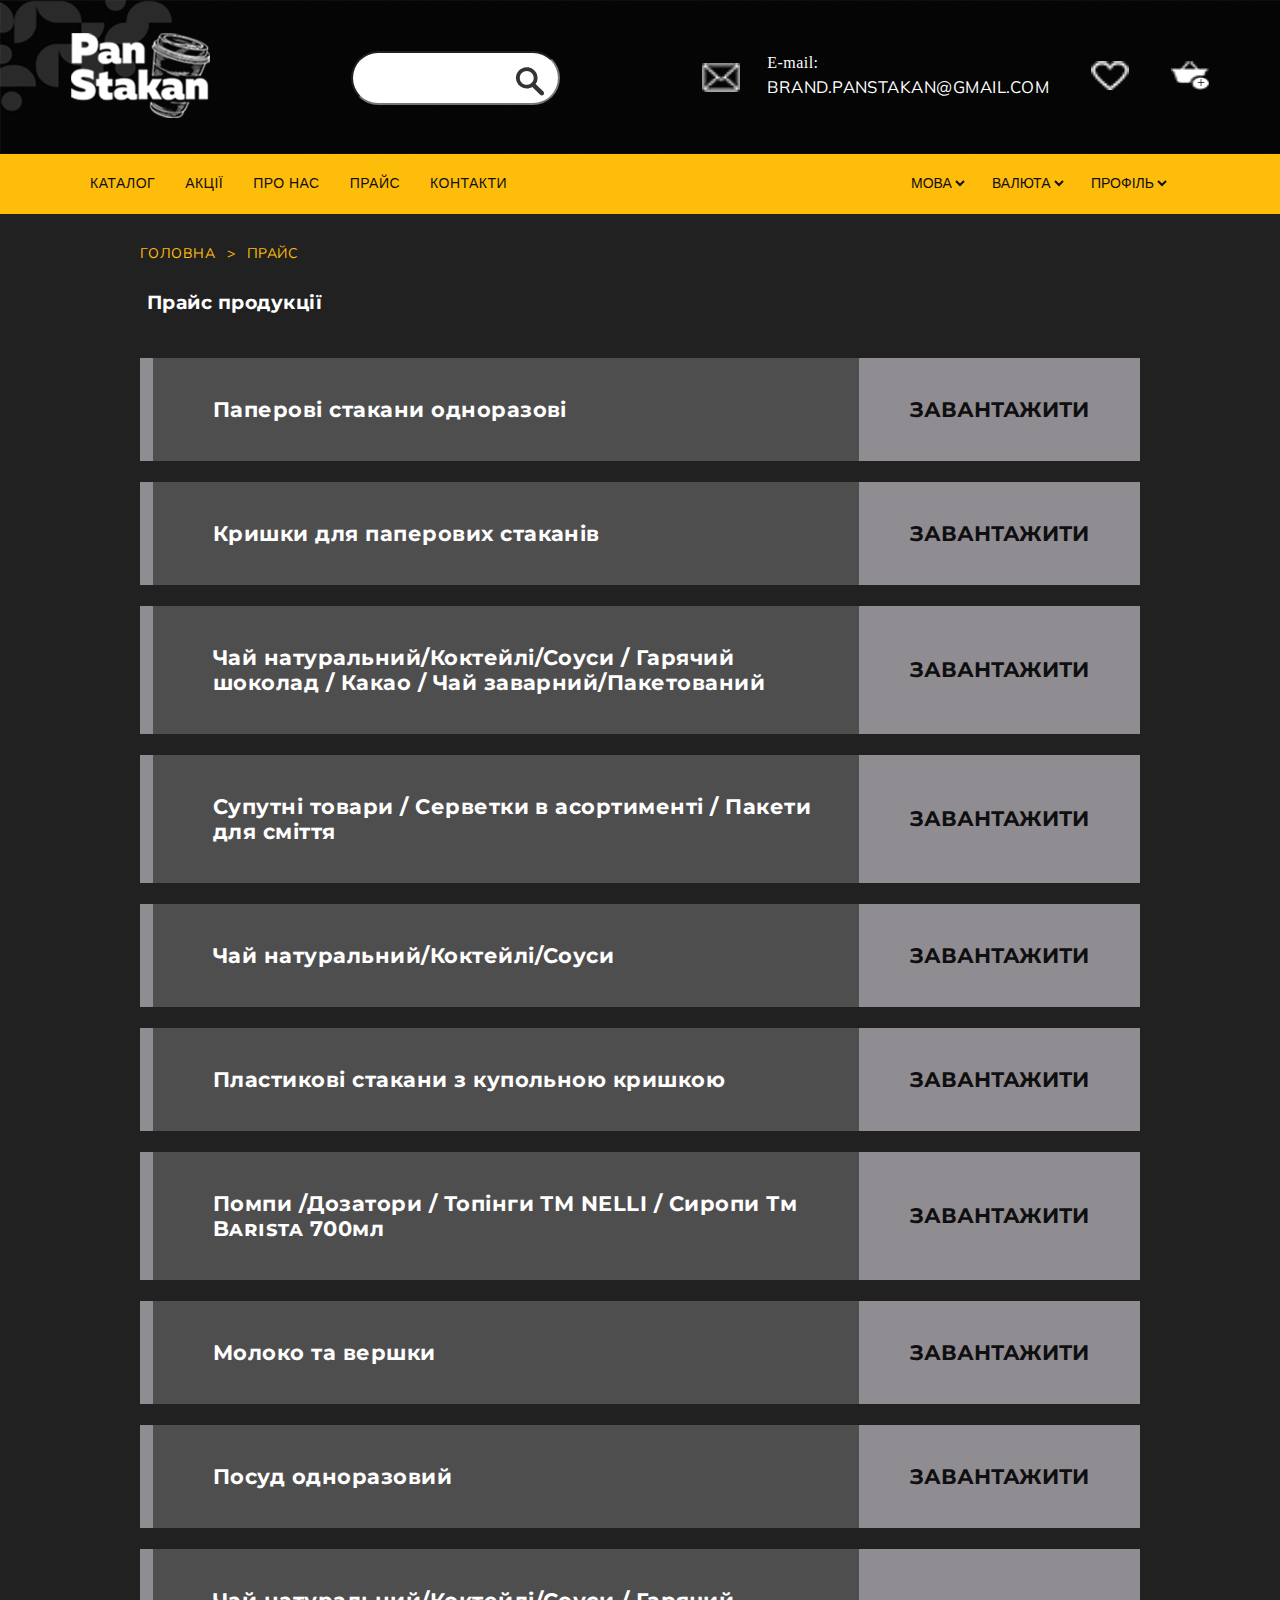
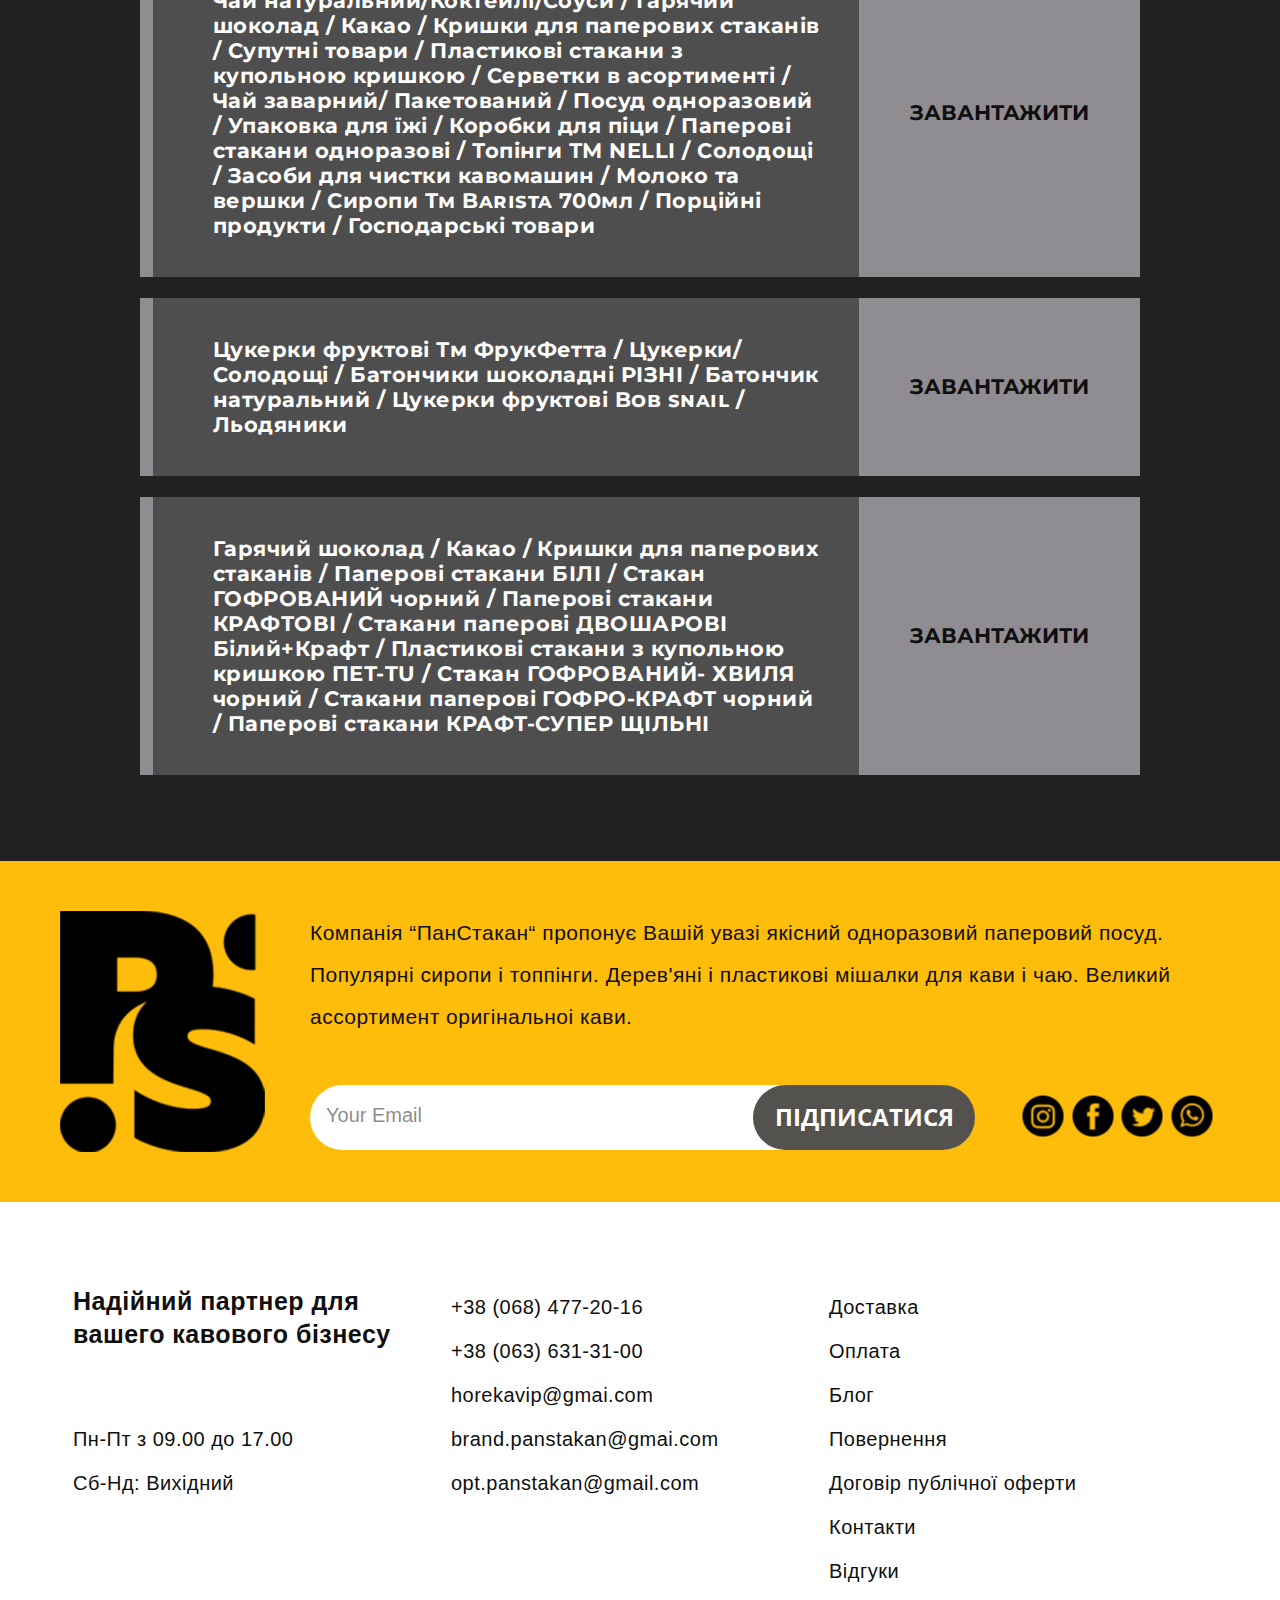
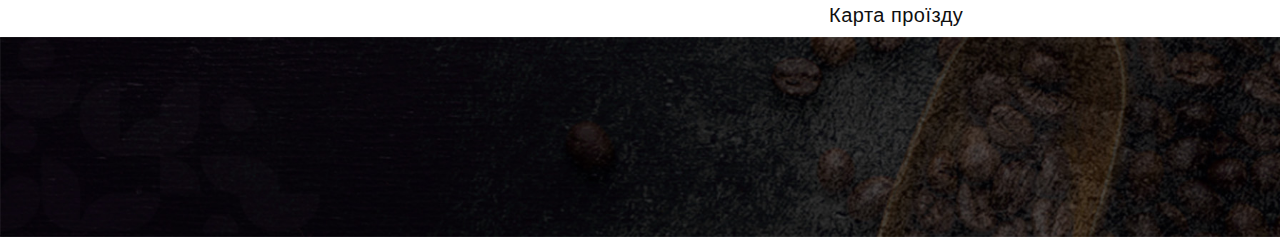
<file: components/price.html>
<!DOCTYPE html>
<html lang="en">
    <head>
        <meta charset="UTF-8" />
        <meta name="viewport" content="width=device-width, initial-scale=1.0" />
        <title>ПанСтакан</title>

        <link rel="preconnect" href="https://fonts.googleapis.com" />
        <link rel="preconnect" href="https://fonts.gstatic.com" crossorigin />
        <link
            href="https://fonts.googleapis.com/css2?family=Montserrat:wght@400;500;700&family=Mulish&family=Open+Sans&display=swap"
            rel="stylesheet"
        />
        <link
            rel="stylesheet"
            href="https://cdnjs.cloudflare.com/ajax/libs/font-awesome/4.7.0/css/font-awesome.min.css"
        />

        <link rel="stylesheet" href="../css/index.css" />
        <link rel="stylesheet" href="../css/header.css" />
        <link rel="stylesheet" href="../css/counters.css" />
        <link rel="stylesheet" href="../css/footer.css" />
        <link rel="stylesheet" href="../css/price.css" />
    </head>
    <body>
        <header>
            <div class="header">
                <div class="header__top">
                    <div>
                        <a href="../index.html"
                            ><img
                                class="header__logo"
                                src="../pictures/png/logologo.png"
                                alt="logo"
                        /></a>
                    </div>
                    <div class="header__search">
                        <input class="header__input" type="text" />
                        <button class="header__search_button" type="button">
                            <img
                                class="header__search--s"
                                src="../pictures/svg/search.svg"
                                alt="search"
                            />
                        </button>
                    </div>
                    <div class="header__right">
                        <div class="header__mail header__contact">
                            <a href="mailto:brand.panstakan@gmail.com"
                                ><img
                                    class="header__mail--svg"
                                    src="../pictures/svg/mail.svg"
                                    alt="mail"
                            /></a>
                            <a
                                class="header__mail--flex"
                                href="mailto:brand.panstakan@gmail.com"
                                ><span class="header__mail--email"
                                    >E-mail:
                                </span>
                                <span class="header__mail--name"
                                    >brand.panstakan@gmail.com</span
                                ></a
                            >
                        </div>
                        <div class="header__favorite header__contact">
                            <a href=""
                                ><img
                                    class="header__favorite--svg"
                                    src="../pictures/svg/favorite.svg"
                                    alt="favorites"
                            /></a>
                        </div>
                        <div class="header__basket header__contact">
                            <a href="../components/basket.html">
                                <img
                                    class="header__basket--svg"
                                    src="../pictures/svg/basket.svg"
                                    alt="basket"
                                />
                                <span class="basket-counter">+</span>
                            </a>
                        </div>
                    </div>
                </div>
                <div class="header__nav">
                    <nav>
                        <!-- Бургер-иконка -->

                        <img
                            src="../pictures/svg/burger.svg"
                            alt=""
                            id="burger-icon"
                        />

                        <!-- Бургер-меню -->
                        <div id="burger-menu">
                            <ul class="header__link">
                                <li>
                                    <a
                                        class="header__link--title"
                                        href="../components/catalog.html"
                                        >Каталог</a
                                    >
                                </li>
                                <li>
                                    <a class="header__link--title" href="../components/category.html"
                                        >Акції</a
                                    >
                                </li>
                                <li>
                                    <a class="header__link--title" href=""
                                        >Про нас</a
                                    >
                                </li>
                                <li>
                                    <a class="header__link--title" href="../components/price.html"
                                        >Прайс</a
                                    >
                                </li>
                                <li>
                                    <a class="header__link--title" href="../components/contacts.html"
                                        >Контакти</a
                                    >
                                </li>
                            </ul>
                            <!-- Кнопка закрытия меню -->
                            <div id="close-btn">&times;</div>
                        </div>

                        <ul class="header__link" id="menu">
                            <li>
                                <a
                                    class="header__link--title"
                                    href="../components/catalog.html"
                                    >Каталог</a
                                >
                            </li>
                            <li>
                                <a class="header__link--title" href="../components/category.html">Акції</a>
                            </li>
                            <li>
                                <a class="header__link--title" href=""
                                    >Про нас</a
                                >
                            </li>
                            <li>
                                <a class="header__link--title" href="../components/price.html">Прайс</a>
                            </li>
                            <li>
                                <a class="header__link--title" href="../components/contacts.html"
                                    >Контакти</a
                                >
                            </li>
                        </ul>
                    </nav>

                    <ul class="header__options">
                        <li>
                            <select class="header__select">
                                2
                                <option value="">Мова</option>
                                3
                                <option value="1">Два</option>
                                4
                                <option value="2">Три</option>
                                5
                            </select>
                        </li>
                        <li>
                            <select class="header__select">
                                2
                                <option value="1">Валюта</option>
                                3
                                <option value="2">Два</option>
                                4
                                <option value="3">Три</option>
                                5
                            </select>
                        </li>
                        <li>
                            <select class="header__select">
                                2
                                <option value="">Профіль</option>
                                3
                                <option value="1">Два</option>
                                4
                                <option value="2">Три</option>
                                5
                            </select>
                        </li>
                    </ul>
                    <ul class="nav-button">
                        <li class="nav-button__list">
                            <button type="button" class="nav-button__button">
                                UA</button
                            ><button type="button" class="nav-button__button">
                                RU
                            </button>
                        </li>
                        <li class="nav-button__list">
                            <button type="button" class="nav-button__button">
                                UAH</button
                            ><button type="button" class="nav-button__button">
                                USD
                            </button>
                        </li>
                    </ul>
                    <a class="nav-logo" href=""
                        ><img
                            class="nav-logo"
                            src="../pictures/svg/user-log.svg"
                            alt=""
                    /></a>
                </div>
            </div>
        </header>
        <main>
            <section class="container">
                <div class="price-list">
                    <ul class="menu menu-chek">
                        <li class="menu-item">
                            <a href="../index.html">Головна</a>
                        </li>
                        <li class="menu-item">
                            <a href="">прайс</a>
                        </li>
                    </ul>
                    <h2 class="price-list__name">Прайс продукції</h2>
                    <ul class="price-list__list">
                        <li class="price-list__item">
                            <div class="price-list__box">
                                <a class="price-list__link" href=""
                                    >Паперові стакани одноразові</a
                                >
                                <button class="price-list__button">
                                    ЗАВАНТАЖИТИ
                                </button>
                            </div>
                        </li>
                        <li class="price-list__item">
                            <div class="price-list__box">
                                <a class="price-list__link" href=""
                                    >Кришки для паперових стаканів</a
                                >
                                <button class="price-list__button">
                                    ЗАВАНТАЖИТИ
                                </button>
                            </div>
                        </li>
                        <li class="price-list__item">
                            <div class="price-list__box">
                                <a class="price-list__link" href=""
                                    >Чай натуральний/Коктейлі/Соуси / Гарячий
                                    шоколад / Какао / Чай
                                    заварний/Пакетований</a
                                >
                                <button class="price-list__button">
                                    ЗАВАНТАЖИТИ
                                </button>
                            </div>
                        </li>
                        <li class="price-list__item">
                            <div class="price-list__box">
                                <a class="price-list__link" href=""
                                    >Супутні товари / Серветки в асортименті /
                                    Пакети для сміття</a
                                >
                                <button class="price-list__button">
                                    ЗАВАНТАЖИТИ
                                </button>
                            </div>
                        </li>
                        <li class="price-list__item">
                            <div class="price-list__box">
                                <a class="price-list__link" href=""
                                    >Чай натуральний/Коктейлі/Соуси</a
                                >
                                <button class="price-list__button">
                                    ЗАВАНТАЖИТИ
                                </button>
                            </div>
                        </li>
                        <li class="price-list__item">
                            <div class="price-list__box">
                                <a class="price-list__link" href=""
                                    >Пластикові стакани з купольною кришкою</a
                                >
                                <button class="price-list__button">
                                    ЗАВАНТАЖИТИ
                                </button>
                            </div>
                        </li>
                        <li class="price-list__item">
                            <div class="price-list__box">
                                <a class="price-list__link" href=""
                                    >Помпи /Дозатори / Топінги ТМ NELLI / Сиропи
                                    Тм Barista 700мл</a
                                >
                                <button class="price-list__button">
                                    ЗАВАНТАЖИТИ
                                </button>
                            </div>
                        </li>
                        <li class="price-list__item">
                            <div class="price-list__box">
                                <a class="price-list__link" href=""
                                    >Молоко та вершки</a
                                >
                                <button class="price-list__button">
                                    ЗАВАНТАЖИТИ
                                </button>
                            </div>
                        </li>
                        <li class="price-list__item">
                            <div class="price-list__box">
                                <a class="price-list__link" href=""
                                    >Посуд одноразовий</a
                                >
                                <button class="price-list__button">
                                    ЗАВАНТАЖИТИ
                                </button>
                            </div>
                        </li>
                        <li class="price-list__item">
                            <div class="price-list__box">
                                <a class="price-list__link" href=""
                                    >Чай натуральний/Коктейлі/Соуси / Гарячий
                                    шоколад / Какао / Кришки для паперових
                                    стаканів / Супутні товари / Пластикові
                                    стакани з купольною кришкою / Серветки в
                                    асортименті / Чай заварний/ Пакетований /
                                    Посуд одноразовий / Упаковка для їжі /
                                    Коробки для піци / Паперові стакани
                                    одноразові / Топінги ТМ NELLI / Солодощі /
                                    Засоби для чистки кавомашин / Молоко та
                                    вершки / Сиропи Тм Barista 700мл / Порційні
                                    продукти / Господарські товари</a
                                >
                                <button class="price-list__button">
                                    ЗАВАНТАЖИТИ
                                </button>
                            </div>
                        </li>
                        <li class="price-list__item">
                            <div class="price-list__box">
                                <a class="price-list__link" href=""
                                    >Цукерки фруктові Тм ФрукФетта /
                                    Цукерки/Солодощі / Батончики шоколадні РІЗНІ
                                    / Батончик натуральний / Цукерки фруктові
                                    Bob snail / Льодяники</a
                                >
                                <button class="price-list__button">
                                    ЗАВАНТАЖИТИ
                                </button>
                            </div>
                        </li>
                        <li class="price-list__item">
                            <div class="price-list__box">
                                <a class="price-list__link" href=""
                                    >Гарячий шоколад / Какао / Кришки для
                                    паперових стаканів / Паперові стакани БІЛІ /
                                    Стакан ГОФРОВАНИЙ чорний / Паперові стакани
                                    КРАФТОВІ / Стакани паперові ДВОШАРОВІ
                                    Білий+Крафт / Пластикові стакани з купольною
                                    кришкою ПЕТ-TU / Стакан ГОФРОВАНИЙ- ХВИЛЯ
                                    чорний / Стакани паперові ГОФРО-КРАФТ чорний
                                    / Паперові стакани КРАФТ-СУПЕР ЩІЛЬНІ</a
                                >
                                <button class="price-list__button">
                                    ЗАВАНТАЖИТИ
                                </button>
                            </div>
                        </li>
                    </ul>
                </div>
            </section>
        </main>
        <footer>
            <div class="footer">
                <div class="footer__up">
                    <div class="footer__grid">
                        <div class="footer__logo">
                            <img
                                src="../pictures/png/logo-footer.png"
                                alt="logo-second"
                                class="footer__logo--img"
                            />
                        </div>
                        <p class="footer__tittle">
                            Компанія “ПанСтакан“ пропонує Вашій увазі якісний
                            одноразовий паперовий посуд. Популярні сиропи і
                            топпінги. Дерев'яні і пластикові мішалки для кави і
                            чаю. Великий ассортимент оригінальноі кави.
                        </p>
                        <div class="footer__input">
                            <input
                                class="footer__search"
                                type="text"
                                placeholder="Your Email"
                            />
                            <button class="footer__button" type="submit">
                                Підписатися
                            </button>
                        </div>
                        <div class="footer__social">
                            <ul class="footer__social_ul">
                                <li>
                                    <a href=""
                                        ><img
                                            src="../pictures/png/instagram.png"
                                            alt=""
                                            class="footer__social--svg"
                                    /></a>
                                </li>
                                <li>
                                    <a href=""
                                        ><img
                                            src="../pictures/png/facebook.png"
                                            alt=""
                                            class="footer__social--svg"
                                    /></a>
                                </li>
                                <li>
                                    <a href=""
                                        ><img
                                            src="../pictures/png/twitter.png"
                                            alt=""
                                            class="footer__social--svg"
                                    /></a>
                                </li>
                                <li>
                                    <a href=""
                                        ><img
                                            src="../pictures/png/whatsapp.png"
                                            alt=""
                                            class="footer__social--svg"
                                    /></a>
                                </li>
                            </ul>
                        </div>
                    </div>
                </div>
                <div class="footer__down">
                    <div class="footer__down_grid1">
                        <h2 class="footer__name">
                            Надійний партнер для <br />
                            вашего кавового бізнесу
                        </h2>
                    </div>
                    <div class="credit-cart footer__down_grid2">
                        <div class="credit-cart__item">
                            <img
                                class="credit-cart__png"
                                src="../pictures/png/visa.png"
                                alt="visa"
                            />
                        </div>
                        <div class="credit-cart__item">
                            <img
                                class="credit-cart__png"
                                src="../pictures/png/mastercatt.png"
                                alt="mastercart"
                            />
                        </div>
                    </div>

                    <div class="footer__down_grid3">
                        <div>
                            <p class="footer__timeflow">
                                Пн-Пт з 09.00 до 17.00
                            </p>
                            <p class="footer__timeflow">Сб-Нд: Вихідний</p>
                        </div>
                    </div>
                    <div class="footer__down_grid4">
                        <ul>
                            <li>
                                <a class="footer__timeflow" href="tel:+380684772016" type="tel"
                                    >+38 (068) 477-20-16</a
                                >
                            </li>
                            <li>
                                <a class="footer__timeflow" href="tel:+380636313100" type="tel"
                                    >+38 (063) 631-31-00</a
                                >
                            </li>
                            <li>
                                <a
                                    class="footer__timeflow"
                                    href="mailto:horekavip@gmai.com"
                                    type="mailto"
                                    >horekavip@gmai.com</a
                                >
                            </li>
                            <li>
                                <a
                                    class="footer__timeflow"
                                    href="brand.panstakan@gmai.com"
                                    type="mailto"
                                    >brand.panstakan@gmai.com</a
                                >
                            </li>
                            <li>
                                <a
                                    class="footer__timeflow"
                                    href="mailto:opt.panstakan@gmail.com"
                                    type="mailto"
                                    >opt.panstakan@gmail.com</a
                                >
                            </li>
                        </ul>
                    </div>

                    <div class="footer__down_grid5">
                        <ul>
                            <li>
                                <a class="footer__timeflow" href="../components/chek-list.htm">Доставка</a>
                            </li>
                            <li>
                                <a class="footer__timeflow" href="../components/price.html">Оплата</a>
                            </li>
                            <li>
                                <a class="footer__timeflow" href="">Блог</a>
                            </li>
                            <li>
                                <a class="footer__timeflow" href=""
                                    >Повернення</a
                                >
                            </li>
                            <li>
                                <a class="footer__timeflow" href="../components/contract.html"
                                    >Договір публічної оферти</a
                                >
                            </li>
                            <li>
                                <a class="footer__timeflow" href="../components/contacts.html">Контакти</a>
                            </li>
                            <li>
                                <a class="footer__timeflow" href="">Відгуки</a>
                            </li>
                            <li>
                                <a class="footer__timeflow" href="../components/contacts.html"
                                    >Карта проїзду</a
                                >
                            </li>
                        </ul>
                    </div>
                </div>

                <div class="footer__baner"></div>
            </div>
        </footer>
        <script src="../js/heart.js"></script>
        <script src="../js/basket.js"></script>
        <script src="../js/burger.js"></script>
     

       
    </body>
</html>
</file>
<file: css/index.css>
@import url("https://fonts.googleapis.com/css2?family=Cormorant+Garamond:ital,wght@1,600&display=swap");

:root {
    --black: #0f0f0f;
    --white: #ffffff;
    --orange: #febc0b;
    --white-link: #54524fad;
    --blue-gray: #edecec;
    --dark-gray-100: #212121;
    --dark-gray-200: #54524f;
    --star-pose: #ce3643;
    --green: #14a31b;

    --night-ride: #343434;
    --table-grays: #8f8c92;
    --btn-green: #1eb946;
    --dark-gray-300: #4f4e4e;

    --yelow: #edb62b;

    --primary-text-color: var(--black);
    --title-text-color: var(--white);
    --accent-color: var(--orange);
    --secondary-accent-color: var(--white-link);
    --title-accent-color: var(--blue-gray);
    --primary-background-color: var(--dark-gray-100);
    --secondary-background-color: var(--dark-gray-200);
    --title-background-color: var(--star-pose);
    --cart--accent-color: var(--green);

    --footer-text-color: var(--night-ride);
    --table-gray-color: var(--table-grays);
    --btn-green-color: var(--btn-green);

    --basket-item-color: var(--dark-gray-300);
    --bottom-accent-color: var(--yelow);
}
body {
    background-color: var(--primary-background-color);
    color: var(--primary-text-color);
    /* font-family: "Open Sans", sans-serif; */
    letter-spacing: 0.03em;
    margin: 0 auto;
    padding-inline-start: 0;
}

a {
    text-decoration: none;
    outline: none;
    display: inline-block;
}

ul {
    padding-inline-start: 0;
}

li {
    list-style: none;
    padding: 0;
    margin: 0;
}

@media (max-width: 767px) {
    .container {
        /* width: 100%; */
        padding: 0;
        margin: auto;
    }
    .menu {
        font-family: "Mulish", sans-serif;

        font-size: 10px;
        text-transform: uppercase;
        margin-bottom: 30px;
        margin-top: 30px;
        color: var(--accent-color);
    }
    .menu-item {
        display: inline;
    }
    .menu-item a {
        font-size: 12.5px;
        display: inline;
        color: var(--orange);
    }
    .menu-item::after {
        content: ">";
        padding: 0 7px;
        font-family: inherit;
    }
    .menu-item:last-child:after {
        content: "";
        display: none;
    }

    .image.first {
        opacity: 0;
        display: block;
        position: absolute;
        overflow: hidden;
        left: -100%;
        transition: left 0.2s;
        -webkit-transition: 0.2s;
        -moz-transition: 0.2s;
        -o-transition: 0.2s;
        -ms-transition: 0.2s;
    }
    
    

    
    .image.second {
        opacity: 1;
        display: block;
    
        transition: 0.2s;
        -webkit-transition: 0.2s;
        -moz-transition: 0.2s;
        -o-transition: 0.2s;
        -ms-transition: 0.2s;
    }
    
   
}
@media screen and (min-width: 768px) and (max-width: 1023px) {
    .container {
        /* width: 100%; */
        padding: 0;
        margin: auto;
    }
    .menu {
        font-family: "Mulish", sans-serif;

        font-size: 20px;
        text-transform: uppercase;
        margin-bottom: 30px;
        margin-top: 30px;
        color: var(--accent-color);
    }
    .menu-item {
        display: inline;
    }
    .menu-item a {
        font-size: 20px;
        display: inline;
        color: var(--orange);
    }
    .menu-item::after {
        content: ">";
        padding: 0 7px;
        font-family: inherit;
    }
    .menu-item:last-child:after {
        content: "";
        display: none;
    }

    .image.first {
        opacity: 0;
        display: block;
        position: absolute;
        overflow: hidden;
        left: -100%;
        transition: left 0.2s;
        -webkit-transition: 0.2s;
        -moz-transition: 0.2s;
        -o-transition: 0.2s;
        -ms-transition: 0.2s;
    }
    
    
    .ImgField:hover > .first {
        opacity: 1;
        left: 0;
    }
    
    .image.second {
        opacity: 1;
        display: block;
    
        transition: 0.2s;
        -webkit-transition: 0.2s;
        -moz-transition: 0.2s;
        -o-transition: 0.2s;
        -ms-transition: 0.2s;
    }
    
    .image.second:hover {
        opacity: 0;
    }
}

@media (min-width: 1024px) {
    .container {
        max-width: 1200px;
        padding-left: 33px;
        padding-right: 33px;
        margin: auto;
    }
    .menu {
        font-family: "Mulish", sans-serif;

        font-size: 14px;
        text-transform: uppercase;
        margin-bottom: 30px;
        margin-top: 30px;
        color: var(--accent-color);
    }
    .menu-item {
        display: inline;
    }
    .menu-item a {
        font-size: 14px;
        display: inline;
        color: var(--orange);
    }
    .menu-item::after {
        content: ">";
        padding: 0 7px;
        font-family: inherit;
    }
    .menu-item:last-child:after {
        content: "";
        display: none;
    }

    .image.first {
        opacity: 0;
        display: block;
        position: absolute;
        overflow: hidden;
        left: -100%;
        transition: left 0.2s;
        -webkit-transition: 0.2s;
        -moz-transition: 0.2s;
        -o-transition: 0.2s;
        -ms-transition: 0.2s;
    }
    
    
    .ImgField:hover > .first {
        opacity: 1;
        left: 0;
    }
    
    .image.second {
        opacity: 1;
        display: block;
    
        transition: 0.2s;
        -webkit-transition: 0.2s;
        -moz-transition: 0.2s;
        -o-transition: 0.2s;
        -ms-transition: 0.2s;
    }
    
    .image.second:hover {
        opacity: 0;
    }
}

.header__link--title{
    position: relative;
}

.header__link--title:after {
    display: block;
position: absolute;
    width: 0;
    height: 2px;
    background-color: var(--table-gray-color);
    content: "";
    transition: width 0.3s ease-out;
    margin-top: 5px;
}

.header__link--title:hover:after,
.header__link--title:focus:after {
    width: 100%;
}
.special__cart_svg:hover,
.kostet__cart_svg:hover,
.footer__social_ul a:hover,
.special__cart_svg:focus,
.kostet__cart_svg:focus,
.footer__social_ul a:focus {
    filter: drop-shadow(0 0 0.75rem grey);
    transition: 0.3s;
}

.new__svg:hover,
.best__svg:hover,
.kostet__svg:hover,
.popular__svg:hover,
.special__svg:hover,
.arrow-left:hover,
.arrow-right:hover,
.new__svg:focus,
.best__svg:focus,
.kostet__svg:focus,
.popular__svg:focus,
.special__svg:focus,
.arrow-left:focus,
.arrow-right:focus {
    box-shadow: 5px gray;
    transition: 0.3s;
    border-radius: 50%;
}
button {
    cursor: pointer;
    outline: none;
    border: none;
    padding: 0;
    transition: transform 250ms cubic-bezier(0.4, 0, 0.2, 1);
}




.section {
}

h1,
h2,
h3,
h4,
h5,
h6,
p,
ul {
    margin: 0;
}

img {
    width: 100%;
    height: 100%;
    display: block;
}

svg {
    display: inline-block;
}

.visually-hidden {
    position: absolute;
    width: 1px;
    height: 1px;
    margin: -1px;
    border: 0;
    padding: 0;

    white-space: nowrap;
    clip-path: inset(100%);
    clip: rect(0 0 0 0);
    overflow: hidden;
}
</file>
<file: css/header.css>
#burger-menu {
    display: none;
    background-color: var(--title-text-color);
    position: absolute;
    top: 62px;
    left: -100%;
    width: 100%;
    height: 100%;
    transition: left 0.5s;
    z-index: 5;
}

@media (max-width: 767px) {
    #burger-icon {
        display: block;
        cursor: pointer;
        top: 10px;
        left: 10px;

        width: 27px;
        height: 17px;
    }

    #close-btn {
        position: absolute;
        display: block;
        cursor: pointer;
        font-size: 30px;
        top: -5px;
        right: 5px;
        color: var(--primary-text-color);
    }
    #menu {
        display: none;
    }

    #burger-menu {
        display: block;
        left: -100%;
    }

    #burger-icon {
        display: block;
    }

    #burger-menu ul {
        list-style: none;
        padding: 0;
        text-align: center;
    }

    #burger-menu ul li {
        padding: 10px;
    }
    .header {
    }

    .header__top {
        display: flex;
        justify-content: space-evenly;
        align-items: center;
        background-image: url("../pictures/jpg/header-up-mob.jpg");
        background-repeat: no-repeat;
        background-size: cover;
        padding-top: 10px;
        padding-bottom: 8px;
    }

    .header__logo {
        width: 66px;
        height: 40px;
    }

    .header__search {
        position: relative;
    }

    .header__input {
        width: 104px;
        height: 20px;
        background-color: rgb(255, 255, 255);
        border-radius: 27px 27px 27px 27px;
        padding: 0px 5px;
    }

    .header__right {
        display: flex;
        align-items: center;
        flex-wrap: wrap;
    }

    .header__contact:not(:last-child) {
        margin-right: 15px;
    }

    .header__mail--svg {
    }

    .header__mail--svg,
    .header__favorite--svg,
    .header__basket--svg {
        width: 17px;
        height: 13px;
    }

    .header__basket {
        position: relative;
    }

    .basket-counter {
        position: absolute;
        top: 10px;
        right: 1px;
        display: flex;
        align-items: center;
        justify-content: center;
        width: 6px;
        height: 4px;
        color: var(--primary-text-color);
        background-color: var(--title-text-color);
        border-radius: 50%;
        font-size: 8px;
    }

    /* Выпадающая корзина */

    .header__basket_mini {
        position: absolute;
        z-index: 333;

        padding: 10px;
        right: 0;
        border-radius: 5px;
        visibility: hidden;
        opacity: 0;
        transform: translateY(-10px);
        transition: all 0.3s ease;
    }

    /* Выпадающая корзина */

    .header__search_button {
        position: absolute;
        top: 8px;
        right: 8px;
        background-color: inherit;
    }

    .header__search--s {
        width: 11px;
        height: 11px;
    }

    .header__mail {
        display: flex;
        align-items: center;
    }

    .header__mail--flex {
        display: flex;
        flex-direction: column;
        color: var(--title-text-color);
    }

    .header__mail--email,
    .header__mail--name {
        position: absolute;
        width: 1px;
        height: 1px;
        margin: -1px;
        border: 0;
        padding: 0;

        white-space: nowrap;
        clip-path: inset(100%);
        clip: rect(0 0 0 0);
        overflow: hidden;
    }

    .header__nav {
        display: flex;
        justify-content: space-between;
        align-items: center;
        background-color: var(--accent-color);
        padding-top: 10px;
        padding-bottom: 10px;
        padding-left: 24px;
        padding-right: 24px;
    }

    .header__link--title {
        font-size: 14px;
        font-family: "Arial";
        font-weight: 500;
        text-transform: uppercase;
        line-height: 1.2;
        margin-right: 30px;
        color: var(--primary-text-color);
    }

    .header__options {
        position: absolute;
        width: 1px;
        height: 1px;
        margin: -1px;
        border: 0;
        padding: 0;

        white-space: nowrap;
        clip-path: inset(100%);
        clip: rect(0 0 0 0);
        overflow: hidden;
    }

    .header__select {
        cursor: pointer;
        outline: none;
        border: none;
        background-color: var(--accent-color);
        color: var(--primary-text-color);
        font-size: 14px;
        font-family: "Arial";
        font-weight: 500;
        color: var(--primary-text-color);
        text-transform: uppercase;
        line-height: 1.2;
        margin-right: 20px;
    }

    .nav-button {
        display: flex;
        flex-wrap: wrap;
        justify-content: center;
        align-items: center;
    }

    .nav-button__list:not(:last-child) .nav-button__button,
    .nav-button__button:first-child {
        margin-right: 5px;
    }

    .nav-button__button + .nav-button__button::before {
        content: "|";
        color: var(--primary-text-color);
    }

    .nav-button__button {
        font-size: 14px;
        font-family: "Arial";
        color: var(--primary-text-color);
        font-weight: 400;
        text-transform: uppercase;
        line-height: 1.2;
        background-color: inherit;
        transition: font-weight 0.3s ease;
    }

    .nav-button__list:hover .nav-button__button,
    .nav-button__button:hover,
    .nav-button__button:active,
    .nav-button__button:focus {
        font-weight: bold;
    }

    .nav-button__list:hover .nav-button__button + .nav-button__button::before,
    .nav-button__button:hover + .nav-button__button::before,
    .nav-button__button:active + .nav-button__button::before,
    .nav-button__button:focus + .nav-button__button::before {
        color: var(--primary-text-color);
        font-weight: bold;
    }
}
@media screen and (min-width: 768px) and (max-width: 1023px) {
    #burger-icon {
        position: absolute;
        width: 1px;
        height: 1px;
        margin: -1px;
        border: 0;
        padding: 0;

        white-space: nowrap;
        clip-path: inset(100%);
        clip: rect(0 0 0 0);
        overflow: hidden;
    }

    .header__top {
        display: flex;
        justify-content: space-around;
        align-items: center;
        background-image: url("../pictures/jpg/header-up-mob.jpg");
        background-repeat: no-repeat;
        background-size: cover;
        padding-top: 23px;
        padding-bottom: 24px;
    }

    .header__logo {
        width: 105px;
        height: 65px;
    }

    .header__search {
        position: relative;
    }

    .header__input {
        width: 138px;
        height: 39px;

        background-color: rgb(255, 255, 255);
        border-radius: 27px 27px 27px 27px;

        padding: 0px 10px;
    }

    .header__right {
        display: flex;
        align-items: center;
    }

    .header__contact:not(:last-child) {
        margin-right: 23px;
    }

    .header__mail--svg {
        margin-right: 23px;
    }

    .header__mail--svg,
    .header__favorite--svg,
    .header__basket--svg {
        width: 29px;
        height: 23px;
    }

    .header__basket {
        position: relative;
    }

    .basket-counter {
        position: absolute;
        top: 14px;
        right: 0px;
        display: flex;
        align-items: center;
        justify-content: center;
        width: 12px;
        height: 8px;
        color: var(--primary-text-color);
        background-color: var(--title-text-color);
        border-radius: 50%;
        font-size: 14px;
    }

    /* Выпадающая корзина */

    .header__basket_mini {
        position: absolute;
        z-index: 333;

        padding: 10px;
        right: 0;
        border-radius: 5px;
        visibility: hidden;
        opacity: 0;
        transform: translateY(-10px);
        transition: all 0.3s ease;
    }

    .header__basket:hover .header__basket_mini,
    .header__basket:focus .header__basket_mini,
    .header__basket:active .header__basket_mini {
        background: lightgray;
        visibility: visible;
        transform: translateY(0);
        opacity: 1;
    }

    /* Выпадающая корзина */

    .header__search_button {
        position: absolute;
        top: 15px;
        right: 15px;
        background-color: inherit;
    }

    .header__search--s {
        width: 23px;
        height: 23px;
    }

    .header__mail {
        display: flex;
        align-items: center;
    }

    .header__mail--flex {
        display: flex;
        flex-direction: column;
        color: var(--title-text-color);
    }

    .header__mail--name {
        font-size: 15px;
        font-family: "Mulish";
        font-weight: 400;
        color: var(--title-text-color);

        line-height: 1.184;
        text-transform: uppercase;
    }

    .header__nav {
        display: flex;
        justify-content: space-between;
        align-items: center;
        background-color: var(--accent-color);

        padding: 9px 67px 9px 67px;
    }

    .header__link {
        display: flex;
        align-items: center;
    }

    .header__link li:not(:last-child) {
        margin-right: 20px;
    }

    .header__link--title {
        font-size: 15px;
        font-family: "Arial";

        font-weight: 500;

        text-transform: uppercase;
        color: var(--primary-text-color);
    }

    .header__options {
        display: flex;
    }

    .header__select {
        cursor: pointer;
        outline: none;
        border: none;
        background-color: var(--accent-color);
        color: var(--primary-text-color);
        font-size: 15px;
        font-family: "Arial";
        font-weight: 500;
        color: var(--primary-text-color);
        text-transform: uppercase;
        line-height: 1.2;
    }

    .header__options li:not(:last-child) {
        margin-right: 15px;
    }

    .nav-button {
        position: absolute;
        width: 1px;
        height: 1px;
        margin: -1px;
        border: 0;
        padding: 0;

        white-space: nowrap;
        clip-path: inset(100%);
        clip: rect(0 0 0 0);
        overflow: hidden;
    }
    .nav-logo {
        position: absolute;
        width: 1px;
        height: 1px;
        margin: -1px;
        border: 0;
        padding: 0;

        white-space: nowrap;
        clip-path: inset(100%);
        clip: rect(0 0 0 0);
        overflow: hidden;
    }
}
@media (min-width: 1024px) {
    #burger-icon {
        position: absolute;
        width: 1px;
        height: 1px;
        margin: -1px;
        border: 0;
        padding: 0;

        white-space: nowrap;
        clip-path: inset(100%);
        clip: rect(0 0 0 0);
        overflow: hidden;
    }
    .header {
    }

    .header__top {
        display: flex;
        justify-content: space-around;
        align-items: center;
        background-image: url("../pictures/jpg/header-up.jpg");
        background-repeat: no-repeat;
        background-size: cover;
        padding-top: 33px;
        padding-bottom: 32px;
    }

    .header__logo {
        width: 139px;
        height: 85px;
    }

    .header__search {
        position: relative;
    }

    .header__input {
        width: 185px;
        height: 50px;
        background-color: rgb(255, 255, 255);
        border-radius: 27px 27px 27px 27px;
        padding: 0px 10px;
    }

    .header__right {
        display: flex;
        align-items: center;
    }

    .header__contact:not(:last-child) {
        margin-right: 42px;
    }

    .header__mail--svg {
        margin-right: 27px;
    }

    .header__mail--svg,
    .header__favorite--svg,
    .header__basket--svg {
        width: 38px;
        height: 29px;
    }

    .header__basket {
        position: relative;
    }

    .basket-counter {
        position: absolute;
        top: 17px;
        right: 1px;
        display: flex;
        align-items: center;
        justify-content: center;
        width: 14px;
        height: 10px;
        color: var(--primary-text-color);
        background-color: var(--title-text-color);
        border-radius: 50%;
        font-size: 14px;
    }

/* Выпадающая корзина */

.header__basket_mini {
    position: absolute;
    z-index: 333;

    padding: 10px;
    right: 0;
    border-radius: 5px;
    visibility: hidden;
    opacity: 0;
    transform: translateY(-10px);
    transition: all 0.3s ease;
}

.header__basket:hover .header__basket_mini,
.header__basket:focus .header__basket_mini,
.header__basket:active .header__basket_mini {
    background: lightgray;
    visibility: visible;
    transform: translateY(0);
    opacity: 1;
}

/* Выпадающая корзина */

    .header__search_button {
        position: absolute;
        top: 15px;
        right: 15px;
        background-color: inherit;
    }

    .header__search--s {
        width: 30px;
        height: 30px;
    }

    .header__mail {
        display: flex;
        align-items: center;
    }

    .header__mail--flex {
        display: flex;
        flex-direction: column;
        color: var(--title-text-color);
    }

    .header__mail--name {
        font-size: 16.667px;
        font-family: "Mulish";
        font-weight: 400;
        color: rgb(255, 255, 255);
        line-height: 1.763;
        text-transform: uppercase;
    }

    .header__nav {
        display: flex;
        justify-content: space-between;
        align-items: center;
        background-color: var(--accent-color);
        padding-top: 20px;
        padding-bottom: 22px;
        padding-left: 90px;
        padding-right: 90px;
    }

    .header__link {
        display: flex;
        align-items: center;
    }

    .header__link--title {
        font-size: 14px;
        font-family: "Arial";
        font-weight: 500;
        text-transform: uppercase;
        line-height: 1.2;
        margin-right: 30px;
        color: var(--primary-text-color);
    }

    .header__options {
        display: flex;
    }

    .header__select {
        cursor: pointer;
        outline: none;
        border: none;
        background-color: var(--accent-color);
        color: var(--primary-text-color);
        font-size: 14px;
        font-family: "Arial";
        font-weight: 500;
        color: var(--primary-text-color);
        text-transform: uppercase;
        line-height: 1.2;
        margin-right: 20px;
    }

    .nav-button {
        position: absolute;
        width: 1px;
        height: 1px;
        margin: -1px;
        border: 0;
        padding: 0;

        white-space: nowrap;
        clip-path: inset(100%);
        clip: rect(0 0 0 0);
        overflow: hidden;
    }
    .nav-logo {
        position: absolute;
        width: 1px;
        height: 1px;
        margin: -1px;
        border: 0;
        padding: 0;

        white-space: nowrap;
        clip-path: inset(100%);
        clip: rect(0 0 0 0);
        overflow: hidden;
    }
}
</file>
<file: css/main.css>
@media (max-width: 767px) {
    .hero__container {
        width: 100%;
        height: 100%;
    }
    .hero__img {
        position: relative;
        width: 100%;

        grid-column: 2;
        grid-row: 1;
    }
    .hero__name {
        position: absolute;
        top: 5%;
        left: 5%;
        z-index: 1;
        font-size: 25px;
        font-family: "Arial";
        font-weight: bold;

        color: var(--title-text-color);
        text-shadow: 2px 2px 4px var(--primary-text-color);
    }

    .hero__name_second {
        color: var(--accent-color);

        font-style: italic;
    }

    .hero__btn {
        position: absolute;
        top: 84%;

        width: 62px;
        height: 23px;

        font-size: 8px;
        font-family: "Arial";
        font-weight: bold;
        text-transform: uppercase;

        background-color: var(--title-background-color);
        color: var(--title-text-color);
    }

    .hero__svg {
        position: absolute;
        display: flex;
        align-items: center;
        top: 85%;
        right: 45px;
        width: 57px;
        height: 20px;
        cursor: pointer;
    }

    .hero__arrow {
        margin-right: 5px;
        cursor: pointer;
    }

    .arrow-right {
        margin-left: 5px;
    }
    .categories-home {
        text-align: center;
        margin: 11px;
        background-color: var(--title-text-color);
        /* overflow: auto; */
    }

    .categories-home::-webkit-scrollbar {
        width: 0px;
    }

    .categories-home::-webkit-scrollbar-thumb {
        background-color: var(--title-accent-color);
        border-radius: 0px;
    }

    .categories-home::-webkit-scrollbar-track {
        background-color: var(--title-text-color);
        border-radius: 0px;
    }

    .categories-home__head {
        display: flex;
        padding: 13px 15px;

        background-color: var(--accent-color);
    }

    .categories-home__burger {
        width: 27px;
        height: 16px;

        margin-right: 24px;
    }

    .categories-home__name {
        font-size: 17px;
        font-family: "Arial";
        color: var(--primary-text-color);
        font-weight: bold;
        text-transform: uppercase;
        line-height: 1.2;
    }
    .hidden {
        display: none;
    }

    .box {
        display: block;
    }
    .categories-home__list {
        text-align: start;
        padding: 14px;
    }

    .categories-home-img:not(:last-child) {
        border-bottom: 1px solid var(--title-accent-color);
        width: 100%;
    }

    .categories-home-img__name {
        display: flex;
        align-items: center;
        justify-content: space-between;
        font-size: 15px;
        font-family: "Arial";
        font-weight: 400;
        color: var(--primary-text-color);
        padding-top: 6px;
        padding-bottom: 6px;
    }

    .categories-home-img__svg {
        display: none;
        top: 0;
        left: 0;
        width: 6px;
        height: 12px;
        cursor: pointer;
    }

    .categories-home-img__name:hover .categories-home-img__svg {
        display: block;
    }

    .categories-home__toggle {
        display: flex;
        flex-direction: column;
        align-items: center;
        background-color: inherit;
        margin: auto;
    }
    .categories-home__toggle--img {
        width: 30px;
        height: 30px;
        background-color: inherit;
        transition: transform 0.5s ease-in-out;
    }

    .categories-home__toggle--name {
        font-size: 15px;
        font-family: "Arial";
        font-weight: bold;
        text-transform: uppercase;
        color: var(--primary-text-color);
        padding-top: 6px;
        padding-bottom: 6px;
    }

    .categories-home__toggle.clicked .categories-home__toggle--img {
        transform: rotate(360deg);
    }

    .coffe {
        text-align: -webkit-center;
        margin: 20px;
    }

    .coffe__name {
        background-color: var(--accent-color);
    }

    .coffe__list {
        text-align: start;
        padding: 11px 13px;
        background-color: var(--title-text-color);
    }

    .coffe__link {
        display: flex;
        align-items: center;
        justify-content: space-between;
        font-size: 16px;
        font-family: "Arial";
        font-weight: 400;
        color: var(--primary-text-color);
        background-color: inherit;
        padding-top: 10px;
        padding-bottom: 10px;
        width: 100%;
    }

    .coffe__li:not(:last-child) {
        border-bottom: 1px solid var(--title-accent-color);
        width: 100%;
    }

    .coffe-img__svg {
        width: 6px;
        height: 12px;
        cursor: pointer;
    }

    .popular {
        padding: 20px;
    }

    .baners {
        text-align: -webkit-center;
    }

    .baners__chok {
        position: absolute;
        width: 1px;
        height: 1px;
        margin: -1px;
        border: 0;
        padding: 0;

        white-space: nowrap;
        clip-path: inset(100%);
        clip: rect(0 0 0 0);
        overflow: hidden;
    }

    .baners__sirop {
        width: 100%;
        height: 100%;
        object-fit: cover;
    }

    .coffe__name,
    .popular__flex,
    .new__flex,
    .kostet__flex,
    .best__flex,
    .special__flex,
    .comment__flex,
    .clients__flex {
        display: flex;
        justify-content: space-between;
        align-items: center;
        background-color: var(--accent-color);
        padding: 10px 14px;
    }

    .coffe__name,
    .popular__name,
    .new__name,
    .kostet__name,
    .best__name,
    .special__name,
    .comment__name,
    .clients__name {
        font-size: 16px;
        font-family: "Arial";
        color: var(--primary-text-color);
        font-weight: bold;
        text-transform: uppercase;
        line-height: 1.2;
    }

    .popular__img,
    .new__img,
    .kostet__img,
    .best__img,
    .special__img,
    .clients__img {
        display: flex;
        justify-content: space-between;
    }

    .razom__img {
        width: 100%;
        height: 100%;
    }

    .popular__svg,
    .new__svg,
    .kostet__svg,
    .best__svg,
    .special__svg,
    .clients__svg {
        width: 6px;
        height: 12px;
        cursor: pointer;
    }

    .popular__svg:not(:last-child),
    .new__svg:not(:last-child),
    .kostet__svg:not(:last-child),
    .best__svg:not(:last-child),
    .special__svg:not(:last-child),
    .clients__svg:not(:last-child) {
        margin-right: 11px;
    }

    .popular__grid li {
        width: 100%;
        height: 100%;
        background-color: var(--title-text-color);
    }

    .new {
        margin: 20px;
        background-color: var(--title-text-color);
    }

    .new__list,
    .popular__list,
    .special__list,
    .kostet__list,
    .best__list {
        padding-right: 17px;
        padding-left: 17px;
        background-color: white;
    }

    .new__li,
    .popular__li,
    .special__li,
    .kostet__li,
    .best__li {
        position: relative;
    }

    .new__li:not(:last-child),
    .popular__li:not(:last-child),
    .special__li:not(:last-child),
    .kostet__li:not(:last-child),
    .best__li:not(:last-child) {
        border-bottom: 1px solid var(--title-accent-color);
        padding-top: 23px;
        padding-bottom: 23px;
    }

    .new__li,
    .popular__li,
    .special__li,
    .kostet__li,
    .best__li {
        padding-top: 23px;
        padding-bottom: 23px;
    }

    .new__li_name,
    .popular__li_name,
    .special__li_name,
    .kostet__li_name,
    .best__li_name {
        font-size: 12px;
        font-family: "Arial";
        color: var(--primary-text-color);
        font-weight: bold;
        font-variant: small-caps;
        line-height: 1.2;
        text-align: left;
        padding-bottom: 15px;
    }

    .new__cart,
    .popular__cart,
    .special__cart,
    .kostet__cart,
    .best__cart {
        display: flex;
        justify-content: space-around;
        align-items: flex-end;
    }

    .new__cart_link {
    }

    .new__cart_img,
    .popular__cart_img,
    .special__cart_img,
    .kostet__cart_img,
    .best__cart_img {
        max-width: 98px;
        max-height: 127px;
    }

    .new__cart_info,
    .popular__cart_info,
    .special__cart_info,
    .kostet__cart_info,
    .best__cart_info {
        display: flex;
        flex-direction: column;
        align-items: flex-start;
    }

    .new__cart_info > :nth-child(3),
    .popular__cart_info > :nth-child(3),
    .special__cart_info > :nth-child(3),
    .best__cart_info > :nth-child(3),
    .kostet__cart_info > :nth-child(3) {
        font-weight: bold;
        margin-bottom: 16px;
    }

    .new__cart_star,
    .popular__cart_star,
    .special__cart_star,
    .kostet__cart_star,
    .best__cart_star {
        max-width: 78px;
        max-height: 18px;
    }

    .new__cart_availability,
    .popular__cart_availability,
    .special__cart_availability,
    .kostet__cart_availability,
    .best__cart_availability {
        font-size: 10px;
        font-family: "Arial";
        color: var(--cart--accent-color);
        font-variant: small-caps;
        line-height: 1.2;
        text-align: left;
        padding-top: 5px;
        padding-bottom: 16px;
    }

    .new__cart_price,
    .popular__cart_price,
    .special__cart_price,
    .kostet__cart_price,
    .best__cart_price {
        font-size: 12px;
        font-family: "Arial";
        color: var(--primary-text-color);
        font-weight: bold;
        font-variant: small-caps;
        line-height: 1.2;
        margin-bottom: 10px;
    }

    .new__cart_button,
    .popular__cart_button,
    .special__cart_button,
    .kostet__cart_button,
    .best__cart_button {
        font-size: 12px;
        font-family: "Arial";
        color: var(--primary-text-color);
        font-weight: bold;
        text-transform: uppercase;
        line-height: 1.2;
        background-color: var(--accent-color);
        width: 100%;

        min-height: 27px;
    }
    .new__heard,
    .popular__heard,
    .special__heard,
    .kostet__heard,
    .best__heard {
        background-color: inherit;
    }
    .new__heard_svg,
    .popular__heard_svg,
    .special__heard_svg,
    .kostet__heard_svg,
    .best__heard_svg {
        width: 20px;
        height: 17px;
    }

    .heart {
        cursor: pointer;
    }

    .baners__chok_new {
        text-align: -webkit-center;
    }

    .brend,
    .baners__sirop,
    .kostet__cart_name,
    .special__cart_name {
        position: absolute;
        width: 1px;
        height: 1px;
        margin: -1px;
        border: 0;
        padding: 0;

        white-space: nowrap;
        clip-path: inset(100%);
        clip: rect(0 0 0 0);
        overflow: hidden;
    }

    .grid-container-2 {
        padding-top: 20px;
    }

    .kostet {
        margin: 20px;
    }

    .best {
        background-color: var(--title-text-color);
        margin: 20px;
    }
    .special {
        background-color: var(--title-text-color);
        margin: 20px;
    }

    .comment {
        background-color: var(--title-text-color);
        margin: 20px;
    }
    .special__cart_nav,
    .kostet__cart_img,
    .kostet__cart_svg,
    .partner__img {
        position: absolute;
        width: 1px;
        height: 1px;
        margin: -1px;
        border: 0;
        padding: 0;

        white-space: nowrap;
        clip-path: inset(100%);
        clip: rect(0 0 0 0);
        overflow: hidden;
    }

    .partner {
        text-align: -webkit-center;
    }

    .partner__img_mob {
    }
    .special__li {
        background-color: var(--title-text-color);
    }

    .clients {
        padding: 20px;
    }

    .clients__list {
        display: flex;
        background-color: var(--title-text-color);
        padding: 15px 17px;
    }

    .clients__li {
        width: 100%;
        height: 100%;
    }

    .comment__cart {
        display: grid;
        grid-template-columns: 1fr 1fr;
        justify-items: center;
        grid-template-areas:
            "comment__cart_logo comment__cart_koma"
            "comment__cart_logo comment__cart_star"
            "comment__cart_name comment__cart_message"
            "indicators comment__cart_message";
        padding: 19px 16px;
    }

    .comment__cart_koma {
        grid-area: comment__cart_koma;
        width: 43px;
        height: 32px;
    }
    .comment__cart_star {
        grid-area: comment__cart_star;
    }

    .comment__cart_message {
        width: 200px;
        padding: 1rem;
        grid-area: comment__cart_message;
        font-size: 12px;
        font-family: "Arial";
        color: var(--primary-text-color);
        font-variant: small-caps;
        line-height: 1.2;
        text-align: left;
        padding-left: 20px;
        border-left: 1px solid rgb(84, 82, 79, 0.5);
    }

    .comment__paragraf {
        overflow: hidden;
        display: -webkit-box;
        -webkit-line-clamp: 3;
        -webkit-box-orient: vertical;
        line-height: 1.3em;
    }

    .comment__cart_logo {
        grid-area: comment__cart_logo;
        width: 107px;
        height: 75px;
    }
    .comment__cart_name {
        grid-area: comment__cart_name;
        font-size: 10px;
        font-family: "Arial";
        color: var(--primary-text-color);
        font-variant: small-caps;
        line-height: 1.915;
        text-align: center;
    }

    .indicators {
        display: flex;
        grid-area: indicators;
        padding: 20px;
    }

    .indicator {
        width: 10px;
        height: 10px;
        border-radius: 50%;
        background-color: var(--accent-color);
        margin: 0 5px;
        cursor: pointer;
        transition: background-color 0.3s;
    }

    .comment-slider {
        position: relative;
        overflow: hidden;
        max-width: 100%;
    }

    .block-slides {
        display: flex;
        transition: transform 0.5s ease-in-out;
        width: 300%;
    }

    .comment__cart--slider {
        flex: 0 0 33.333%;
        box-sizing: border-box;
    }

    .comment__cart--slider.active {
        display: block;
    }

    .comment__cart--slider.hidden-slide {
        display: none;
    }

    .indicators-container {
        display: flex;
        justify-content: center;
        padding-bottom: 10px;
    }

    .indicator:nth-child(2) {
        background-color: black;
    }
}
@media screen and (min-width: 768px) and (max-width: 1023px) {
    /* /////////////////////////////////////////////////////////////////////////////////////////////////////// */
    .hero__container {
        width: 100%;
        height: 100%;
    }

    .hero__img {
        position: relative;
        width: 100%;

        grid-column: 2;
        grid-row: 1;
    }
    .hero__name {
        position: absolute;
        top: 5%;
        left: 5%;
        z-index: 1;
        font-size: 35px;
        font-family: "Arial";
        font-weight: bold;

        color: var(--title-text-color);
        text-shadow: 2px 2px 4px var(--primary-text-color);
    }

    .hero__name_second {
        color: var(--accent-color);

        font-style: italic;
    }
    .hero__brend {
        display: grid;
        grid-template-columns: 1fr 2fr;
        grid-template-rows: 1fr;
        gap: 23px;
        padding: 25px;
        padding-bottom: 0px;
    }
    .hero__btn {
        position: absolute;
        top: 84%;
        width: 161px;
        height: 54px;
        font-size: 21px;
        font-family: "Arial";
        font-weight: bold;
        text-transform: uppercase;

        background-color: var(--title-background-color);
        color: var(--title-text-color);
    }

    .hero__svg {
        position: absolute;
        display: flex;
        align-items: center;
        position: absolute;
        top: 90%;
        right: 50px;
        width: 100px;
        height: auto;
        cursor: pointer;
    }

    .hero__arrow {
        margin-right: 10px;
        cursor: pointer;
    }

    .arrow-right {
        margin-left: 10px;
    }

    .categories-home {
        width: 100%;
        height: 100%;
        background-color: var(--title-text-color);
        overflow: auto;
    }

    .categories-home::-webkit-scrollbar {
        width: 0px;
    }

    .categories-home::-webkit-scrollbar-thumb {
        background-color: var(--title-accent-color);
        border-radius: 0px;
    }

    .categories-home::-webkit-scrollbar-track {
        background-color: var(--title-text-color);
        border-radius: 0px;
    }

    .categories-home__head {
        display: flex;
        padding: 17px;

        background-color: var(--accent-color);
    }

    .categories-home__burger {
        width: 41px;
        height: 25px;
        margin-right: 16px;
    }

    .categories-home__name {
        font-size: 21px;
        font-family: "Arial";
        color: var(--primary-text-color);
        font-weight: bold;
        text-transform: uppercase;
        line-height: 1.2;
    }

    .categories-home__list {
        height: 371px;

        text-align: start;
        padding: 20px;
    }

    .categories-home-img:not(:last-child) {
        border-bottom: 1px solid var(--title-accent-color);
        width: 100%;
    }

    .categories-home-img__li {
    }

    .categories-home-img__name {
        display: flex;
        align-items: center;
        justify-content: space-between;
        font-size: 16.667px;
        font-family: "Arial";
        font-weight: 400;
        color: var(--primary-text-color);
        padding-top: 10px;
        padding-bottom: 10px;
    }

    .categories-home-img__svg {
        display: none;
        top: 0;
        left: 0;
        width: 6px;
        height: 12px;
        cursor: pointer;
    }

    .categories-home-img__name:hover .categories-home-img__svg {
        display: block;
    }

    .coffe__grid-1 {
        display: grid;
        grid-template-columns: 2fr 1fr;
        grid-template-rows: 0.5fr;
        gap: 23px;
        padding: 23px;
        padding-bottom: 0px;
        grid-template-areas: "coffe__grid_img coffe__grid_name coffe__grid_name";
    }

    .coffe__grid_name {
        grid-area: coffe__grid_name;
    }

    .coffe__grid_img {
        grid-area: coffe__grid_img;
    }

    .coffe__name {
        font-size: 21px;
        font-family: "Arial";
        color: var(--primary-text-color);
        font-weight: bold;
        text-transform: uppercase;
        line-height: 1.2;
        background-color: var(--accent-color);
        padding: 17px;
    }

    .coffe__list {
        text-align: start;
        padding: 20px;
        background-color: var(--title-text-color);
    }

    .coffe__link {
        display: flex;
        align-items: center;
        justify-content: space-between;
        font-size: 16.667px;
        font-family: "Arial";
        font-weight: 400;
        color: var(--primary-text-color);
        background-color: inherit;
        padding-top: 10px;
        padding-bottom: 10px;
        width: 100%;
    }

    .coffe__li:not(:last-child) {
        border-bottom: 1px solid var(--title-accent-color);
        width: 100%;
    }

    .coffe-img__svg {
        width: 6px;
        height: 12px;
        cursor: pointer;
    }

    .popular {
        padding: 25px;
        padding-bottom: 0;
    }
    .new__li,
    .popular__li {
        position: relative;
    }

    .kostet__li {
        background-color: var(--title-text-color);
    }
    .new__cart_link,
    .popular__cart_link {
        position: absolute;
        top: 0;
        left: 33%;
    }

    .popular__flex,
    .kostet__flex,
    .new__flex,
    .best__flex,
    .special__flex,
    .comment__flex,
    .clients__flex {
        display: flex;
        justify-content: space-between;
        align-items: center;
        background-color: var(--accent-color);
        padding: 17px;
    }

    .popular__flex--fix {
        margin-bottom: 20px;
    }

    .popular__name,
    .kostet__name,
    .best__name,
    .special__name,
    .comment__name,
    .clients__name {
        font-size: 21px;
        font-family: "Arial";
        color: var(--primary-text-color);
        font-weight: bold;
        text-transform: uppercase;
        line-height: 1.2;
    }

    .popular__img,
    .kostet__img,
    .new__img,
    .best__img,
    .special__img,
    .clients__img {
        display: flex;
        justify-content: space-between;
    }

    .razom__img {
        width: 100%;
        height: 100%;
    }

    .popular__link {
        width: 100%;
        height: 100%;
    }

    .new__name {
        font-size: 21px;
        font-family: "Arial";
        color: var(--primary-text-color);
        font-weight: bold;
        text-transform: uppercase;
        line-height: 1.2;
        background-color: var(--accent-color);
    }

    .new__list,
    .best__list {
        padding: 17px;
    }

    .new__link,
    .best__link {
        width: 200px;
        height: 200px;
        background-color: var(--primary-text-color);
    }

    .new {
        background-color: var(--title-text-color);
    }
    .coffe__name,
    .popular__flex,
    .new__flex,
    .kostet__flex,
    .best__flex,
    .special__flex,
    .comment__flex,
    .clients__flex {
        display: flex;
        justify-content: space-between;
        align-items: center;
        background-color: var(--accent-color);
    }

    .popular__flex--fix {
    }

    .coffe__name,
    .popular__name,
    .new__name,
    .kostet__name,
    .best__name,
    .special__name,
    .comment__name,
    .clients__name {
        font-size: 16px;
        font-family: "Arial";
        color: var(--primary-text-color);
        font-weight: bold;
        text-transform: uppercase;
        line-height: 1.2;
    }

    .popular__img,
    .new__img,
    .kostet__img,
    .best__img,
    .special__img,
    .clients__img {
        display: flex;
        justify-content: space-between;
    }

    .razom__img {
        width: 100%;
        height: 100%;
    }

    .popular__svg,
    .new__svg,
    .kostet__svg,
    .best__svg,
    .special__svg,
    .clients__svg {
        width: 6px;
        height: 12px;
        cursor: pointer;
    }

    .popular__svg:not(:last-child),
    .new__svg:not(:last-child),
    .kostet__svg:not(:last-child),
    .best__svg:not(:last-child),
    .special__svg:not(:last-child),
    .clients__svg:not(:last-child) {
        margin-right: 25px;
    }

    .popular__grid li {
        text-align: center;
        background-color: var(--title-text-color);
        padding-top: 10px;
        padding-bottom: 10px;
    }

    .new {
        margin: 25px;
        background-color: var(--title-text-color);
    }

    .new__list,
    .popular__list,
    .best__list {
        display: flex;
        justify-content: space-between;
    }

    .kostet__list {
        display: flex;
        justify-content: space-around;
        align-items: center;
        background-color: var(--title-text-color);
    }

    .new__li,
    .popular__li,
    .special__li,
    .kostet__li,
    .best__li {
        position: relative;
        padding: 10px;
    }

    .new__li:not(:last-child),
    .best__li:not(:last-child) {
        border-right: 1px solid var(--title-accent-color);
    }

    .popular__li:not(:last-child),
    .kostet__li:not(:last-child),
    .kostet__cart_name,
    .special__cart_name {
        border-bottom: 1px solid var(--title-accent-color);
    }

    .new__li,
    .special__li,
    .kostet__li,
    .best__li {
        padding: 15px;
    }

    .new__li_name,
    .popular__li_name,
    .special__li_name,
    .kostet__cart_name,
    .best__li_name,
    .special__cart_name {
        font-size: 15px;
        font-family: "Arial";
        color: var(--primary-text-color);
        font-weight: bold;
        font-variant: small-caps;
        line-height: 1.2;
        text-align: center;
        padding-bottom: 15px;
    }

    .new__li_name,
    .popular__li_name {
        padding-top: 135px;
    }

    .special__cart,
    .kostet__cart,
    .best__cart {
        display: flex;
        justify-content: space-around;
        align-items: center;
    }
    .new__cart,
    .popular__cart {
        display: flex;
        align-items: center;
        justify-content: center;
    }

    .new__cart_info,
    .popular__cart_info,
    .special__cart_info,
    .kostet__cart_info,
    .best__cart_info {
        display: flex;
        flex-direction: column;
        align-items: center;
    }

    .new__cart {
    }

    .new__cart_img,
    .popular__cart_img,
    .special__cart_img,
    .kostet__cart_img,
    .best__cart_img {
        max-width: 98px;
        max-height: 127px;
    }

    .new__cart_info,
    .special__cart_info,
    .kostet__cart_info,
    .best__cart_info {
        text-align: start;
    }

    .kostet__cart_info {
        display: grid;
        grid-template-columns: 1fr;
        grid-template-areas:
            "kostet__cart_name"
            "kostet__cart_price"
            "kostet__cart_star"
            "counter-container"
            "kostet__cart_nav";
    }
    .kostet__cart_container {
        display: flex;
        align-items: center;
        justify-content: center;
        padding-right: 35px;
    }

    .kostet__cart_name {
        grid-area: kostet__cart_name;
        text-align: start;
    }

    .kostet__cart_star {
        grid-area: kostet__cart_star;
        padding-bottom: 45px;
    }

    .kostet__cart_price {
        grid-area: kostet__cart_price;
        padding-top: 15px;
    }

    .counter-container {
        grid-area: counter-container;
    }

    .kostet__cart_nav {
        display: flex;
        grid-area: kostet__cart_nav;
        width: 100%;
        height: 100%;
    }
    .kostet__cart_svg,
    .special__cart_svg {
        display: flex;
        align-items: center;
        justify-content: center;
        width: 42px;
        height: 42px;
        background-color: var(--accent-color);
        border-radius: 50% 50%;
    }
    .kostet__cart_svg:not(:last-child),
    .special__cart_svg:not(:last-child) {
        margin-right: 4px;
    }

    .special__cart_info {
        display: grid;
        grid-template-columns: 1fr;
        grid-template-areas:
            "special__cart_name"
            "special__cart_price"
            "special__cart_star"
            "special__cart_nav";
    }

    .special__cart_name {
        grid-area: special__cart_name;
        text-align: start;
    }

    .special__cart_star {
        grid-area: special__cart_star;
        padding-bottom: 45px;
    }

    .special__cart_price {
        grid-area: special__cart_price;
        padding-top: 15px;
    }

    .counter-container {
        grid-area: counter-container;
    }

    .special__cart_nav {
        display: flex;
        grid-area: special__cart_nav;
        width: 100%;
        height: 100%;
    }

    .new__cart_info > :nth-child(4),
    .special__cart_info > :nth-child(6),
    .kostet__cart_info > :nth-child(7),
    .best__cart_info > :nth-child(4) {
        position: absolute;
        width: 1px;
        height: 1px;
        margin: -1px;
        border: 0;
        padding: 0;

        white-space: nowrap;
        clip-path: inset(100%);
        clip: rect(0 0 0 0);
        overflow: hidden;
    }

    .new__cart_star,
    .popular__cart_star,
    .special__cart_star,
    .best__cart_star,
    .kostet__cart_star {
        max-width: 78px;
        max-height: 18px;
    }

    .new__cart_availability,
    .popular__cart_availability,
    .special__cart_availability,
    .kostet__cart_availability,
    .best__cart_availability {
        font-size: 10px;
        font-family: "Arial";
        color: var(--cart--accent-color);
        font-variant: small-caps;
        line-height: 1.2;
        text-align: left;
        padding-top: 5px;
        padding-bottom: 16px;
    }

    .new__cart_price,
    .popular__cart_price,
    .special__cart_price,
    .kostet__cart_price,
    .best__cart_price {
        font-size: 15px;
        font-family: "Arial";
        color: var(--primary-text-color);
        font-weight: bold;
        font-variant: small-caps;
        line-height: 1.2;
        padding-bottom: 15px;
    }

    .new__cart_price,
    .popular__cart_price {
        text-align: center;
    }

    .new__cart_button,
    .popular__cart_button,
    .special__cart_button,
    .kostet__cart_button,
    .best__cart_button {
        font-size: 12px;
        font-family: "Arial";
        color: var(--primary-text-color);
        font-weight: bold;
        text-transform: uppercase;
        line-height: 1.2;
        background-color: var(--accent-color);
        width: 100%;
        margin-top: 15px;
        margin-bottom: 15px;
        min-height: 27px;
    }

    .new__heard_svg,
    .popular__heard_svg,
    .special__heard_svg,
    .kostet__heard_svg,
    .best__heard_svg {
        width: 20px;
        height: 17px;
    }

    .baners {
        grid-area: baners;
        display: flex;
        justify-content: space-between;
        align-items: center;
        padding: 25px;
        padding-top: 0;
        padding-bottom: 0;
    }

    .baners__sirop {
        margin-right: 25px;
    }

    .grid-container-2 {
        display: grid;
        grid-template-columns: 1fr 0.5fr 0.5fr 0.5fr 0.5fr;
        grid-template-rows: auto auto;
        gap: 23px;
        padding: 23px;
        padding-bottom: 23px;
        grid-template-areas:
            "kostet kostet kostet kostet kostet"
            "comment best best best best"
            "razom razom razom razom razom"
            "partner partner special special special"
            "clients clients clients clients clients";
    }

    .kostet {
        grid-area: kostet;
    }

    .razom {
        grid-area: razom;
    }
    .best {
        grid-area: best;
        background-color: var(--title-text-color);
    }
    .comment {
        grid-area: comment;
        background-color: var(--title-text-color);
    }

    .partner {
        grid-area: partner;
    }

    .special {
        grid-area: special;
        background-color: var(--title-text-color);
    }

    .clients {
        grid-area: clients;
    }

    .special__li {
    }

    .clients__list {
        display: flex;
        align-items: center;
        background-color: var(--title-text-color);
    }

    .clients__li {
        width: 100%;
        height: 100%;
    }

    .clients__li_img {
    }

    .comment__cart {
        display: flex;
        align-items: center;
        flex-direction: column;
    }

    .comment__cart_koma {
        grid-area: comment__cart_koma;

        width: 40px;
        height: 30px;
        padding-top: 12px;
        padding-bottom: 12px;
    }
    .comment__cart_star {
        grid-area: comment__cart_star;
    }
    .comment__cart_message {
        grid-area: comment__cart_message;
        font-size: 10px;
        font-family: "Arial";
        color: var(--primary-text-color);
        font-variant: small-caps;
        line-height: 1.2;
        text-align: center;

        padding: 12px 12px;
    }
    .comment__paragraf {
        overflow: hidden;
        display: -webkit-box;
        -webkit-line-clamp: 3;
        -webkit-box-orient: vertical;
        line-height: 1.3em;
    }

    .comment__cart_logo {
        grid-area: comment__cart_logo;

        width: 126px;
        height: 102px;
    }
    .comment__cart_name {
        grid-area: comment__cart_name;
        font-size: 10px;
        font-family: "Arial";
        color: var(--primary-text-color);
        font-variant: small-caps;
        line-height: 1.915;
        text-align: center;
        padding-bottom: 10px;
    }

    .indicators {
        display: flex;
        grid-area: indicators;
        padding: 20px;
    }

    .indicator {
        width: 10px;
        height: 10px;
        border-radius: 50%;
        background-color: var(--accent-color);
        margin: 0 5px;
        cursor: pointer;
        transition: background-color 0.3s;
    }

    .comment-slider {
        position: relative;
        overflow: hidden;
        max-width: 100%;
    }

    .block-slides {
        display: flex;
        transition: transform 0.5s ease-in-out;
        width: 300%;
    }

    .comment__cart--slider {
        flex: 0 0 33.333%;
        box-sizing: border-box;
    }

    .comment__cart--slider.hidden-slide {
        display: none;
    }

    .comment__cart--slider.active {
        display: block;
    }

    .indicators-container {
        display: flex;
        justify-content: center;
        padding-bottom: 12px;
    }

    .indicator:nth-child(2) {
        background-color: black;
    }

    .hero__brend_img {
        grid-row: 1;
        grid-column: 2;
        width: 100%;
        height: 100%;
    }

    .special__li_name,
    .kostet__li_name,
    .popular__link--fix,
    .brend,
    .baners__chok_new,
    .baners__visbiliti,
    .partner__img_mob,
    .popular__cart_star,
    .new__cart_star,
    .best__cart_star,
    .new__cart_availability,
    .popular__cart_availability,
    .special__cart_availability,
    .kostet__cart_availability,
    .best__cart_availability,
    .categories-home__toggle {
        position: absolute;
        width: 1px;
        height: 1px;
        margin: -1px;
        border: 0;
        padding: 0;

        white-space: nowrap;
        clip-path: inset(100%);
        clip: rect(0 0 0 0);
        overflow: hidden;
    }

    .new__heard,
    .popular__heard,
    .special__heard,
    .kostet__heard,
    .best__heard {
        position: absolute;
        width: 1px;
        height: 1px;
        margin: -1px;
        border: 0;
        padding: 0;

        white-space: nowrap;
        clip-path: inset(100%);
        clip: rect(0 0 0 0);
        overflow: hidden;
    }
}

@media (min-width: 1024px) {
    /* /////////////////////////////////////////////////////////////////////////////////////////////////// */

    .hero {
        display: grid;
        grid-template-columns: 1fr 3fr;
        grid-auto-flow: dense;
        gap: 33px;
        padding-top: 33px;
    }
    .hero__name {
        position: absolute;
        top: 5%;
        left: 5%;
        z-index: 1;
        font-size: 55px;
        font-family: "Arial";
        font-weight: bold;

        color: var(--title-text-color);
        text-shadow: 2px 2px 4px var(--primary-text-color);
    }

    .hero__name_second {
        color: var(--accent-color);

        font-style: italic;
    }

    .hero__container {
        width: 100%;
        height: 100%;
    }

    .hero__picture {
        width: 100%;
        height: 100%;
    }

    .hero__img {
        position: relative;
        width: 100%;

        grid-column: 2;
        grid-row: 1;
    }
    .hero__brend_img {
        position: absolute;
        width: 1px;
        height: 1px;
        margin: -1px;
        border: 0;
        padding: 0;

        white-space: nowrap;
        clip-path: inset(100%);
        clip: rect(0 0 0 0);
        overflow: hidden;
    }
    .hero__btn {
        position: absolute;
        top: 84%;
        width: 161px;
        height: 54px;
        font-size: 21px;
        font-family: "Arial";
        font-weight: bold;
        text-transform: uppercase;

        background-color: var(--title-background-color);
        color: var(--title-text-color);
    }

    .hero__svg {
        position: absolute;
        display: flex;
        align-items: center;
        top: 90%;
        right: 65px;
        width: 100px;
        height: auto;
        cursor: pointer;
    }

    .hero__arrow {
        width: 40px;
        height: 30px;
        margin-right: 10px;
        cursor: pointer;
    }

    .arrow-right {
        margin-left: 10px;
    }

    .categories-home {
        width: 100%;
        height: 100%;
        background-color: var(--title-text-color);
        overflow: auto;
    }

    .categories-home::-webkit-scrollbar {
        width: 6px;
    }

    .categories-home::-webkit-scrollbar-thumb {
        background-color: var(--title-accent-color);
        border-radius: 6px;
    }

    .categories-home::-webkit-scrollbar-track {
        background-color: var(--title-text-color);
        border-radius: 6px;
    }

    .categories-home__head {
        display: flex;
        padding: 17px;

        background-color: var(--accent-color);
    }

    .categories-home__burger {
        width: 41px;
        height: 24px;
        margin-right: 16px;
    }

    .categories-home__name {
        font-size: 21px;
        font-family: "Arial";
        color: var(--primary-text-color);
        font-weight: bold;
        text-transform: uppercase;
        line-height: 1.2;
    }

    .categories-home__list {
        height: 371px;

        text-align: start;
        padding: 20px;
    }

    .categories-home-img:not(:last-child) {
        border-bottom: 1px solid var(--title-accent-color);
        width: 100%;
    }

    .categories-home-img__li {
    }

    .categories-home-img__name {
        display: flex;
        align-items: center;
        justify-content: space-between;
        font-size: 16.667px;
        font-family: "Arial";
        font-weight: 400;
        color: var(--primary-text-color);
        padding-top: 10px;
        padding-bottom: 10px;
    }

    .categories-home-img__svg {
        display: none;
        top: 0;
        left: 0;
        width: 6px;
        height: 12px;
        cursor: pointer;
    }

    .categories-home-img__name:hover .categories-home-img__svg {
        display: block;
    }

    .coffe__name {
        font-size: 21px;
        font-family: "Arial";
        color: var(--primary-text-color);
        font-weight: bold;
        text-transform: uppercase;
        line-height: 1.2;
        background-color: var(--accent-color);
        padding: 17px;
    }

    .coffe__list {
        text-align: start;
        padding: 20px;
        background-color: var(--title-text-color);
    }

    .coffe__link {
        display: flex;
        align-items: center;
        justify-content: space-between;
        font-size: 16.667px;
        font-family: "Arial";
        font-weight: 400;
        color: var(--primary-text-color);
        background-color: inherit;
        padding-top: 10px;
        padding-bottom: 10px;
        width: 100%;
    }

    .coffe__link:hover .coffe-img__svg {
        display: block;
    }

    .coffe__li:not(:last-child) {
        border-bottom: 1px solid var(--title-accent-color);
        width: 100%;
    }

    .coffe-img__svg {
        display: none;
        top: 0;
        left: 0;
        width: 6px;
        height: 12px;
        cursor: pointer;
    }

    .new__li,
    .popular__li {
        position: relative;
    }

    .popular__li {
        display: flex;
        flex-direction: column;
        justify-content: space-evenly;
        min-width: 100%;
        min-height: 337px;
    }

    .new__li_name,
    .popular__li_name,
    .special__li_name,
    .kostet__cart_name,
    .best__li_name,
    .special__cart_name {
        font-size: 15px;
        font-family: "Arial";
        color: var(--primary-text-color);
        font-weight: bold;
        font-variant: small-caps;
        line-height: 1.2;
        text-align: center;
        padding-bottom: 15px;
    }

    .new__li_name {
        padding-top: 145px;
    }
    .popular__li_name {
        padding-top: 200px;
    }

    .new__cart_link,
    .popular__cart_link {
        position: absolute;
        top: 20px;
        left: 30%;
    }

    .popular__flex,
    .kostet__flex,
    .best__flex,
    .new__flex,
    .special__flex,
    .comment__flex,
    .clients__flex {
        display: flex;
        justify-content: space-between;
        align-items: center;
        background-color: var(--accent-color);
        padding: 17px;
    }

    .popular__flex--fix {
        margin-bottom: 20px;
    }

    .popular__name,
    .kostet__name,
    .best__name,
    .special__name,
    .comment__name,
    .clients__name {
        font-size: 21px;
        font-family: "Arial";
        color: var(--primary-text-color);
        font-weight: bold;
        text-transform: uppercase;
        line-height: 1.2;
    }

    .popular__img,
    .kostet__img,
    .new__img,
    .best__img,
    .special__img,
    .clients__img {
        display: flex;
        justify-content: space-between;
    }

    .razom__img {
        width: 100%;
        height: 100%;
    }

    .popular__svg,
    .kostet__svg,
    .new__svg,
    .best__svg,
    .special__svg,
    .clients__svg {
        width: 12px;
        height: 18px;
        cursor: pointer;
    }

    .popular__svg:not(:last-child),
    .kostet__svg:not(:last-child),
    .new__svg:not(:last-child),
    .best__svg:not(:last-child),
    .special__svg:not(:last-child),
    .clients__svg:not(:last-child) {
        margin-right: 30px;
    }

    .popular__grid {
        display: grid;

        gap: 33px;
        grid-template-columns: repeat(3, 1fr);
    }

    .popular__grid li {
        background-color: var(--title-text-color);
    }

    .new__name {
        font-size: 21px;
        font-family: "Arial";
        color: var(--primary-text-color);
        font-weight: bold;
        text-transform: uppercase;
        line-height: 1.2;
        background-color: var(--accent-color);
    }

    .new__list,
    .best__list {
        text-align: center;
    }

    .new__link,
    .best__link {
        width: 200px;
        height: 200px;
        background-color: var(--primary-text-color);
    }

    .new__li:not(:last-child),
    .best__li:nth-child(2n-1) {
        border-bottom: 1px solid var(--title-accent-color);
        width: 100%;
        padding-top: 15px;
        padding-bottom: 15px;
    }

    .kostet__cart_name,
    .special__cart_name {
        border-bottom: 1px solid var(--title-accent-color);
    }

    .new__list,
    .special__li,
    .kostet__li,
    .best__list {
        padding: 15px;
    }

    .kostet__list {
        display: flex;
        justify-content: space-around;
        background-color: var(--title-text-color);
    }

    .grid-container-1 {
        display: grid;
        grid-template-columns: 1fr 3fr;
        grid-template-rows: auto auto;
        gap: 33px;
        padding-top: 20px;
        grid-template-areas:
            "coffe popular"
            "new popular"
            "new baners";
    }

    .coffe {
        grid-area: coffe;
    }

    .popular {
        grid-area: popular;
    }

    .new {
        grid-area: new;
        background-color: var(--title-text-color);
    }

    .kostet__cart,
    .best__cart,
    .special__cart {
        display: flex;
        justify-content: space-around;
    }

    .new__cart {
    }

    .new__cart_img,
    .popular__cart_img,
    .special__cart_img,
    .kostet__cart_img,
    .best__cart_img {
        max-width: 98px;
        max-height: 127px;
    }

    .new__cart_info,
    .special__cart_info,
    .kostet__cart_info,
    .best__cart_info {
        text-align: start;
    }

    .kostet__cart_info {
        display: grid;
        grid-template-columns: 1fr;
        grid-template-areas:
            "kostet__cart_name"
            "kostet__cart_price"
            "kostet__cart_star"
            "counter-container"
            "kostet__cart_nav";
    }
    .kostet__cart_container {
        display: flex;
        align-items: center;
        justify-content: center;
        padding-right: 35px;
    }

    .kostet__cart_name {
        grid-area: kostet__cart_name;
        text-align: start;
    }

    .kostet__cart_star {
        grid-area: kostet__cart_star;
        padding-bottom: 45px;
    }

    .kostet__cart_price {
        grid-area: kostet__cart_price;
        padding-top: 15px;
    }

    .counter-container {
        grid-area: counter-container;
    }

    .kostet__cart_nav {
        display: flex;
        grid-area: kostet__cart_nav;
        width: 100%;
        height: 100%;
    }
    .kostet__cart_svg,
    .special__cart_svg {
        display: flex;
        align-items: center;
        justify-content: center;
        width: 42px;
        height: 42px;
        background-color: var(--accent-color);
        border-radius: 50% 50%;
    }
    .kostet__cart_svg:not(:last-child),
    .special__cart_svg:not(:last-child) {
        margin-right: 4px;
    }

    .special__cart_info {
        display: grid;
        grid-template-columns: 1fr;
        grid-template-areas:
            "special__cart_name"
            "special__cart_price"
            "special__cart_star"
            "special__cart_nav";
    }

    .special__cart_name {
        grid-area: special__cart_name;
        text-align: start;
    }

    .special__cart_star {
        grid-area: special__cart_star;
        padding-bottom: 45px;
    }

    .counter-container {
        grid-area: counter-container;
    }

    .special__cart_nav {
        display: flex;
        grid-area: special__cart_nav;
        width: 100%;
        height: 100%;
    }

    .new__li_name,
    .popular__li_name,
    .special__li_name,
    .kostet__cart_name,
    .best__li_name,
    .special__cart_name {
        font-size: 15px;
        font-family: "Arial";
        color: var(--primary-text-color);
        font-weight: bold;
        font-variant: small-caps;
        line-height: 1.2;
        text-align: center;
        padding-bottom: 15px;
    }

    .kostet__cart_name,
    .special__cart_name {
        text-align: start;
    }

    .new__cart_info > :nth-child(4),
    .special__cart_info > :nth-child(6),
    .kostet__cart_info > :nth-child(7),
    .best__cart_info > :nth-child(4) {
        position: absolute;
        width: 1px;
        height: 1px;
        margin: -1px;
        border: 0;
        padding: 0;

        white-space: nowrap;
        clip-path: inset(100%);
        clip: rect(0 0 0 0);
        overflow: hidden;
    }

    .new__cart_star,
    .popular__cart_star,
    .special__cart_star,
    .best__cart_star,
    .kostet__cart_star {
        max-width: 78px;
        max-height: 18px;
    }

    .new__cart_price,
    .popular__cart_price,
    .special__cart_price,
    .kostet__cart_price,
    .best__cart_price {
        font-size: 15px;
        font-family: "Arial";
        color: var(--primary-text-color);
        font-weight: bold;
        text-align: center;
        font-variant: small-caps;
        line-height: 1.2;
        padding-bottom: 20px;
    }

    .special__cart_price {
        grid-area: special__cart_price;
        padding-top: 15px;
        text-align: start;
    }

    .special__cart_container {
        display: flex;
        align-items: center;
        justify-content: center;
        padding-right: 35px;
    }

    .popular__cart_price {
        padding: 0;
    }

    .kostet__cart_price {
        text-align: start;
    }

    .new__cart_button,
    .popular__cart_button,
    .special__cart_button,
    .kostet__cart_button,
    .best__cart_button {
        font-size: 12px;
        font-family: "Arial";
        color: var(--primary-text-color);
        font-weight: bold;
        text-transform: uppercase;
        line-height: 1.2;
        background-color: var(--accent-color);
        width: 100%;
margin-top: 15px;
margin-bottom: 15px;
        min-height: 27px;
    }

    .baners__sirop {
        margin-right: 25px;
    }

    .clients__list {
        display: flex;
        align-items: center;
        background-color: var(--title-text-color);
    }

    .clients__li {
        width: 100%;
        height: 100%;
    }

    .clients__li_img {
    }

    .comment__cart {
        display: flex;
        align-items: center;
        flex-direction: column;
    }

    .comment__cart_koma {
        grid-area: comment__cart_koma;

        width: 40px;
        height: 30px;
        padding-top: 12px;
        padding-bottom: 12px;
    }
    .comment__cart_star {
        grid-area: comment__cart_star;
    }
    .comment__cart_message {
        grid-area: comment__cart_message;
        font-size: 10px;
        font-family: "Arial";
        color: var(--primary-text-color);
        font-variant: small-caps;
        line-height: 1.2;
        text-align: center;

        padding: 12px 12px;
    }
    .comment__paragraf {
        overflow: hidden;
        display: -webkit-box;
        -webkit-line-clamp: 3;
        -webkit-box-orient: vertical;
        line-height: 1.3em;
    }

    .comment__cart_logo {
        grid-area: comment__cart_logo;

        width: 126px;
        height: 102px;
    }
    .comment__cart_name {
        grid-area: comment__cart_name;
        font-size: 10px;
        font-family: "Arial";
        color: var(--primary-text-color);
        font-variant: small-caps;
        line-height: 1.915;
        text-align: center;
        padding-bottom: 15px;
    }

    .categories-home {
        grid-row: 1;
        grid-column: 1;
    }

    .special__li_name,
    .kostet__li_name,
    .popular__link--fix,
    .baners__chok_new,
    .baners__visbiliti,
    .partner__img_mob,
    .popular__cart_star,
    .new__cart_star,
    .best__cart_star,
    .new__cart_availability,
    .popular__cart_availability,
    .special__cart_availability,
    .kostet__cart_availability,
    .best__cart_availability,
    .categories-home__toggle {
        position: absolute;
        width: 1px;
        height: 1px;
        margin: -1px;
        border: 0;
        padding: 0;

        white-space: nowrap;
        clip-path: inset(100%);
        clip: rect(0 0 0 0);
        overflow: hidden;
    }

    .new__heard,
    .popular__heard,
    .special__heard,
    .kostet__heard,
    .best__heard {
        position: absolute;
        width: 1px;
        height: 1px;
        margin: -1px;
        border: 0;
        padding: 0;

        white-space: nowrap;
        clip-path: inset(100%);
        clip: rect(0 0 0 0);
        overflow: hidden;
    }

    .baners__chok_new {
        position: absolute;
        width: 1px;
        height: 1px;
        margin: -1px;
        border: 0;
        padding: 0;

        white-space: nowrap;
        clip-path: inset(100%);
        clip: rect(0 0 0 0);
        overflow: hidden;
    }

    .baners__visbiliti {
        position: absolute;
        width: 1px;
        height: 1px;
        margin: -1px;
        border: 0;
        padding: 0;

        white-space: nowrap;
        clip-path: inset(100%);
        clip: rect(0 0 0 0);
        overflow: hidden;
    }

    .baners {
        grid-area: baners;
        display: flex;
        justify-content: space-between;
        align-items: center;
    }

    .grid-container-2 {
        display: grid;
        grid-template-columns: 1fr 3fr;
        grid-template-rows: auto auto;
        gap: 33px;
        padding-top: 33px;
        padding-bottom: 59px;
        grid-template-areas:
            "brend kostet"
            "best razom"
            "comment special"
            "partner special"
            "partner clients";
    }

    .brend {
        grid-area: brend;
        /* max-width: 371px; */
    }
    .kostet {
        background-color: var(--title-text-color);
        grid-area: kostet;
    }

    .razom {
        grid-area: razom;
    }
    .best {
        /* max-width: 371px; */
        grid-area: best;
        background-color: var(--title-text-color);
    }
    .comment {
        /* max-width: 385px; */
        grid-area: comment;
        background-color: var(--title-text-color);
    }
    .partner__img_mob {
        position: absolute;
        width: 1px;
        height: 1px;
        margin: -1px;
        border: 0;
        padding: 0;

        white-space: nowrap;
        clip-path: inset(100%);
        clip: rect(0 0 0 0);
        overflow: hidden;
    }
    .special {
        grid-area: special;
        background-color: var(--title-text-color);
    }
    .partner {
        grid-area: partner;
    }

    .clients {
        grid-area: clients;
    }

    .special__list {
        display: grid;
        grid-template-columns: 1fr 1fr;
        grid-template-rows: auto auto;
    }

    .special__li {
        padding: 54px;
        background-color: var(--title-text-color);
    }

    .clients__list {
        display: flex;
        align-items: center;
        background-color: var(--title-text-color);
    }

    .clients__li {
        width: 100%;
        height: 100%;
    }

    .clients__li_img {
    }

    .comment__cart {
        display: flex;
        align-items: center;
        flex-direction: column;
    }

    .comment__cart_koma {
        grid-area: comment__cart_koma;

        width: 58px;
        height: 43px;

        padding-top: 12px;
        padding-bottom: 12px;
    }
    .comment__cart_star {
        grid-area: comment__cart_star;
        padding-top: 12px;
        padding-bottom: 12px;
    }
    .comment__cart_message {
        grid-area: comment__cart_message;
        font-size: 14px;
        font-family: "Arial";
        color: var(--primary-text-color);
        font-variant: small-caps;
        line-height: 1.2;
        text-align: center;
    }
    .comment__cart_logo {
        grid-area: comment__cart_logo;

        width: 176px;
        height: 122px;
    }
    .comment__cart_name {
        grid-area: comment__cart_name;
        font-size: 14px;
        font-family: "Arial";
        color: var(--primary-text-color);
        font-variant: small-caps;
        line-height: 1.915;
        text-align: center;
    }

    .indicators {
        display: flex;
        grid-area: indicators;
        padding: 20px;
    }

    .indicator {
        width: 10px;
        height: 10px;
        border-radius: 50%;
        background-color: var(--accent-color);
        margin: 0 5px;
        cursor: pointer;
        transition: background-color 0.3s;
    }

    .comment-slider {
        position: relative;
        overflow: hidden;
        max-width: 100%;
    }

    .block-slides {
        display: flex;
        transition: transform 0.5s ease-in-out;
        width: 300%;
    }

    .comment__cart--slider {
        flex: 0 0 33.333%;
        box-sizing: border-box;
    }

    .comment__cart--slider.hidden-slide {
        display: none;
    }

    .comment__cart--slider.active {
        display: block;
    }

    .indicators-container {
        display: flex;
        justify-content: center;
        padding-bottom: 15px;
    }

    .indicator:nth-child(2) {
        background-color: black;
    }
}
</file>
<file: css/rating-star.css>
/*Начало БИБЛИОТЕКА */
.fa-heart-o {
    font-size: 20px;

    color: red;
    cursor: pointer;
}

.fa-heart {
    font-size: 20px;

    color: red;
    cursor: pointer;
}

.fa.fa-heart-o {
    font-size: 20px;
}
/*Конец БИБЛИОТЕКА */

/* Рейтинг начало*/
.rating-area {
    display: flex;
    flex-direction: row-reverse;
    justify-content: flex-end;
    overflow: hidden;
    width: 120px;
}
.rating-area:not(:checked) > input {
    display: none;
}
.rating-area:not(:checked) > label {
    float: right;
    width: 15px;
    padding: 0;
    cursor: pointer;
    font-size: 15px;
    line-height: 15px;
    color: lightgrey;
    text-shadow: 1px 1px #bbb;
}
.rating-area:not(:checked) > label:before {
    content: "★";
}
.rating-area > input:checked ~ label {
    color: var(--accent-color);
    text-shadow: 1px 1px #c60;
}
.rating-area:not(:checked) > label:hover,
.rating-area:not(:checked) > label:hover ~ label {
    color: gold;
}
.rating-area > input:checked + label:hover,
.rating-area > input:checked + label:hover ~ label,
.rating-area > input:checked ~ label:hover,
.rating-area > input:checked ~ label:hover ~ label,
.rating-area > label:hover ~ input:checked ~ label {
    color: var(--accent-color);
    text-shadow: 1px 1px goldenrod;
}
.rate-area > label:active {
    position: relative;
}
/* Вывод рейтингп */
.rating-mini {
    display: flex;
    justify-content: flex-end;
    flex-direction: row-reverse;
    justify-content: center;
    width: 120px;
    font-size: 0;
}
.rating-mini span {
    /* padding: 0; */
    font-size: 20px;
    line-height: 1;
    color: var(--accent-color);
}
.rating-mini > span:before {
    content: "★";
}
.rating-mini > span.active {
    color: var(--title-accent-color);
}
/* Рейтинг Конец */
</file>
<file: css/counters.css>
@media (max-width: 767px) {
    .countdown-container {
        text-align: center;
    }
    
    .countdown-item {
        display: inline-block;
        
    }
    .countdown-item:not(:last-child) {
        margin-right: 4px;
    }
    
    .countdown-item span {
        width: 26px;
        width: 26px;
        display: block;
        font-size: 15px;
        color: #333;
        background-color: var(--title-accent-color);
        border-radius: 50% 50%;
        padding: 10px;
    }
    
    .countdown-item:last-child span{
        background-color: var(--accent-color);
    }
    
    .countdown-label {
        text-align: center;
        font-size: 14px;
        color: #666;
        padding-bottom: 10px;
    }
}
@media screen and (min-width: 768px) and (max-width: 1023px) {
    
    .countdown-item {
        display: inline-block;
        
    }
    .countdown-item:not(:last-child) {
        margin-right: 4px;
    }
    
    .countdown-item span {
        width: 26px;
        
        display: block;
        text-align: center;
        font-size: 15px;
        color: #333;
        background-color: var(--title-accent-color);
        border-radius: 50% 50%;
        padding: 10px;
    }
    
    .countdown-item:last-child span{
        background-color: var(--accent-color);
    }
    
    .countdown-label {
        text-align: center;
        font-size: 14px;
        color: #666;
        padding-bottom: 10px;
    }
}
@media (min-width: 1024px){.countdown-container{
    .countdown-item {
        display: inline-block;
        
    }
    .countdown-item:not(:last-child) {
        margin-right: 4px;
    }
    
    .countdown-item span {
        width: 26px;
        
        display: block;
        text-align: center;
        font-size: 15px;
        color: #333;
        background-color: var(--title-accent-color);
        border-radius: 50% 50%;
        padding: 10px;
    }
    
    .countdown-item:last-child span{
        background-color: #FCDE00;
    }
    
    .countdown-label {
        text-align: center;
        font-size: 14px;
        color: #666;
        padding-bottom: 10px;
    }
}
}
</file>
<file: css/footer.css>
@media (max-width: 767px) {
    .footer__up {
        padding: 15px;
        background-color: var(--accent-color);
    }
    
    .footer__grid {
        display: -webkit-box;
        display: -ms-flexbox;
        display: grid;
        grid-template-columns: 1fr 2fr 1fr;
        grid-template-rows: auto auto;
        gap: 20px;
        -ms-grid-columns: 1fr 2fr 1fr;
        -ms-grid-rows: auto auto;
        align-items: center;
        grid-template-areas:
            "logo tittle tittle"
            "input input social";
    }
    
    .footer__logo,
    .footer__tittle,
    .footer__input {
        font-family: "Arial";
    }
    
    .footer__logo--img {
        width: 5vh;
        height: 5vh;
    }
    
    .footer__tittle {
        grid-area: tittle;
        font-size: 10px;
        font-weight: 500;
        color: var(--primary-text-color);
        line-height: 1.2;
        text-align: justifyLeft;
    }
    
    .footer__input {
        position: relative;
        grid-area: input;
    }
    
    .footer__search::placeholder {
        font-size: 10px;
        font-weight: 400;
        line-height: 1.2;
        padding: 6px 14px;
        color: var(--secondary-accent-color);
    }
    
    .footer__search,
    .footer__button {
        width: 100%;
        border-radius: 37px 37px 37px 37px;
    }
    
    .footer__search {
        height: 17px;
        background-color: var(--title-text-color);
        border: none;
    }
    
    .footer__button {
        position: absolute;
        font-size: 7px;
        font-family: "Open Sans";
        font-weight: bold;
        text-transform: uppercase;
        line-height: 1.2;
        text-align: center;
        width: 61px;
        height: 20px;
        background-color: var(--secondary-background-color);
        color: var(--title-text-color);
        border: none;
        top: 0;
        right: -5px;
    }
    
    .footer__social {
        grid-area: social;
    }
    
    .footer__social_ul {
        display: -webkit-box;
        display: -ms-flexbox;
        display: flex;
        justify-content: space-evenly;
        flex-wrap: wrap;
        align-items: center;
    }
    
    .footer__social--svg {
        width: 17px;
        height: 17px;
    }
    
    .footer__down {
        display: grid;
        grid-template-columns: 1fr 1fr;
        grid-template-areas:
            "footer__down_grid1 footer__down_grid2"
            "footer__down_grid3 footer__down_grid5"
            "footer__down_grid4 footer__down_grid5";
        padding: 18px 26px;
        background-color: var(--title-text-color);
    }
    
    .footer__down_grid1,
    .footer__down_grid2,
    .footer__down_grid3,
    .footer__down_grid4,
    .footer__down_grid5 {
        display: grid;
    }
    
    .footer__down_grid1 {
        grid-area: footer__down_grid1;
    }
    
    .footer__down_grid2 {
        grid-area: footer__down_grid2;
    }
    
    .footer__down_grid3 {
        grid-area: footer__down_grid3;
    }
    
    .footer__down_grid4 {
        grid-area: footer__down_grid4;
    }
    
    .footer__down_grid5 {
        grid-area: footer__down_grid5;
    }
    
    .footer__name {
        font-size: 12px;
        color: var(--primary-text-color);
        font-weight: bold;
        line-height: 1.333;
        text-align: left;
        margin-bottom: 25px;
    }
    
    .credit-cart {
        display: -webkit-box;
        display: -ms-flexbox;
        display: flex;
        justify-content: flex-end;
        flex-wrap: wrap;
    }
    
    .credit-cart__item:not(:last-child) {
        margin-right: 17px;
    }
    
    .credit-cart__png {
        width: 42px;
        height: 29px;
    }
    
    .footer__timeflow {
        font-size: 9px;
        line-height: 1.2;
        text-align: left;
        color: var(--footer-text-color);
    }
    
    .footer__baner {
        display: -webkit-box;
        display: -ms-flexbox;
        display: flex;
        justify-content: space-around;
        align-items: center;
        background-image: url("../pictures/jpg/header-down-mob.jpg");
        background-repeat: no-repeat;
        background-size: cover;
        padding-top: 50px;
    }
    
}

@media screen and (min-width: 768px) and (max-width: 1023px) {
    .footer__up {
        padding: 55px 58px;
        background-color: var(--accent-color);
    }
    
    .footer__grid {
        display: -webkit-box;
        display: -ms-flexbox;
        display: grid;
        grid-template-columns: 1fr 2fr 1fr;
        grid-template-rows: auto auto;
        gap: 29px;
        align-items: center;
        -ms-grid-columns: 1fr 2fr 1fr;
        -ms-grid-rows: auto auto;
        grid-template-areas: "logo tittle tittle" "logo input social";
    }
    
    .footer__logo {
        grid-area: logo;
    }
    
    .footer__logo--img {
        width: 100%;
        height: 100%;
    }
    
    .footer__tittle,
    .footer__input,
    .footer__search,
    .footer__button {
        font-family: "Arial";
    }
    
    .footer__tittle {
        grid-area: tittle;
        font-size: 17px;
        font-weight: 500;
        color: var(--primary-text-color);
        line-height: 2;
        text-align: justifyLeft;
    }
    
    .footer__input {
        position: relative;
        grid-area: input;
    }
    
    .footer__search {
        width: 100%;
        height: 47px;
        background-color: var(--title-text-color);
        border-radius: 37px;
        border: none;
    }
    
    .footer__search::placeholder {
        font-size: 15px;
        font-weight: 400;
        line-height: 1.2;
        padding: 6px 14px;
        color: var(--secondary-accent-color);
    }
    
    .footer__button {
        position: absolute;
        font-size: 16px;
        font-family: "Open Sans";
        font-weight: bold;
        text-transform: uppercase;
        line-height: 1.2;
        text-align: center;
        width: 167px;
        height: 49px;
        background-color: var(--secondary-background-color);
        color: var(--title-text-color);
        border-radius: 37px;
        border: none;
        top: 0;
        right: -5px;
    }
    
    .footer__social {
        grid-area: social;
    }
    
    .footer__social_ul {
        display: -webkit-box;
        display: -ms-flexbox;
        display: flex;
        justify-content: space-evenly;
        flex-wrap: wrap;
        align-items: center;
    }
    
    .footer__social--svg {
        width: 32px;
        height: 32px;
    }
    
    .footer__down {
        display: grid;
        grid-template-columns: 1fr 1fr 1fr;
        grid-template-areas: "footer__down_grid1 footer__down_grid4 footer__down_grid5"
                             "footer__down_grid3 footer__down_grid4 footer__down_grid5"
                             "footer__down_grid3 footer__down_grid4 footer__down_grid5";
        padding: 54px 62px;
        background-color: var(--title-text-color);
    }
    
    .footer__down_grid1,
    .footer__down_grid3,
    .footer__down_grid4,
    .footer__down_grid5 {
        display: grid;
    }
    
    .footer__down_grid1 {
        grid-area: footer__down_grid1;
    }
    
    .footer__down_grid3 {
        grid-area: footer__down_grid3;
    }
    
    .footer__down_grid4 {
        grid-area: footer__down_grid4;
    }
    
    .footer__down_grid5 {
        grid-area: footer__down_grid5;
    }
    
    .footer__name {
        font-size: 15px;
        color: var(--primary-text-color);
        font-weight: bold;
        line-height: 1.333;
        text-align: left;
    }
    
    .footer__timeflow {
        font-size: 10px;
        color: var(--primary-text-color);
        line-height: 2.2;
        text-align: left;
    }
    
    .credit-cart {
        position: absolute;
        width: 1px;
        height: 1px;
        margin: -1px;
        border: 0;
        padding: 0;
        white-space: nowrap;
        clip-path: inset(100%);
        clip: rect(0 0 0 0);
        overflow: hidden;
    }
    
    .footer__baner {
        display: -webkit-box;
        display: -ms-flexbox;
        display: flex;
        justify-content: space-around;
        align-items: center;
        background-image: url("../pictures/jpg/header-down-mob.jpg");
        background-repeat: no-repeat;
        background-size: cover;
        padding-top: 100px;
    }
    
}
@media (min-width: 1024px) {
    .footer__up {
        padding: 50px 60px;
        background-color: var(--accent-color);
    }
    
    .footer__grid {
        display: -webkit-box;
        display: -ms-flexbox;
        display: grid;
        grid-template-columns: 1fr 2fr 1fr 1fr;
        grid-template-rows: auto auto;
        gap: 45px;
        align-items: center;
        -ms-grid-columns: 1fr 2fr 1fr 1fr;
        -ms-grid-rows: auto auto;
        grid-template-areas: "logo tittle tittle tittle"
                             "logo input input social";
    }
    
    .footer__logo {
        grid-area: logo;
    }
    
    .footer__logo--img {
        width: 100%;
        height: 100%;
    }
    
    .footer__tittle,
    .footer__input,
    .footer__search,
    .footer__button,
    .footer__name,
    .footer__timeflow {
        font-family: "Arial";
    }
    
    .footer__tittle {
        grid-area: tittle;
        font-size: 21px;
        font-weight: 500;
        color: var(--primary-text-color);
        line-height: 2;
        text-align: justifyLeft;
    }
    
    .footer__input {
        position: relative;
        grid-area: input;
    }
    
    .footer__search {
        width: 100%;
        height: 63px;
        background-color: var(--title-text-color);
        border-radius: 37px;
        border: none;
    }
    
    .footer__search::placeholder {
        font-size: 20px;
        line-height: 1.2;
        padding: 6px 14px;
        color: var(--secondary-accent-color);
    }
    
    .footer__button {
        position: absolute;
        font-size: 24px;
        font-family: "Open Sans";
        font-weight: bold;
        text-transform: uppercase;
        line-height: 1.2;
        text-align: center;
        width: 222px;
        height: 65px;
        background-color: var(--secondary-background-color);
        color: var(--title-text-color);
        border-radius: 37px;
        border: none;
        top: 0;
        right: -5px;
    }
    
    .footer__social {
        grid-area: social;
    }
    
    .footer__social_ul {
        display: -webkit-box;
        display: -ms-flexbox;
        display: flex;
        justify-content: space-evenly;
        flex-wrap: wrap;
        align-items: center;
        padding: 0;
    }
    
    .footer__social--svg {
        width: 42px;
        height: 42px;
    }
    
    .footer__down {
        display: grid;
        grid-template-columns: 1fr 1fr 1fr;
        grid-template-areas: "footer__down_grid1 footer__down_grid4 footer__down_grid5"
                             "footer__down_grid3 footer__down_grid4 footer__down_grid5"
                             "footer__down_grid3 footer__down_grid4 footer__down_grid5";
        padding: 83px 73px;
        padding-bottom: 0;
        background-color: var(--title-text-color);
    }
    
    .footer__down_grid1,
    .footer__down_grid3,
    .footer__down_grid4,
    .footer__down_grid5 {
        display: grid;
    }
    
    .footer__down_grid1 {
        grid-area: footer__down_grid1;
    }
    
    .footer__down_grid3 {
        grid-area: footer__down_grid3;
    }
    
    .footer__down_grid4 {
        grid-area: footer__down_grid4;
    }
    
    .footer__down_grid5 {
        grid-area: footer__down_grid5;
    }
    
    .footer__name {
        font-size: 25px;
        color: var(--primary-text-color);
        font-weight: bold;
        line-height: 1.333;
        text-align: left;
    }
    
    .footer__timeflow {
        font-size: 20px;
        color: var(--primary-text-color);
        line-height: 2.2;
        text-align: left;
    }
    
    .credit-cart {
        position: absolute;
        width: 1px;
        height: 1px;
        margin: -1px;
        border: 0;
        padding: 0;
        white-space: nowrap;
        clip-path: inset(100%);
        clip: rect(0 0 0 0);
        overflow: hidden;
    }
    
    .footer__baner {
        display: -webkit-box;
        display: -ms-flexbox;
        display: flex;
        justify-content: space-around;
        align-items: center;
        background-image: url("../pictures/jpg/header-down-2x.jpg");
        background-repeat: no-repeat;
        background-size: cover;
        padding: 100px;
    }
    
}
</file>
<file: css/cart-item.css>
@media (max-width: 767px) {
    body {
        display: block;
        color: var(--white);
    }
    .card-item {
        background-color: var(--dark-gray-200);
        padding: 24px 25px;
    }
    .menu {
        font-family: "Mulish", sans-serif;

        font-size: 12.5px;
        text-transform: uppercase;
        margin-bottom: 30px;
        margin-top: 30px;
        color: var(--orange);
    }
    .menu-item {
        display: inline;
    }
    .menu-item::after {
        content: ">";
        padding: 0 7px;
        font-family: inherit;
    }
    .menu-item:last-child:after {
        content: "";
        display: none;
    }
    .card-item__title {
        font-weight: bold;
        font-variant: small-caps;
        margin-bottom: 5px;
        text-align: left;
        font-size: 12.5px;
        color: var(--orange);
        position: relative;
    }
    .menu-item a {
        display: inline;
        color: var(--orange);
    }
    .rating-area___title {
        display: inline-block;
        background-color: var(--white);
        width: 78px;
        height: 15px;
        border-radius: 25px;
    }

    .card-item__container {
        display: flex;
        flex-direction: row-reverse;
        justify-content: space-between;
    }
    .card-item__articul {
        font-size: 10.42px;
        font-weight: bold;
        color: var(--white);
        font-variant: small-caps;
        text-align: left;
    }
    .card-item__img {
        display: block;
        margin-top: 15px;
        margin-bottom: 22px;
        width: 100%;
        /*height: 193px;*/
    }
    .card-item__vrap-btn {
        display: flex;
        justify-content: space-between;
        margin-bottom: 14px;
    }
    .card-item__btn-svg {
        width: 19px;
        margin-right: 9px;
    }
    .card-item__btn {
        padding: 0;
        display: flex;
        align-items: center;
        background-color: transparent;
        font-size: 10.42px;
        font-weight: bold;
        color: var(--white);
        font-variant: small-caps;
    }
    .card-item__table {
        font-size: 11.67px;
        font-variant: small-caps;
        width: 100%;
        padding-bottom: 13px;
        background-color: transparent;
        color: var(--black);
        font-weight: bold;
        line-height: 1.193;
        text-align: left;
    }
    .card-item__table-tr {
        padding: 6px 0;
        padding-left: 20px;
        background-color: var(--table-grays);
    }
    .card-item__plusminus {
        display: flex;
        margin: 11px 0;
        justify-content: center;
    }
    .card-item__plusminus_btn {
        font-weight: bold;
        background-color: var(--blue-gray);
        font-size: 18.76px;
        color: var(--black);
        line-height: 0.939;
        text-transform: uppercase;
        width: 24px;
        height: 23px;
    }

    .card-item__plusminus_p {
        display: flex;
        align-items: center;
        justify-content: center;
        background-color: var(--white);
        color: var(--black);
        width: 24px;
        height: 23px;
        font-size: 10.61px;
        font-weight: bold;
    }

    .card-btn__div {
        margin-top: 19px;
        display: flex;
        align-items: flex-start;
        justify-content: space-between;
    }
    .card-btn {
        max-width: 100px;
        padding: 5px 22px 5px 19px;
        border-width: 0px;
        font-size: 9.58px;
        line-height: 1.057;
        font-weight: bold;
        text-transform: uppercase;
        color: var(--white);
        background-color: var(--table-grays);
    }
    .card-btn__orange {
        padding: 10px 24px 7px 22px;
        border-width: 0px;
        font-size: 12.5px;
        line-height: 1.057;
        font-weight: bold;
        text-transform: uppercase;
        background-color: var(--orange);
    }
    .count {
        padding: 0 22px;
        display: flex;
        justify-content: space-between;

        flex-direction: column;
    }
    .count_p {
        font-weight: bold;
        font-variant: small-caps;
        font-size: 10.42px;
    }
    .count_p-bold {
        margin-top: 7px;
        font-weight: bold;
        font-variant: small-caps;
        font-size: 11.67px;
    }
    .wrap_info {
        font-family: "Montserrat", sans-serif;
        display: grid;
        grid-template-columns: auto auto;
        grid-template-rows: auto auto;
    }
    .card-btn__div {
        grid-area: 2 / 1 / 3 / 3;
    }
    .characteristic {
        font-family: "Montserrat", sans-serif;
        line-height: 1.2;
        padding: 0 14px;
        position: relative;
        margin-top: 36px;
        margin-bottom: 65px;
        font-size: 12.5px;
    }
    .characteristic::after {
        content: "";
        display: block;
        border-top: 1px solid var(--white);
        position: relative;
        z-index: 1;
        top: 36px;
    }
    .description {
        font-family: "Montserrat", sans-serif;
        line-height: 1.2;
        padding: 0 14px;
        font-size: 12.5px;
        margin-bottom: 38px;
    }

    .description_btn {
        background-color: var(--orange);
        border-radius: 50%;

        margin: 0 auto;
        display: block;
        width: 28px;
        height: 28px;
        margin-top: 23px;
    }
    .information {
        padding: 26px 14px;
        margin-bottom: 11px;
        background-color: var(--dark-gray-200);
    }
    .information__title {
        font-size: 16.67px;
        margin-bottom: 10px;
        color: rgb(255, 184, 0);
        font-weight: bold;
        text-transform: uppercase;
        text-align: left;
    }
    .information__title-p {
        font-family: "Montserrat", sans-serif;
        line-height: 1.2;
        font-size: 12.5px;
    }
    .information__title-bold {
        font-weight: bold;
    }
    .response {
        font-family: "Montserrat", sans-serif;
        padding: 26px 14px;
        margin-bottom: 11px;
        font-size: 12.5px;
        text-align: center;
    }
    .response__title {
        font-size: 16.67px;
        margin-bottom: 10px;
        color: var(--orange);
        font-weight: bold;
        text-transform: uppercase;
        text-align: left;
    }
    .response button {
        margin-top: 35px;
    }
    .response__p {
        text-align: left;
        font-family: "Montserrat", sans-serif;
        font-size: 12.5px;
        line-height: 1.2;
    }
    .btn {
        max-width: 100px;
        padding: 5px 22px 5px 19px;
        border-width: 0px;
        font-size: 9.58px;
        line-height: 1.057;
        font-weight: bold;
        text-transform: uppercase;
        background-color: var(--orange);
    }
    .sale {
        font-family: "Montserrat", sans-serif;
        color: var(--black);
        padding-bottom: 40px;
    }
    .card-btn__sale {
        max-width: 100px;
        padding: 5px 22px 5px 19px;
        border-width: 0px;
        font-size: 9.58px;
        line-height: 1.057;
        font-weight: bold;
        text-transform: uppercase;
        background-color: var(--orange);
    }
    .card-btn__sale.clicked {
        max-width: 100px;
        padding: 5px 22px 5px 19px;
        border-width: 0px;
        font-size: 9.58px;
        line-height: 1.057;
        font-weight: bold;
        text-transform: uppercase;
        background-color: var(--btn-green-color);
    }
    .sale__item {
        background-color: var(--white);
        display: grid;
        grid-template-columns: repeat(2, auto);
        grid-template-rows: repeat(2, auto);
        padding: 10px 23px 9px 54px;
        margin-bottom: 7px;
    }

    .sale__item__h4 {
        grid-area: 1 / 1 / 2 / 3;
        font-size: 11.67px;
        margin-bottom: 9px;
        font-weight: bold;
        font-variant: small-caps;
    }
    .sale__content {
        display: flex;

        flex-direction: column;
        align-items: flex-start;
    }
    .sale__item__img {
        grid-area: 2 / 1 / 3 / 2;
        height: 120px;
    }
    .sale__item__p {
        font-size: 11.67px;

        font-variant: small-caps;
    }
    .sale__item__p-bold {
        font-size: 11.67px;
        font-weight: bold;
        font-variant: small-caps;
        margin: 10px 0;
    }

    .sale__title {
        grid-area: 2 / 2 / 3 / 3;
        font-size: 16.67px;
        background-color: var(--orange);
        color: var(--black);
        font-weight: bold;
        text-transform: uppercase;
        text-align: left;
        margin-bottom: 14px;
        padding: 5px 14px;
    }
    .sale-help button {
        font-size: 17.7px;
        width: 23px;
        height: 21px;

        font-weight: bold;
    }
    .sale-help div {
        width: 23px;
        height: 21px;
        display: flex;
        justify-content: center;
        align-items: center;
        font-size: 10.36px;
    }
    .new {
        right: 61px;
        width: 61px;
        height: 15px;
        position: absolute;
        top: 55px;
    }
    .sale__item__h4::before {
        position: absolute;
        left: 20px;
        content: "new";
        text-transform: lowercase;
        font-size: 12px;
        display: flex;
        align-items: center;
        justify-content: center;
        width: 36px;
        height: 36px;
        border-radius: 50%;
        background-color: var(--orange);
        color: var(--black);
        text-align: center;
    }

    .hidden {
        display: none;
    }

    .box {
        display: block;
    }
}

@media screen and (min-width: 768px) and (max-width: 1023px) {
    .fa-heart-o {
        font-size: 35px;

        color: red;
        cursor: pointer;
    }

    .fa-heart {
        font-size: 35px;

        color: red;
        cursor: pointer;
    }

    .fa.fa-heart-o {
        font-size: 35px;
    }
    body {
        display: block;
        font-size: 16.67px;
        color: var(--white);
    }
    .card-item {
        display: grid;
        grid-template-columns: repeat(2, 1fr);
        grid-template-rows: repeat(5, auto);
        column-gap: 64px;
        background-color: var(--dark-gray-200);
        padding: 41px 37px 46px;
    }
    .menu {
        font-family: "Mulish", sans-serif;
        font-size: 16.67px;
        text-transform: uppercase;
        margin-bottom: 30px;
        margin-top: 30px;
        color: var(--orange);
    }
    .menu-item {
        display: inline;
    }
    .menu-item a {
        display: inline;
        color: var(--orange);
    }
    .menu-item::after {
        content: ">";
        padding: 0 7px;
        font-family: "Montserrat", sans-serif;
    }
    .menu-item:last-child:after {
        content: "";
        display: none;
    }
    .card-item__title {
        grid-area: 1 / 2 / 2 / 3;
        font-weight: bold;
        font-variant: small-caps;
        margin-bottom: 82px;
        text-align: left;
        font-size: 25px;
        color: var(--orange);
        position: relative;
    }
    .rating-area___title {
        display: inline-block;
        background-color: var(--white);
        width: 78px;
        height: 16px;
        border-radius: 25px;
    }

    .card-item__container {
        display: flex;
        flex-direction: row-reverse;
        justify-content: space-between;
    }
    .card-item__star {
        background-color: var(--white);
        width: 142px;
        height: 29px;
        position: absolute;
        margin-top: -80px;
    }
    .card-item__articul {
        align-self: flex-start;
        grid-area: 2 / 2 / 3 / 3;
        font-size: 16.67px;
        margin-bottom: 67px;
        color: var(--white);
        font-variant: small-caps;
        text-align: left;
    }
    .card-item__img {
        grid-area: 1 / 1 / 5 / 2;
        /* width: 436px;  */
        height: 473px;
    }
    .card-item__vrap-btn {
        grid-area: 3 / 2 / 4 / 3;
        display: flex;
        flex-direction: column;
        margin-bottom: 39px;
    }
    .card-item__btn-svg {
        width: 43px;
        margin-right: 14px;
    }
    .card-item__btn {
        display: flex;
        align-items: center;
        background-color: transparent;
        font-size: 15px;
        color: var(--white);
        font-variant: small-caps;
        margin-bottom: 42px;
    }
    .card-item__btn:last-child {
        margin-bottom: 0px;
    }
    .card-item__plusminus {
        display: flex;
        justify-content: flex-end;
        align-items: center;
    }
    .card-item__table {
        font-size: 16.53px;
        grid-area: 5 / 1 / 6 / 2;
        /*grid-area: 5 / 1 / 4 / 2;*/
        font-variant: small-caps;
        width: 100%;
        height: auto;
        margin-top: 81px;
        color: var(--black);
        font-weight: bold;
        line-height: 1.193;
        text-align: left;
    }
    .card-item__table-tr {
        padding: 6px 0;
        padding-left: 20px;
        background-color: var(--table-grays);
    }
    .card-item__plusminus {
        display: flex;
        margin: 16px 0;
    }
    .card-item__plusminus_btn {
        font-weight: bold;
        background-color: var(--blue-gray);
        font-size: 42.21px;
        color: var(--black);
        line-height: 0.939;
        text-transform: uppercase;
        width: 50px;
        height: 44px;
    }

    .card-item__plusminus_p {
        display: flex;
        align-items: center;
        justify-content: center;
        background-color: var(--white);
        color: var(--black);
        width: 50px;
        height: 44px;
        font-size: 24px;
        font-weight: bold;
    }
    .card-btn__div {
        grid-area: 5 / 2 / 6 / 3;
        margin-top: 40px;
        display: flex;
        justify-content: space-between;
        align-items: flex-end;
    }
    .card-btn {
        width: 138px;
        height: 55px;
        /*padding: 15px 38px 10px 42px;*/
        padding: 10px 0;
        text-align: center;
        border-width: 0px;
        font-size: 16.81px;
        line-height: 1.057;
        font-weight: bold;
        text-transform: uppercase;
        color: var(--white);
        background-color: var(--table-grays);
    }
    .card-btn__orange {
        width: 138px;
        height: 55px;
        text-align: center;
        border-width: 0px;
        font-size: 20.83px;
        line-height: 1.057;
        font-weight: bold;
        text-transform: uppercase;
        background-color: var(--orange);
    }
    .card-btn {
        width: 138px;
        height: 55px;
        /*padding: 15px 38px 10px 42px;*/
        padding: 10px 0;
        text-align: center;
        border-width: 0px;
        font-size: 16.81px;
        line-height: 1.057;
        font-weight: bold;
        text-transform: uppercase;
        color: var(--white);
        background-color: var(--table-grays);
    }
    .card-btn__orange {
        width: 138px;
        height: 55px;
        text-align: center;
        border-width: 0px;
        font-size: 20.83px;
        line-height: 1.057;
        font-weight: bold;
        text-transform: uppercase;
        background-color: var(--orange);
    }
    .count {
        grid-area: 1 / 1 / 2 / 2;
        display: flex;
        flex-direction: column;
    }
    .help_info {
        grid-area: 1 / 2 / 2 / 3;
    }
    .wrap_info {
        /*grid-area: 3 / 2 / 5 / 3;*/
        grid-area: 4 / 2 / 6 / 3;
        display: grid;
        grid-template-columns: repeat(2, auto);
        grid-template-rows: repeat(2, auto);
    }
    .count_p {
        font-variant: small-caps;
        font-size: 16.67px;
    }
    .count_p-bold {
        margin-top: 37px;
        font-weight: bold;
        font-variant: small-caps;
        font-size: 25px;
    }
    .card-btn__div {
        grid-area: 2 / 1 / 3 / 3;
    }
    .chardiscr_wrap {
        margin-top: 60px;
        padding: 0 20px 170px;
        display: flex;
    }
    .characteristic {
        font-family: "Montserrat", sans-serif;
        line-height: 2;
        position: relative;
        margin: 0;
        font-size: 16.67px;
        margin-right: 110px;
    }
    .characteristic::after {
        content: "";
        position: absolute;
        top: 0;
        bottom: 0;
        left: 125%;
        border-left: 1px solid var(--white);
    }
    .description {
        font-family: "Montserrat", sans-serif;
        line-height: 2;
        position: relative;
    }

    .description_btn {
        position: absolute;
        right: 50%;
        bottom: -60px;
        background-color: var(--orange);
        border-radius: 50%;
        margin: 0 auto;
        display: block;
        width: 60px;
        height: 60px;
    }
    .information-wrap {
        display: flex;
    }
    .information-wrap {
        font-family: "Montserrat", sans-serif;
        line-height: 2;
        display: grid;
        column-gap: 25px;
        grid-template-columns: 1.45fr 1.29fr 1fr;
        /*grid-template-columns: 377px 336px 263px; */
        margin-bottom: 84px;
    }
    .information {
        background-color: var(--dark-gray-200);
        padding: 35px 32px;
    }
    .information__title {
        font-size: 21px;
        margin-bottom: 10px;
        color: var(--orange);
        font-weight: bold;
        text-transform: uppercase;
        text-align: left;
    }
    .information__title-p {
        font-size: 16.67px;
        text-align: left;
    }
    .information__title-bold {
        font-weight: bold;
    }
    .response {
        font-family: "Montserrat", sans-serif;
        line-height: 2;
        padding: 0px 36px;
        margin-bottom: 71px;
    }
    .response-wrap {
        display: flex;
    }
    .response__title {
        font-size: 21px;
        margin-bottom: 10px;
        color: var(--orange);
        font-weight: bold;
        text-transform: uppercase;
        text-align: left;
    }
    .btn {
        max-width: 193px;
        height: 58px;
        padding: 5px 22px 5px 19px;
        border-width: 0px;
        margin-left: 38px;
        font-size: 17px;
        line-height: 1.057;
        font-weight: bold;
        text-transform: uppercase;
        background-color: var(--orange);
    }
    .sale {
        font-family: "Montserrat", sans-serif;
        color: var(--black);
        padding-bottom: 74px;
    }
    .card-btn__sale {
        grid-area: 2 / 2 / 3 / 3;
        text-align: center;

        height: 44px;
        border-width: 0px;
        font-size: 16px;
        line-height: 1.057;
        font-weight: bold;
        text-transform: uppercase;
        background-color: var(--orange);
    }
    .card-btn__sale.clicked {
        grid-area: 2 / 2 / 3 / 3;
        text-align: center;

        height: 44px;
        border-width: 0px;
        font-size: 16px;
        line-height: 1.057;
        font-weight: bold;
        text-transform: uppercase;
        background-color: var(--btn-green-color);
    }
    .sale__list {
        display: grid;
        grid-template-columns: repeat(3, 1fr);
        column-gap: 20px;
    }
    .sale__item {
        position: relative;
        display: grid;
        grid-template-columns: 1fr;
        grid-template-rows: repeat(3, auto);
        background-color: var(--white);
        padding: 18px 20px 18px 30px;
    }
    .sale__content:last-child {
        margin-right: 0;
    }
    .sale__item__h4 {
        grid-area: 2 / 1 / 3 / 2;
        font-size: 14.77px;
        margin-bottom: 30px;
        text-align: center;
        margin-top: 30px;
        font-weight: bold;
        font-variant: small-caps;
    }
    .sale__content {
        display: grid;
        flex-direction: column;
        justify-content: space-between;
    }
    .sale__item__wrap {
        display: grid;
        grid-template-columns: repeat(2, 1fr);
        grid-template-rows: repeat(2, 1fr);
    }
    .sale__item__text {
        grid-area: 1 / 1 / 3 / 2;
        display: flex;
        flex-direction: column;
        justify-content: space-between;
    }
    .sale__item__img {
        grid-area: 1 / 1 / 2 / 2;

        margin: auto;
    }
    .sale__item__p {
        font-size: 15px;
        font-variant: small-caps;
    }
    .sale__item__p-bold {
        font-size: 17px;
        font-weight: bold;
        font-variant: small-caps;
    }
    .sale-help {
        font-size: 15px;
        font-weight: bold;
        grid-area: 1 / 2 / 2 / 3;
        margin-top: 0;
        margin-left: 5px;
        margin-bottom: 23px;
        justify-content: flex-end;
    }
    .sale-help button {
        width: 30px;
        height: 30px;
        font-size: 25px;
        font-weight: bold;
    }
    .sale-help div {
        width: 30px;
        height: 30px;
        display: flex;
        justify-content: center;
        align-items: center;
    }
    .sale__title {
        font-size: 21px;
        background-color: var(--orange);
        color: var(--black);
        font-weight: bold;
        text-transform: uppercase;
        text-align: left;
        margin-bottom: 14px;
        padding: 15px 37px;
    }
    .new {
        right: 28%;
        width: 142px;
        height: 30px;
        position: absolute;
        top: 150px;
    }
    .sale__item__h4::before {
        position: absolute;
        left: 20px;
        top: 20px;
        z-index: 30;
        content: "new";
        text-transform: lowercase;
        font-size: 17px;
        display: flex;
        align-items: center;
        justify-content: center;
        width: 60px;
        height: 60px;
        border-radius: 50%;
        background-color: var(--orange);
        color: var(--black);
        text-align: center;
    }

    .hidden {
        display: none;
    }

    .box {
        display: block;
    }
}
@media (min-width: 1024px) {
    .fa-heart-o {
        font-size: 35px;

        color: red;
        cursor: pointer;
    }

    .fa-heart {
        font-size: 35px;

        color: red;
        cursor: pointer;
    }

    .fa.fa-heart-o {
        font-size: 35px;
    }
    body {
        display: block;
        font-size: 20.83px;
        color: var(--white);
    }
    .card-item {
        display: grid;
        grid-template-columns: repeat(2, 1fr);
        grid-template-rows: repeat(5, auto);

        background-color: var(--dark-gray-200);
        padding: 44px 36px 39px;
    }
    .menu {
        font-family: "Mulish", sans-serif;

        font-size: 14.7px;
        text-transform: uppercase;
        margin-bottom: 50px;
        margin-top: 50px;
        color: var(--orange);
    }
    .menu-item {
        display: inline;
    }
    .menu-item a {
        display: inline;
        color: var(--orange);
    }
    .menu-item::after {
        content: ">";
        padding: 0 7px;
        font-family: "Montserrat", sans-serif;
    }
    .menu-item:last-child:after {
        content: "";
        display: none;
    }
    .card-item__title {
        grid-area: 1 / 2 / 2 / 3;
        font-weight: bold;
        font-variant: small-caps;
        margin-bottom: 90px;
        text-align: left;
        font-size: 25px;
        color: var(--orange);
        position: relative;
    }
    .rating-area___title {
        display: inline-block;
        background-color: var(--white);
        width: 78px;
        height: 16px;
        border-radius: 30px;
    }

    .card-item__container {
        display: flex;
        flex-direction: row-reverse;
        justify-content: space-between;
    }
    .card-item__articul {
        grid-area: 2 / 2 / 3 / 3;
        font-size: 16.67px;
        margin-bottom: 23px;
        color: var(--white);
        font-variant: small-caps;
        text-align: left;
    }
    .card-item__img {
        grid-area: 1 / 1 / 7 / 2;
        /*width: 573px; */
        margin-right: 20px;
        height: 477px;
    }
    .card-item__vrap-btn {
        display: flex;
        margin-bottom: 29px;
        grid-area: 3 / 2 / 4 / 3;
        justify-content: space-between;
    }
    .card-item__btn-svg {
        width: 40px;
        margin-right: 14px;
    }
    .card-item__btn {
        padding: 0;
        display: flex;
        align-items: center;
        background-color: transparent;
        font-size: 20.83px;
        font-weight: bold;
        color: var(--white);
        font-variant: small-caps;
    }

    .card-item__plusminus {
        display: flex;
        align-items: center;
    }

    .card-item__btn-svg {
        margin-right: 9px;
    }
    .card-item__text {
        font-size: 24.268px;
        color: var(--orange);
    }
    .card-item__table {
        grid-area: 4 / 2 / 5 / 3;

        font-size: 16.53px;
        font-variant: small-caps;
        width: 335px;
        margin-bottom: 45px;
        background-color: transparent;
        color: var(--black);
        font-weight: bold;
        line-height: 1.193;
        text-align: left;
    }
    .card-item__table-tr {
        padding: 6px 0;
        padding-left: 20px;
        background-color: var(--table-grays);
    }
    .card-item__plusminus {
        display: flex;
    }
    .card-item__plusminus_btn {
        font-weight: bold;
        background-color: var(--blue-gray);
        font-size: 42.21px;
        color: var(--black);
        line-height: 0.939;
        text-transform: uppercase;
        width: 50px;
        height: 44px;
    }

    .card-item__plusminus_p {
        display: flex;
        align-items: center;
        justify-content: center;
        background-color: var(--white);
        color: var(--black);
        width: 50px;
        height: 44px;
        font-size: 24px;
        font-weight: bold;
    }

    .card-btn {
        width: 138px;
        height: 55px;
        /*padding: 15px 38px 10px 42px;*/
        padding: 10px 0;
        text-align: center;
        border-width: 0px;
        font-size: 16.81px;
        line-height: 1.057;
        font-weight: bold;
        text-transform: uppercase;
        color: var(--white);
        background-color: var(--table-grays);
    }
    .card-btn__orange {
        width: 138px;
        height: 55px;
        text-align: center;
        border-width: 0px;
        font-size: 20.83px;
        line-height: 1.057;
        font-weight: bold;
        text-transform: uppercase;
        background-color: var(--orange);
    }
    .count {
        grid-area: 1 / 1 / 3 / 2;
        display: grid;
    }
    .count_p {
        font-weight: bold;
        font-variant: small-caps;
        font-size: 16.67px;
    }
    .count_p-bold {
        margin-top: 37px;
        font-weight: bold;
        font-variant: small-caps;
        font-size: 25px;
    }
    .card-item__plusminus {
        display: flex;
    }
    .card-item__plusminus_btn {
        font-weight: bold;
        background-color: var(--blue-gray);
        font-size: 42.21px;
        color: var(--black);
        line-height: 0.939;
        text-transform: uppercase;
        width: 50px;
        height: 44px;
    }

    .card-item__plusminus_p {
        display: flex;
        align-items: center;
        justify-content: center;
        background-color: var(--white);
        color: var(--black);
        width: 50px;
        height: 44px;
        font-size: 24px;
        font-weight: bold;
    }
    .wrap_info {
        grid-area: 5 / 2 / 6 / 3;
        display: grid;
    }
    .card-btn__div {
        grid-area: 2 / 2 / 3 / 3;
        display: flex;
        align-items: center;
        justify-content: space-between;
        margin-top: 36px;
    }
    .card-item__plusminus {
        grid-area: 1 / 2 / 2 / 3;
        display: flex;
    }
    .characteristic {
        position: relative;
        margin: 0;
        margin-right: 110px;
    }
    .characteristic::after {
        content: "";
        position: absolute;
        top: 0;
        bottom: 0;
        left: 125%;
        border-left: 1px solid var(--white);
    }
    .description {
        font-family: "Montserrat", sans-serif;
        position: relative;
    }

    .description_btn {
        position: absolute;
        right: 50%;
        bottom: -60px;
        background-color: var(--orange);
        border-radius: 50%;
        margin: 0 auto;
        display: block;
        width: 60px;
        height: 60px;
    }
    .information-wrap {
        display: flex;
    }
    .information-wrap {
        font-family: "Montserrat", sans-serif;
        line-height: 2;
        display: grid;
        column-gap: 25px;
        grid-template-columns: 1.45fr 1.29fr 1fr;
        margin-bottom: 84px;
    }
    .information {
        background-color: var(--dark-gray-200);
        padding: 35px 32px;
    }
    .information__title {
        font-size: 21px;
        margin-bottom: 10px;
        color: var(--orange);
        font-weight: bold;
        text-transform: uppercase;
        text-align: left;
    }
    .information__title-p {
        font-family: "Montserrat", sans-serif;
        line-height: 2;
    }
    .information__title-bold {
        font-weight: bold;
    }
    .response {
        font-family: "Montserrat", sans-serif;
        line-height: 2;
        padding: 0px 36px;
        margin-bottom: 71px;
    }
    .response-wrap {
        display: flex;
    }
    .response__title {
        font-size: 21px;
        margin-bottom: 10px;
        color: var(--orange);
        font-weight: bold;
        text-transform: uppercase;
        text-align: left;
    }
    .btn {
        height: 58px;
        max-width: 193px;
        padding: 5px 22px 5px 19px;
        border-width: 0px;
        margin-left: 38px;
        font-size: 17px;
        line-height: 1.057;
        font-weight: bold;
        text-transform: uppercase;
        background-color: var(--orange);
    }
    .sale {
        font-family: "Montserrat", sans-serif;
        color: #000;
        padding-bottom: 74px;
    }
    .card-btn__sale {
        grid-area: 2 / 2 / 3 / 3;
        text-align: center;
        width: 124px;
        height: 44px;
        border-width: 0px;
        font-size: 16px;
        line-height: 1.057;
        font-weight: bold;
        text-transform: uppercase;
        background-color: var(--orange);
    }
    .card-btn__sale.clicked {
        grid-area: 2 / 2 / 3 / 3;
        text-align: center;
        width: 124px;
        height: 44px;
        border-width: 0px;
        font-size: 16px;
        line-height: 1.057;
        font-weight: bold;
        text-transform: uppercase;
        background-color: var(--btn-green-color);
    }
    .sale__list {
        display: grid;
        grid-template-columns: repeat(3, 1fr);
        column-gap: 20px;
    }
    .sale__item {
        display: grid;
        position: relative;
        grid-template-columns: 1fr;
        grid-template-rows: repeat(3, auto);
        background-color: var(--white);
        padding: 18px 27px 18px 54px;
    }
    .sale__content:last-child {
        margin-right: 0;
    }
    .sale__item__h4 {
        grid-area: 2 / 1 / 3 / 2;
        font-size: 14.77px;
        margin-bottom: 30px;
        text-align: center;
        margin-top: 30px;
        font-weight: bold;
        font-variant: small-caps;
    }
    .sale__content {
        display: grid;
        flex-direction: column;
        justify-content: space-between;
    }
    .sale__item__wrap {
        display: grid;
        grid-template-columns: repeat(2, 1fr);
        grid-template-rows: repeat(2, 1fr);
    }
    .sale__item__text {
        grid-area: 1 / 1 / 3 / 2;
        display: flex;
        flex-direction: column;
        justify-content: space-between;
    }
    .sale__item__img {
        grid-area: 1 / 1 / 2 / 2;
        width: 140px;
        margin: auto;
    }
    .sale__item__p {
        font-size: 15px;
        font-variant: small-caps;
    }
    .sale__item__p-bold {
        font-size: 17px;
        font-weight: bold;
        font-variant: small-caps;
    }
    .sale-help {
        grid-area: 1 / 2 / 2 / 3;
        margin-top: 0;
        margin-bottom: 23px;
        justify-content: flex-end;
    }
    .sale-help button {
        width: 30px;
        height: 30px;
        font-size: 25px;
        font-weight: bold;
    }
    .sale-help div {
        display: flex;
        width: 30px;
        height: 30px;
        font-weight: 15px;
        justify-content: center;
        align-items: center;
    }
    .sale__title {
        font-size: 21px;
        background-color: var(--orange);
        color: var(--black);
        font-weight: bold;
        text-transform: uppercase;
        text-align: left;
        margin-bottom: 14px;
        padding: 17px 37px;
    }
    .new {
        right: 40%;
        width: 142px;
        height: 30px;
        position: absolute;
        top: 140px;
    }
    .sale__item__h4::before {
        position: absolute;
        left: 20px;
        top: 20px;
        z-index: 30;
        content: "new";
        text-transform: lowercase;
        font-size: 17px;
        display: flex;
        align-items: center;
        justify-content: center;
        width: 60px;
        height: 60px;
        border-radius: 50%;
        background-color: var(--orange);
        color: var(--black);
        text-align: center;
    }
    .chardiscr_wrap {
        margin-top: 60px;
        display: flex;
        padding: 0 20px 170px;
    }

    .hidden {
        display: none;
    }

    .box {
        display: block;
    }
}
</file>
<file: css/catalog.css>
@media (max-width: 767px) {
    .second-nav {
        display: flex;
        padding: 20px;
    }

    .second-nav__link {
        font-size: 12px;
        font-family: "Montserrat";
        color: var(--accent-color);
        font-weight: bold;
        text-transform: uppercase;
        line-height: 1.2;
    }

    .second-nav__svg {
        width: 8px;
        height: 12px;
        margin-right: 10px;
        margin-left: 10px;
        fill: var(--accent-color);
    }

    .catalog__list {
        display: grid;
        grid-template-columns: 1fr 1fr;
        grid-gap: 10px;
        justify-items: center;
        padding-bottom: 10px;
    }

    .catalog-img {
        position: relative;
        background-repeat: no-repeat;
        background-size: cover;
        max-width: 141px;
        max-height: 121px;
        background-color: var(--accent-color);
    }

    .catalog-img li {
        width: 100%;
        height: 100%;
    }

    .catalog-img__line {
        position: absolute;
        display: block;
        top: 5%;
        left: 0;
        border-top: 3px solid var(--title-background-color);
        width: 80%;
    }

    .catalog-img__link {
        font-size: 12px;
        font-family: "Montserrat";
        color: var(--primary-text-color);
        font-weight: bold;
        text-transform: uppercase;
        line-height: 1.2;
        width: 100%;
        height: 100%;
    }

    .catalog-img__name {
        position: absolute;
        top: 10%;
        left: 5%;
    }

    .catalog-img__dot::before {
        content: "\2022";
        font-size: 18px;
        font-family: "Montserrat";
        font-weight: bold;
        text-transform: uppercase;
        text-align: center;

        color: var(--title-background-color);
    }
}

@media screen and (min-width: 768px) and (max-width: 1023px) {
    .second-nav {
        display: flex;
        padding: 20px;
    }

    .second-nav__link {
        font-size: 17px;
        font-family: "Montserrat";
        color: var(--accent-color);
        font-weight: bold;
        text-transform: uppercase;
        line-height: 1.2;
    }

    .second-nav__svg {
        width: 8px;
        height: 17px;
        margin-right: 10px;
        margin-left: 10px;
        fill: var(--accent-color);
    }

    .catalog {
        padding: 0px 35px 0px 35px;
    }

    .catalog__list {
        display: grid;
        grid-template-columns: 1fr 1fr 1fr;
        grid-gap: 10px;
        justify-items: center;
        padding-bottom: 10px;
    }

    .catalog-img {
        position: relative;
        background-repeat: no-repeat;
        background-size: cover;

        max-width: 325px;
        max-height: 204px;

        background-color: var(--accent-color);
    }

    .catalog-img li {
        width: 100%;
        height: 100%;
    }

    .catalog-img__line {
        position: absolute;
        display: block;
        top: 5%;
        left: 0;
        border-top: 3px solid var(--title-background-color);
        width: 80%;
    }

    .catalog-img__link {
        font-size: 17px;
        font-family: "Montserrat";
        color: var(--primary-text-color);
        font-weight: bold;
        text-transform: uppercase;
        line-height: 1.2;
        width: 100%;
        height: 100%;
    }
    .catalog-img__name {
        position: absolute;
        top: 10%;
        left: 5%;
    }

    .catalog-img__dot::before {
        content: "\2022";
        font-size: 18px;
        font-family: "Montserrat";
        font-weight: bold;
        text-transform: uppercase;
        text-align: center;

        color: var(--title-background-color);
    }
}

@media (min-width: 1024px) {
    .second-nav {
        display: flex;
        padding: 20px;
    }

    .second-nav__link {
        font-size: 14px;
        font-family: "Montserrat";
        color: var(--accent-color);
        font-weight: bold;
        text-transform: uppercase;
        line-height: 1.2;
    }

    .second-nav__svg {
        width: 8px;
        height: 14px;
        margin-right: 10px;
        margin-left: 10px;
        fill: var(--accent-color);
    }

    .catalog__list {
        display: grid;
        grid-template-columns: 1fr 1fr 1fr 1fr;
        grid-gap: 10px;
        justify-items: center;
        padding-bottom: 35px;
    }

    .catalog-img {
        position: relative;
        background-repeat: no-repeat;
        background-size: cover;

        max-width: 328px;
        max-height: 206px;

        background-color: var(--accent-color);
    }

    .catalog-img li {
        width: 100%;
        height: 100%;
    }

    .catalog-img__line {
        position: absolute;
        display: block;
        top: 5%;
        left: 0;
        border-top: 5px solid var(--title-background-color);
        width: 80%;
    }

    .catalog-img__link {
        font-size: 18px;
        font-family: "Montserrat";
        color: var(--primary-text-color);
        font-weight: bold;
        text-transform: uppercase;
        line-height: 1.2;
        width: 100%;
        height: 100%;
    }
    .catalog-img__name {
        position: absolute;
        top: 10%;
        left: 5%;
    }

    .catalog-img__dot::before {
        content: "\2022";
        font-size: 20px;
        font-family: "Montserrat";
        font-weight: bold;
        text-transform: uppercase;
        text-align: center;

        color: var(--title-background-color);
    }
}
</file>
<file: css/category.css>
@media (max-width: 767px) {
    .card-btn__sale {
        max-width: 100px;
        padding: 5px 22px 5px 19px;
        border-width: 0px;
        font-size: 9.58px;
        line-height: 1.057;
        font-weight: bold;
        text-transform: uppercase;
        background-color: var(--orange);
    }
    .card-btn__sale.clicked {
        max-width: 100px;
        padding: 5px 22px 5px 19px;
        border-width: 0px;
        font-size: 9.58px;
        line-height: 1.057;
        font-weight: bold;
        text-transform: uppercase;
        background-color: var(--btn-green-color);
    }
    .second-nav {
        display: flex;
        padding: 20px;
    }

    .second-nav__link {
        font-size: 12px;
        font-family: "Montserrat";
        color: var(--accent-color);
        font-weight: bold;
        text-transform: uppercase;
        line-height: 1.2;
    }

    .second-nav__svg {
        width: 8px;
        height: 12px;
        margin-right: 10px;
        margin-left: 10px;
        fill: var(--accent-color);
    }

    .filter-box {
        padding-left: 15px;
        padding-right: 15px;
        padding-bottom: 10px;
    }

    .filter,
    .category {
        text-align: center;
        margin-bottom: 11px;
        background-color: var(--title-text-color);
    }

    .filter__head {
        background-color: var(--accent-color);
    }

    .filter__head,
    .category__head {
        display: flex;
        justify-content: space-between;
        align-items: center;
        padding: 20px;
        cursor: pointer;
    }
    .filter__head_svg,
    .category__head_svg {
        width: 8px;
        height: 10px;
        cursor: pointer;
        background-color: inherit;
        transition: transform 0.3s ease-in-out;
    }
    .filter-sort__name,
    .filter-name__price,
    .filter-select__name {
        font-size: 15px;
        font-family: "Montserrat";
        color: var(--primary-text-color);
        font-weight: bold;
        font-variant: small-caps;
        line-height: 1.241;
        padding-top: 25px;
        text-align: start;
    }

    .filter-container {
        display: none;
        padding-left: 15px;
        padding-right: 15px;
    }

    .filter.clicked .filter__head_svg {
        transform: rotate(90deg);
    }

    .filter.clicked .filter-container {
        display: block;
    }

    .price-range {
        width: 78%;
        padding-top: 20px;
        text-align: start;
    }

    .price-range__container {
        display: flex;
        align-items: center;
    }

    .min-price,
    .max-price {
        border-width: 2px;
        border-color: #dbd9d9;
        border-style: solid;
        background-color: rgb(255, 255, 255);
        width: 100%;
        height: 26px;
        padding: 5px 10px 5px 10px;
    }

    .min-price {
        margin-right: 13px;
    }

    .max-price {
        margin-left: 13px;
    }

    .price-range__separator {
        font-size: 20px;
        font-family: "Montserrat";
        color: var(--primary-text-color);
        font-weight: bold;
        font-variant: small-caps;
        line-height: 1.241;
    }

    .range-slider {
        width: 100%;
        height: 8px;
        position: relative;
        background-color: var(--accent-color);
        border-radius: 5px;
        margin-top: 20px;
        margin-bottom: 10px;
    }
    .slider-handle {
        position: relative;
        width: 15px;
        height: 15px;
        background-color: var(--title-text-color);
        border-width: 2px;
        border-color: #dbd9d9;
        border-style: solid;
        border-radius: 50%;
        cursor: pointer;
        position: absolute;
        top: 50%;
        transform: translateY(-50%);
    }

    .slider-handle__dot {
        position: absolute;
        width: 6px;
        height: 6px;
        background-color: var(--accent-color);
        border-radius: 50%;
        top: 50%;
        left: 50%;
        transform: translate(-50%, -50%);
    }

    .category.clicked .category__head_svg {
        transform: rotate(90deg);
    }

    .category.clicked .category__list {
        display: block;
    }

    .category__burger {
        width: 27px;
        height: 16px;
    }

    .filter__name,
    .category__name {
        font-size: 18px;
        font-family: "Arial";
        color: var(--primary-text-color);
        font-weight: bold;
        text-transform: uppercase;
        line-height: 1.2;
    }

    .filter-sort,
    .filter-select {
        text-align: start;
        padding-bottom: 25px;
    }

    .filter-sort__item {
        display: flex;
        justify-content: space-between;
        align-items: center;
        padding-top: 13px;
    }

    .filter-sort__input {
        position: absolute;
        z-index: -1;
        opacity: 0;
    }

    .filter-sort__input + label {
        cursor: pointer;
        display: inline-flex;
        align-items: center;
        -webkit-user-select: none;
        -moz-user-select: none;
        -ms-user-select: none;
        user-select: none;
    }
    .filter-sort__input + label::before {
        content: "";
        display: inline-block;
        width: 1em;
        height: 1em;
        flex-shrink: 0;
        flex-grow: 0;
        border: 2px solid #dbd9d9;
        margin-right: 0.5em;
        background-repeat: no-repeat;
        background-position: center center;
        background-size: 50% 50%;
    }
    .filter-sort__input:checked + label::before {
        background-color: var(--accent-color);
    }
    .filter-sort__input:focus + label::before {
        box-shadow: 0 0 0 0.1rem #dbd9d9;
    }
    .filter-sort__input:focus:not(:checked) + label::before {
        border-color: #dbd9d9;
    }
    .filter-sort__input:disabled + label::before {
        background-color: black;
    }

    .filter-sort__name,
    .filter-select__name {
        padding-top: 0px;
    }
    .filter-sort__counter {
        margin-right: 0;
        color: #dbd9d9;
    }

    .filter-select__name {
        padding-bottom: 13px;
    }
    .filter-select__select {
        font-size: 10px;
        font-family: "Montserrat";
        color: var(--primary-text-color);

        line-height: 1.737;

        width: 100%;
        border-color: #dbd9d9;
        border-style: solid;
        padding: 5px;
    }

    .filter-select__options {
    }

    .category__list {
        text-align: start;
        display: none;
    }

    .category-img__name {
        display: flex;
        align-items: center;
        justify-content: space-between;
        font-size: 18px;
        font-family: "Arial";
        font-weight: 400;
        color: var(--primary-text-color);
        padding: 20px;
    }

    .category-img__name:hover,
    .category-img__name:focus,
    .category-img__name:active {
        background-color: var(--accent-color);
    }

    .category-img__svg {
        display: none;
        top: 0;
        left: 0;
        width: 6px;
        height: 12px;
        cursor: pointer;
    }

    .category__toggle {
        display: flex;
        flex-direction: column;
        align-items: center;
        background-color: inherit;
        margin: auto;
    }

    .category__toggle--img {
        width: 30px;
        height: 30px;
        background-color: inherit;
        transition: transform 0.5s ease-in-out;
    }

    .category__toggle--name {
        font-size: 15px;
        font-family: "Arial";
        font-weight: bold;
        text-transform: uppercase;
        color: var(--primary-text-color);
        padding-top: 6px;
        padding-bottom: 6px;
    }

    .category__toggle.clicked .category__toggle--img {
        transform: rotate(360deg);
    }

    .hidden {
        display: none;
    }

    .box {
        display: block;
    }

    .container-items__toggle {
        text-align: center;
        padding-top: 27px;
        padding-bottom: 37px;
    }

    .items__toggle {
        font-family: "Arial";
        font-weight: 600;
        font-size: 12px;
        text-transform: uppercase;
        border: none;

        width: 144px;
        height: 27px;
        color: var(--primary-text-color);
        background-color: var(--accent-color);
    }

    .container-sale__paragraph {
        padding-bottom: 20px;
    }

    .sale__paragraph {
        font-size: 12px;
        font-family: "Arial";

        line-height: 1.2;
        text-align: justifyLeft;
        text-indent: 19.565px;
        color: var(--title-text-color);
    }

    .container-sale__down {
        display: flex;
        justify-content: center;
        padding-bottom: 20px;
        padding-top: 20px;
    }

    .sale__down {
        width: 36px;
        height: 36px;
    }

    .sale__razom {
        position: absolute;
        width: 1px;
        height: 1px;
        margin: -1px;
        border: 0;
        padding: 0;

        white-space: nowrap;
        clip-path: inset(100%);
        clip: rect(0 0 0 0);
        overflow: hidden;
    }
}

@media screen and (min-width: 768px) and (max-width: 1023px) {
    .card-btn__sale {
        grid-area: 2 / 2 / 3 / 3;
        text-align: center;

        height: 44px;
        border-width: 0px;
        font-size: 16px;
        line-height: 1.057;
        font-weight: bold;
        text-transform: uppercase;
        background-color: var(--orange);
    }
    .card-btn__sale.clicked {
        grid-area: 2 / 2 / 3 / 3;
        text-align: center;

        height: 44px;
        border-width: 0px;
        font-size: 16px;
        line-height: 1.057;
        font-weight: bold;
        text-transform: uppercase;
        background-color: var(--btn-green-color);
    }

    .second-nav {
        display: flex;
        padding: 20px;
    }

    .second-nav__link {
        font-size: 12px;
        font-family: "Montserrat";
        color: var(--accent-color);
        font-weight: bold;
        text-transform: uppercase;
        line-height: 1.2;
    }

    .second-nav__svg {
        width: 8px;
        height: 12px;
        margin-right: 10px;
        margin-left: 10px;
        fill: var(--accent-color);
    }

    .filter-box {
        display: grid;
        grid-template-columns: 1fr 1fr 1fr;
        gap: 30px;
        grid-template-areas:
            "hero__img hero__img hero__img"
            "second-nav second-nav second-nav"
            "filter sale sale"
            "category sale sale"
            "sale__razom sale sale"
            "sale__razom sale__desckription sale__desckription";
        padding-left: 15px;
        padding-right: 15px;
        padding-bottom: 30px;
    }

    .hero__img{
        grid-area: hero__img;
    }

    .second-nav{
        grid-area: second-nav;
    }

    .filter {
        grid-area: filter;
    }
    .category {
        grid-area: category;
    }
    .sale {
        grid-area: sale;
    }
    .sale__desckription {
        grid-area: sale__desckription;
    }
    .sale__razom {
        grid-area: sale__razom;
    }

    .filter,
    .category {
        text-align: center;
        margin-bottom: 11px;
        background-color: var(--title-text-color);
    }

    .filter__head {
        background-color: var(--accent-color);
    }

    .filter__head,
    .category__head {
        display: flex;
        justify-content: space-between;
        align-items: center;
        padding: 20px;
        cursor: pointer;
    }
    .filter__head_svg,
    .category__head_svg {
        width: 8px;
        height: 10px;
        cursor: pointer;
        background-color: inherit;
        transition: transform 0.3s ease-in-out;
    }
    .filter-sort__name,
    .filter-name__price,
    .filter-select__name {
        font-size: 15px;
        font-family: "Montserrat";
        color: var(--primary-text-color);
        font-weight: bold;
        font-variant: small-caps;
        line-height: 1.241;
        padding-top: 25px;
        text-align: start;
    }

    .filter-container {
        padding-left: 15px;
        padding-right: 15px;
    }

    .filter.clicked .filter__head_svg {
        transform: rotate(90deg);
    }

    .filter.clicked .filter-container {
        display: block;
    }

    .price-range {
        width: 78%;
        padding-top: 20px;
        text-align: start;
    }

    .price-range__container {
        display: flex;
        align-items: center;
    }

    .min-price,
    .max-price {
        border-width: 2px;
        border-color: #dbd9d9;
        border-style: solid;
        background-color: rgb(255, 255, 255);
        width: 100%;
        height: 26px;
        padding: 5px 10px 5px 10px;
    }

    .min-price {
        margin-right: 13px;
    }

    .max-price {
        margin-left: 13px;
    }

    .price-range__separator {
        font-size: 20px;
        font-family: "Montserrat";
        color: var(--primary-text-color);
        font-weight: bold;
        font-variant: small-caps;
        line-height: 1.241;
    }

    .range-slider {
        width: 100%;
        height: 8px;
        position: relative;
        background-color: var(--accent-color);
        border-radius: 5px;
        margin-top: 20px;
        margin-bottom: 10px;
    }
    .slider-handle {
        position: relative;
        width: 15px;
        height: 15px;
        background-color: var(--title-text-color);
        border-width: 2px;
        border-color: #dbd9d9;
        border-style: solid;
        border-radius: 50%;
        cursor: pointer;
        position: absolute;
        top: 50%;
        transform: translateY(-50%);
    }

    .slider-handle__dot {
        position: absolute;
        width: 6px;
        height: 6px;
        background-color: var(--accent-color);
        border-radius: 50%;
        top: 50%;
        left: 50%;
        transform: translate(-50%, -50%);
    }

    .category.clicked .category__head_svg {
        transform: rotate(90deg);
    }

    .category.clicked .category__list {
        display: block;
    }

    .category__burger {
        width: 27px;
        height: 16px;
    }

    .filter__name,
    .category__name {
        font-size: 20px;
        font-family: "Arial";
        color: var(--primary-text-color);
        font-weight: bold;
        text-transform: uppercase;
        line-height: 1.2;
    }

    .filter-sort,
    .filter-select {
        text-align: start;
        padding-bottom: 25px;
    }

    .filter-sort__item {
        display: flex;
        justify-content: space-between;
        align-items: center;
        padding-top: 13px;
        padding-bottom: 10px;
    }

    .filter-sort__item:not(:last-child){
        border-bottom: 1px solid #dbd9d9;
    }

    .filter-sort__input {
        position: absolute;
        z-index: -1;
        opacity: 0;
    }

    .filter-sort__input + label {
        cursor: pointer;
        display: inline-flex;
        align-items: center;
        -webkit-user-select: none;
        -moz-user-select: none;
        -ms-user-select: none;
        user-select: none;
    }
    .filter-sort__input + label::before {
        content: "";
        display: inline-block;
        width: 1em;
        height: 1em;
        flex-shrink: 0;
        flex-grow: 0;
        border: 2px solid #dbd9d9;
        margin-right: 0.5em;
        background-repeat: no-repeat;
        background-position: center center;
        background-size: 50% 50%;
    }
    .filter-sort__input:checked + label::before {
        background-color: var(--accent-color);
    }
    .filter-sort__input:focus + label::before {
        box-shadow: 0 0 0 0.1rem #dbd9d9;
    }
    .filter-sort__input:focus:not(:checked) + label::before {
        border-color: #dbd9d9;
    }
    .filter-sort__input:disabled + label::before {
        background-color: black;
    }

    .filter-sort__name,
    .filter-select__name {
        padding-top: 0px;
    }
    .filter-sort__counter {
        margin-right: 0;
        color: #dbd9d9;
    }

    .filter-select__name {
        padding-bottom: 13px;
    }
    .filter-select__select {
        font-size: 10px;
        font-family: "Montserrat";
        color: var(--primary-text-color);

        line-height: 1.737;

        width: 100%;
        border-color: #dbd9d9;
        border-style: solid;
        padding: 5px;
    }

    .filter-select__options {
    }

    .category__list {
        text-align: start;
    }

    .category-img__name {
        display: flex;
        align-items: center;
        justify-content: space-between;
        font-size: 17px;
        font-family: "Arial";
        font-weight: 400;
        color: var(--primary-text-color);
        padding: 20px;
    }

    .category-img__name:hover,
    .category-img__name:focus,
    .category-img__name:active {
        background-color: var(--accent-color);
    }

    .category-img__svg {
        display: none;
        top: 0;
        left: 0;
        width: 6px;
        height: 12px;
        cursor: pointer;
    }

    .category__toggle {
        display: flex;
        flex-direction: column;
        align-items: center;
        background-color: inherit;
        margin: auto;
    }

    .category__toggle--img {
        width: 30px;
        height: 30px;
        background-color: inherit;
        transition: transform 0.5s ease-in-out;
    }

    .category__toggle--name {
        font-size: 15px;
        font-family: "Arial";
        font-weight: bold;
        text-transform: uppercase;
        color: var(--primary-text-color);
        padding-top: 6px;
        padding-bottom: 6px;
    }

    .category__toggle.clicked .category__toggle--img {
        transform: rotate(360deg);
    }

    .hidden {
        display: none;
    }

    .box {
        display: block;
    }

    .sale__list {
        display: grid;
        grid-template-columns: 1fr 1fr;
        gap: 20px;
    }

    .container-items__toggle {
        text-align: center;
        padding-top: 27px;
        padding-bottom: 37px;
    }

    .items__toggle {
        font-family: "Arial";
        font-weight: 600;
        font-size: 12px;
        text-transform: uppercase;
        border: none;

        width: 144px;
        height: 27px;
        color: var(--primary-text-color);
        background-color: var(--accent-color);
    }

    .container-sale__paragraph {
        padding-bottom: 20px;
    }

    .sale__paragraph {
        font-size: 12px;
        font-family: "Arial";

        line-height: 1.2;
        text-align: justifyLeft;
        text-indent: 19.565px;
        color: var(--title-text-color);
    }

    .container-sale__down {
        display: flex;
        justify-content: center;
        padding-bottom: 30px;
        padding-top: 30px;
    }

    .sale__down {
        width: 36px;
        height: 36px;
    }
}

@media (min-width: 1024px) {
    .card-btn__sale {
        grid-area: 2 / 2 / 3 / 3;
        text-align: center;
        width: 124px;
        height: 44px;
        border-width: 0px;
        font-size: 16px;
        line-height: 1.057;
        font-weight: bold;
        text-transform: uppercase;
        background-color: var(--orange);
    }
    .card-btn__sale.clicked {
        grid-area: 2 / 2 / 3 / 3;
        text-align: center;
        width: 124px;
        height: 44px;
        border-width: 0px;
        font-size: 16px;
        line-height: 1.057;
        font-weight: bold;
        text-transform: uppercase;
        background-color: var(--btn-green-color);
    }
    .second-nav {
        display: flex;
       padding: 0px;
    }

    .second-nav__link {
        font-size: 12px;
        font-family: "Montserrat";
        color: var(--accent-color);
        font-weight: bold;
        text-transform: uppercase;
        line-height: 1.2;
    }

    .second-nav__svg {
        width: 8px;
        height: 12px;
        margin-right: 10px;
        margin-left: 10px;
        fill: var(--accent-color);
    }

    .card-btn__sale {
        grid-area: 2 / 2 / 3 / 3;
        text-align: center;

        height: 44px;
        border-width: 0px;
        font-size: 16px;
        line-height: 1.057;
        font-weight: bold;
        text-transform: uppercase;
        background-color: var(--orange);
    }
    .card-btn__sale.clicked {
        grid-area: 2 / 2 / 3 / 3;
        text-align: center;

        height: 44px;
        border-width: 0px;
        font-size: 16px;
        line-height: 1.057;
        font-weight: bold;
        text-transform: uppercase;
        background-color: var(--btn-green-color);
    }

    .second-nav__link {
        font-size: 12px;
        font-family: "Montserrat";
        color: var(--accent-color);
        font-weight: bold;
        text-transform: uppercase;
        line-height: 1.2;
    }

    .second-nav__svg {
        width: 8px;
        height: 12px;
        margin-right: 10px;
        margin-left: 10px;
        fill: var(--accent-color);
    }

    .filter-box {
        display: grid;
        grid-template-columns: 1fr 1fr 1fr 1fr;
        gap: 30px;
        grid-template-areas:
            "filter hero__img hero__img hero__img"
            "filter second-nav second-nav second-nav"
            "category sale sale sale"
            "category sale sale sale"
            "sale__razom sale sale sale"
            "sale__razom sale__desckription sale__desckription sale__desckription";
        padding-left: 15px;
        padding-right: 15px;
        padding-bottom: 40px;
        padding-top: 40px;
    }

    .hero__img{
        grid-area: hero__img;
    }

    .second-nav{
        grid-area: second-nav;
    }

    .filter {
        grid-area: filter;
    }
    .category {
        grid-area: category;
    }
    .sale {
        grid-area: sale;
    }
    .sale__desckription {
        grid-area: sale__desckription;
    }
    .sale__razom {
        grid-area: sale__razom;
    }

    .filter,
    .category {
        text-align: center;
        margin-bottom: 11px;
        background-color: var(--title-text-color);
    }

    .filter__head {
        background-color: var(--accent-color);
    }

    .filter__head,
    .category__head {
        display: flex;
        justify-content: space-between;
        align-items: center;
        padding: 20px;
        cursor: pointer;
    }
    .filter__head_svg,
    .category__head_svg {
        width: 8px;
        height: 10px;
        cursor: pointer;
        background-color: inherit;
        transition: transform 0.3s ease-in-out;
    }
    .filter-sort__name,
    .filter-name__price,
    .filter-select__name {
        font-size: 15px;
        font-family: "Montserrat";
        color: var(--primary-text-color);
        font-weight: bold;
        font-variant: small-caps;
        line-height: 1.241;
        padding-top: 25px;
        text-align: start;
    }

    .filter-container {
        padding-left: 15px;
        padding-right: 15px;
      
    }

    .filter.clicked .filter__head_svg {
        transform: rotate(90deg);
    }

    .filter.clicked .filter-container {
        display: block;
    }

    .price-range {
        width: 78%;
        padding-top: 20px;
        text-align: start;
    }

    .price-range__container {
        display: flex;
        align-items: center;
    }

    .min-price,
    .max-price {
        border-width: 2px;
        border-color: #dbd9d9;
        border-style: solid;
        background-color: rgb(255, 255, 255);
        width: 100%;
        height: 26px;
        padding: 5px 10px 5px 10px;
    }

    .min-price {
        margin-right: 13px;
    }

    .max-price {
        margin-left: 13px;
    }

    .price-range__separator {
        font-size: 20px;
        font-family: "Montserrat";
        color: var(--primary-text-color);
        font-weight: bold;
        font-variant: small-caps;
        line-height: 1.241;
    }

    .range-slider {
        width: 100%;
        height: 8px;
        position: relative;
        background-color: var(--accent-color);
        border-radius: 5px;
        margin-top: 40px;
        margin-bottom: 40px;
    }
    .slider-handle {
        position: relative;
        width: 15px;
        height: 15px;
        background-color: var(--title-text-color);
        border-width: 2px;
        border-color: #dbd9d9;
        border-style: solid;
        border-radius: 50%;
        cursor: pointer;
        position: absolute;
        top: 50%;
        transform: translateY(-50%);
    }

    .slider-handle__dot {
        position: absolute;
        width: 6px;
        height: 6px;
        background-color: var(--accent-color);
        border-radius: 50%;
        top: 50%;
        left: 50%;
        transform: translate(-50%, -50%);
    }

    .category.clicked .category__head_svg {
        transform: rotate(90deg);
    }

    .category.clicked .category__list {
        display: block;
    }

    .category__burger {
        width: 27px;
        height: 16px;
    }

    .filter__name,
    .category__name {
        font-size: 20px;
        font-family: "Arial";
        color: var(--primary-text-color);
        font-weight: bold;
        text-transform: uppercase;
        line-height: 1.2;
    }

    .filter-sort,
    .filter-select {
        text-align: start;
        padding-bottom: 40px;
    }

    .filter-sort__item {
        display: flex;
        justify-content: space-between;
        align-items: center;
        padding-top: 13px;
        padding-bottom: 10px;
    }

    .filter-sort__item:not(:last-child){
        border-bottom: 1px solid #dbd9d9;
    }

    .filter-sort__input {
        position: absolute;
        z-index: -1;
        opacity: 0;
    }

    .filter-sort__input + label {
        cursor: pointer;
        display: inline-flex;
        align-items: center;
        -webkit-user-select: none;
        -moz-user-select: none;
        -ms-user-select: none;
        user-select: none;
    }
    .filter-sort__input + label::before {
        content: "";
        display: inline-block;
        width: 1em;
        height: 1em;
        flex-shrink: 0;
        flex-grow: 0;
        border: 2px solid #dbd9d9;
        margin-right: 0.5em;
        background-repeat: no-repeat;
        background-position: center center;
        background-size: 50% 50%;
    }
    .filter-sort__input:checked + label::before {
        background-color: var(--accent-color);
    }
    .filter-sort__input:focus + label::before {
        box-shadow: 0 0 0 0.1rem #dbd9d9;
    }
    .filter-sort__input:focus:not(:checked) + label::before {
        border-color: #dbd9d9;
    }
    .filter-sort__input:disabled + label::before {
        background-color: black;
    }

    .filter-sort__name,
    .filter-select__name {
        padding-top: 0px;
    }
    .filter-sort__counter {
        margin-right: 0;
        color: #dbd9d9;
    }

    .filter-select__name {
        padding-bottom: 13px;
    }
    .filter-select__select {
        font-size: 10px;
        font-family: "Montserrat";
        color: var(--primary-text-color);

        line-height: 1.737;

        width: 100%;
        height: 50px;
        border-color: #dbd9d9;
        border-style: solid;
        padding: 5px;
    }

    .filter-select__options {
    }

    .category__list {
        text-align: start;
    }

    .category-img__name {
        display: flex;
        align-items: center;
        justify-content: space-between;
        font-size: 17px;
        font-family: "Arial";
        font-weight: 400;
        color: var(--primary-text-color);
        padding: 20px;
    }

    .category-img__name:hover,
    .category-img__name:focus,
    .category-img__name:active {
        background-color: var(--accent-color);
    }

    .category-img__svg {
        display: none;
        top: 0;
        left: 0;
        width: 6px;
        height: 12px;
        cursor: pointer;
    }

    .category__toggle {
        position: absolute;
        width: 1px;
        height: 1px;
        margin: -1px;
        border: 0;
        padding: 0;
    
        white-space: nowrap;
        clip-path: inset(100%);
        clip: rect(0 0 0 0);
        overflow: hidden;
    }

    .category__toggle--img {
        width: 30px;
        height: 30px;
        background-color: inherit;
        transition: transform 0.5s ease-in-out;
    }

    .category__toggle--name {
        font-size: 15px;
        font-family: "Arial";
        font-weight: bold;
        text-transform: uppercase;
        color: var(--primary-text-color);
        padding-top: 6px;
        padding-bottom: 6px;
    }

    .category__toggle.clicked .category__toggle--img {
        transform: rotate(360deg);
    }

    .hidden {
        display: none;
    }

    .box {
        display: block;
    }

    .sale__list {
        display: grid;
        grid-template-columns: 1fr 1fr 1fr;
        gap: 20px;
    }

    .container-items__toggle {
        text-align: center;
        padding-top: 27px;
        padding-bottom: 37px;
    }

    .items__toggle {
        font-family: "Arial";
        font-weight: 600;
        font-size: 12px;
        text-transform: uppercase;
        border: none;

        width: 144px;
        height: 27px;
        color: var(--primary-text-color);
        background-color: var(--accent-color);
    }

    .container-sale__paragraph {
        padding-bottom: 20px;
    }

    .sale__paragraph {
        font-size: 12px;
        font-family: "Arial";

        line-height: 1.2;
        text-align: justifyLeft;
        text-indent: 19.565px;
        color: var(--title-text-color);
    }

    .container-sale__down {
        display: flex;
        justify-content: center;
        padding-bottom: 40px;
        padding-top: 40px;
    }

    .sale__down {
        width: 36px;
        height: 36px;
    }
}
</file>
<file: css/item-not.css>
@media (max-width: 767px) {
    body {
        display: block;
        color: var(--white);
    }
    .notin-item {
        background-color: var(--dark-gray-200);
        padding: 24px 25px;
    }
    .menu {
        font-family: "Mulish", sans-serif;

        font-size: 12.5px;
        text-transform: uppercase;
        margin-bottom: 30px;
        margin-top: 30px;
        color: var(--orange);
    }
    .menu-item {
        display: inline;
    }
    .menu-item::after {
        content: ">";
        padding: 0 7px;
        font-family: inherit;
    }
    .menu-item:last-child:after {
        content: "";
        display: none;
    }
    .notin-item__title {
        font-family: "Monserrat", sans-serif;
        font-weight: bold;
        font-variant: small-caps;
        margin-bottom: 5px;
        text-align: left;
        font-size: 12.5px;
        color: var(--orange);
        position: relative;
    }
    .menu-item a {
        display: inline;
        color: var(--orange);
    }
    .card-item__title::after {
        content: "";
        display: inline-block;
        background-color: var(--white);
        width: 65px;
        height: 15px;
        border-radius: 25px;
        position: absolute;
        right: 0;
        top: 30px;
    }
    .notin-item__articul {
        font-size: 10.42px;
        font-weight: bold;
        color: var(--white);
        font-variant: small-caps;
        text-align: left;
    }
    .notin-item-stars {
        width: 65px;
        height: 15px;
    }
    .notin-item__articul-wrap {
        display: flex;
        align-items: center;
        justify-content: space-between;
    }
    .card-item__img {
        display: block;
        margin-top: 15px;
        margin-bottom: 22px;
        width: 100%;
        /*height: 193px;*/
    }
    .notin-item__vrap-btn {
        grid-area: 3 / 2 / 4 / 3;
        display: flex;
        justify-content: space-between;
        margin-bottom: 30px;
    }
    .notin-item__btn-svg {
        width: 18px;
        height: 18px;
        margin-right: 7px;
    }
    .notin-item__btn-svg__first-child {
        background-color: var(--title-text-color);
        border-radius: 50%;
    }
    .notin-item__btn {
        padding: 0;
        display: flex;
        align-items: center;
        background-color: transparent;
        font-size: 10.42px;
        font-weight: bold;
        color: var(--white);
        font-variant: small-caps;
        max-width: 90px;
    }
    .notin-input {
        position: relative;
        box-sizing: border-box;
        width: 100%;
        font-size: 11.7px;
        padding: 10px 20px;
        border-radius: 30px;
        border: 1px solid transparent;
        line-height: 1.2;
        font-family: "Monserrat", sans-serif;
        color: var(--secondary-background-color);
    }
    .notin-input-btn {
        position: absolute;
        right: 0;
        transform: translateX(-25%);
        background-color: var(--accent-color);
        color: var(--primary-text-color);
        border-radius: 30px;
        border: 1px solid transparent;
        text-transform: uppercase;
        line-height: 1.2;
        font-size: 8.7px;
        font-weight: bold;
        padding: 12px 20px;
        cursor: pointer;
    }
    .notin-input-wrap {
        margin-bottom: 20px;
    }
    .notin-item__vrap-p {
        line-height: 1.2;
        font-family: "Monserrat", sans-serif;
        font-size: 8px;
        font-weight: bold;
    }
    .card-item__plusminus {
        display: flex;
        margin: 11px 0;
        justify-content: center;
    }
    .card-item__plusminus_btn {
        font-weight: bold;
        background-color: var(--blue-gray);
        font-size: 18.76px;
        color: var(--black);
        line-height: 0.939;
        text-transform: uppercase;
        width: 24px;
        height: 23px;
    }

    .card-item__plusminus_p {
        display: flex;
        align-items: center;
        justify-content: center;
        background-color: var(--white);
        color: var(--black);
        width: 24px;
        height: 23px;
        font-size: 10.61px;
        font-weight: bold;
    }

    .notin-btn__div {
        grid-area: 4 / 2 / 5 / 3;

        margin-top: 19px;
        display: flex;
        align-items: flex-start;
        justify-content: space-between;
    }
    .notin-btn__div {
        display: flex;
        flex-direction: row;
    }
    .notin-btn {
        padding: 6px 15px;
        border-width: 0px;
        font-size: 9.6px;
        line-height: 1.2;
        font-weight: bold;
        text-transform: uppercase;
        background-color: var(--title-text-color);
        color: var(--table-grays);
        max-width: 117px;
    }
    .notin-btn__accent {
        padding: 6px 15px;
        border-width: 0px;
        font-size: 9.6px;
        line-height: 1.2;
        font-weight: bold;
        text-transform: uppercase;
        max-width: 105px;
        color: var(--title-text-color);
        background-color: var(--title-background-color);
    }
    .count {
        padding: 0 22px;
        display: flex;
        justify-content: space-between;

        flex-direction: column;
    }
    .count_p {
        font-weight: bold;
        font-variant: small-caps;
        font-size: 10.42px;
    }
    .count_p-bold {
        margin-top: 7px;
        font-weight: bold;
        font-variant: small-caps;
        font-size: 11.67px;
    }
    .notin_info {
        font-family: "Montserrat", sans-serif;
        display: grid;
        grid-template-columns: auto auto;
        grid-template-rows: auto auto;
    }
    .card-btn__div {
        grid-area: 2 / 1 / 3 / 3;
    }
    .characteristic {
        font-family: "Montserrat", sans-serif;
        line-height: 1.2;
        padding: 0 14px;
        position: relative;
        margin-top: 36px;
        margin-bottom: 65px;
        font-size: 12.5px;
    }
    .characteristic::after {
        content: "";
        display: block;
        border-top: 1px solid var(--white);
        position: relative;
        z-index: 1;
        top: 36px;
    }
    .description {
        font-family: "Montserrat", sans-serif;
        line-height: 1.2;
        padding: 0 14px;
        font-size: 12.5px;
        margin-bottom: 38px;
    }

    .description_btn {
        background-color: var(--orange);
        border-radius: 50%;

        margin: 0 auto;
        display: block;
        width: 28px;
        height: 28px;
        margin-top: 23px;
    }
    .information {
        font-family: "Montserrat", sans-serif;
        padding: 26px 14px;
        margin-bottom: 11px;
        background-color: var(--dark-gray-200);
    }
    .information__title {
        font-size: 16.67px;
        margin-bottom: 10px;
        color: rgb(255, 184, 0);
        font-weight: bold;
        text-transform: uppercase;
        text-align: left;
    }
    .information__title-p {
        font-family: "Montserrat", sans-serif;
        line-height: 1.2;
        font-size: 12.5px;
    }
    .information__title-bold {
        font-weight: bold;
    }
    .responsepeople {
        font-family: "Montserrat", sans-serif;
        padding: 26px 14px;
        margin-bottom: 11px;
        font-size: 12.5px;
        text-align: center;
    }
    .response__title {
        font-size: 16.67px;
        margin-bottom: 10px;
        color: var(--orange);
        font-weight: bold;
        text-transform: uppercase;
        text-align: left;
    }
    .response button {
        margin-top: 35px;
    }
    .responsepeople-list {
        display: flex;
        flex-direction: column;
        margin-top: 25px;
    }
    .responsepeople-p {
        text-align: left;
        font-family: "Montserrat", sans-serif;
        font-size: 12.5px;
        line-height: 1.2;
    }
    .responsepeople-wrap {
        display: flex;
        flex-direction: column;
    }
    .responsepeople-item {
        display: flex;
        flex-direction: row;
        margin-bottom: 35px;
    }

    .responsepeople-img {
        width: 40px;
        height: 40px;
        margin-right: 20px;
    }
    .responsepeople-stars-wrap {
        display: flex;
        flex-direction: row;
        justify-content: space-between;
    }
    .responsepeople-stars {
        width: 65px;
        height: 15px;
    }
    .responsepeople-name {
        font-size: 12.5px;
        color: var(--orange);
        text-align: left;
        line-height: 1.2;
        font-family: "Montserrat", sans-serif;
        font-variant: small-caps;
    }

    .btn {
        max-width: 100px;
        padding: 5px 22px 5px 19px;
        border-width: 0px;
        font-size: 9.58px;
        line-height: 1.057;
        font-weight: bold;
        text-transform: uppercase;
        background-color: var(--orange);
    }
    .sale {
        font-family: "Montserrat", sans-serif;
        color: var(--black);
        padding-bottom: 40px;
    }
    .card-btn__sale {
        max-width: 100px;
        padding: 5px 22px 5px 19px;
        border-width: 0px;
        font-size: 9.58px;
        line-height: 1.057;
        font-weight: bold;
        text-transform: uppercase;
        background-color: var(--orange);
    }
    .card-btn__sale.clicked {
        max-width: 100px;
        padding: 5px 22px 5px 19px;
        border-width: 0px;
        font-size: 9.58px;
        line-height: 1.057;
        font-weight: bold;
        text-transform: uppercase;
        background-color: var(--btn-green-color);
    }
    .sale__item {
        background-color: var(--white);
        display: grid;
        grid-template-columns: repeat(2, auto);
        grid-template-rows: repeat(2, auto);
        padding: 10px 23px 9px 54px;
        margin-bottom: 7px;
    }

    .sale__item__h4 {
        grid-area: 1 / 1 / 2 / 3;
        font-size: 11.67px;
        margin-bottom: 9px;
        font-weight: bold;
        font-variant: small-caps;
    }
    .sale__content {
        display: flex;

        flex-direction: column;
        align-items: flex-start;
    }
    .sale__item__img {
        grid-area: 2 / 1 / 3 / 2;
        height: 120px;
    }
    .sale__item__p {
        font-size: 11.67px;

        font-variant: small-caps;
    }
    .sale__item__p-bold {
        font-size: 11.67px;
        font-weight: bold;
        font-variant: small-caps;
        margin: 10px 0;
    }

    .sale__title {
        grid-area: 2 / 2 / 3 / 3;
        font-size: 16.67px;
        background-color: var(--orange);
        color: var(--black);
        font-weight: bold;
        text-transform: uppercase;
        text-align: left;
        margin-bottom: 14px;
        padding: 5px 14px;
    }
    .sale-help button {
        font-size: 17.7px;
        width: 23px;
        height: 21px;

        font-weight: bold;
    }
    .sale-help div {
        width: 23px;
        height: 21px;
        display: flex;
        justify-content: center;
        align-items: center;
        font-size: 10.36px;
    }
    .new {
        right: 61px;
        width: 61px;
        height: 15px;
        position: absolute;
        top: 55px;
    }
    .sale__item__h4::before {
        position: absolute;
        left: 20px;
        content: "new";
        text-transform: lowercase;
        font-size: 12px;
        display: flex;
        align-items: center;
        justify-content: center;
        width: 36px;
        height: 36px;
        border-radius: 50%;
        background-color: var(--orange);
        color: var(--black);
        text-align: center;
    }
}

@media screen and (min-width: 768px) and (max-width: 1023px) {
    .fa-heart-o {
        font-size: 35px;

        color: red;
        cursor: pointer;
    }

    .fa-heart {
        font-size: 35px;

        color: red;
        cursor: pointer;
    }

    .fa.fa-heart-o {
        font-size: 35px;
    }
    body {
        display: block;
        font-size: 16.67px;
        color: var(--white);
    }
    .notin-item {
        display: grid;
        grid-template-columns: repeat(2, 1fr);
        grid-template-rows: repeat(5, auto);
        column-gap: 64px;
        background-color: var(--dark-gray-200);
        padding: 41px 37px 46px;
    }
    .menu {
        font-family: "Mulish", sans-serif;
        font-size: 16.67px;
        text-transform: uppercase;
        margin-bottom: 30px;
        margin-top: 30px;
        color: var(--orange);
    }
    .menu-item {
        display: inline;
    }
    .menu-item a {
        display: inline;
        color: var(--orange);
    }
    .menu-item::after {
        content: ">";
        padding: 0 7px;
        font-family: "Montserrat", sans-serif;
    }
    .menu-item:last-child:after {
        content: "";
        display: none;
    }
    .notin-item__title {
        grid-area: 1 / 2 / 2 / 3;
        font-family: "Montserrat", sans-serif;
        font-weight: bold;
        font-variant: small-caps;
        margin-bottom: 35px;
        text-align: left;
        font-size: 25px;
        color: var(--orange);
        position: relative;
    }

    .card-item__star {
        background-color: var(--white);
        width: 142px;
        height: 29px;
        position: absolute;
        margin-top: -80px;
    }
    .notin-item__articul-wrap {
        grid-area: 2 / 2 / 3 / 3;
        display: grid;
    }
    .notin-item__articul {
        grid-area: 2 / 1 / 3 / 2;
        align-self: flex-start;
        font-family: "Montserrat", sans-serif;
        font-size: 16.67px;
        color: var(--white);
        font-variant: small-caps;
        text-align: left;
        margin-bottom: 65px;
    }
    .notin-item-stars {
        grid-area: 1 / 1 / 2 / 2;
        width: 145px;
        height: 30px;
        margin-bottom: 45px;
    }
    .card-item__img {
        grid-area: 1 / 1 / 5 / 2;
        /* width: 436px;  */
        height: 473px;
    }
    .notin-item__vrap-btn {
        grid-area: 3 / 2 / 4 / 3;
        display: flex;
        flex-direction: column;
        margin-bottom: 70px;
    }
    .notin-item__btn-svg {
        width: 43px;
        margin-right: 14px;
    }
    .notin-item__btn {
        display: flex;
        align-items: center;
        background-color: transparent;
        font-size: 21px;
        color: var(--white);
        font-variant: small-caps;
        margin-bottom: 42px;
    }
    .notin-item__btn:last-child {
        margin-bottom: 0px;
    }
    .card-item__plusminus {
        display: flex;
        justify-content: flex-end;
        align-items: center;
    }

    .card-item__plusminus {
        display: flex;
        margin: 16px 0;
    }
    .card-item__plusminus_btn {
        font-weight: bold;
        background-color: var(--blue-gray);
        font-size: 42.21px;
        color: var(--black);
        line-height: 0.939;
        text-transform: uppercase;
        width: 50px;
        height: 44px;
    }

    .card-item__plusminus_p {
        display: flex;
        align-items: center;
        justify-content: center;
        background-color: var(--white);
        color: var(--black);
        width: 50px;
        height: 44px;
        font-size: 24px;
        font-weight: bold;
    }
    .card-btn__div {
        margin-top: 40px;
        display: flex;
        justify-content: space-between;
        align-items: flex-end;
    }
    .notin-btn__div {
        display: flex;
        justify-content: space-between;
        margin-bottom: 30px;
    }
    .notin-btn {
        box-sizing: border-box;
        /*padding: 15px 38px 10px 42px;*/
        padding: 17px 28px;
        max-height: 70px;
        width: 200px;
        text-align: center;
        border-width: 0px;
        font-size: 17px;
        line-height: 1.057;
        font-weight: bold;
        text-transform: uppercase;
        color: var(--white);
        background-color: var(--table-grays);
    }
    .notin-btn__accent {
        padding: 17px 28px;
        width: 160px;
        text-align: center;
        border-width: 0px;
        font-size: 17px;
        line-height: 1.057;
        font-weight: bold;
        text-transform: uppercase;
        color: var(--white);
        background-color: var(--title-background-color);
    }

    .notin-input {
        position: relative;
        box-sizing: border-box;
        width: 100%;
        font-size: 22.4px;
        padding: 19px 18px;
        border-radius: 40px;
        border: 1px solid transparent;
        line-height: 1.2;
        font-family: "Monserrat", sans-serif;
        color: var(--secondary-background-color);
    }
    .notin-input-btn {
        position: absolute;
        right: 50%;
        transform: translateX(30%);
        background-color: var(--accent-color);
        color: var(--primary-text-color);
        border-radius: 40px;

        border: 1px solid transparent;
        text-transform: uppercase;
        line-height: 1.2;
        font-size: 18px;
        font-weight: bold;
        padding: 22px 29px;
        cursor: pointer;
    }
    .notin-input-section {
        grid-area: 5 / 1 / 6 / 2;
        margin-bottom: 30px;
    }
    .notin-input-wrap {
        margin-bottom: 20px;
    }
    .notin-item__vrap-p {
        line-height: 1.2;
        font-family: "Monserrat", sans-serif;
        font-size: 15px;
        font-weight: bold;
    }
    .card-btn {
        width: 138px;
        height: 55px;
        /*padding: 15px 38px 10px 42px;*/
        padding: 10px 0;
        text-align: center;
        border-width: 0px;
        font-size: 16.81px;
        line-height: 1.057;
        font-weight: bold;
        text-transform: uppercase;
        color: var(--white);
        background-color: var(--table-grays);
    }
    .card-btn__orange {
        width: 138px;
        height: 55px;
        text-align: center;
        border-width: 0px;
        font-size: 20.83px;
        line-height: 1.057;
        font-weight: bold;
        text-transform: uppercase;
        background-color: var(--orange);
    }
    .count {
        grid-area: 1 / 1 / 2 / 2;
        display: flex;
        flex-direction: column;
    }
    .help_info {
        grid-area: 1 / 2 / 2 / 3;
    }
    .wrap_info {
        /*grid-area: 3 / 2 / 5 / 3;*/
        grid-area: 4 / 2 / 6 / 3;
        display: grid;
        grid-template-columns: repeat(2, auto);
        grid-template-rows: repeat(2, auto);
    }
    .count_p {
        font-variant: small-caps;
        font-size: 16.67px;
    }
    .count_p-bold {
        margin-top: 37px;
        font-weight: bold;
        font-variant: small-caps;
        font-size: 25px;
    }
    .card-btn__div {
        grid-area: 2 / 1 / 3 / 3;
    }
    .chardiscr_wrap {
        margin-top: 60px;
        padding: 0 20px 170px;
        display: flex;
    }
    .characteristic {
        font-family: "Montserrat", sans-serif;
        line-height: 2;
        position: relative;
        margin: 0;
        font-size: 16.67px;
        margin-right: 110px;
    }
    .characteristic::after {
        content: "";
        position: absolute;
        top: 0;
        bottom: 0;
        left: 125%;
        border-left: 1px solid var(--white);
    }
    .description {
        font-family: "Montserrat", sans-serif;
        line-height: 2;
        position: relative;
    }

    .description_btn {
        position: absolute;
        right: 50%;
        bottom: -60px;
        background-color: var(--orange);
        border-radius: 50%;
        margin: 0 auto;
        display: block;
        width: 60px;
        height: 60px;
    }
    .information-wrap {
        display: flex;
    }
    .information-wrap {
        font-family: "Montserrat", sans-serif;
        line-height: 2;
        display: grid;
        column-gap: 25px;
        grid-template-columns: 1.45fr 1.29fr 1fr;
        /*grid-template-columns: 377px 336px 263px; */
        margin-bottom: 84px;
    }
    .information {
        background-color: var(--dark-gray-200);
        padding: 35px 32px;
    }
    .information__title {
        font-size: 21px;
        margin-bottom: 10px;
        color: var(--orange);
        font-weight: bold;
        text-transform: uppercase;
        text-align: left;
    }
    .information__title-p {
        font-size: 16.67px;
        text-align: left;
    }
    .information__title-bold {
        font-weight: bold;
    }
    .responsepeople {
        font-family: "Montserrat", sans-serif;
        padding: 26px 14px;
        margin-bottom: 11px;
        font-size: 21px;
        text-align: center;
    }
    .response__title {
        font-size: 21px;
        margin-bottom: 10px;
        color: var(--orange);
        font-weight: bold;
        text-transform: uppercase;
        text-align: left;
    }
    .response button {
        margin-top: 35px;
    }
    .responsepeople-list {
        display: flex;
        flex-direction: column;
        margin-top: 35px;
    }
    .responsepeople-p {
        text-align: left;
        font-family: "Montserrat", sans-serif;
        font-size: 16.7px;
        line-height: 2;
    }
    .responsepeople-wrap {
        display: flex;
        flex-direction: column;
    }
    .responsepeople-item {
        display: flex;
        flex-direction: row;
        margin-bottom: 35px;
    }

    .responsepeople-img {
        width: 86px;
        height: 86px;
        margin-right: 40px;
    }
    .responsepeople-stars-wrap {
        display: flex;
    }
    .responsepeople-stars {
        margin-left: 15px;
        width: 145px;
        height: 35px;
    }
    .responsepeople-name {
        font-size: 16.7px;
        color: var(--orange);
        text-align: left;
        line-height: 2;
        font-family: "Montserrat", sans-serif;
        font-variant: small-caps;
    }

    .btn {
        max-width: 193px;
        height: 58px;
        padding: 5px 22px 5px 19px;
        border-width: 0px;
        margin-left: 38px;
        font-size: 17px;
        line-height: 1.057;
        font-weight: bold;
        text-transform: uppercase;
        background-color: var(--orange);
    }
    .sale {
        font-family: "Montserrat", sans-serif;
        color: var(--black);
        padding-bottom: 74px;
    }
    .card-btn__sale {
        grid-area: 2 / 2 / 3 / 3;
        text-align: center;

        height: 44px;
        border-width: 0px;
        font-size: 16px;
        line-height: 1.057;
        font-weight: bold;
        text-transform: uppercase;
        background-color: var(--orange);
    }
    .card-btn__sale.clicked {
        grid-area: 2 / 2 / 3 / 3;
        text-align: center;

        height: 44px;
        border-width: 0px;
        font-size: 16px;
        line-height: 1.057;
        font-weight: bold;
        text-transform: uppercase;
        background-color: var(--btn-green-color);
    }
    
    .sale__list {
        display: grid;
        grid-template-columns: repeat(3, 1fr);
        column-gap: 20px;
    }
    .sale__item {
        position: relative;
        display: grid;
        grid-template-columns: 1fr;
        grid-template-rows: repeat(3, auto);
        background-color: var(--white);
        padding: 18px 20px 18px 30px;
    }
    .sale__content:last-child {
        margin-right: 0;
    }
    .sale__item__h4 {
        grid-area: 2 / 1 / 3 / 2;
        font-size: 14.77px;
        margin-bottom: 30px;
        text-align: center;
        margin-top: 30px;
        font-weight: bold;
        font-variant: small-caps;
    }
    .sale__content {
        display: grid;
        flex-direction: column;
        justify-content: space-between;
    }
    .sale__item__wrap {
        display: grid;
        grid-template-columns: repeat(2, 1fr);
        grid-template-rows: repeat(2, 1fr);
    }
    .sale__item__text {
        grid-area: 1 / 1 / 3 / 2;
        display: flex;
        flex-direction: column;
        justify-content: space-between;
    }
    .sale__item__img {
        grid-area: 1 / 1 / 2 / 2;

        margin: auto;
    }
    .sale__item__p {
        font-size: 15px;
        font-variant: small-caps;
    }
    .sale__item__p-bold {
        font-size: 17px;
        font-weight: bold;
        font-variant: small-caps;
    }
    .sale-help {
        font-size: 15px;
        font-weight: bold;
        grid-area: 1 / 2 / 2 / 3;
        margin-top: 0;
        margin-left: 5px;
        margin-bottom: 23px;
        justify-content: flex-end;
    }
    .sale-help button {
        width: 30px;
        height: 30px;
        font-size: 25px;
        font-weight: bold;
    }
    .sale-help div {
        width: 30px;
        height: 30px;
        display: flex;
        justify-content: center;
        align-items: center;
    }
    .sale__title {
        font-size: 21px;
        background-color: var(--orange);
        color: var(--black);
        font-weight: bold;
        text-transform: uppercase;
        text-align: left;
        margin-bottom: 14px;
        padding: 15px 37px;
    }
    .new {
        right: 28%;
        width: 142px;
        height: 30px;
        position: absolute;
        top: 150px;
    }
    .sale__item__h4::before {
        position: absolute;
        left: 20px;
        top: 20px;
        z-index: 30;
        content: "new";
        text-transform: lowercase;
        font-size: 17px;
        display: flex;
        align-items: center;
        justify-content: center;
        width: 60px;
        height: 60px;
        border-radius: 50%;
        background-color: var(--orange);
        color: var(--black);
        text-align: center;
    }
}
@media (min-width: 1024px) {
    .fa-heart-o {
        font-size: 35px;

        color: red;
        cursor: pointer;
    }

    .fa-heart {
        font-size: 35px;

        color: red;
        cursor: pointer;
    }

    .fa.fa-heart-o {
        font-size: 35px;
    }

    body {
        display: block;
        font-size: 20.83px;
        color: var(--white);
    }
    .notin-item {
        display: grid;
        grid-template-columns: repeat(2, 1fr);
        grid-template-rows: repeat(5, auto);

        background-color: var(--dark-gray-200);
        padding: 44px 36px 39px;
    }
    .menu {
        font-family: "Mulish", sans-serif;

        font-size: 14.7px;
        text-transform: uppercase;
        margin-bottom: 50px;
        margin-top: 50px;
        color: var(--orange);
    }
    .menu-item {
        display: inline;
    }
    .menu-item a {
        display: inline;
        color: var(--orange);
    }
    .menu-item::after {
        content: ">";
        padding: 0 7px;
        font-family: "Montserrat", sans-serif;
    }
    .menu-item:last-child:after {
        content: "";
        display: none;
    }
    .notin-item__title {
        grid-area: 1 / 2 / 2 / 3;
        font-family: "Montserrat", sans-serif;
        font-weight: bold;
        font-variant: small-caps;
        margin-bottom: 35px;
        text-align: left;
        font-size: 25px;
        color: var(--orange);
        position: relative;
    }

    .notin-item__articul-wrap {
        grid-area: 2 / 2 / 3 / 3;
        display: grid;
        grid-template-rows: repeat(2, auto);
    }
    .notin-item__articul {
        grid-area: 2 / 1 / 3 / 2;
        align-self: flex-start;
        font-family: "Montserrat", sans-serif;
        font-size: 16.67px;
        color: var(--white);
        font-variant: small-caps;
        text-align: left;
    }
    .notin-item-stars {
        grid-area: 1 / 1 / 2 / 2;
        width: 145px;
        height: 30px;
        margin-bottom: 40px;
    }
    .notin-item__articul {
        grid-area: 2 / 1 / 3 / 2;
        font-family: "Montserrat", sans-serif;
        font-size: 16.67px;
        color: var(--white);
        font-variant: small-caps;
        text-align: left;
    }
    .card-item__img {
        grid-area: 1 / 1 / 7 / 2;
        /*width: 573px; */
        margin-right: 20px;
        height: 477px;
    }
    .notin-item__vrap-btn {
        display: flex;
        position: relative;
        margin: 66px 0;
        grid-area: 3 / 2 / 4 / 3;
        justify-content: space-between;
    }
    .notin-item__btn-svg {
        width: 40px;
        margin-right: 14px;
    }
    .notin-item__btn {
        padding: 0;
        display: flex;
        align-items: center;
        background-color: transparent;
        font-size: 20.83px;

        color: var(--white);
        font-variant: small-caps;
    }
    .notin-btn__div {
        display: flex;
        justify-content: space-around;
    }
    .notin-btn {
        box-sizing: border-box;
        /*padding: 15px 38px 10px 42px;*/
        padding: 17px 28px;
        max-height: 70px;
        width: 200px;
        text-align: center;
        border-width: 0px;
        font-size: 17px;
        line-height: 1.057;
        font-weight: bold;
        text-transform: uppercase;
        color: var(--white);
        background-color: var(--table-grays);
    }
    .notin-btn__accent {
        padding: 17px 28px;
        width: 160px;
        text-align: center;
        border-width: 0px;
        font-size: 17px;
        line-height: 1.057;
        font-weight: bold;
        text-transform: uppercase;
        color: var(--white);
        background-color: var(--title-background-color);
    }

    .notin-input {
        box-sizing: border-box;
        width: 100%;
        font-size: 22.4px;
        padding: 19px 18px;
        border-radius: 40px;
        border: 1px solid transparent;
        line-height: 1.2;
        font-family: "Monserrat", sans-serif;
        color: var(--secondary-background-color);
    }
    .notin-input-btn {
        position: absolute;
        right: 0;
        background-color: var(--accent-color);
        color: var(--primary-text-color);
        border-radius: 40px;

        border: 1px solid transparent;
        text-transform: uppercase;
        line-height: 1.2;
        font-size: 18px;
        font-weight: bold;
        padding: 22px 29px;
        cursor: pointer;
    }
    .notin-input-section {
        grid-area: 5 / 2 / 5 / 2;

        margin-top: 90px;
    }
    .notin-input-wrap {
        position: relative;
        margin-bottom: 20px;
    }
    .notin-item__vrap-p {
        line-height: 1.2;
        font-family: "Monserrat", sans-serif;
        font-size: 15px;
        font-weight: bold;
    }
    .card-item__plusminus {
        display: flex;
        align-items: center;
    }

    .card-item__btn-svg {
        margin-right: 9px;
    }
    .card-item__text {
        font-size: 24.268px;
        color: var(--orange);
    }
    .card-item__table {
        grid-area: 4 / 2 / 5 / 3;

        font-size: 16.53px;
        font-variant: small-caps;
        width: 335px;
        margin-bottom: 45px;
        background-color: transparent;
        color: var(--black);
        font-weight: bold;
        line-height: 1.193;
        text-align: left;
    }
    .card-item__table-tr {
        padding: 6px 0;
        padding-left: 20px;
        background-color: var(--table-grays);
    }
    .card-item__plusminus {
        display: flex;
    }
    .card-item__plusminus_btn {
        font-weight: bold;
        background-color: var(--blue-gray);
        font-size: 42.21px;
        color: var(--black);
        line-height: 0.939;
        text-transform: uppercase;
        width: 50px;
        height: 44px;
    }

    .card-item__plusminus_p {
        display: flex;
        align-items: center;
        justify-content: center;
        background-color: var(--white);
        color: var(--black);
        width: 50px;
        height: 44px;
        font-size: 24px;
        font-weight: bold;
    }

    .card-btn {
        width: 138px;
        height: 55px;
        /*padding: 15px 38px 10px 42px;*/
        padding: 10px 0;
        text-align: center;
        border-width: 0px;
        font-size: 16.81px;
        line-height: 1.057;
        font-weight: bold;
        text-transform: uppercase;
        color: var(--white);
        background-color: var(--table-grays);
    }
    .card-btn__orange {
        width: 138px;
        height: 55px;
        text-align: center;
        border-width: 0px;
        font-size: 20.83px;
        line-height: 1.057;
        font-weight: bold;
        text-transform: uppercase;
        background-color: var(--orange);
    }
    .count {
        grid-area: 1 / 1 / 3 / 2;
        display: grid;
    }
    .count_p {
        font-weight: bold;
        font-variant: small-caps;
        font-size: 16.67px;
    }
    .count_p-bold {
        margin-top: 37px;
        font-weight: bold;
        font-variant: small-caps;
        font-size: 25px;
    }
    .card-item__plusminus {
        display: flex;
    }
    .card-item__plusminus_btn {
        font-weight: bold;
        background-color: var(--blue-gray);
        font-size: 42.21px;
        color: var(--black);
        line-height: 0.939;
        text-transform: uppercase;
        width: 50px;
        height: 44px;
    }

    .card-item__plusminus_p {
        display: flex;
        align-items: center;
        justify-content: center;
        background-color: var(--white);
        color: var(--black);
        width: 50px;
        height: 44px;
        font-size: 24px;
        font-weight: bold;
    }
    .wrap_info {
        grid-area: 5 / 2 / 6 / 3;
        display: grid;
    }
    .card-btn__div {
        grid-area: 2 / 2 / 3 / 3;
        display: flex;
        align-items: center;
        justify-content: space-between;
        margin-top: 36px;
    }
    .card-item__plusminus {
        grid-area: 1 / 2 / 2 / 3;
        display: flex;
    }
    .characteristic {
        position: relative;
        margin: 0;
        margin-right: 110px;
    }
    .characteristic::after {
        content: "";
        position: absolute;
        top: 0;
        bottom: 0;
        left: 125%;
        border-left: 1px solid var(--white);
    }
    .description {
        font-family: "Montserrat", sans-serif;
        position: relative;
    }

    .description_btn {
        position: absolute;
        right: 50%;
        bottom: -60px;
        background-color: var(--orange);
        border-radius: 50%;
        margin: 0 auto;
        display: block;
        width: 60px;
        height: 60px;
    }
    .information-wrap {
        display: flex;
    }
    .information-wrap {
        font-family: "Montserrat", sans-serif;
        line-height: 2;
        display: grid;
        column-gap: 25px;
        grid-template-columns: 1.45fr 1.29fr 1fr;
        margin-bottom: 84px;
    }
    .information {
        background-color: var(--dark-gray-200);
        padding: 35px 32px;
    }
    .information__title {
        font-size: 21px;
        margin-bottom: 10px;
        color: var(--orange);
        font-weight: bold;
        text-transform: uppercase;
        text-align: left;
    }
    .information__title-p {
        font-family: "Montserrat", sans-serif;
        line-height: 2;
    }
    .information__title-bold {
        font-weight: bold;
    }
    .responsepeople {
        font-family: "Montserrat", sans-serif;
        padding: 26px 14px;
        margin-bottom: 11px;
        font-size: 21px;
        text-align: center;
    }
    .response__title {
        font-size: 21px;
        margin-bottom: 10px;
        color: var(--orange);
        font-weight: bold;
        text-transform: uppercase;
        text-align: left;
    }
    .response button {
        margin-top: 35px;
    }
    .responsepeople-list {
        display: flex;
        flex-direction: column;
        margin-top: 35px;
    }
    .responsepeople-p {
        text-align: left;
        font-family: "Montserrat", sans-serif;
        font-size: 17px;
        line-height: 2;
    }
    .responsepeople-wrap {
        display: flex;
        flex-direction: column;
    }
    .responsepeople-item {
        display: flex;
        flex-direction: row;
        margin-bottom: 35px;
    }

    .responsepeople-img {
        width: 86px;
        height: 86px;
        margin-right: 40px;
    }
    .responsepeople-stars-wrap {
        display: flex;
    }
    .responsepeople-stars {
        margin-left: 15px;
        width: 145px;
        height: 35px;
    }
    .responsepeople-name {
        position: relative;
        font-size: 17px;
        color: var(--orange);
        text-align: left;
        line-height: 2;
        font-family: "Montserrat", sans-serif;
        font-variant: small-caps;
    }
    .btn {
        height: 58px;
        max-width: 193px;
        padding: 5px 22px 5px 19px;
        border-width: 0px;
        margin-left: 38px;
        font-size: 17px;
        line-height: 1.057;
        font-weight: bold;
        text-transform: uppercase;
        background-color: var(--orange);
    }
    .sale {
        font-family: "Montserrat", sans-serif;
        color: #000;
        padding-bottom: 74px;
    }
    .card-btn__sale {
        grid-area: 2 / 2 / 3 / 3;
        text-align: center;
        width: 124px;
        height: 44px;
        border-width: 0px;
        font-size: 16px;
        line-height: 1.057;
        font-weight: bold;
        text-transform: uppercase;
        background-color: var(--orange);
    }
    .card-btn__sale.clicked {
        grid-area: 2 / 2 / 3 / 3;
        text-align: center;
        width: 124px;
        height: 44px;
        border-width: 0px;
        font-size: 16px;
        line-height: 1.057;
        font-weight: bold;
        text-transform: uppercase;
        background-color: var(--btn-green-color);
    }
   
    .sale__list {
        display: grid;
        grid-template-columns: repeat(3, 1fr);
        column-gap: 20px;
    }
    .sale__item {
        display: grid;
        position: relative;
        grid-template-columns: 1fr;
        grid-template-rows: repeat(3, auto);
        background-color: var(--white);
        padding: 18px 27px 18px 54px;
    }
    .sale__content:last-child {
        margin-right: 0;
    }
    .sale__item__h4 {
        grid-area: 2 / 1 / 3 / 2;
        font-size: 14.77px;
        margin-bottom: 30px;
        text-align: center;
        margin-top: 30px;
        font-weight: bold;
        font-variant: small-caps;
    }
    .sale__content {
        display: grid;
        flex-direction: column;
        justify-content: space-between;
    }
    .sale__item__wrap {
        display: grid;
        grid-template-columns: repeat(2, 1fr);
        grid-template-rows: repeat(2, 1fr);
    }
    .sale__item__text {
        grid-area: 1 / 1 / 3 / 2;
        display: flex;
        flex-direction: column;
        justify-content: space-between;
    }
    .sale__item__img {
        grid-area: 1 / 1 / 2 / 2;
        width: 140px;
        margin: auto;
    }
    .sale__item__p {
        font-size: 15px;
        font-variant: small-caps;
    }
    .sale__item__p-bold {
        font-size: 17px;
        font-weight: bold;
        font-variant: small-caps;
    }
    .sale-help {
        grid-area: 1 / 2 / 2 / 3;
        margin-top: 0;
        margin-bottom: 23px;
        justify-content: flex-end;
    }
    .sale-help button {
        width: 30px;
        height: 30px;
        font-size: 25px;
        font-weight: bold;
    }
    .sale-help div {
        display: flex;
        width: 30px;
        height: 30px;
        font-weight: 15px;
        justify-content: center;
        align-items: center;
    }
    .sale__title {
        font-size: 21px;
        background-color: var(--orange);
        color: var(--black);
        font-weight: bold;
        text-transform: uppercase;
        text-align: left;
        margin-bottom: 14px;
        padding: 17px 37px;
    }
    .new {
        right: 40%;
        width: 142px;
        height: 30px;
        position: absolute;
        top: 140px;
    }
    .sale__item__h4::before {
        position: absolute;
        left: 20px;
        top: 20px;
        z-index: 30;
        content: "new";
        text-transform: lowercase;
        font-size: 17px;
        display: flex;
        align-items: center;
        justify-content: center;
        width: 60px;
        height: 60px;
        border-radius: 50%;
        background-color: var(--orange);
        color: var(--black);
        text-align: center;
    }
    .chardiscr_wrap {
        margin-top: 60px;
        display: flex;
        padding: 0 20px 170px;
    }
}
</file>
<file: css/chek-list.css>
@import url(index.css);

@media (max-width: 767px) {
    .menu-chek {
        padding: 0% 8% 0% 8%;
    }
    .check__tottal {
        padding: 17px 20px 19px 24px;
        margin: 0 12px 15px;
        color: var(--white);
        font-family: "Montserrat", sans-serif;
        background-color: var(--dark-gray-200);
    }
    .check__tottal-h3 {
        font-size: 10.42px;
        font-weight: bold;
        line-height: 1.2;
        margin-bottom: 8px;
    }
    .check__tottal-p {
        display: flex;
        justify-content: space-between;
        font-size: 10.42px;
        line-height: 1.2;
    }
    .check__tottal-p-span {
        font-size: 12.5px;
        font-weight: bold;
        line-height: 1.2;
        padding-bottom: 32px;
    }
    .check__tottal-form {
        display: flex;
        flex-direction: column;
    }
    .check__tottal-label {
        display: flex;
        font-size: 9.58px;
        margin-bottom: 10px;
    }
    .check__tottal-label:last-child {
        margin-bottom: 0;
    }
    .check__tottal-label a {
        margin-left: 5px;
        font-size: 9.58px;
        color: var(--orange);
        position: relative;
        border-bottom: 1px var(--orange) solid;
    }
    /*check__tottal-label a::after{
        content:'';  
        position: absolute;      
        border: 1px var(--orange) solid;
    }*/
    .check__tottal-checkbox {
        -webkit-appearance: none;
        -moz-appearance: none;
        appearance: none;
        position: absolute;
    }
    .check__tottal-span {
        display: inline-block;
        margin-right: 10px;
        width: 10px;
        height: 9px;
        background-color: var(--white);
        border-radius: 50%;
    }
    .check__tottal-checkbox:checked + .check__tottal-span {
        background-color: var(--orange);
    }
    .check__tottal-btn-wrap {
        display: flex;
        justify-content: flex-end;
    }
    .check__tottal-btn {
        margin-top: 20px;

        background-color: var(--orange);
        padding: 10px 15px;
        font-weight: bold;
        text-transform: uppercase;
        font-size: 9.58px;
        line-height: 1.2;
    }

    /*-----------------check_form------------------*/
    .check__form {
        padding: 17px 20px 19px 24px;
        margin: 0 12px 33px;
        color: var(--white);
        font-family: "Montserrat", sans-serif;
        background-color: var(--dark-gray-200);
    }
    .check_form-h3 {
        font-size: 11.67px;
        line-height: 1.2;
        margin-bottom: 18px;
    }
    .check_form-btn-wrap {
        display: flex;
        justify-content: space-between;
        margin-bottom: 22px;
    }
    .check_form-btn-trans {
        color: var(--orange);
        font-family: "Montserrat", sans-serif;
        font-size: 9.58px;
        line-height: 1.2;
        background-color: transparent;
        padding: 8px 0;
        cursor: pointer;
    }
    .check_form-btn-activ {
        color: var(--white);
        background-color: var(--table-grays);
        font-family: "Montserrat", sans-serif;
        font-weight: medium;
        border-radius: 26px;
        font-size: 9.58px;
        line-height: 1.2;
        padding: 8px 19px;
    }
    .check__forma {
        display: flex;
        flex-direction: column;
    }
    .check__forma-label {
        display: flex;
        flex-direction: column;
        font-family: "Montserrat", sans-serif;
        font-size: 11.67px;
        line-height: 1.2;
    }
    .check__forma-title {
        margin-bottom: 8px;
    }
    .check__forma-input {
        margin: 11px 0 25px 0;
        font-size: 9.58px;
        line-height: 1.2;
        padding: 13px 15px;
        border-radius: 0;
        border: 0;
        cursor: pointer;
    }
    .check__forma-select {
        z-index: 3;
        width: 100%;
        background-color: var(--white);
        color: var(--black);
        font-size: 9.58px;
        line-height: 1.2;
        margin-bottom: 15px;
        border-radius: 0;
        border: 0;
        cursor: pointer;
        display: none;
        left: 0;
        position: absolute;
        right: 0;
        top: 100%;
    }
    .check__forma-select p {
        padding-left: 8px;
    }
    .check__forma-label-div {
        position: relative;
        font-family: "Montserrat", sans-serif;
        font-size: 11.67px;
        line-height: 1.2;
        margin-bottom: 25px;
    }
    .check__forma-label-div.is-active .check__forma-select {
        display: block;
    }
    .check__forma__current {
        color: var(--black);
        font-size: 9.58px;
        line-height: 1.2;
    }
    .select__header {
        background-color: var(--white);
        color: var(--black);
        padding: 12px 20px 12px 15px;
        font-size: 9.58px;
        line-height: 1.2;
        cursor: pointer;
        display: flex;
        align-items: center;
    }
    .check__forma-svg {
        z-index: 2;
        align-items: center;
        display: flex;
        flex-shrink: 0;
        justify-content: center;
        margin-left: auto;
        text-align: center;
        width: 8px;
        height: 6px;
    }
    /* position: absolute;
        right: 16px;
        top: 50%;
        transform: translate(50%, 50%);
        width: 8px;
        height: 8px;*/

    .check__forma-option-wrap {
        width: 100%;

        margin: 11px 0 25px 0;
    }
    .check__forma-option {
        cursor: pointer;
        width: 100%;
        padding: 12px 0;
    }
    .check__forma-option:hover,
    .check__forma-option:focus {
        background-color: var(--orange);
    }
    .check__forma-wrap-hous {
        display: grid;
        grid-template-columns: repeat(2, 45%);
        grid-template-rows: 1fr;
        grid-column-gap: 20px;
        justify-content: space-between;
    }
    .check__forma-textarea {
        min-height: 134px;
        padding: 13px 15px;
        margin-top: 11px;
        border: 0;
        resize: none;
    }
    .check__agree-label {
        font-size: 9.58px;
        line-height: 1.2;
        display: flex;
        align-items: center;
        margin-bottom: 37px;
    }
    .check__agree-checkbox {
        -webkit-appearance: none;
        -moz-appearance: none;
        appearance: none;
        position: absolute;
    }
    .check__agree-span {
        display: inline-block;
        margin-right: 10px;
        width: 17px;
        height: 15px;
        background-color: var(--white);
        border-radius: 3px;
    }
    .check__agree-checkbox:checked + .check__agree-span {
        background-color: var(--orange);
    }
}
@media (min-width: 767px) and (max-width: 1023px) {
    .menu-chek {
        padding: 0% 8% 0% 8%;
    }
    .check__tottal {
        display: grid;
        grid-template-columns: repeat(2, auto);
        grid-template-rows: repeat(3, auto);
        grid-column-gap: 20px;
        grid-row-gap: 0px;

        padding: 43px 88px 34px 72px;
        margin: 0 37px 43px;
        color: var(--white);
        font-family: "Montserrat", sans-serif;
        background-color: var(--dark-gray-200);
    }
    .check__tottal-h3 {
        grid-area: 1 / 1 / 2 / 3;

        font-size: 18.6px;
        font-weight: bold;
        line-height: 1.2;
        margin-bottom: 16px;
    }
    .check__tottal-p {
        grid-area: 2 / 1 / 3 / 3;

        display: flex;
        justify-content: space-between;
        font-size: 15.7px;
        line-height: 1.2;
    }
    .check__tottal-p-span {
        font-size: 20.9px;
        font-weight: bold;
        line-height: 1.2;
        padding-bottom: 32px;
    }
    .check__tottal-form {
        grid-area: 3 / 1 / 4 / 2;
        width: 360px;
        display: flex;
        flex-direction: column;
    }
    .check__tottal-label {
        display: flex;
        align-items: center;
        font-size: 13.3px;
        margin-bottom: 10px;
    }
    .check__tottal-label:last-child {
        margin-bottom: 0;
    }
    .check__tottal-label a {
        margin-left: 5px;
        font-size: 13.3px;
        color: var(--orange);
        position: relative;
        border-bottom: 1px var(--orange) solid;
    }
    /*check__tottal-label a::after{
        content:'';  
        position: absolute;      
        border: 1px var(--orange) solid;
    }*/
    .check__tottal-checkbox {
        -webkit-appearance: none;
        -moz-appearance: none;
        appearance: none;
        position: absolute;
    }
    .check__tottal-span {
        display: inline-block;
        margin-right: 16px;
        min-width: 20px;
        height: 20px;
        background-color: var(--white);
        border-radius: 6px;
    }
    .check__tottal-checkbox:checked + .check__tottal-span {
        background-color: var(--orange);
    }
    .check__tottal-btn-wrap {
        grid-area: 3 / 2 / 4 / 3;

        display: flex;
        justify-content: flex-end;
    }
    .check__tottal-btn {
        margin-top: 8px;

        background-color: var(--orange);
        padding: 22px 35px 19px 42px;
        font-weight: bold;
        text-transform: uppercase;
        font-size: 15.9px;
        line-height: 1.2;
    }

    /*-----------------check_form------------------*/
    .check__form {
        display: grid;
        grid-template-columns: repeat(2, 1fr);
        grid-template-rows: repeat(9, auto);
        grid-column-gap: 50px;
        grid-row-gap: 0px;

        padding: 43px 88px 34px 72px;
        margin: 0 37px 43px;
        color: var(--white);
        font-family: "Montserrat", sans-serif;
        background-color: var(--dark-gray-200);
    }
    .check_form-h3 {
        grid-area: 1 / 1 / 2 / 3;
        font-size: 19.1px;
        line-height: 1.2;
        margin-bottom: 46px;
    }
    .check_form-btn-wrap {
        grid-area: 2 / 1 / 3 / 3;
        display: flex;
        justify-content: space-between;
        margin-bottom: 22px;
    }
    .check_form-btn-trans {
        color: var(--orange);
        font-family: "Montserrat", sans-serif;
        font-size: 19.1px;
        line-height: 1.2;
        background-color: transparent;
        padding: 8px 0;
        cursor: pointer;
    }
    .check_form-btn-activ {
        color: var(--white);
        background-color: var(--table-grays);
        font-family: "Montserrat", sans-serif;
        font-weight: medium;
        border-radius: 50px;
        font-size: 19.1px;
        line-height: 1.2;
        padding: 22px 21px;
    }
    .check__forma {
        display: flex;
        flex-direction: column;
    }
    .check__forma-label {
        box-sizing: border-box;
        display: flex;
        flex-direction: column;
        font-family: "Montserrat", sans-serif;
        font-size: 16.7px;
        line-height: 1.2;
    }
    .check__forma-title {
        margin-bottom: 8px;
        font-size: 16.7px;
    }
    .check__forma-input {
        width: 100%;
        box-sizing: border-box;
        color: var(--dark-gray-200);
        font-size: 15.7px;
        line-height: 1.2;
        padding: 20px 17px;
        margin-top: 17px;
        margin-bottom: 20px;
        border-radius: 0;
        border: 0;
        cursor: pointer;
    }
    .check__forma-select {
        z-index: 3;
        width: 100%;
        background-color: var(--white);
        color: var(--black);
        font-size: 9.58px;
        line-height: 1.2;
        margin-bottom: 20px;
        border-radius: 0;
        border: 0;
        cursor: pointer;
        display: none;
        left: 0;
        position: absolute;
        right: 0;
        top: 100%;
    }
    .check__forma-select p {
        padding-left: 8px;
    }
    .check__forma-label-div {
        position: relative;
        font-family: "Montserrat", sans-serif;
        font-size: 11.67px;
        line-height: 1.2;
        margin-bottom: 25px;
    }
    .check__forma-label-div.is-active .check__forma-select {
        display: block;
    }
    .check__forma__current {
        color: var(--black);
        font-size: 15.7px;
        line-height: 1.2;
    }
    .select__header {
        background-color: var(--white);
        color: var(--black);
        padding: 20px 17px;
        font-size: 15.7px;
        margin-top: 17px;

        line-height: 1.2;
        cursor: pointer;
        display: flex;
        align-items: center;
    }
    .check__forma-svg {
        z-index: 2;
        align-items: center;
        display: flex;
        flex-shrink: 0;
        justify-content: center;
        margin-left: auto;
        text-align: center;
        width: 13px;
        height: 7px;
    }
    /* position: absolute;
        right: 16px;
        top: 50%;
        transform: translate(50%, 50%);
        width: 8px;
        height: 8px;
    
    .check__forma-option-wrap{
        width: 100%;

        margin: 11px 0 25px 0;
    }*/
    .check__forma-option {
        cursor: pointer;
        padding: 20px 17px;
    }
    .check__forma-option p {
        font-size: 15.7px;
    }
    .check__forma-option:hover,
    .check__forma-option:focus {
        background-color: var(--orange);
    }
    .check__forma-wrap-hous {
        display: grid;
        grid-template-columns: repeat(2, 1fr);
        grid-template-rows: 1fr;
        grid-column-gap: 30px;
        justify-content: space-between;
    }
    .check__forma-textarea {
        font-size: 15.7px;
        line-height: 1.2;
        min-height: 134px;
        padding: 13px 15px;
        margin-top: 11px;
        border: 0;
        resize: none;
    }
    .check__agree-label {
        font-size: 13.3px;
        line-height: 1.2;
        display: flex;
        align-items: flex-end;
        margin-bottom: 39px;
    }
    .check__agree-checkbox {
        -webkit-appearance: none;
        -moz-appearance: none;
        appearance: none;
        position: absolute;
    }
    .check__agree-span {
        display: inline-block;
        margin-right: 10px;
        width: 17px;
        height: 15px;
        background-color: var(--white);
        border-radius: 3px;
    }
    .check__agree-checkbox:checked + .check__agree-span {
        background-color: var(--orange);
    }
    .check__thakond-name {
        grid-area: 3 / 1 / 4 / 2;
    }
    .check__first-name {
        grid-area: 4 / 1 / 5 / 2;
    }
    .check__father-name {
        grid-area: 5 / 1 / 6 / 2;
    }
    .check__phone-number {
        grid-area: 3 / 2 / 4 / 3;
    }
    .check__phone-mail {
        grid-area: 4 / 2 / 5 / 3;
    }
    .check__pay {
        grid-area: 6 / 1 / 7 / 2;
    }
    .check__phone-delive {
        grid-area: 5 / 2 / 6 / 3;
    }
    .check__agree {
        grid-area: 6 / 2 / 7 / 3;
    }
    .check__city {
        grid-area: 7 / 1 / 8 / 2;
    }
    .check__vilage {
        grid-area: 8 / 1 / 9 / 2;
    }
    .check__area {
        grid-area: 7 / 2 / 8 / 3;
    }
    .chack-wraphous {
        grid-area: 8 / 2 / 9 / 3;
    }
    .check-comments {
        grid-area: 9 / 1 / 10 / 3;
    }
    .check__lable-p {
        font-size: 13.3px;
    }
}
@media (min-width: 1024px) {
    .menu-chek {
        padding: 0% 8% 0% 8%;
    }
    .check {
        display: grid;
        /* grid-template-columns: 70% 30%;
        grid-template-rows: repeat(2, auto);*/
        grid-column-gap: 50px;
    }
    .check__tottal {
        grid-area: 1 / 2 / 2 / 3;
        box-sizing: border-box;

        /*              display: grid;
        grid-template-columns: repeat(2, auto);
        
        grid-column-gap: 20px;                   */

        padding: 47px 28px 43px 32px;

        color: var(--white);
        font-family: "Montserrat", sans-serif;
        background-color: var(--dark-gray-200);
    }
    .check__tottal-h3 {
        grid-area: 1 / 1 / 2 / 3;

        font-size: 18.8px;
        font-weight: bold;
        line-height: 1.2;
        margin-bottom: 30px;
    }
    .check__tottal-p {
        grid-area: 2 / 1 / 3 / 3;

        display: flex;
        flex-direction: column;
        font-size: 15.7px;
        line-height: 1.2;
    }
    .check__tottal-p-span {
        font-size: 20.9px;
        font-weight: bold;
        line-height: 1.2;
        margin-top: 25px;
    }
    .check__tottal-form {
        grid-area: 3 / 1 / 4 / 2;
        width: 360px;
        display: flex;
        flex-direction: column;
        margin: 50px 0;
    }
    .check__tottal-label {
        display: flex;
        align-items: center;
        max-width: 300px;
        font-size: 13.3px;
        margin-bottom: 25px;
    }
    .check__tottal-label:last-child {
        margin-bottom: 0;
    }
    .check__tottal-label a {
        margin-left: 5px;
        font-size: 13.3px;
        color: var(--orange);
        position: relative;
        border-bottom: 1px var(--orange) solid;
    }

    .check__tottal-checkbox {
        -webkit-appearance: none;
        -moz-appearance: none;
        appearance: none;
        position: absolute;
    }
    .check__tottal-span {
        display: inline-block;
        margin-right: 16px;
        min-width: 20px;
        height: 20px;
        background-color: var(--white);
        border-radius: 6px;
    }
    .check__tottal-checkbox:checked + .check__tottal-span {
        background-color: var(--orange);
    }
    .check__tottal-btn-wrap {
        grid-area: 3 / 2 / 4 / 3;

        display: flex;
        justify-content: flex-end;
    }
    .check__tottal-btn {
        width: 100%;
        background-color: var(--orange);
        padding: 20px 40px;
        font-weight: bold;
        text-transform: uppercase;
        font-size: 17.3px;
        line-height: 1.2;
    }

    /*-----------------check_form------------------*/
    .check__form {
        grid-area: 1 / 1 / 3 / 2;
        display: grid;
        grid-template-columns: repeat(2, 1fr);
        grid-template-rows: repeat(9, auto);
        grid-column-gap: 50px;
        grid-row-gap: 0px;

        padding: 45px 80px 48px 56px;
        margin-bottom: 43px;
        color: var(--white);
        font-family: "Montserrat", sans-serif;
        background-color: var(--dark-gray-200);
    }
    .check_form-h3 {
        grid-area: 1 / 1 / 2 / 3;
        font-size: 19.2px;
        line-height: 1.2;
        margin-bottom: 50px;
    }
    .check_form-btn-wrap {
        grid-area: 2 / 1 / 3 / 3;
        display: grid;

        margin-bottom: 40px;
    }
    .check_form-btn-trans {
        color: var(--orange);
        font-family: "Montserrat", sans-serif;
        font-size: 19.1px;
        line-height: 1.2;
        background-color: transparent;
        padding: 8px 0;
        cursor: pointer;
    }
    .check_form-btn-wrap-fst {
        grid-area: 1 / 1 / 2 / 2;
        max-width: 240px;
    }
    .check_form-btn-wrap-ts {
        grid-area: 1 / 2 / 2 / 3;
        display: flex;
        align-items: center;
    }
    .check_form-btn-activ {
        color: var(--white);
        background-color: var(--table-grays);
        font-family: "Montserrat", sans-serif;
        font-weight: medium;
        border-radius: 50px;
        font-size: 19.1px;
        line-height: 1.2;
        padding: 22px 21px;
    }
    .check__forma {
        display: flex;
        flex-direction: column;
    }
    .check__forma-label {
        box-sizing: border-box;
        display: flex;
        flex-direction: column;
        font-family: "Montserrat", sans-serif;
        font-size: 16.7px;
        line-height: 1.2;
    }
    .check__forma-title {
        margin-bottom: 8px;
        font-size: 16.7px;
    }
    .check__forma-input {
        width: 100%;
        box-sizing: border-box;
        color: var(--dark-gray-200);
        font-size: 15.7px;
        line-height: 1.2;
        padding: 20px 17px;
        margin-top: 17px;
        margin-bottom: 20px;
        border-radius: 0;
        border: 0;
        cursor: pointer;
    }
    .check__forma-select {
        z-index: 3;
        width: 100%;
        background-color: var(--white);
        color: var(--black);
        font-size: 9.58px;
        line-height: 1.2;
        margin-bottom: 20px;
        border-radius: 0;
        border: 0;
        cursor: pointer;
        display: none;
        left: 0;
        position: absolute;
        right: 0;
        top: 100%;
    }
    .check__forma-select p {
        padding-left: 8px;
    }
    .check__forma-label-div {
        position: relative;
        font-family: "Montserrat", sans-serif;
        font-size: 11.67px;
        line-height: 1.2;
        margin-bottom: 25px;
    }
    .check__forma-label-div.is-active .check__forma-select {
        display: block;
    }
    .check__forma__current {
        color: var(--black);
        font-size: 15.7px;
        line-height: 1.2;
    }
    .select__header {
        background-color: var(--white);
        color: var(--black);
        padding: 20px 17px;
        font-size: 15.7px;
        margin-top: 17px;

        line-height: 1.2;
        cursor: pointer;
        display: flex;
        align-items: center;
    }
    .check__forma-svg {
        z-index: 2;
        align-items: center;
        display: flex;
        flex-shrink: 0;
        justify-content: center;
        margin-left: auto;
        text-align: center;
        width: 13px;
        height: 7px;
    }

    .check__forma-option {
        cursor: pointer;
        padding: 20px 17px;
    }
    .check__forma-option p {
        font-size: 15.7px;
    }
    .check__forma-option:hover,
    .check__forma-option:focus {
        background-color: var(--orange);
    }
    .check__forma-wrap-hous {
        display: grid;
        grid-template-columns: repeat(2, 1fr);
        grid-template-rows: 1fr;
        grid-column-gap: 30px;
        justify-content: space-between;
    }
    .check__forma-textarea {
        font-size: 15.7px;
        line-height: 1.2;
        min-height: 134px;
        padding: 13px 15px;
        margin-top: 11px;
        color: var(--dark-gray-200);

        border: 0;
        resize: none;
    }
    .check__agree-label {
        font-size: 13.3px;
        line-height: 1.2;
        display: flex;
        align-items: flex-end;
        margin-bottom: 39px;
    }
    .check__agree-checkbox {
        -webkit-appearance: none;
        -moz-appearance: none;
        appearance: none;
        position: absolute;
    }
    .check__agree-span {
        display: inline-block;
        margin-right: 10px;
        width: 17px;
        height: 15px;
        background-color: var(--white);
        border-radius: 3px;
    }
    .check__agree-checkbox:checked + .check__agree-span {
        background-color: var(--orange);
    }
    .check__thakond-name {
        grid-area: 3 / 1 / 4 / 2;
    }
    .check__first-name {
        grid-area: 4 / 1 / 5 / 2;
    }
    .check__father-name {
        grid-area: 5 / 1 / 6 / 2;
    }
    .check__phone-number {
        grid-area: 3 / 2 / 4 / 3;
    }
    .check__phone-mail {
        grid-area: 4 / 2 / 5 / 3;
    }
    .check__pay {
        grid-area: 6 / 1 / 7 / 2;
    }
    .check__phone-delive {
        grid-area: 5 / 2 / 6 / 3;
    }
    .check__agree {
        grid-area: 6 / 2 / 7 / 3;
    }
    .check__city {
        grid-area: 7 / 1 / 8 / 2;
    }

    .check__vilage {
        grid-area: 8 / 1 / 9 / 2;
    }

    .check__area {
        grid-area: 7 / 2 / 8 / 3;
    }
    .check__lable-p {
        font-size: 13.3px;
    }
    .chack-wraphous {
        grid-area: 8 / 2 / 9 / 3;
    }
    .chack-wraphous {
        grid-area: 8 / 2 / 9 / 3;
    }

    .check-comments {
        grid-area: 9 / 1 / 10 / 3;
    }
}
</file>
<file: css/contacts.css>
@media (max-width: 767px) {
    .menu {
        font-family: "Mulish", sans-serif;

        font-size: 12.5px;
        text-transform: uppercase;
        margin-bottom: 30px;
        margin-top: 30px;
        color: var(--accent-color);
    }
    .menu-item {
        display: inline;
    }
    .menu-item a {
        display: inline;
        color: var(--orange);
    }
    .menu-item::after {
        content: ">";
        padding: 0 7px;
        font-family: inherit;
    }
    .menu-item:last-child:after {
        content: "";
        display: none;
    }
    .container {
        padding-right: 15px;
        padding-left: 15px;
    }

    .contacts__name {
        font-size: 12px;
        font-family: "Montserrat";
        color: var(--title-text-color);
        font-weight: bold;
        font-variant: small-caps;
        line-height: 1.2;
        text-align: left;
        margin-bottom: 24px;
        padding-left: 20px;
    }

    .contacts {
    }
    .contacts__list {
    }
    .contacts__item {
        display: flex;
        align-items: center;
        margin-bottom: 24px;
    }
    .contacts__item_second {
        margin-bottom: 24px;
    }
    .contacts__img {
        width: 25px;
        height: 27px;
        margin-right: 14px;
    }
    .contacts__title {
        font-size: 12px;
        font-family: "Montserrat";
        color: var(--title-text-color);
        line-height: 1.2;
        text-align: left;
    }

    .contacts__title--fix {
        font-size: 12px;
        font-family: "Montserrat";
        line-height: 1.2;
        text-align: left;
        color: var(--accent-color);
    }

    .contacts__img_block {
        display: flex;
        justify-content: center;
        align-items: center;
        margin-bottom: 24px;
    }
    .contacts__img_block img:not(:last-child) {
        margin-right: 14px;
    }

    .contacts__maps {
        width: 100%;
        height: 60%;
    }

    .contacts_q {
        font-size: 12px;
        font-family: "Montserrat";
        line-height: 1.2;
        text-align: left;
        color: var(--accent-color);
        margin-top: 30px;
        margin-bottom: 21px;
    }

    .contacts-form {
        display: flex;
        flex-direction: column;
        padding-left: 40px;
        padding-right: 40px;
    }

    .contacts-form__input_box {
        display: flex;
        flex-direction: column;
    }

    .contacts-form__input {
        display: flex;
        flex-direction: column;
    }

    .contacts-form__title {
        font-size: 12px;
        font-family: "Montserrat";
        color: var(--title-text-color);
        line-height: 1.2;
        text-align: left;
        margin-top: 9px;
        margin-bottom: 9px;
    }

    .contacts-form__input_item {
        padding: 13px;
    }
    .contacts-form__text {
        height: 164px;

        padding: 13px;
    }
    .contacts-form__btn_cont {
        text-align: center;
        padding-top: 34px;
        padding-bottom: 30px;
    }
    .contacts-form__btn {
        font-size: 19px;
        font-family: "Montserrat";
        color: var(--primary-text-color);
        font-variant: small-caps;
        line-height: 1.2;
        cursor: pointer;
        border: none;
        border-radius: 40px;
        width: 156px;
        height: 39px;

        background-color: var(--accent-color);
    }
}
@media screen and (min-width: 768px) and (max-width: 1023px) {
    .menu {
        font-family: "Mulish", sans-serif;

        font-size: 20px;
        text-transform: uppercase;
        margin-bottom: 30px;
        margin-top: 30px;
        color: var(--accent-color);
    }
    .menu-item {
        display: inline;
    }
    .menu-item a {
        display: inline;
        color: var(--orange);
    }
    .menu-item::after {
        content: ">";
        padding: 0 7px;
        font-family: inherit;
    }
    .menu-item:last-child:after {
        content: "";
        display: none;
    }
    .container {
        padding-right: 28px;
        padding-left: 28px;
    }

    .contacts__name {
        font-size: 19px;
        font-family: "Montserrat";
        color: var(--title-text-color);
        font-weight: bold;
        font-variant: small-caps;
        line-height: 1.2;
        text-align: left;
        margin-bottom: 24px;
        padding-left: 80px;
    }

    .contacts {
        position: relative;
        display: flex;
        justify-content: space-evenly;
        margin-bottom: 80px;
        padding-right: 40px;
        padding-left: 40px;
    }
    .contacts__list {
    }
    .contacts__title_adres {
        position: absolute;
        width: 70%;
        padding-left: 60px;
    }
    .contacts__list_second {
        display: flex;
        align-items: flex-end;
    }
    .contacts__item {
        display: flex;
        align-items: center;
    }

    .contacts__item:not(:last-child) {
        margin-bottom: 24px;
    }
    .contacts__item_second:not(:last-child) {
        margin-right: 15px;
    }
    .contacts__img {
        margin-right: 14px;

        width: 45px;
        height: 45px;
    }
    .contacts__title {
        font-size: 17px;
        font-family: "Montserrat";
        color: var(--title-text-color);
        line-height: 1.2;
        text-align: left;
    }

    .contacts__title--fix {
        font-size: 17px;
        font-family: "Montserrat";
        line-height: 1.2;
        text-align: left;
        color: var(--accent-color);
    }

    .contacts__img_block {
        display: flex;
        margin-bottom: 47px;
        padding-right: 40px;
        padding-left: 40px;
    }
    .contacts__img_block img:not(:last-child) {
        margin-right: 14px;
    }

    .contacts__maps {
        width: 100%;
        padding-left: ;
    }

    .contacts_q {
        font-size: 17px;
        font-family: "Montserrat";
        line-height: 1.2;
        text-align: left;
        color: var(--accent-color);
        margin-top: 68px;
        margin-bottom: 37px;
    }

    .contacts-form {
        display: flex;
        flex-direction: column;
        padding-left: 40px;
        padding-right: 40px;
    }

    .contacts-form__input {
        display: flex;
        flex-wrap: wrap;
        justify-content: space-between;
    }

    .contacts-form__input_box {
        display: flex;
        flex-direction: column;
        width: 355px;
    }

    .contacts-form__input_box--fix {
        width: 100%;
    }

    .contacts-form__input_box:first-child,
    .contacts-form__input_box:last-child {
        margin-right: 36px;
    }

    .contacts-form__title {
        font-size: 17px;
        font-family: "Montserrat";
        color: var(--title-text-color);
        line-height: 1.2;
        text-align: left;
        margin-top: 16px;
        margin-bottom: 16px;
    }

    .contacts-form__input_item {
        background-color: var(--title-text-color);
        border: none;
        /* width: 100%; */

        padding: 13px;
    }

    .contacts-form__text {
        padding: 13px;
        height: 200px;
    }
    .contacts-form__btn_cont {
        padding-top: 53px;
        padding-bottom: 61px;
    }
    .contacts-form__btn {
        font-size: 19px;

        font-family: "Montserrat";
        color: var(--primary-text-color);
        font-variant: small-caps;
        line-height: 1.2;

        cursor: pointer;
        border: none;
        border-radius: 40px;

        width: 228px;

        height: 56px;

        background-color: var(--accent-color);
    }
}

@media (min-width: 1024px) {
    .menu {
        font-family: "Mulish", sans-serif;

        font-size: 14px;
        text-transform: uppercase;
        margin-bottom: 30px;
        margin-top: 30px;
        color: var(--accent-color);
    }
    .menu-item {
        display: inline;
    }
    .menu-item a {
        display: inline;
        color: var(--orange);
    }
    .menu-item::after {
        content: ">";
        padding: 0 7px;
        font-family: inherit;
    }
    .menu-item:last-child:after {
        content: "";
        display: none;
    }
    .container {
        padding-right: 28px;
        padding-left: 28px;
    }

    .contacts__name {
        font-size: 19px;
        font-family: "Montserrat";
        color: var(--title-text-color);
        font-weight: bold;
        font-variant: small-caps;
        line-height: 1.2;
        text-align: left;
        margin-bottom: 24px;
        padding-left: 80px;
    }

    .contacts {
        position: relative;
        display: flex;
        justify-content: space-evenly;
        margin-bottom: 80px;
        padding-right: 40px;
        padding-left: 40px;
    }
    .contacts__list {
    }
    .contacts__title_adres {
        position: absolute;
        width: 70%;
        padding-left: 60px;
    }
    .contacts__list_second {
        display: flex;
        align-items: flex-end;
    }
    .contacts__item {
        display: flex;
        align-items: center;
    }

    .contacts__item:not(:last-child) {
        margin-bottom: 24px;
    }
    .contacts__item_second:not(:last-child) {
        margin-right: 15px;
    }
    .contacts__img {
        margin-right: 14px;

        width: 41px;
        height: 42px;
    }
    .contacts__title {
        font-size: 19px;
        font-family: "Montserrat";
        color: var(--title-text-color);
        line-height: 1.2;
        text-align: left;
    }

    .contacts__title--fix {
        font-size: 19px;
        font-family: "Montserrat";
        line-height: 1.2;
        text-align: left;
        color: var(--accent-color);
    }

    .contacts__img_block {
        display: flex;
        margin-bottom: 47px;
        padding-right: 40px;
        padding-left: 40px;
    }
    .contacts__img_block img:not(:last-child) {
        margin-right: 14px;
    }

    .contacts__maps {
        width: 100%;
        padding-left: ;
    }

    .contacts_q {
        font-size: 19px;
        font-family: "Montserrat";
        line-height: 1.2;
        text-align: left;
        color: var(--accent-color);
        margin-top: 68px;
        margin-bottom: 37px;
    }

    .contacts-form {
        display: flex;
        flex-direction: column;
        padding-left: 40px;
        padding-right: 40px;
    }

    .contacts-form__input {
        display: flex;
        justify-content: space-between;
    }

    .contacts-form__input_box {
        display: flex;
        flex-direction: column;
        width: 355px;
    }

    .contacts-form__input_box--fix {
        width: 70%;
    }

    .contacts-form__input_box:not(:last-child) {
        margin-right: 36px;
    }

    .contacts-form__title {
        font-size: 17px;
        font-family: "Montserrat";
        color: var(--title-text-color);
        line-height: 1.2;
        text-align: left;
        margin-top: 16px;
        margin-bottom: 16px;
    }

    .contacts-form__input_item {
        background-color: var(--title-text-color);
        border: none;

        padding: 13px;
    }

    .contacts-form__text {
        padding: 13px;
        height: 200px;
    }
    .contacts-form__btn_cont {
        padding-top: 53px;
        padding-bottom: 61px;
    }
    .contacts-form__btn {
        font-size: 19px;

        font-family: "Montserrat";
        color: var(--primary-text-color);
        font-variant: small-caps;
        line-height: 1.2;

        cursor: pointer;
        border: none;
        border-radius: 40px;

        width: 228px;
        height: 56px;

        background-color: var(--accent-color);
    }
}
</file>
<file: css/contract.css>
@media (max-width: 767px) {
    .container {
        padding: 12px 23px;
    }
    .contract {
        padding: 17px 23px;
        background-color: var(--basket-item-color);
    }

    .container__name {
        font-size: 12.5px;
        font-family: "Montserrat";
        color: var(--title-text-color);
        font-weight: bold;
        font-variant: small-caps;
        line-height: 1.2;
        text-align: left;
        padding-bottom: 14px;
    }

    .container__name:last-child,
    .contract-box__name {
        font-size: 11.5px;
        font-family: "Montserrat";
        color: var(--title-text-color);
        font-weight: bold;
        font-variant: small-caps;
        line-height: 1.2;
        text-align: left;
    }

    .contract-box {
        
            padding: 0px 14px 0px 14px;
        
    }

    .contract-box__name {
        padding-bottom: 18px;
    }

    .contract-box__title {
        font-size: 11.5px;
        font-family: "Montserrat";
        color: var(--title-text-color);
        font-variant: small-caps;
        line-height: 1.2;
        text-align: left;
    }

    .contract-box__title {
        margin-bottom: 14px;
    }

    .contract-box__list {
        padding-bottom: 40px;
    }

    .contract-box__item {
    }

    .contract-box__item > .contract-box__title {
        margin-bottom: 0;
    }
    .contract-box__cir {
        display: flex;
    }
    .contract-box__cir::before {
        content: "•";
        font-size: 36px;
        line-height: 0;
        margin-top: 5px;
        margin-right: 5px;
        color: var(--accent-color);
    }

    .citation {
        position: relative;
    }

    .citation__container {
        border: 2px solid var(--table-gray-color);
        border-radius: 45px 1px;
    }

    .citation__title {
        font-size: 12.5px;
        font-family: "Montserrat";
        color: var(--title-text-color);
        font-style: italic;
        font-variant: small-caps;
        line-height: 1.2;
        text-align: justifyLeft;
        padding: 18px;
    }

    .citation__img {
        display: flex;
        align-items: center;
        justify-content: center;
        position: absolute;
        width: 30px;
        height: 30px;

        background-color: var(--basket-item-color);
    }

    .citation__img img {
        width: 18px;
        height: 16px;
    }

    .citation__img:first-of-type {
        bottom: -10px;
        left: -10px;
    }

    .citation__img:last-of-type {
        top: -10px;
        right: -10px;
    }

    .check__forma-label {
        display: flex;
        flex-direction: column;
        font-family: "Montserrat", sans-serif;
        font-size: 11.67px;
        line-height: 1.2;
    }
    .check__forma-title {
        margin-bottom: 8px;
    }

    .check__lable-name {
        font-size: 12px;

        font-family: "Montserrat";
        color: var(--title-text-color);
        font-variant: small-caps;
        line-height: 1.2;
        text-align: left;
        padding-top: 38px;
        padding-bottom: 9px;
    }

    .check__forma-select {
        z-index: 3;
        width: 100%;
        background-color: var(--white);
        color: var(--black);
        font-size: 9.58px;
        line-height: 1.2;
        margin-bottom: 15px;
        border-radius: 0;
        border: 0;
        cursor: pointer;
        display: none;
        left: 0;
        position: absolute;
        right: 0;
        top: 100%;
    }
    .check__forma-select p {
        padding-left: 8px;
    }
    .check__forma-label-div {
        position: relative;
        font-family: "Montserrat", sans-serif;
        font-size: 11.67px;
        line-height: 1.2;
        margin-bottom: 25px;
    }
    .check__forma-label-div.is-active .check__forma-select {
        display: block;
    }
    .check__forma__current {
        color: var(--black);
        font-size: 9.58px;
        line-height: 1.2;
    }
    .select__header {
        background-color: var(--white);
        color: var(--black);
        padding: 12px 20px 12px 15px;
        font-size: 9.58px;
        line-height: 1.2;
        cursor: pointer;
        display: flex;
        align-items: center;
    }
    .check__forma-svg {
        z-index: 2;
        align-items: center;
        display: flex;
        flex-shrink: 0;
        justify-content: center;
        margin-left: auto;
        text-align: center;
        width: 8px;
        height: 6px;
    }

    .check__forma-option {
        cursor: pointer;
        width: 100%;
        padding: 12px 0;
    }
    .check__forma-option:hover,
    .check__forma-option:focus {
        background-color: var(--orange);
    }

    .after-pay {
        position: absolute;
        width: 1px;
        height: 1px;
        margin: -1px;
        border: 0;
        padding: 0;

        white-space: nowrap;
        clip-path: inset(100%);
        clip: rect(0 0 0 0);
        overflow: hidden;
    }
}
@media screen and (min-width: 768px) and (max-width: 1023px) {
    .container {
        padding: 39px 65px;
    }
    .contract {
        padding: 69px 42px;
        background-color: var(--basket-item-color);
    }

    .container__name {
        font-size: 18.75px;
        font-family: "Montserrat";
        color: var(--title-text-color);
        font-weight: bold;
        font-variant: small-caps;
        line-height: 1.2;
        text-align: left;
        padding-bottom: 51px;
    }

    .container__name:last-child,
    .contract-box__name {
        font-size: 16.67px;
        font-family: "Montserrat";
        color: var(--title-text-color);
        font-weight: bold;
        font-variant: small-caps;
        line-height: 1.2;
        text-align: left;
        padding-bottom: 28px;
    }

    .contract-box {
        padding: 0px 14px 0px 14px;
    }

    .contract-box__name {
        padding-bottom: 18px;
    }

    .contract-box__title {
        font-size: 16.67px;
        font-family: "Montserrat";
        color: var(--title-text-color);
        font-variant: small-caps;
        line-height: 1.2;
        text-align: left;
    }

    .contract-box__title {
        margin-bottom: 23px;
    }

    .contract-box__list {
        padding-bottom: 40px;
    }

    .contract-box__item > .contract-box__title {
        margin-bottom: 0;
    }
    .contract-box__cir {
        display: flex;
    }
    .contract-box__cir::before {
        content: "•";
        font-size: 50px;
        line-height: 0;
        margin-top: 5px;
        margin-right: 5px;
        color: var(--accent-color);
    }

    .citation {
        position: relative;
    }

    .citation__container {
        border: 2px solid var(--title-accent-color);
        border-radius: 45px 1px;
    }

    .citation__title {
        font-size: 18.75px;
        font-family: "Montserrat";
        color: var(--title-text-color);
        font-style: italic;
        font-variant: small-caps;
        line-height: 1.2;
        text-align: left;
        padding: 40px 54px;
    }

    .citation__img {
        display: flex;
        align-items: center;
        justify-content: center;
        position: absolute;
        width: 65px;
        height: 65px;

        background-color: var(--basket-item-color);
    }

    .citation__img img {
        width: 38px;
        height: 33px;
    }

    .citation__img:first-of-type {
        bottom: -10px;
        left: -10px;
    }

    .citation__img:last-of-type {
        top: -10px;
        right: -10px;
    }

.check{
    width: 40%;
}

    .check__forma-label {
        display: flex;
        flex-direction: column;
        font-family: "Montserrat", sans-serif;
        font-size: 11.67px;
        line-height: 1.2;
    }
    .check__forma-title {
        margin-bottom: 8px;
    }

    .check__lable-name {
        font-size: 12px;

        font-family: "Montserrat";
        color: var(--title-text-color);
        font-variant: small-caps;
        line-height: 1.2;
        text-align: left;
        padding-top: 38px;
        padding-bottom: 9px;
    }

    .check__forma-select {
        z-index: 3;
        width: 100%;
        background-color: var(--white);
        color: var(--black);
        font-size: 9.58px;
        line-height: 1.2;
        margin-bottom: 15px;
        border-radius: 0;
        border: 0;
        cursor: pointer;
        display: none;
        left: 0;
        position: absolute;
        right: 0;
        top: 100%;
    }
    .check__forma-select p {
        padding-left: 8px;
    }
    .check__forma-label-div {
        position: relative;
        font-family: "Montserrat", sans-serif;
        font-size: 11.67px;
        line-height: 1.2;
        margin-bottom: 25px;
    }
    .check__forma-label-div.is-active .check__forma-select {
        display: block;
    }
    .check__forma__current {
        color: var(--black);
        font-size: 9.58px;
        line-height: 1.2;
    }
    .select__header {
        background-color: var(--white);
        color: var(--black);
        padding: 12px 20px 12px 15px;
        font-size: 9.58px;
        line-height: 1.2;
        cursor: pointer;
        display: flex;
        align-items: center;
    }
    .check__forma-svg {
        z-index: 2;
        align-items: center;
        display: flex;
        flex-shrink: 0;
        justify-content: center;
        margin-left: auto;
        text-align: center;
        width: 8px;
        height: 6px;
    }

    .check__forma-option {
        cursor: pointer;
        width: 100%;
        padding: 12px 0;
    }
    .check__forma-option:hover,
    .check__forma-option:focus {
        background-color: var(--orange);
    }

    .after-pay {
    }
    .after-pay__name {
        font-size: 16.67px;
        font-family: "Montserrat";
        color: var(--title-text-color);
        font-weight: bold;
        font-variant: small-caps;
        line-height: 1.2;
        text-align: justifyLeft;
        padding-top: 38px;
        padding-bottom: 44px;
    }
    .after-pay__box {
        display: flex;
        align-items: center;
    }

    .after-pay__box:not(:last-child) {
        margin-bottom: 20px;
    }

    .after-pay__cifr {
        font-size: 37.5px;
        font-family: "Montserrat";
        color: var(--bottom-accent-color);
        font-weight: bold;
        font-variant: small-caps;
        line-height: 1.2;
        text-align: justifyLeft;
        margin-right: 22px;
    }
    .after-pay__title {
        font-size: 16.667px;
        font-family: "Montserrat";
        color: var(--primary-text-color);
        font-variant: small-caps;
        line-height: 1.2;
        text-align: justifyLeft;
        border-radius: 40px;
        padding: 16px 0px 16px 45px;
        background-color: var(--table-gray-color);
    }
}

@media (min-width: 1024px) {
    .container {
        padding: 39px 65px;
    }
    .contract {
        padding: 69px 42px;
   
    }

    .container__name {
        font-size: 18.75px;
        font-family: "Montserrat";
        color: var(--title-text-color);
        font-weight: bold;
        font-variant: small-caps;
        line-height: 1.2;
        text-align: left;
        padding-bottom: 51px;
    }

    .container__name:last-child,
    .contract-box__name {
        font-size: 16.91px;
        font-family: "Montserrat";
        color: var(--title-text-color);
        font-weight: bold;
        font-variant: small-caps;
        line-height: 1.2;
        text-align: left;
        padding-bottom: 28px;
    }

    .contract-box {
        padding: 0px 14px 0px 14px;
    }

    .contract-box__name {
        padding-bottom: 18px;
    }

    .contract-box__title {
        font-size: 16.91px;
        font-family: "Montserrat";
        color: var(--title-text-color);
        font-variant: small-caps;
        line-height: 1.2;
        text-align: left;
    }

    .contract-box__title {
        margin-bottom: 23px;
    }

    .contract-box__list {
        padding-bottom: 40px;
    }

    .contract-box__item > .contract-box__title {
        margin-bottom: 0;
    }
    .contract-box__cir {
        display: flex;
    }
    .contract-box__cir::before {
        content: "•";
        font-size: 50px;
        line-height: 0;
        margin-top: 5px;
        margin-right: 5px;
        color: var(--accent-color);
    }

    .citation {
        position: relative;
    }

    .citation__container {
        border: 2px solid var(--title-accent-color);
        border-radius: 45px 1px;
        text-align: center;
    }

    .citation__title {
        font-size: 20.83px;
        font-family: "Montserrat";
        color: var(--title-text-color);
        font-style: italic;
        font-variant: small-caps;
        line-height: 1.2;
        text-align: left;
        padding: 56px 67px;
    }

    .citation__img {
        display: flex;
        align-items: center;
        justify-content: center;
        position: absolute;
        width: 65px;
        height: 65px;

        background-color: var(--primary-background-color);
    }

    .citation__img img {
        width: 38px;
        height: 33px;
    }

    .citation__img:first-of-type {
        bottom: -10px;
        left: -10px;
    }

    .citation__img:last-of-type {
        top: -10px;
        right: -10px;
    }

.check{
    width: 30%;
}

    .check__forma-label {
        display: flex;
        flex-direction: column;
        font-family: "Montserrat", sans-serif;
        font-size: 11.67px;
        line-height: 1.2;
    }
    .check__forma-title {
        margin-bottom: 8px;
    }

    .check__lable-name {
        font-size: 12px;

        font-family: "Montserrat";
        color: var(--title-text-color);
        font-variant: small-caps;
        line-height: 1.2;
        text-align: left;
        padding-top: 38px;
        padding-bottom: 9px;
    }

    .check__forma-select {
        z-index: 3;
        width: 100%;
        background-color: var(--white);
        color: var(--black);
        font-size: 9.58px;
        line-height: 1.2;
        margin-bottom: 15px;
        border-radius: 0;
        border: 0;
        cursor: pointer;
        display: none;
        left: 0;
        position: absolute;
        right: 0;
        top: 100%;
    }
    .check__forma-select p {
        padding-left: 8px;
    }
    .check__forma-label-div {
        position: relative;
        font-family: "Montserrat", sans-serif;
        font-size: 11.67px;
        line-height: 1.2;
        margin-bottom: 25px;
    }
    .check__forma-label-div.is-active .check__forma-select {
        display: block;
    }
    .check__forma__current {
        color: var(--black);
        font-size: 9.58px;
        line-height: 1.2;
    }
    .select__header {
        background-color: var(--white);
        color: var(--black);
        padding: 12px 20px 12px 15px;
        font-size: 9.58px;
        line-height: 1.2;
        cursor: pointer;
        display: flex;
        align-items: center;
    }
    .check__forma-svg {
        z-index: 2;
        align-items: center;
        display: flex;
        flex-shrink: 0;
        justify-content: center;
        margin-left: auto;
        text-align: center;
        width: 8px;
        height: 6px;
    }

    .check__forma-option {
        cursor: pointer;
        width: 100%;
        padding: 12px 0;
    }
    .check__forma-option:hover,
    .check__forma-option:focus {
        background-color: var(--orange);
    }

    .after-pay {
    }
    .after-pay__name {
        font-size: 16.67px;
        font-family: "Montserrat";
        color: var(--title-text-color);
        font-weight: bold;
        font-variant: small-caps;
        line-height: 1.2;
        text-align: justifyLeft;
        padding-top: 38px;
        padding-bottom: 44px;
    }
    .after-pay__box {
        display: flex;
        align-items: center;
    }

    .after-pay__box:not(:last-child) {
        margin-bottom: 20px;
    }

    .after-pay__cifr {
        font-size: 37.5px;
        font-family: "Montserrat";
        color: var(--bottom-accent-color);
        font-weight: bold;
        font-variant: small-caps;
        line-height: 1.2;
        text-align: justifyLeft;
        margin-right: 22px;
    }
    .after-pay__title {
        font-size: 16.667px;
        font-family: "Montserrat";
        color: var(--primary-text-color);
        font-variant: small-caps;
        line-height: 1.2;
        text-align: justifyLeft;
        border-radius: 40px;
        width: 100%;
        padding: 16px 0px 16px 45px;
        background-color: var(--table-gray-color);
    }
}
</file>
<file: css/favorites.css>
@media (max-width: 767px) {
    
    
    .card-item__plusminus {
        display: flex;
        margin: 11px 0;
        justify-content: center;
    }
    .card-item__plusminus_btn {
        font-weight: bold;
        background-color: var(--blue-gray);
        font-size: 18.76px;
        color: var(--black);
        line-height: 0.939;
        text-transform: uppercase;
        width: 24px;
        height: 23px;
    }

    .card-item__plusminus_p {
        display: flex;
        align-items: center;
        justify-content: center;
        background-color: var(--white);
        color: var(--black);
        width: 24px;
        height: 23px;
        font-size: 10.61px;
        font-weight: bold;
    }

    
    .card-btn {
        max-width: 100px;
        padding: 5px 22px 5px 19px;
        border-width: 0px;
        font-size: 9.58px;
        line-height: 1.057;
        font-weight: bold;
        text-transform: uppercase;
        color: var(--white);
        background-color: var(--table-grays);
    }
    .card-btn__orange {
        padding: 10px 24px 7px 22px;
        border-width: 0px;
        font-size: 12.5px;
        line-height: 1.057;
        font-weight: bold;
        text-transform: uppercase;
        background-color: var(--orange);
    }
    
    
    .btn {
        max-width: 100px;
        padding: 5px 22px 5px 19px;
        border-width: 0px;
        font-size: 9.58px;
        line-height: 1.057;
        font-weight: bold;
        text-transform: uppercase;
        background-color: var(--orange);
    }
    .favorites {
        font-family: "Montserrat", sans-serif;
        color: var(--black);
        padding-bottom: 40px;
    }
    .card-btn__sale {
        max-width: 100px;
        padding: 5px 22px 5px 19px;
        border-width: 0px;
        font-size: 9.58px;
        line-height: 1.057;
        font-weight: bold;
        text-transform: uppercase;
        background-color: var(--orange);
    }
    .card-btn__sale.clicked {
        max-width: 100px;
        padding: 5px 22px 5px 19px;
        border-width: 0px;
        font-size: 9.58px;
        line-height: 1.057;
        font-weight: bold;
        text-transform: uppercase;
        background-color: var(--btn-green-color);
    }
    .favorites__item {
        background-color: var(--white);
        display: grid;
        grid-template-columns: repeat(2, auto);
        grid-template-rows: repeat(2, auto);
        padding: 10px 23px 9px 54px;
        margin-bottom: 7px;
    }

    .favorites__item__h4 {
        grid-area: 1 / 1 / 2 / 3;
        font-size: 11.67px;
        margin-bottom: 9px;
        font-weight: bold;
        font-variant: small-caps;
    }
    .favorites__content {
        display: flex;

        flex-direction: column;
        align-items: flex-start;
    }
    .favorites__item__img {
        grid-area: 2 / 1 / 3 / 2;
        height: 120px;
    }
    .favorites__item__p {
        font-size: 11.67px;

        font-variant: small-caps;
    }
    .favorites__item__p-bold {
        font-size: 11.67px;
        font-weight: bold;
        font-variant: small-caps;
        margin: 10px 0;
    }

    .favorites__title {
        grid-area: 2 / 2 / 3 / 3;
        font-size: 16.67px;
        background-color: var(--orange);
        color: var(--black);
        font-weight: bold;
        text-transform: uppercase;
        text-align: left;
        margin-bottom: 14px;
        padding: 5px 14px;
    }
    .favorites-help button {
        font-size: 17.7px;
        width: 23px;
        height: 21px;

        font-weight: bold;
    }
    .favorites-help div {
        width: 23px;
        height: 21px;
        display: flex;
        justify-content: center;
        align-items: center;
        font-size: 10.36px;
    }
    .new {
        right: 61px;
        width: 61px;
        height: 15px;
        position: absolute;
        top: 55px;
    }
    .favorites__item__h4::before {
        position: absolute;
        left: 20px;
        content: "new";
        text-transform: lowercase;
        font-size: 12px;
        display: flex;
        align-items: center;
        justify-content: center;
        width: 36px;
        height: 36px;
        border-radius: 50%;
        background-color: var(--orange);
        color: var(--black);
        text-align: center;
    }

    .hidden {
        display: none;
    }

    .box {
        display: block;
    }
}

@media screen and (min-width: 768px) and (max-width: 1023px) {
    
    .card-item__plusminus {
        display: flex;
        justify-content: flex-end;
        align-items: center;
    }
   
    .card-item__plusminus {
        display: flex;
        margin: 16px 0;
    }
    .card-item__plusminus_btn {
        font-weight: bold;
        background-color: var(--blue-gray);
        font-size: 42.21px;
        color: var(--black);
        line-height: 0.939;
        text-transform: uppercase;
        width: 50px;
        height: 44px;
    }

    .card-item__plusminus_p {
        display: flex;
        align-items: center;
        justify-content: center;
        background-color: var(--white);
        color: var(--black);
        width: 50px;
        height: 44px;
        font-size: 24px;
        font-weight: bold;
    }
    
    .card-btn {
        width: 138px;
        height: 55px;
        /*padding: 15px 38px 10px 42px;*/
        padding: 10px 0;
        text-align: center;
        border-width: 0px;
        font-size: 16.81px;
        line-height: 1.057;
        font-weight: bold;
        text-transform: uppercase;
        color: var(--white);
        background-color: var(--table-grays);
    }
    .card-btn__orange {
        width: 138px;
        height: 55px;
        text-align: center;
        border-width: 0px;
        font-size: 20.83px;
        line-height: 1.057;
        font-weight: bold;
        text-transform: uppercase;
        background-color: var(--orange);
    }
    .card-btn {
        width: 138px;
        height: 55px;
        /*padding: 15px 38px 10px 42px;*/
        padding: 10px 0;
        text-align: center;
        border-width: 0px;
        font-size: 16.81px;
        line-height: 1.057;
        font-weight: bold;
        text-transform: uppercase;
        color: var(--white);
        background-color: var(--table-grays);
    }
    .card-btn__orange {
        width: 138px;
        height: 55px;
        text-align: center;
        border-width: 0px;
        font-size: 20.83px;
        line-height: 1.057;
        font-weight: bold;
        text-transform: uppercase;
        background-color: var(--orange);
    }
    
    .btn {
        max-width: 193px;
        height: 58px;
        padding: 5px 22px 5px 19px;
        border-width: 0px;
        margin-left: 38px;
        font-size: 17px;
        line-height: 1.057;
        font-weight: bold;
        text-transform: uppercase;
        background-color: var(--orange);
    }
    .favorites {
        font-family: "Montserrat", sans-serif;
        color: var(--black);
        padding-bottom: 74px;
    }
    .card-btn__sale {
        grid-area: 2 / 2 / 3 / 3;
        text-align: center;

        height: 44px;
        border-width: 0px;
        font-size: 16px;
        line-height: 1.057;
        font-weight: bold;
        text-transform: uppercase;
        background-color: var(--orange);
    }
    .card-btn__sale.clicked {
        grid-area: 2 / 2 / 3 / 3;
        text-align: center;

        height: 44px;
        border-width: 0px;
        font-size: 16px;
        line-height: 1.057;
        font-weight: bold;
        text-transform: uppercase;
        background-color: var(--btn-green-color);
    }
    .favorites__list {
        display: grid;
        grid-template-columns: repeat(3, 1fr);
        gap: 20px;
    }
    .favorites__item {
        position: relative;
        display: grid;
        grid-template-columns: 1fr;
        grid-template-rows: repeat(3, auto);
        background-color: var(--white);
        padding: 18px 20px 18px 30px;
    }
    .favorites__content:last-child {
        margin-right: 0;
    }
    .favorites__item__h4 {
        grid-area: 2 / 1 / 3 / 2;
        font-size: 14.77px;
        margin-bottom: 30px;
        text-align: center;
        margin-top: 30px;
        font-weight: bold;
        font-variant: small-caps;
    }
    .favorites__content {
        display: grid;
        flex-direction: column;
        justify-content: space-between;
    }
    .favorites__item__wrap {
        display: grid;
        grid-template-columns: repeat(2, 1fr);
        grid-template-rows: repeat(2, 1fr);
    }
    .favorites__item__text {
        grid-area: 1 / 1 / 3 / 2;
        display: flex;
        flex-direction: column;
        justify-content: space-between;
    }
    .favorites__item__img {
        grid-area: 1 / 1 / 2 / 2;

        margin: auto;
    }
    .favorites__item__p {
        font-size: 15px;
        font-variant: small-caps;
    }
    .favorites__item__p-bold {
        font-size: 17px;
        font-weight: bold;
        font-variant: small-caps;
    }
    .favorites-help {
        font-size: 15px;
        font-weight: bold;
        grid-area: 1 / 2 / 2 / 3;
        margin-top: 0;
        margin-left: 5px;
        margin-bottom: 23px;
        justify-content: flex-end;
    }
    .favorites-help button {
        width: 30px;
        height: 30px;
        font-size: 25px;
        font-weight: bold;
    }
    .favorites-help div {
        width: 30px;
        height: 30px;
        display: flex;
        justify-content: center;
        align-items: center;
    }
    .favorites__title {
        font-size: 21px;
        background-color: var(--orange);
        color: var(--black);
        font-weight: bold;
        text-transform: uppercase;
        text-align: left;
        margin-bottom: 14px;
        padding: 15px 37px;
    }
    .new {
        right: 28%;
        width: 142px;
        height: 30px;
        position: absolute;
        top: 150px;
    }
    .favorites__item__h4::before {
        position: absolute;
        left: 20px;
        top: 20px;
        z-index: 30;
        content: "new";
        text-transform: lowercase;
        font-size: 17px;
        display: flex;
        align-items: center;
        justify-content: center;
        width: 60px;
        height: 60px;
        border-radius: 50%;
        background-color: var(--orange);
        color: var(--black);
        text-align: center;
    }

    .hidden {
        display: none;
    }

    .box {
        display: block;
    }
}
@media (min-width: 1024px) {
    

    .card-item__plusminus {
        display: flex;
        align-items: center;
    }

    
    .card-item__plusminus {
        display: flex;
    }
    .card-item__plusminus_btn {
        font-weight: bold;
        background-color: var(--blue-gray);
        font-size: 42.21px;
        color: var(--black);
        line-height: 0.939;
        text-transform: uppercase;
        width: 50px;
        height: 44px;
    }

    .card-item__plusminus_p {
        display: flex;
        align-items: center;
        justify-content: center;
        background-color: var(--white);
        color: var(--black);
        width: 50px;
        height: 44px;
        font-size: 24px;
        font-weight: bold;
    }

    .card-btn {
        width: 138px;
        height: 55px;
        /*padding: 15px 38px 10px 42px;*/
        padding: 10px 0;
        text-align: center;
        border-width: 0px;
        font-size: 16.81px;
        line-height: 1.057;
        font-weight: bold;
        text-transform: uppercase;
        color: var(--white);
        background-color: var(--table-grays);
    }
    .card-btn__orange {
        width: 138px;
        height: 55px;
        text-align: center;
        border-width: 0px;
        font-size: 20.83px;
        line-height: 1.057;
        font-weight: bold;
        text-transform: uppercase;
        background-color: var(--orange);
    }
    
    .card-item__plusminus_p {
        display: flex;
        align-items: center;
        justify-content: center;
        background-color: var(--white);
        color: var(--black);
        width: 50px;
        height: 44px;
        font-size: 24px;
        font-weight: bold;
    }
    
    .card-item__plusminus {
        grid-area: 1 / 2 / 2 / 3;
        display: flex;
    }
    
    .btn {
        height: 58px;
        max-width: 193px;
        padding: 5px 22px 5px 19px;
        border-width: 0px;
        margin-left: 38px;
        font-size: 17px;
        line-height: 1.057;
        font-weight: bold;
        text-transform: uppercase;
        background-color: var(--orange);
    }
    .favorites {
        font-family: "Montserrat", sans-serif;
        color: #000;
        padding-bottom: 74px;
    }
    .card-btn__sale {
        grid-area: 2 / 2 / 3 / 3;
        text-align: center;
        width: 124px;
        height: 44px;
        border-width: 0px;
        font-size: 16px;
        line-height: 1.057;
        font-weight: bold;
        text-transform: uppercase;
        background-color: var(--orange);
    }
    .card-btn__sale.clicked {
        grid-area: 2 / 2 / 3 / 3;
        text-align: center;
        width: 124px;
        height: 44px;
        border-width: 0px;
        font-size: 16px;
        line-height: 1.057;
        font-weight: bold;
        text-transform: uppercase;
        background-color: var(--btn-green-color);
    }
    .favorites__list {
        display: grid;
        grid-template-columns: repeat(4, 1fr);
        gap: 20px;
    }
    .favorites__item {
        display: grid;
        position: relative;
        grid-template-columns: 1fr;
        grid-template-rows: repeat(3, auto);
        background-color: var(--white);
        padding: 10px;
    }
    .favorites__content:last-child {
        margin-right: 0;
    }
    .favorites__item__h4 {
        grid-area: 2 / 1 / 3 / 2;
        font-size: 14.77px;
        margin-bottom: 30px;
        text-align: center;
        margin-top: 30px;
        font-weight: bold;
        font-variant: small-caps;
    }
    .favorites__content {
        display: grid;
        flex-direction: column;
        justify-content: space-between;
    }
    .favorites__item__wrap {
        display: grid;
        grid-template-columns: repeat(2, 1fr);
        grid-template-rows: repeat(2, 1fr);
    }
    .favorites__item__text {
        grid-area: 1 / 1 / 3 / 2;
        display: flex;
        flex-direction: column;
        justify-content: space-between;
    }
    .favorites__item__img {
        grid-area: 1 / 1 / 2 / 2;
        width: 140px;
        margin: auto;
    }
    .favorites__item__p {
        font-size: 15px;
        font-variant: small-caps;
    }
    .favorites__item__p-bold {
        font-size: 17px;
        font-weight: bold;
        font-variant: small-caps;
    }
    .favorites-help {
        grid-area: 1 / 2 / 2 / 3;
        margin-top: 0;
        margin-bottom: 23px;
        justify-content: flex-end;
    }
    .favorites-help button {
        width: 30px;
        height: 30px;
        font-size: 25px;
        font-weight: bold;
    }
    .favorites-help div {
        display: flex;
        width: 30px;
        height: 30px;
        font-weight: 15px;
        justify-content: center;
        align-items: center;
    }
    .favorites__title {
        font-size: 21px;
        background-color: var(--orange);
        color: var(--black);
        font-weight: bold;
        text-transform: uppercase;
        text-align: left;
        margin-bottom: 14px;
        padding: 17px 37px;
    }
    .new {
        right: 40%;
        width: 142px;
        height: 30px;
        position: absolute;
        top: 140px;
    }
    .favorites__item__h4::before {
        position: absolute;
        left: 20px;
        top: 20px;
        z-index: 30;
        content: "new";
        text-transform: lowercase;
        font-size: 17px;
        display: flex;
        align-items: center;
        justify-content: center;
        width: 60px;
        height: 60px;
        border-radius: 50%;
        background-color: var(--orange);
        color: var(--black);
        text-align: center;
    }
    .chardiscr_wrap {
        margin-top: 60px;
        display: flex;
        padding: 0 20px 170px;
    }

    .hidden {
        display: none;
    }

    .box {
        display: block;
    }
}
</file>
<file: css/login.css>
.container {
    padding: 0px 15px 0px 15px;
}

.login {
    background-color: var(--basket-item-color);
    display: flex;
    flex-direction: column;
    align-items: center;
    justify-content: center;

    padding-top: 70px;
    padding-bottom: 70px;
}

.login-container {
    text-align: center;
    width: 40%;
}

.login-form {
    display: flex;
    flex-direction: column;
    align-items: start;
    justify-content: start;
    width: 100%;
}

.login-form__name {
    font-size: 16.667px;
    font-family: "Montserrat";
    color: var(--title-text-color);
    font-variant: small-caps;
    line-height: 1.2;
    text-align: left;
    margin-bottom: 20px;
}

.login-form__name--sec {
    margin-top: 30px;
}

.login-form__name--accent {
    color: var(--accent-color);
}

.login-form__input {
    padding-left: 17px;
    padding-right: 17px;
    width: 100%;
    height: 50px;
}
.login-form__input.error {
    border: 1px solid red;
    box-shadow: 0 0 1px 1px red;
}
.password-container {
    position: relative;
    width: 100%;
}

.password-toggle {
    position: absolute;
    right: -20px; /* Подстройте этот отступ в зависимости от вашего дизайна */
    top: 50%;
    transform: translateY(-50%);
    cursor: pointer;
}

.password-toggle {
    display: inline-block;
    cursor: pointer;
}

.login-form__name.error,
.login-form__name--accent.error,
.login-form__name--accsec.error {
    color: red;
}

.error-message {
    font-size: 11.667px;
    font-family: "Montserrat";

    line-height: 1.2;

    color: var(--table-gray-color);
    margin-top: 5px;
}

.login-form__recower {
    font-size: 11.667px;
    font-family: "Montserrat";

    color: var(--table-gray-color);
    line-height: 1.2;

    margin-top: 5px;
    margin-bottom: 40px;
}

.login-form__recower:hover,
.login-form__recower:focus {
    text-shadow: var(--primary-text-color) 1px 1px;
}

.login-container__button {
    font-size: 19.12px;
    font-family: "Montserrat";

    font-variant: small-caps;
    line-height: 1.2;

    background-color: var(--accent-color);
    color: var(--primary-text-color);
    padding: 20px 90px;
    border: none;
    border-radius: 40px;
    cursor: pointer;
}

.eye-icon {
    width: 30px;
    height: 30px;
}

.login-social__name {
    font-size: 11.667px;
    font-family: "Montserrat";

    color: var(--table-gray-color);
    line-height: 1.2;

    margin-top: 50px;
    margin-bottom: 25px;
}
.login-social__box {
    display: flex;
    justify-content: space-evenly;
    padding-bottom: 100px;
}
.login-social__svg {
    width: 40px;
    height: 40px;
}

.login-registration {
}
.login-registration__name {
    font-size: 16.67px;
    font-family: "Montserrat";
    color: var(--title-text-color);
    font-variant: small-caps;
    line-height: 1.2;
    text-align: center;
}
.login-registration__link {
    font-size: 16.67px;
    font-family: "Montserrat";
    color: var(--accent-color);
    font-variant: small-caps;
    line-height: 1.2;
    text-align: center;
}

.login-registration__link:hover,
.login-registration__link:focus {
    text-shadow: var(--primary-text-color) 1px 1px;
}

@media (max-width: 767px) {
    .container {
        padding: 0px 10px 0px 10px;
    }

    .login {
        background-color: var(--basket-item-color);
        display: flex;
        align-items: center;
        padding-top: 30px;
        padding-bottom: 30px;
    }

    .login-container {
        text-align: center;
        width: 80%;
    }

    .login-form__input {
        padding-left: 5px;
        padding-right: 5px;

        height: 30px;
    }

    .login-form__name {
        font-size: 9px;

        margin-bottom: 10px;
    }

    .password-toggle {
        right: 0;
    }
    .login-container__button {
        font-size: 10px;

        padding: 10px 20px;
        border: none;
        border-radius: 40px;
        cursor: pointer;
    }

    .error-message {
        font-size: 8px;
        
    }

    .eye-icon {
        width: 15px;
        height: 15px;
    }

    .login-form__recower {
        font-size: 8px;

        margin-top: 5px;
        margin-bottom: 20px;
    }

    .login-registration__name {
        font-size: 12.67px;
    }

    .login-social__name {
        font-size: 8px;

        margin-top: 25px;
        margin-bottom: 10px;
    }

    .login-social__box {
        padding-bottom: 50px;
    }

    .login-social__svg {
        width: 20px;
        height: 20px;
    }

    .login-registration__name {
        font-size: 10px;
    }
    .login-registration__link {
        font-size: 10px;
    }
}
</file>
<file: css/price.css>
@media (max-width: 767px) {
    .price-list {
        padding: 15px;
    }
    .price-list__name {
        font-size: 11.67px;
        font-family: "Montserrat";
    
        font-weight: bold;
        font-variant: small-caps;
        line-height: 1.2;
        text-align: left;
    
        color: var(--title-text-color);
        padding-left: 7px;
        padding-bottom: 23px;
    }
    .price-list__list {
        display: flex;
        flex-direction: column;
        align-items: center;
    }
    .price-list__item {
        width: 100%;
        background-color: var(--table-gray-color);
    }
    .price-list__item:not(:last-child) {
        margin-bottom: 11px;
    }
    .price-list__item:hover,
    .price-list__item:focus {
        background-color: var(--accent-color);
    }
    .price-list__item:hover .price-list__link,
    .price-list__item:focus .price-list__link {
        background-color: var(--basket-item-color);
    }
    .price-list__box {
        display: flex;
        align-items: center;
        justify-content: space-between;
        padding-left: 13px;
    }
    
    .price-list__link {
        width: 65%;
    
        font-size: 10.83px;
        font-family: "Montserrat";
        color: var(--title-text-color);
        font-weight: bold;
        font-variant: small-caps;
        line-height: 1.2;
        text-align: left;
    
        padding: 13px;
        background-color: var(--basket-item-color);
    }
    .price-list__button {
        width: 30%;
        display: flex;
        justify-content: center;
    
        font-size: 9.17px;
        font-family: "Montserrat";
        color: var(--primary-text-color);
        font-weight: bold;
        text-transform: uppercase;
        line-height: 1.2;
        text-align: center;
    
        background-color: inherit;
        padding-left: 13px;
        padding-right: 13px;
    }
}
@media screen and (min-width: 768px) and (max-width: 1023px) {
    .price-list {
        padding: 30px;
    }
    .price-list__name {
        font-size: 18.75px;
        font-family: "Montserrat";
    
        font-weight: bold;
        font-variant: small-caps;
        line-height: 1.2;
        text-align: left;
    
        color: var(--title-text-color);
        padding-left: 7px;
        padding-bottom: 36px;
    }
    .price-list__list {
        display: flex;
        flex-direction: column;
        align-items: center;
    }
    .price-list__item {
        width: 100%;
        background-color: var(--table-gray-color);
    }
    .price-list__item:not(:last-child) {
        margin-bottom: 18px;
    }
    .price-list__item:hover,
    .price-list__item:focus {
        background-color: var(--accent-color);
    }
    .price-list__item:hover .price-list__link,
    .price-list__item:focus .price-list__link {
        background-color: var(--basket-item-color);
    }
    .price-list__box {
        display: flex;
        align-items: center;
        justify-content: space-between;
        padding-left: 13px;
    }
    .price-list__link {
        width: 65%;
    
        font-size: 16.67px;
        font-family: "Montserrat";
        color: var(--title-text-color);
        font-weight: bold;
        font-variant: small-caps;
        line-height: 1.2;
        text-align: left;
    
        padding: 30px;
        padding-left: 50px;
        background-color: var(--basket-item-color);
    }
    .price-list__button {
        width: 30%;
        display: flex;
        justify-content: center;
    
        font-size: 16.67px;
        font-family: "Montserrat";
        color: var(--primary-text-color);
        font-weight: bold;
        text-transform: uppercase;
        line-height: 1.2;
        text-align: center;
    
        background-color: inherit;
        padding-left: 13px;
        padding-right: 13px;
    }
}

@media (min-width: 1024px) {
    .price-list {
        padding-left: 100px;
        padding-right: 100px;
    }
    .price-list__name {
        font-size: 18.75px;
        font-family: "Montserrat";
    
        font-weight: bold;
        font-variant: small-caps;
        line-height: 1.2;
        text-align: left;
    
        color: var(--title-text-color);
        padding-left: 7px;
        padding-bottom: 43px;
    }
    .price-list__list {
        display: flex;
        flex-direction: column;
        align-items: center;
        padding-bottom: 86px;
    }
    .price-list__item {
        width: 100%;
        background-color: var(--table-gray-color);
    }
    .price-list__item:not(:last-child) {
        margin-bottom: 21px;
    }
    .price-list__item:hover,
    .price-list__item:focus {
        background-color: var(--accent-color);
    }
    .price-list__item:hover .price-list__link,
    .price-list__item:focus .price-list__link {
        background-color: var(--basket-item-color);
    }
    .price-list__box {
        display: flex;
        align-items: center;
        justify-content: space-between;
        padding-left: 13px;
    }
    .price-list__link {
        width: 65%;
    
        font-size: 20.84px;
        font-family: "Montserrat";
        color: var(--title-text-color);
        font-weight: bold;
        font-variant: small-caps;
        line-height: 1.2;
        text-align: left;
    
        padding: 39px;
        padding-left: 60px;
        background-color: var(--basket-item-color);
    }
    .price-list__button {
        width: 30%;
        display: flex;
        justify-content: center;
    
        font-size: 20.83px;
        font-family: "Montserrat";
        color: var(--primary-text-color);
        font-weight: bold;
        text-transform: uppercase;
        line-height: 1.2;
        text-align: center;
    
        background-color: inherit;
        padding-left: 13px;
        padding-right: 13px;
    }
}
</file>
